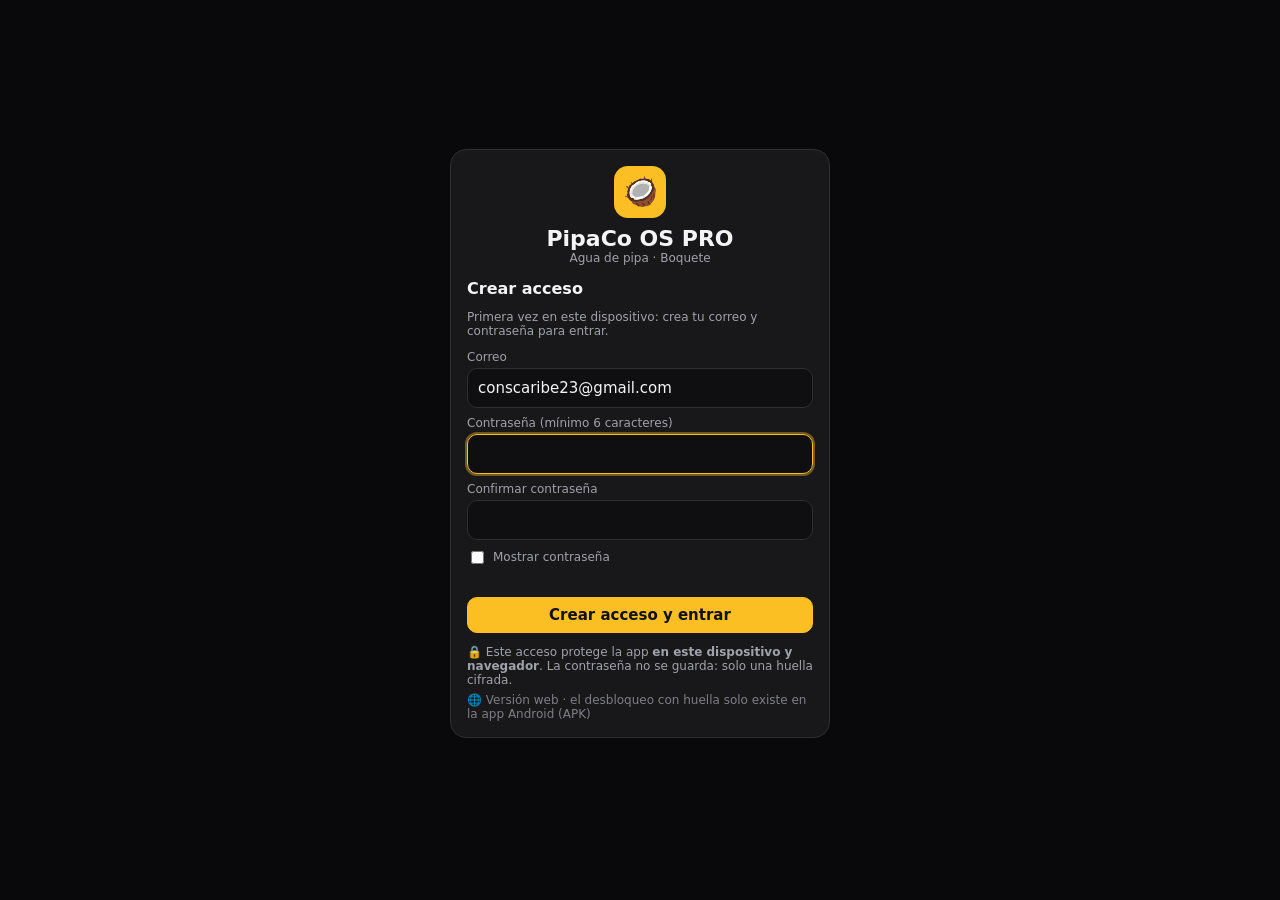
<file: index.html>
<!DOCTYPE html>
<html lang="es-PA">
<head>
<meta charset="UTF-8">
<meta name="viewport" content="width=device-width, initial-scale=1, viewport-fit=cover">
<meta name="theme-color" content="#09090b">
<meta name="apple-mobile-web-app-capable" content="yes">
<meta name="mobile-web-app-capable" content="yes">
<meta name="apple-mobile-web-app-status-bar-style" content="black-translucent">
<meta name="apple-mobile-web-app-title" content="PipaCo">
<meta name="application-name" content="PipaCo">
<meta name="description" content="PipaCo OS PRO: ventas, inventario, compras, depósitos y contabilidad para tu negocio de agua de pipa.">
<meta name="format-detection" content="telephone=no">
<link rel="manifest" href="manifest.webmanifest">
<link rel="apple-touch-icon" sizes="180x180" href="icons/apple-touch-icon.png">
<title>PipaCo OS PRO</title>
<link rel="icon" type="image/png" sizes="64x64" href="icons/favicon-64.png">
<link rel="icon" type="image/png" sizes="192x192" href="icons/icon-192.png">
<style>:root{--bg:#09090b;--card:#18181b;--card2:#202024;--bd:#2e2e33;--tx:#f4f4f5;--mu:#a1a1aa;--ac:#fbbf24;--ac2:#f59e0b;--ok:#22c55e;--bad:#ef4444;--warn:#f97316;--info:#38bdf8}
*{box-sizing:border-box}html,body{margin:0;background:var(--bg);color:var(--tx);font-family:system-ui,-apple-system,"Segoe UI",Roboto,sans-serif;font-size:15px}
a{color:var(--ac)}button,input,select,textarea{font:inherit;color:inherit}
.app{display:flex;min-height:100vh}
.side{width:240px;flex-shrink:0;background:var(--card);border-right:1px solid var(--bd);position:sticky;top:0;height:100vh;overflow-y:auto;display:flex;flex-direction:column}
.brand{padding:18px;border-bottom:1px solid var(--bd);display:flex;gap:10px;align-items:center}
.logo{width:36px;height:36px;border-radius:10px;background:var(--ac);color:#111;display:flex;align-items:center;justify-content:center;font-size:20px}
.brand b{display:block;font-size:17px}.brand small{color:var(--mu);font-size:11px}
.nav{padding:10px;display:flex;flex-direction:column;gap:2px}
.nav button{background:none;border:0;text-align:left;padding:10px 12px;border-radius:10px;cursor:pointer;color:var(--mu);display:flex;gap:10px;align-items:center}
.nav button:hover{background:var(--card2);color:var(--tx)}.nav button.on{background:rgba(251,191,36,.12);color:var(--ac);font-weight:600}
.nav .badge{margin-left:auto}
main{flex:1;min-width:0;padding:20px 24px 90px}
.top{display:flex;align-items:center;gap:10px;flex-wrap:wrap;margin-bottom:16px}
.top h1{font-size:22px;margin:0;flex:1}
.card{background:var(--card);border:1px solid var(--bd);border-radius:16px;padding:16px;margin-bottom:14px}
.card h2{font-size:16px;margin:0 0 12px;display:flex;align-items:center;gap:8px;flex-wrap:wrap}
.card h2 .sp{flex:1}
.grid{display:grid;gap:12px}.g2{grid-template-columns:repeat(2,minmax(0,1fr))}.g3{grid-template-columns:repeat(3,minmax(0,1fr))}.g4{grid-template-columns:repeat(4,minmax(0,1fr))}
.kpi{background:var(--card);border:1px solid var(--bd);border-radius:14px;padding:14px}
.kpi .l{color:var(--mu);font-size:12px}.kpi .v{font-size:22px;font-weight:700;margin-top:4px}.kpi .s{color:var(--mu);font-size:12px;margin-top:2px}
.pos{color:var(--ok)}.neg{color:var(--bad)}.mu{color:var(--mu)}.ac{color:var(--ac)}.sm{font-size:12px}.r{text-align:right}.b{font-weight:700}
.btn{background:var(--card2);border:1px solid var(--bd);border-radius:10px;padding:8px 12px;cursor:pointer;white-space:nowrap;display:inline-flex;align-items:center;gap:6px;text-decoration:none;color:var(--tx)}
.btn:hover{border-color:#52525b}.btn.p{background:var(--ac);color:#111;border-color:var(--ac);font-weight:600}.btn.d{color:#fca5a5;border-color:#7f1d1d}.btn.ok{background:#14532d;border-color:#166534;color:#bbf7d0}
.btn.xs{padding:4px 8px;font-size:12px;border-radius:8px}.btn.lg{padding:14px 16px;font-size:16px;border-radius:12px}
.seg{display:inline-flex;background:var(--card2);border:1px solid var(--bd);border-radius:10px;padding:3px;gap:2px;flex-wrap:wrap}
.seg button{border:0;background:none;padding:6px 10px;border-radius:8px;cursor:pointer;color:var(--mu)}.seg button.on{background:var(--ac);color:#111;font-weight:600}
.badge{background:var(--bad);color:#fff;border-radius:999px;font-size:11px;padding:1px 7px;font-weight:700}
.tag{display:inline-block;border-radius:999px;font-size:11px;padding:2px 8px;border:1px solid var(--bd);white-space:nowrap}
.tag.ok{background:rgba(34,197,94,.12);color:#86efac;border-color:#166534}.tag.bad{background:rgba(239,68,68,.12);color:#fca5a5;border-color:#7f1d1d}.tag.warn{background:rgba(249,115,22,.12);color:#fdba74;border-color:#9a3412}.tag.info{background:rgba(56,189,248,.12);color:#7dd3fc;border-color:#075985}
.tbl{width:100%;overflow-x:auto}
table.rt{width:100%;border-collapse:collapse;font-size:14px}
table.rt th{text-align:left;color:var(--mu);font-weight:500;font-size:12px;padding:8px;border-bottom:1px solid var(--bd);white-space:nowrap}
table.rt td{padding:8px;border-bottom:1px solid #222226;vertical-align:middle}
table.rt td.num,table.rt th.num{text-align:right;white-space:nowrap}
table.rt tr.tot td{font-weight:700;border-top:2px solid var(--bd)}
.acts{display:flex;gap:4px;justify-content:flex-end;flex-wrap:wrap}
.alert{display:flex;gap:10px;align-items:flex-start;padding:10px 12px;border-radius:12px;margin-bottom:8px;border:1px solid}
.alert.bad{background:rgba(239,68,68,.08);border-color:#7f1d1d}.alert.warn{background:rgba(249,115,22,.08);border-color:#9a3412}.alert.info{background:rgba(56,189,248,.08);border-color:#075985}.alert.ok{background:rgba(34,197,94,.08);border-color:#166534}
.alert .t{flex:1}
.bar{height:12px;background:var(--card2);border-radius:999px;overflow:hidden;border:1px solid var(--bd)}.bar>div{height:100%;background:linear-gradient(90deg,var(--ac2),var(--ac))}
.empty{color:var(--mu);text-align:center;padding:24px 10px}
.fld{display:flex;flex-direction:column;gap:4px}.fld label{font-size:12px;color:var(--mu)}
.fld input,.fld select,.fld textarea,.inp{background:#0f0f12;border:1px solid var(--bd);border-radius:10px;padding:10px;width:100%;min-width:0}
.fld input:focus,.fld select:focus,.fld textarea:focus,.inp:focus{outline:2px solid rgba(251,191,36,.4);border-color:var(--ac)}
.fld.full{grid-column:1/-1}
.chk{display:flex!important;flex-direction:row!important;gap:8px;align-items:center;color:var(--tx)!important;font-size:14px!important;padding:8px 0}
.chk input{width:20px;height:20px}
.days{display:flex;gap:4px;flex-wrap:wrap}.days label{display:flex;align-items:center;gap:3px;background:var(--card2);border:1px solid var(--bd);border-radius:8px;padding:6px 8px;color:var(--tx);font-size:13px}
.modal-bg{position:fixed;inset:0;background:rgba(0,0,0,.7);z-index:50;display:flex;align-items:flex-start;justify-content:center;padding:20px;overflow-y:auto}
.modal{background:var(--card);border:1px solid var(--bd);border-radius:18px;width:100%;max-width:640px;padding:18px;margin:auto 0}
.modal h3{margin:0 0 14px;display:flex;align-items:center}.modal h3 span{flex:1}
.mgrid{display:grid;grid-template-columns:1fr 1fr;gap:12px}
.prev{background:#0f0f12;border:1px dashed var(--bd);border-radius:12px;padding:10px 12px;font-size:14px}
.mfoot{display:flex;gap:8px;justify-content:flex-end;margin-top:16px;flex-wrap:wrap}
.itrow{display:grid;grid-template-columns:2fr 1.4fr .8fr .9fr .9fr auto;gap:6px;align-items:center;margin-bottom:6px}
.itrow input,.itrow select{background:#0f0f12;border:1px solid var(--bd);border-radius:8px;padding:8px;min-width:0;width:100%}
.ithead{font-size:11px;color:var(--mu)}
.toast{position:fixed;left:50%;bottom:90px;transform:translateX(-50%);background:#14532d;color:#dcfce7;border:1px solid #166534;padding:10px 16px;border-radius:12px;z-index:80;box-shadow:0 10px 30px rgba(0,0,0,.5);max-width:90vw}
.toast.bad{background:#7f1d1d;border-color:#991b1b;color:#fee2e2}
.bnav{display:none}
.demo{background:#422006;border:1px solid #a16207;color:#fde68a;padding:10px 14px;border-radius:12px;margin-bottom:14px;display:flex;gap:10px;align-items:center;flex-wrap:wrap}
.chips{display:flex;gap:6px;flex-wrap:wrap}
.chip{border:1px solid var(--bd);background:var(--card2);border-radius:12px;padding:10px 14px;cursor:pointer;font-size:15px}
.chip.on{border-color:var(--ac);background:rgba(251,191,36,.15);color:var(--ac);font-weight:600}
.qty{display:flex;align-items:center;gap:8px}.qty button{width:48px;height:48px;border-radius:12px;border:1px solid var(--bd);background:var(--card2);font-size:22px;cursor:pointer}
.qty input{width:90px;text-align:center;font-size:22px;font-weight:700;background:#0f0f12;border:1px solid var(--bd);border-radius:12px;padding:8px}
.big{font-size:28px;font-weight:800}
.chart svg{width:100%;height:auto;display:block}
.legend{display:flex;gap:12px;flex-wrap:wrap;font-size:12px;color:var(--mu);margin-top:6px}.legend i{display:inline-block;width:10px;height:10px;border-radius:3px;margin-right:4px;vertical-align:middle}
.subtabs{display:flex;gap:6px;margin-bottom:12px;overflow-x:auto}
.row{display:flex;gap:8px;align-items:center;flex-wrap:wrap}
.thumb{width:44px;height:44px;object-fit:cover;border-radius:8px;border:1px solid var(--bd);cursor:pointer}
.sheet{position:fixed;inset:0;background:rgba(0,0,0,.6);z-index:40;display:flex;align-items:flex-end}
.sheet>div{background:var(--card);width:100%;border-radius:18px 18px 0 0;padding:14px;display:grid;grid-template-columns:repeat(3,1fr);gap:8px;padding-bottom:28px}
.sheet button{background:var(--card2);border:1px solid var(--bd);border-radius:12px;padding:14px 6px;cursor:pointer;display:flex;flex-direction:column;align-items:center;gap:4px;font-size:13px}
.sheet button span{font-size:22px}
@media(max-width:900px){.g4{grid-template-columns:repeat(2,minmax(0,1fr))}.g3{grid-template-columns:1fr 1fr}}
@media(max-width:760px){
 .side{display:none}main{padding:14px 12px 96px}
 .bnav{display:flex;position:fixed;bottom:0;left:0;right:0;background:var(--card);border-top:1px solid var(--bd);z-index:30;padding:6px 4px calc(6px + env(safe-area-inset-bottom))}
 .bnav button{flex:1;background:none;border:0;color:var(--mu);display:flex;flex-direction:column;align-items:center;font-size:11px;gap:2px;padding:4px 0;position:relative}
 .bnav button span{font-size:20px}.bnav button.on{color:var(--ac)}
 .bnav .badge{position:absolute;top:0;right:18%;font-size:10px}
 .g2,.g3{grid-template-columns:1fr}.mgrid{grid-template-columns:1fr}
 .top h1{font-size:19px}
 table.rt thead{display:none}
 table.rt,table.rt tbody,table.rt tr,table.rt td{display:block;width:100%}
 table.rt tr{background:var(--card2);border:1px solid var(--bd);border-radius:12px;margin-bottom:8px;padding:6px 10px}
 table.rt td{display:flex;justify-content:space-between;gap:10px;border:0;padding:4px 0;text-align:right}
 table.rt td::before{content:attr(data-l);color:var(--mu);font-size:12px;text-align:left}
 table.rt td.num{text-align:right}
 table.rt td.acts-td::before{content:""}
 table.rt tr.tot{background:rgba(251,191,36,.08)}
 .itrow{grid-template-columns:1fr 1fr;background:#0f0f12;border:1px solid var(--bd);border-radius:10px;padding:8px}
 .ithead{display:none}
 .modal-bg{padding:0}.modal{border-radius:0;min-height:100vh;max-width:none}
}
/* ---- App instalada: zonas seguras (notch / isla / barra de gestos) ---- */
body{padding-left:env(safe-area-inset-left);padding-right:env(safe-area-inset-right)}
main{padding-top:calc(20px + env(safe-area-inset-top))}
.side{padding-top:env(safe-area-inset-top)}
#authov{padding-top:calc(16px + env(safe-area-inset-top))!important;padding-bottom:calc(16px + env(safe-area-inset-bottom))!important}
.modal-bg{padding-top:calc(20px + env(safe-area-inset-top))}
.sheet>div{padding-bottom:calc(28px + env(safe-area-inset-bottom))}
.toast{bottom:calc(90px + env(safe-area-inset-bottom))}
@media(max-width:760px){main{padding-top:calc(14px + env(safe-area-inset-top))}.modal-bg{padding:env(safe-area-inset-top) 0 0}.modal{padding-bottom:calc(18px + env(safe-area-inset-bottom))}}
#pwa-inst{position:fixed;right:calc(14px + env(safe-area-inset-right));bottom:calc(18px + env(safe-area-inset-bottom));z-index:10001;display:flex;align-items:center;gap:2px;background:var(--ac);color:#111;border-radius:999px;box-shadow:0 8px 24px rgba(0,0,0,.55);font-weight:700}
#pwa-inst button{background:none;border:0;color:#111;cursor:pointer;font-weight:700;padding:10px 6px 10px 14px;font-size:14px}
#pwa-inst button.x{padding:10px 12px 10px 4px;font-weight:400;opacity:.7}
@media(max-width:760px){#pwa-inst{bottom:calc(76px + env(safe-area-inset-bottom))}}
#pwa-upd,#apk-upd{position:fixed;left:50%;transform:translateX(-50%);top:calc(10px + env(safe-area-inset-top));z-index:10002;background:#1e3a8a;color:#dbeafe;border:1px solid #3b82f6;border-radius:12px;padding:12px 16px;cursor:pointer;box-shadow:0 10px 30px rgba(0,0,0,.6);font-weight:600;max-width:92vw;text-align:center}
.ios-steps{margin:10px 0 0;padding-left:20px;line-height:1.7}
.ios-steps b{color:var(--ac)}
@media print{.side,.bnav,.btn,.seg{display:none!important}main{padding:0}body{background:#fff;color:#000}.card{border-color:#ccc;background:#fff}}
</style>
</head>
<body>
<div class="app" style="display:none">
 <aside class="side"><div class="brand"><div class="logo">🥥</div><div><b id="bname">PipaCo</b><small>OS PRO v2 · Agua de pipa · Boquete</small></div></div><nav class="nav" id="nav"></nav>
 <div style="margin-top:auto;padding:12px 16px;font-size:11px;color:#71717a">Funciona sin internet. Datos guardados en este navegador.<br><button class="btn xs" style="margin-top:8px" onclick="AUTH.cerrarSesion()">🔒 Cerrar sesión</button></div></aside>
 <main id="main"></main>
</div>
<nav class="bnav" id="bnav" style="display:none"></nav>
<div id="modal"></div>
<noscript>Activa JavaScript para usar PipaCo OS.</noscript>
<script>
'use strict';
/* ===================== PipaCo OS PRO v2 — núcleo ===================== */
const KEY='pipaco_os_v2';
const CANALES={carrito:'Carrito / carro',distribucion:'Distribución',embotellado:'Embotellado'};
const CANAL_ICO={carrito:'🛒',distribucion:'🚚',embotellado:'🧴'};
const CANAL_COLOR={carrito:'#f59e0b',distribucion:'#22c55e',embotellado:'#38bdf8'};
const METODOS=['Efectivo','Yappy','Transferencia','Tarjeta','Crédito'];
const METODOS_PAGO=['Efectivo','Yappy','Transferencia','Tarjeta'];
const TIPOS_PROD={compra:'Se compra y se vende (ej. pipa)',insumo:'Insumo (solo para producir)',producido:'Se produce con receta (ej. embotellado)'};
const ORIGEN_DEP=['Efectivo de ventas','Cobro a cliente (efectivo)','Aporte del dueño','Préstamo','Otro ingreso'];
const DIAS=['D','L','M','X','J','V','S'];
const DIAS_L=['domingo','lunes','martes','miércoles','jueves','viernes','sábado'];
const cuentaDe=m=>m==='Efectivo'?'Caja':m==='Crédito'?'Cuentas por cobrar':'Banco';

function hoy(d=new Date()){const z=new Date(d.getTime()-d.getTimezoneOffset()*60000);return z.toISOString().slice(0,10)} // fecha LOCAL (Panamá), no UTC
function addDays(s,n){const d=new Date(s+'T12:00:00');d.setDate(d.getDate()+n);return hoy(d)}
function diasEntre(a,b){return Math.round((new Date(b+'T12:00:00')-new Date(a+'T12:00:00'))/864e5)}
function uid(){return Date.now().toString(36)+Math.random().toString(36).slice(2,7)}
const num=v=>{if(typeof v==='number')return isFinite(v)?v:0;const n=parseFloat(String(v??'').replace(',','.'));return isFinite(n)?n:0};
const r2=n=>Math.round((n+Number.EPSILON)*100)/100;
const $f=n=>(n<-0.004?'-':'')+'$'+Math.abs(n).toLocaleString('es-PA',{minimumFractionDigits:2,maximumFractionDigits:2});
const nf=n=>(Math.round(n*100)/100).toLocaleString('es-PA',{maximumFractionDigits:2});
const pct=n=>isFinite(n)?(n*100).toFixed(1)+'%':'—';
const esc=s=>String(s??'').replace(/[&<>"']/g,c=>({'&':'&amp;','<':'&lt;','>':'&gt;','"':'&quot;',"'":'&#39;'}[c]));
const fmtF=s=>{if(!s)return'';const[y,m,d]=s.split('-');return `${d}/${m}/${y}`};
const MESES=['enero','febrero','marzo','abril','mayo','junio','julio','agosto','septiembre','octubre','noviembre','diciembre'];
const fmtMes=m=>{const[y,mm]=m.split('-');return MESES[+mm-1]+' '+y};
const lista=s=>String(s||'').split(',').map(x=>x.trim()).filter(Boolean);

function prodBase(o){return Object.assign({id:uid(),nombre:'',tipo:'compra',unidad:'unid.',stockInicial:0,stockMin:0,costoManual:0,precioCarrito:0,precioDistribucion:0,precioEmbotellado:0,itbms:0,costoExtra:0,r1p:'',r1c:0,r2p:'',r2c:0,r3p:'',r3c:0},o)}
const EMISOR_DEF={emisorNombre:'Pip & Co',emisorRazon:'Distribuidora Montaña Verde',emisorRuc:'4-769-1592',emisorDv:'36'};
const FAC_NOTA_DEF='Documento no fiscal: comprobante interno de venta. No sustituye la factura electrónica del Sistema de Factura Electrónica de Panamá (SFEP-DGI). Si necesita factura fiscal, solicítela y se le emitirá por el SFEP.';
function estadoInicial(){return{v:2,demo:false,creado:hoy(),config:{negocio:'PipaCo',propietario:'Luis Gabriel Delgado',telefono:'',ubicacion:'Boquete, Chiriquí',metaMensual:0,diasTrabajo:26,diasCreditoDef:15,fondoCaja:20,alertaEfectivo:150,saldoInicialCaja:0,saldoInicialBanco:0,fechaInicio:hoy(),itbmsCompraDef:7,horizonte:7,
 bancos:'Banco General, Banistmo, Caja de Ahorros, BAC, Banco Nacional',
 categoriasGasto:'Gasolina, Hielo, Sueldos y ayudantes, Alquiler, Permisos y trámites, Mantenimiento, Publicidad, Empaques y etiquetas, Machetes y herramientas, Otros',
 msgCobro:'Hola {cliente}, le saluda {negocio}. Le recordamos su saldo pendiente de {saldo} ({vencido} vencido). ¡Muchas gracias!',
 msgPedido:'Hola {cliente}, le confirma {negocio}: pedido de {cantidad} {producto} para el {fecha}. Total {total}. ¡Gracias!',
 ...EMISOR_DEF,emisorDir:'',emisorTel:'',emisorCorreo:'',facLogo:false,facTitulo:'Comprobante de venta',facPrefijo:'CV-',facInicio:1,facNota:FAC_NOTA_DEF},
 productos:[prodBase({id:'pipa',nombre:'Pipa (coco verde)',tipo:'compra',stockMin:30}),prodBase({id:'botella',nombre:'Botella vacía con tapa',tipo:'insumo',stockMin:50}),prodBase({id:'agua',nombre:'Agua de pipa embotellada',tipo:'producido',stockMin:12,r1p:'pipa',r1c:2,r2p:'botella',r2c:1})],
 ventas:[],produccion:[],ajustes:[],clientes:[],pedidos:[],recurrentes:[],cobros:[],gastos:[],facturas:[],depositos:[],fijos:[],comprobantes:[]}}

let S=cargar();
function cargar(){try{const raw=localStorage.getItem(KEY);if(raw){const d=JSON.parse(raw);const b=estadoInicial();const out=Object.assign(b,d);out.config=Object.assign(estadoInicial().config,d.config||{});
 ['ventas','produccion','ajustes','clientes','pedidos','recurrentes','cobros','gastos','facturas','depositos','fijos','productos','comprobantes'].forEach(k=>{if(!Array.isArray(out[k]))out[k]=[]});
 Object.entries(EMISOR_DEF).forEach(([k,v])=>{if(!String(out.config[k]??'').trim())out.config[k]=v});['facTitulo','facNota'].forEach(k=>{if(!String(out.config[k]??'').trim())out.config[k]=estadoInicial().config[k]});return out}}catch(e){console.warn('No se pudo leer',e)}return estadoInicial()}
let _calc=null;
function guardar(){_calc=null;S.actualizado=new Date().toISOString();try{localStorage.setItem(KEY,JSON.stringify(S))}catch(e){toast('⚠️ No se pudo guardar (memoria llena). Exporta un respaldo y borra fotos viejas.',1)}}

const P=id=>S.productos.find(p=>p.id===id);
const CL=id=>S.clientes.find(c=>c.id===id);
const nomP=id=>P(id)?.nombre||'(producto borrado)';
const nomC=id=>id?(CL(id)?.nombre||'(cliente borrado)'):'Público';
function receta(p){const r=[];[1,2,3].forEach(i=>{if(p['r'+i+'p']&&num(p['r'+i+'c'])>0)r.push({pid:p['r'+i+'p'],cant:num(p['r'+i+'c'])})});return r}
function precioCanal(p,canal){if(!p)return 0;return num(p[{carrito:'precioCarrito',distribucion:'precioDistribucion',embotellado:'precioEmbotellado'}[canal]])}
const vendibles=()=>S.productos.filter(p=>p.tipo!=='insumo');
function ajusteSigno(a){return a.tipoAj==='suma'?num(a.cant):-num(a.cant)}

/* ---------- Cálculo central: TODO se deriva de los registros ---------- */
function calc(){if(_calc)return _calc;const C=S.config,t=hoy();const PM={};S.productos.forEach(p=>PM[p.id]=p);
 const cQ={},cV={};
 S.facturas.forEach(f=>(f.items||[]).forEach(it=>{if(it.pid&&PM[it.pid]){cQ[it.pid]=(cQ[it.pid]||0)+num(it.cant);cV[it.pid]=(cV[it.pid]||0)+num(it.cant)*num(it.cu)}}));
 const costo={};const fuenteCosto={};
 const cost=(id,dep=0)=>{if(costo[id]!=null)return costo[id];const p=PM[id];if(!p||dep>6)return 0;let c;const rec=receta(p);
  if(p.tipo==='producido'&&rec.length){c=rec.reduce((a,r)=>a+cost(r.pid,dep+1)*r.cant,0)+num(p.costoExtra);fuenteCosto[id]='receta'}
  else if(cQ[id]>0){c=cV[id]/cQ[id];fuenteCosto[id]='facturas'}else{c=num(p.costoManual);fuenteCosto[id]='manual'}return costo[id]=c};
 S.productos.forEach(p=>cost(p.id));
 const stock={};S.productos.forEach(p=>stock[p.id]=num(p.stockInicial)+(cQ[p.id]||0));
 S.produccion.forEach(x=>{const p=PM[x.pid];if(!p)return;stock[p.id]+=num(x.cant);receta(p).forEach(r=>{if(stock[r.pid]!=null)stock[r.pid]-=r.cant*num(x.cant)})});
 const ajustes=S.ajustes.map(a=>{const s=ajusteSigno(a);if(stock[a.pid]!=null)stock[a.pid]+=s;return{...a,signo:s,valor:r2(s*(costo[a.pid]||0))}});
 const ventas=S.ventas.map(v=>{const total=r2(num(v.cant)*num(v.precio));const rate=num(v.itbms);const sub=r2(total/(1+rate/100));const c=r2(num(v.cant)*(costo[v.pid]||0));if(stock[v.pid]!=null)stock[v.pid]-=num(v.cant);
  return{...v,total,sub,itbmsM:r2(total-sub),costo:c,margen:r2(sub-c)}});
 // Cuentas por cobrar (FIFO: los cobros pagan primero las ventas más viejas)
 const cli={};S.clientes.forEach(c=>cli[c.id]={...c,credito:0,cobrado:0,saldo:0,vencido:0,compras:0,ultima:''});
 S.cobros.forEach(x=>{if(cli[x.cid])cli[x.cid].cobrado+=num(x.monto)});
 const resto={};Object.values(cli).forEach(c=>resto[c.id]=c.cobrado);
 ventas.forEach(v=>{const c=cli[v.cid];if(c){c.compras+=v.total;if(v.fecha>c.ultima)c.ultima=v.fecha}});
 ventas.filter(v=>v.metodo==='Crédito').sort((a,b)=>a.fecha<b.fecha?-1:1).forEach(v=>{const c=cli[v.cid];const dc=c&&c.diasCredito!==''&&c.diasCredito!=null?num(c.diasCredito):num(C.diasCreditoDef);v.venc=addDays(v.fecha,dc);let pag=0;if(c){pag=Math.min(v.total,resto[v.cid]);resto[v.cid]-=pag}v.pagado=r2(pag);v.pend=r2(v.total-pag);v.vencida=v.pend>0.004&&v.venc<t;if(c){c.credito+=v.total;c.saldo+=v.pend;if(v.vencida)c.vencido+=v.pend}});
 Object.values(cli).forEach(c=>{c.saldo=r2(c.saldo);c.vencido=r2(c.vencido);c.aFavor=r2(Math.max(0,resto[c.id]))});
 const facturas=S.facturas.map(f=>{const items=f.items||[];const sub=r2(items.reduce((a,i)=>a+num(i.cant)*num(i.cu),0));const inv=r2(items.filter(i=>i.pid&&PM[i.pid]).reduce((a,i)=>a+num(i.cant)*num(i.cu),0));const itb=r2(sub*num(f.itbms)/100);const total=r2(sub+itb);
  const vencida=!f.pagada&&f.venc&&f.venc<t;const porVencer=!f.pagada&&f.venc&&!vencida&&diasEntre(t,f.venc)<=3;return{...f,sub,inv,gastoM:r2(sub-inv),itbmsM:itb,total,vencida,porVencer}});
 const r={t,PM,costo,fuenteCosto,stock,ventas,ajustes,cli,facturas};
 r.libro=libroDiario(r);r.saldos=saldosCuentas(r.libro);_calc=r;return r}

/* ---------- Libro diario automático (partida doble) ---------- */
function libroDiario(r){const C=S.config,L=[];const add=(fecha,tipo,desc,lineas,ref)=>{lineas=lineas.filter(l=>Math.abs(l.d||0)>0.004||Math.abs(l.h||0)>0.004);if(lineas.length)L.push({fecha,tipo,desc,ref,lineas})};
 const invIni=S.productos.reduce((a,p)=>a+num(p.stockInicial)*(r.costo[p.id]||0),0);
 const cap=num(C.saldoInicialCaja)+num(C.saldoInicialBanco)+invIni;
 if(cap>0)add(C.fechaInicio||S.creado,'Apertura','Saldos iniciales',[{c:'Caja',d:num(C.saldoInicialCaja)},{c:'Banco',d:num(C.saldoInicialBanco)},{c:'Inventario',d:r2(invIni)},{c:'Capital',h:r2(cap)}]);
 r.ventas.forEach(v=>add(v.fecha,'Venta',`Venta ${CANALES[v.canal]||v.canal}: ${nf(num(v.cant))} ${nomV(v)}${v.cid?' — '+nomC(v.cid):''} (${v.metodo})`,[{c:cuentaDe(v.metodo),d:v.total},{c:'Ventas — '+(CANALES[v.canal]||v.canal),h:v.sub},{c:'ITBMS por pagar',h:v.itbmsM},{c:'Costo de ventas',d:v.costo},{c:'Inventario',h:v.costo}],v.id));
 r.ajustes.forEach(a=>{if(a.valor<0)add(a.fecha,'Ajuste',`Merma/salida: ${nf(-a.signo)} ${nomP(a.pid)} (${a.motivo||''})`,[{c:'Mermas',d:-a.valor},{c:'Inventario',h:-a.valor}],a.id);else if(a.valor>0)add(a.fecha,'Ajuste',`Ajuste a favor: ${nf(a.signo)} ${nomP(a.pid)}`,[{c:'Inventario',d:a.valor},{c:'Otros ingresos',h:a.valor}],a.id)});
 S.cobros.forEach(x=>add(x.fecha,'Cobro',`Cobro a ${nomC(x.cid)} (${x.metodo})${x.referencia?' ref '+x.referencia:''}`,[{c:cuentaDe(x.metodo),d:num(x.monto)},{c:'Cuentas por cobrar',h:num(x.monto)}],x.id));
 r.facturas.forEach(f=>{add(f.fecha,'Compra',`Factura ${f.numero||''} — ${f.proveedor}`,[{c:'Inventario',d:f.inv},{c:'Gastos — Compras varias',d:f.gastoM},{c:'ITBMS crédito fiscal',d:f.itbmsM},{c:'Cuentas por pagar',h:f.total}],f.id);
  if(f.pagada)add(f.fechaPago||f.fecha,'Pago',`Pago factura ${f.numero||''} — ${f.proveedor} (${f.metodoPago||'Efectivo'})`,[{c:'Cuentas por pagar',d:f.total},{c:cuentaDe(f.metodoPago||'Efectivo'),h:f.total}],f.id)});
 S.gastos.forEach(g=>add(g.fecha,'Gasto',`${g.categoria}: ${g.descripcion||''} (${g.metodo})`,[{c:'Gastos — '+(g.categoria||'Otros'),d:num(g.monto)},{c:cuentaDe(g.metodo),h:num(g.monto)}],g.id));
 S.depositos.forEach(d=>{const o=d.origen||ORIGEN_DEP[0];const cr=o.startsWith('Efectivo')||o.startsWith('Cobro')?'Caja':o==='Aporte del dueño'?'Capital':o==='Préstamo'?'Préstamos por pagar':'Otros ingresos';add(d.fecha,'Depósito',`Depósito ${d.banco||''} ${d.referencia?'ref '+d.referencia:''} (${o})`,[{c:'Banco',d:num(d.monto)},{c:cr,h:num(d.monto)}],d.id)});
 L.sort((a,b)=>a.fecha<b.fecha?-1:a.fecha>b.fecha?1:0);return L}
function saldosCuentas(L,hasta,desde){const s={};L.forEach(e=>{if(hasta&&e.fecha>hasta)return;if(desde&&e.fecha<desde)return;e.lineas.forEach(l=>{s[l.c]=s[l.c]||{d:0,h:0};s[l.c].d+=l.d||0;s[l.c].h+=l.h||0})});return s}
const saldoDeudor=(s,c)=>s[c]?r2(s[c].d-s[c].h):0;

function estadoResultados(desde,hasta){const k=calc();const s=saldosCuentas(k.libro,hasta,desde);const R={ingresos:{},gastos:{},ventas:0,costo:0,mermas:0,otros:0,gastoT:0};
 Object.keys(s).forEach(c=>{const v=s[c];if(c.startsWith('Ventas — ')){R.ingresos[c.slice(9)]=r2(v.h-v.d);R.ventas+=v.h-v.d}else if(c==='Costo de ventas')R.costo+=v.d-v.h;else if(c==='Mermas')R.mermas+=v.d-v.h;else if(c==='Otros ingresos')R.otros+=v.h-v.d;else if(c.startsWith('Gastos — ')){R.gastos[c.slice(9)]=r2(v.d-v.h);R.gastoT+=v.d-v.h}});
 R.bruta=R.ventas-R.costo-R.mermas;R.neta=R.bruta-R.gastoT+R.otros;R.itbmsCobrado=s['ITBMS por pagar']?s['ITBMS por pagar'].h-s['ITBMS por pagar'].d:0;R.itbmsPagado=s['ITBMS crédito fiscal']?s['ITBMS crédito fiscal'].d-s['ITBMS crédito fiscal'].h:0;return R}
function flujoCaja(desde,hasta){const k=calc();const ent={},sal={};let E=0,Sa=0;k.libro.forEach(e=>{if(e.fecha<desde||e.fecha>hasta||e.tipo==='Apertura')return;let n=0;e.lineas.forEach(l=>{if(l.c==='Caja'||l.c==='Banco')n+=(l.d||0)-(l.h||0)});n=r2(n);if(Math.abs(n)<0.005)return;const cat=e.tipo==='Gasto'?'Gasto — '+(e.desc.split(':')[0]):e.tipo==='Depósito'?'Depósito (aporte/préstamo/otro)':e.tipo==='Venta'?'Ventas de contado':e.tipo==='Cobro'?'Cobros a clientes':e.tipo==='Pago'?'Pagos a proveedores':e.tipo;if(n>0){ent[cat]=(ent[cat]||0)+n;E+=n}else{sal[cat]=(sal[cat]||0)-n;Sa-=n}});return{ent,sal,E:r2(E),S:r2(Sa),neto:r2(E-Sa)}}

function rango(p){const t=hoy();if(p==='hoy')return[t,t];if(p==='ayer'){const y=addDays(t,-1);return[y,y]}if(p==='semana'){const d=new Date(t+'T12:00:00');const dow=(d.getDay()+6)%7;return[addDays(t,-dow),t]}if(p==='mes')return[t.slice(0,8)+'01',t];if(p==='30')return[addDays(t,-29),t];if(p==='anio')return[t.slice(0,5)+'01-01',t];return['0000-00-00','9999-99-99']}
function finMes(m){const[y,mm]=m.split('-').map(Number);return hoy(new Date(y,mm,0,12))}
function resumen(a,b){const k=calc();const vs=k.ventas.filter(v=>v.fecha>=a&&v.fecha<=b);const R={total:0,sub:0,costo:0,margen:0,cant:0,n:vs.length,itbms:0,canal:{}};
 Object.keys(CANALES).forEach(c=>R.canal[c]={total:0,sub:0,costo:0,margen:0,cant:0,gastos:0});
 vs.forEach(v=>{R.total+=v.total;R.sub+=v.sub;R.costo+=v.costo;R.margen+=v.margen;R.cant+=num(v.cant);R.itbms+=v.itbmsM;const c=R.canal[v.canal];if(c){c.total+=v.total;c.sub+=v.sub;c.costo+=v.costo;c.margen+=v.margen;c.cant+=num(v.cant)}});
 const gs=S.gastos.filter(g=>g.fecha>=a&&g.fecha<=b);R.gastos=gs.reduce((s,g)=>s+num(g.monto),0);gs.forEach(g=>{if(R.canal[g.canal])R.canal[g.canal].gastos+=num(g.monto)});
 R.gastos+=k.facturas.filter(f=>f.fecha>=a&&f.fecha<=b).reduce((s,f)=>s+f.gastoM,0);
 R.mermas=-k.ajustes.filter(x=>x.fecha>=a&&x.fecha<=b&&x.valor<0).reduce((s,x)=>s+x.valor,0);
 R.utilidad=R.margen-R.gastos-R.mermas;return R}
function puntoEquilibrio(){const k=calc();const fijos=S.fijos.reduce((a,f)=>a+num(f.monto),0);const[a,b]=rango('30');const vs=k.ventas.filter(v=>v.fecha>=a&&v.fecha<=b);let cu,precio,fuente;
 const q=vs.reduce((s,v)=>s+num(v.cant),0);
 if(q>0){precio=vs.reduce((s,v)=>s+v.sub,0)/q;cu=vs.reduce((s,v)=>s+v.costo,0)/q;fuente='mezcla real de ventas de los últimos 30 días'}
 else{const p=P('pipa')||vendibles()[0];precio=precioCanal(p,'carrito');cu=p?k.costo[p.id]||0:0;fuente='precio de carrito de la pipa (aún no hay ventas)'}
 const contrib=precio-cu;const unidades=contrib>0?Math.ceil(fijos/contrib):Infinity;const dinero=contrib>0&&precio>0?fijos/(contrib/precio):Infinity;const dt=num(S.config.diasTrabajo)||26;
 return{fijos,precio,cu,contrib,unidades,dinero,porDia:isFinite(unidades)?Math.ceil(unidades/dt):Infinity,fuente,dt}}

function alertas(){const k=calc(),t=k.t,A=[];
 S.productos.forEach(p=>{const s=k.stock[p.id];if(s<0)A.push(['bad',`Stock negativo de <b>${esc(p.nombre)}</b>: ${nf(s)}. Revisa compras/ventas o registra la factura que falta.`,'inventario']);else if(s<=num(p.stockMin))A.push(['warn',`Stock bajo de <b>${esc(p.nombre)}</b>: quedan ${nf(s)} (mínimo ${nf(num(p.stockMin))}).`,'inventario'])});
 Object.values(k.cli).filter(c=>c.vencido>0).forEach(c=>A.push(['bad',`<b>${esc(c.nombre)}</b> tiene ${$f(c.vencido)} vencido (saldo total ${$f(c.saldo)}).`,'clientes:cobros']));
 k.facturas.filter(f=>f.vencida).forEach(f=>A.push(['bad',`Factura vencida de <b>${esc(f.proveedor)}</b> ${esc(f.numero||'')}: ${$f(f.total)} (venció ${fmtF(f.venc)}).`,'compras']));
 k.facturas.filter(f=>f.porVencer).forEach(f=>A.push(['warn',`Factura de <b>${esc(f.proveedor)}</b> vence el ${fmtF(f.venc)}: ${$f(f.total)}.`,'compras']));
 const pa=S.pedidos.filter(p=>p.estado==='Pendiente'&&p.fecha<t).length;if(pa)A.push(['bad',`${pa} pedido(s) atrasado(s) sin entregar.`,'clientes:pedidos']);
 const ph=S.pedidos.filter(p=>p.estado==='Pendiente'&&p.fecha===t);if(ph.length)A.push(['info',`Hoy toca entregar ${ph.length} pedido(s): ${ph.reduce((a,p)=>a+num(p.cant),0)} unidades.`,'clientes:pedidos']);
 const caja=saldoDeudor(k.saldos,'Caja');const pend=caja-num(S.config.fondoCaja);if(pend>=num(S.config.alertaEfectivo)&&num(S.config.alertaEfectivo)>0)A.push(['warn',`Tienes ${$f(pend)} en efectivo pendiente por depositar.`,'depositos']);
 vendibles().forEach(p=>{if(!precioCanal(p,'carrito')&&!precioCanal(p,'distribucion')&&!precioCanal(p,'embotellado'))A.push(['info',`Falta poner el precio de <b>${esc(p.nombre)}</b> en Configuración.`,'config'])});
 if(!S.fijos.length)A.push(['info','Agrega tus gastos fijos mensuales (Configuración) para calcular el punto de equilibrio.','config']);
 const meta=num(S.config.metaMensual);if(meta>0){const[a,b]=rango('mes');const v=resumen(a,b).total;const d=+t.slice(8);const dm=+finMes(t.slice(0,7)).slice(8);if(v<meta*d/dm*0.9)A.push(['warn',`Vas atrasado con la meta del mes: ${$f(v)} de ${$f(meta)} (${pct(v/meta)}). Esperado a hoy: ${$f(meta*d/dm)}.`,'inicio'])}
 return A}

/* ---------- Pedidos recurrentes: se generan solos ---------- */
function generarRecurrentes(){const t=hoy();const lim=addDays(t,num(S.config.horizonte)||7);let n=0;
 S.recurrentes.forEach(r=>{if(!r.activo)return;let d=r.generadoHasta?addDays(r.generadoHasta,1):t;if(r.desde&&d<r.desde)d=r.desde;if(d<t)d=t;
  while(d<=lim){const dow=new Date(d+'T12:00:00').getDay();if((r.dias||[]).includes(dow)&&!S.pedidos.some(p=>p.recId===r.id&&p.fecha===d)){S.pedidos.push({id:uid(),cid:r.cid,pid:r.pid,cant:num(r.cant),precio:r.precio,fecha:d,estado:'Pendiente',recId:r.id,notas:'Automático (pedido recurrente)'});n++}r.generadoHasta=d;d=addDays(d,1)}});
 return n}

/* ===================== Formularios, Editar / Eliminar ===================== */
const optProd=(filtro)=>()=>(filtro?S.productos.filter(filtro):S.productos).map(p=>[p.id,p.nombre]);
const optCli=(vacio)=>()=>[...(vacio?[['',vacio]]:[]),...S.clientes.map(c=>[c.id,c.nombre])];
const optCanal=()=>Object.entries(CANALES);
const ITB_V=[[0,'0% (exento)'],[7,'7%'],[10,'10%']];
const ITB_C=[[7,'7% (general)'],[0,'0% (exento)'],[10,'10%'],[15,'15%']];
const optCat=()=>lista(S.config.categoriasGasto);
const optBanco=()=>lista(S.config.bancos);

const SCHEMAS={
 ventas:{titulo:'Venta',campos:[
  {k:'fecha',label:'Fecha',type:'date',req:1,def:()=>hoy()},
  {k:'canal',label:'Canal',type:'select',options:optCanal,def:'carrito'},
  {k:'pid',label:'Producto',type:'select',options:optProd(p=>p.tipo!=='insumo'),req:1,def:()=>vendibles()[0]?.id},
  {k:'cant',label:'Cantidad',type:'number',req:1,def:1},
  {k:'precio',label:'Precio unitario $ (incluye ITBMS)',type:'number',req:1,def:v=>precioCanal(P(v.pid),v.canal)},
  {k:'metodo',label:'Forma de pago',type:'select',options:METODOS,def:'Efectivo'},
  {k:'cid',label:'Cliente',type:'select',options:optCli('Público / sin cliente'),def:''},
  {k:'itbms',label:'ITBMS',type:'select',options:ITB_V,def:v=>num(P(v.pid)?.itbms)},
  {k:'notas',label:'Notas',type:'text',full:1}],
  auto(k,v,set){if(k==='canal'||k==='pid'){set('precio',precioCanal(P(v.pid),v.canal));set('itbms',num(P(v.pid)?.itbms))}if(k==='cid'&&v.cid&&v.canal==='carrito')set('canal','distribucion')},
  preview(v,old){const k=calc();const tot=num(v.cant)*num(v.precio);const sub=tot/(1+num(v.itbms)/100);const c=num(v.cant)*(k.costo[v.pid]||0);const disp=(k.stock[v.pid]??0)+(old&&old.pid===v.pid?num(old.cant):0);
   return `Total <b>${$f(tot)}</b> · Costo ${$f(c)} · Ganancia <b class="${sub-c>=0?'pos':'neg'}">${$f(sub-c)}</b> (${pct(sub?(sub-c)/sub:NaN)})<br><span class="mu">Stock disponible de ${esc(nomV(v))}: ${nf(disp)} → queda ${nf(disp-num(v.cant))}</span>`},
  validar(v,old){const cv=compDeVenta(old);if(cv&&['fecha','pid','cant','precio','itbms','cid','metodo','canal'].some(k=>String(v[k]??'')!==String(old[k]??'')))return`Esta venta está en el comprobante ${cv.numero}. Para cambiar montos, cliente o forma de pago, anula ese comprobante (o quítale la línea) primero. Las notas sí se pueden cambiar.`;if(num(v.cant)<=0)return'La cantidad debe ser mayor que 0';if(num(v.precio)<0)return'Precio inválido';if(v.metodo==='Crédito'&&!v.cid)return'Para vender a crédito elige el cliente (para poder cobrarle después).'},
  avisar(v,old){const k=calc();const disp=(k.stock[v.pid]??0)+(old&&old.pid===v.pid?num(old.cant):0);if(num(v.cant)>disp)return`Solo hay ${nf(disp)} de ${nomV(v)} en inventario. ¿Registrar la venta igual? (el stock quedará negativo)`;if(!num(v.precio))return'El precio está en $0. ¿Guardar igual?'},
  despues(v){if(v.pedidoId){const p=S.pedidos.find(x=>x.id===v.pedidoId);if(p)Object.assign(p,{cant:v.cant,precio:v.precio,cid:v.cid,pid:v.pid})}},
  puedeBorrar(v){const cv=compDeVenta(v);if(cv)return`No se puede eliminar: la venta está en el comprobante ${cv.numero}. Anula el comprobante o quítale esta línea primero.`},
  alBorrar(v){if(v.pedidoId){const p=S.pedidos.find(x=>x.id===v.pedidoId);if(p){p.estado='Pendiente';p.ventaId=null}}},
  msgBorrar:v=>`¿Eliminar la venta de ${nf(num(v.cant))} ${nomV(v)} (${$f(num(v.cant)*num(v.precio))}) del ${fmtF(v.fecha)}?${v.pedidoId?' El pedido vinculado volverá a "Pendiente".':''} El inventario se repone solo.`},
 productos:{titulo:'Producto',campos:[
  {k:'nombre',label:'Nombre',type:'text',req:1,full:1},
  {k:'tipo',label:'Tipo',type:'select',options:()=>Object.entries(TIPOS_PROD),def:'compra',full:1},
  {k:'unidad',label:'Unidad',type:'text',def:'unid.'},
  {k:'stockInicial',label:'Stock inicial (lo que ya tenías)',type:'number',def:0},
  {k:'stockMin',label:'Stock mínimo (alerta)',type:'number',def:0},
  {k:'costoManual',label:'Costo unitario $ (si aún no hay facturas)',type:'number',def:0,show:v=>v.tipo!=='producido'},
  {k:'precioCarrito',label:'Precio carrito $',type:'number',def:0,show:v=>v.tipo!=='insumo'},
  {k:'precioDistribucion',label:'Precio distribución $',type:'number',def:0,show:v=>v.tipo!=='insumo'},
  {k:'precioEmbotellado',label:'Precio canal embotellado $',type:'number',def:0,show:v=>v.tipo!=='insumo'},
  {k:'itbms',label:'ITBMS en ventas',type:'select',options:ITB_V,def:0,show:v=>v.tipo!=='insumo'},
  {k:'r1p',label:'Receta: insumo 1',type:'select',options:()=>[['','—'],...S.productos.map(p=>[p.id,p.nombre])],show:v=>v.tipo==='producido'},{k:'r1c',label:'Cantidad por unidad',type:'number',show:v=>v.tipo==='producido'},
  {k:'r2p',label:'Receta: insumo 2',type:'select',options:()=>[['','—'],...S.productos.map(p=>[p.id,p.nombre])],show:v=>v.tipo==='producido'},{k:'r2c',label:'Cantidad por unidad',type:'number',show:v=>v.tipo==='producido'},
  {k:'r3p',label:'Receta: insumo 3',type:'select',options:()=>[['','—'],...S.productos.map(p=>[p.id,p.nombre])],show:v=>v.tipo==='producido'},{k:'r3c',label:'Cantidad por unidad',type:'number',show:v=>v.tipo==='producido'},
  {k:'costoExtra',label:'Costo extra por unidad $ (etiqueta, hielo, sello…)',type:'number',def:0,show:v=>v.tipo==='producido'}],
  preview(v,old){const k=calc();let c;if(v.tipo==='producido'){c=receta(v).reduce((a,r)=>a+(k.costo[r.pid]||0)*r.cant,0)+num(v.costoExtra)}else c=old&&k.fuenteCosto[old.id]==='facturas'?k.costo[old.id]:num(v.costoManual);
   const m=c2=>{const p=num(v[c2]);return p?`${$f(p-c)} (${pct((p-c)/p)})`:'—'};
   return `Costo unitario: <b>${$f(c)}</b>${old&&k.fuenteCosto[old.id]==='facturas'?' <span class="mu">(promedio de tus facturas)</span>':''}${v.tipo!=='insumo'?`<br>Ganancia por unidad — carrito: ${m('precioCarrito')} · distribución: ${m('precioDistribucion')} · embotellado: ${m('precioEmbotellado')}`:''}`},
  validar(v,old){if(v.tipo==='producido'&&!receta(v).length)return'Un producto producido necesita al menos un insumo en la receta.';if(old&&receta(v).some(r=>r.pid===old.id))return'La receta no puede usar el mismo producto.'},
  puedeBorrar(p){const n=S.ventas.filter(v=>v.pid===p.id).length+S.facturas.filter(f=>(f.items||[]).some(i=>i.pid===p.id)).length+S.produccion.filter(x=>x.pid===p.id).length+S.ajustes.filter(x=>x.pid===p.id).length+S.pedidos.filter(x=>x.pid===p.id).length+S.recurrentes.filter(x=>x.pid===p.id).length;const enReceta=S.productos.some(q=>q.id!==p.id&&receta(q).some(r=>r.pid===p.id));
   if(n||enReceta)return`No se puede eliminar "${p.nombre}": está usado en ${n} registro(s)${enReceta?' y en una receta':''}. Puedes editarlo (cambiarle el nombre) en su lugar.`}},
 produccion:{titulo:'Producción (embotellado)',campos:[
  {k:'fecha',label:'Fecha',type:'date',req:1,def:()=>hoy()},
  {k:'pid',label:'Producto producido',type:'select',options:optProd(p=>p.tipo==='producido'),req:1,def:()=>S.productos.find(p=>p.tipo==='producido')?.id},
  {k:'cant',label:'Unidades producidas',type:'number',req:1,def:1},{k:'notas',label:'Notas / lote',type:'text'}],
  preview(v,old){const p=P(v.pid);if(!p)return'';const k=calc();return'Descuenta del inventario: '+receta(p).map(r=>{const disp=(k.stock[r.pid]??0)+(old&&old.pid===v.pid?r.cant*num(old.cant):0);const need=r.cant*num(v.cant);return`${nf(need)} ${esc(nomP(r.pid))} <span class="${need>disp?'neg':'mu'}">(hay ${nf(disp)})</span>`}).join(' · ')+`<br>Costo por unidad: ${$f(k.costo[v.pid]||0)}`},
  validar(v){if(num(v.cant)<=0)return'Cantidad inválida'}},
 ajustes:{titulo:'Ajuste de inventario / merma',campos:[
  {k:'fecha',label:'Fecha',type:'date',req:1,def:()=>hoy()},{k:'pid',label:'Producto',type:'select',options:optProd(),req:1,def:'pipa'},
  {k:'tipoAj',label:'Tipo',type:'select',options:[['resta','Resta (merma, dañada, regalo, degustación)'],['suma','Suma (corrección / conteo)']],def:'resta'},
  {k:'cant',label:'Cantidad',type:'number',req:1,def:1},{k:'motivo',label:'Motivo',type:'select',options:['Merma / dañada','Regalo / degustación','Conteo físico','Robo / pérdida','Otro'],def:'Merma / dañada'},{k:'notas',label:'Notas',type:'text'}],
  validar(v){if(num(v.cant)<=0)return'Cantidad inválida'}},
 clientes:{titulo:'Cliente de distribución',campos:[
  {k:'nombre',label:'Nombre del negocio',type:'text',req:1,full:1},{k:'tipo',label:'Tipo',type:'select',options:['Restaurante','Hotel','Tienda / minisúper','Cafetería','Juguería','Evento','Otro'],def:'Restaurante'},
  {k:'contacto',label:'Persona de contacto',type:'text'},{k:'telefono',label:'Teléfono / WhatsApp',type:'text'},{k:'direccion',label:'Dirección',type:'text'},
  {k:'razon',label:'Razón social (para comprobantes)',type:'text'},{k:'ruc',label:'RUC / cédula',type:'text'},{k:'dv',label:'DV',type:'text'},{k:'correo',label:'Correo',type:'text'},
  {k:'diasCredito',label:'Días de crédito',type:'number',def:()=>num(S.config.diasCreditoDef)},{k:'metodoDef',label:'Forma de pago habitual',type:'select',options:METODOS,def:'Crédito'},{k:'notas',label:'Notas',type:'text',full:1}],
  puedeBorrar(c){const n=S.ventas.filter(v=>v.cid===c.id).length+S.cobros.filter(x=>x.cid===c.id).length;if(n)return`No se puede eliminar "${c.nombre}": tiene ${n} venta(s)/cobro(s) registrados (se perdería la contabilidad). Puedes editarlo.`},
  alBorrar(c){S.pedidos=S.pedidos.filter(p=>p.cid!==c.id);S.recurrentes=S.recurrentes.filter(r=>r.cid!==c.id)},msgBorrar:c=>`¿Eliminar el cliente "${c.nombre}" y sus pedidos pendientes/recurrentes?`},
 pedidos:{titulo:'Pedido',campos:[
  {k:'fecha',label:'Fecha de entrega',type:'date',req:1,def:()=>hoy()},{k:'cid',label:'Cliente',type:'select',options:optCli(),req:1,def:()=>S.clientes[0]?.id},
  {k:'pid',label:'Producto',type:'select',options:optProd(p=>p.tipo!=='insumo'),req:1,def:'pipa'},{k:'cant',label:'Cantidad',type:'number',req:1,def:10},
  {k:'precio',label:'Precio unitario $ (vacío = precio de distribución)',type:'number'},
  {k:'estado',label:'Estado',type:'select',options:['Pendiente','Entregado','Cancelado'],def:'Pendiente'},{k:'notas',label:'Notas',type:'text',full:1}],
  preview(v){const pr=v.precio!==''&&v.precio!=null?num(v.precio):precioCanal(P(v.pid),'distribucion');return`Total del pedido: <b>${$f(num(v.cant)*pr)}</b> (${$f(pr)} c/u)`},
  validar(v,old){const cv=old&&old.ventaId&&compDeVenta(S.ventas.find(x=>x.id===old.ventaId));if(cv&&['cid','pid','cant','precio','estado'].some(k=>String(v[k]??'')!==String(old[k]??'')))return`Este pedido ya está en el comprobante ${cv.numero}. Anúlalo primero para cambiarlo.`;if(num(v.cant)<=0)return'Cantidad inválida'},
  puedeBorrar(p){const cv=p.ventaId&&compDeVenta(S.ventas.find(x=>x.id===p.ventaId));if(cv)return`No se puede eliminar: su venta está en el comprobante ${cv.numero}. Anula el comprobante primero.`},
  despues(p,old){if(p.estado==='Entregado'&&!p.ventaId)entregarPedido(p.id,true);else if(p.ventaId){const v=S.ventas.find(x=>x.id===p.ventaId);if(p.estado!=='Entregado'){S.ventas=S.ventas.filter(x=>x.id!==p.ventaId);p.ventaId=null}else if(v)Object.assign(v,{cant:p.cant,precio:p.precio!==''&&p.precio!=null?num(p.precio):v.precio,cid:p.cid,pid:p.pid})}},
  alBorrar(p){if(p.ventaId)S.ventas=S.ventas.filter(x=>x.id!==p.ventaId)},msgBorrar:p=>`¿Eliminar el pedido de ${nomC(p.cid)} (${nf(num(p.cant))} ${nomP(p.pid)}, ${fmtF(p.fecha)})?${p.ventaId?' También se eliminará la venta que generó y el inventario se repone.':''}`},
 recurrentes:{titulo:'Pedido recurrente',campos:[
  {k:'cid',label:'Cliente',type:'select',options:optCli(),req:1,def:()=>S.clientes[0]?.id},{k:'pid',label:'Producto',type:'select',options:optProd(p=>p.tipo!=='insumo'),req:1,def:'pipa'},
  {k:'cant',label:'Cantidad cada vez',type:'number',req:1,def:10},{k:'precio',label:'Precio unitario $ (vacío = precio de distribución)',type:'number'},
  {k:'dias',label:'Días de entrega',type:'days',req:1,full:1,def:[2]},{k:'desde',label:'Empieza',type:'date',def:()=>hoy()},{k:'activo',label:'Activo (generar pedidos automáticamente)',type:'check',def:true},{k:'notas',label:'Notas',type:'text',full:1}],
  preview(v){return`Se crearán pedidos automáticos los <b>${(v.dias||[]).map(d=>DIAS_L[d]).join(', ')||'—'}</b>, con ${num(S.config.horizonte)||7} días de anticipación.`},
  validar(v){if(!(v.dias||[]).length)return'Elige al menos un día';if(num(v.cant)<=0)return'Cantidad inválida'},
  despues(r){const t=hoy();S.pedidos=S.pedidos.filter(p=>!(p.recId===r.id&&p.estado==='Pendiente'&&p.fecha>=t));r.generadoHasta=addDays(t,-1);generarRecurrentes()},
  alBorrar(r){const t=hoy();S.pedidos=S.pedidos.filter(p=>!(p.recId===r.id&&p.estado==='Pendiente'&&p.fecha>=t))},msgBorrar:r=>`¿Eliminar el pedido recurrente de ${nomC(r.cid)}? Se borran también sus pedidos pendientes futuros.`},
 cobros:{titulo:'Cobro a cliente',campos:[
  {k:'fecha',label:'Fecha',type:'date',req:1,def:()=>hoy()},{k:'cid',label:'Cliente',type:'select',options:optCli(),req:1,def:()=>S.clientes[0]?.id},
  {k:'monto',label:'Monto $',type:'number',req:1},{k:'metodo',label:'Forma de pago',type:'select',options:METODOS_PAGO,def:'Efectivo'},{k:'referencia',label:'Referencia / # Yappy',type:'text'},{k:'notas',label:'Notas',type:'text'}],
  preview(v,old){const c=calc().cli[v.cid];if(!c)return'';const s=c.saldo+(old&&old.cid===v.cid?num(old.monto):0);return`Saldo del cliente antes de este cobro: <b>${$f(s)}</b> → queda ${$f(s-num(v.monto))}`},
  validar(v){if(num(v.monto)<=0)return'Monto inválido'}},
 gastos:{titulo:'Gasto',campos:[
  {k:'fecha',label:'Fecha',type:'date',req:1,def:()=>hoy()},{k:'categoria',label:'Categoría',type:'select',options:optCat,def:()=>optCat()[0]},
  {k:'descripcion',label:'Descripción',type:'text'},{k:'monto',label:'Monto $',type:'number',req:1},
  {k:'metodo',label:'Pagado con',type:'select',options:METODOS_PAGO,def:'Efectivo'},{k:'canal',label:'Canal (para margen por canal)',type:'select',options:()=>[['general','General (todo el negocio)'],...optCanal()],def:'general'},{k:'notas',label:'Notas',type:'text',full:1}],
  validar(v){if(num(v.monto)<=0)return'Monto inválido'}},
 facturas:{titulo:'Factura de compra',campos:[
  {k:'proveedor',label:'Proveedor',type:'text',req:1},{k:'numero',label:'Número de factura',type:'text'},
  {k:'fecha',label:'Fecha de factura',type:'date',req:1,def:()=>hoy()},{k:'venc',label:'Fecha de vencimiento',type:'date',def:()=>hoy()},
  {k:'itbms',label:'ITBMS',type:'select',options:ITB_C,def:()=>num(S.config.itbmsCompraDef)},
  {k:'items',label:'Detalle (lo que es pipa/botella suma al inventario; lo demás va a gastos)',type:'items',full:1},
  {k:'pagada',label:'Factura pagada',type:'check',def:false},{k:'fechaPago',label:'Fecha de pago',type:'date',def:()=>hoy(),show:v=>v.pagada},
  {k:'metodoPago',label:'Pagada con',type:'select',options:METODOS_PAGO,def:'Efectivo',show:v=>v.pagada},
  {k:'foto',label:'Foto de la factura',type:'foto',full:1},{k:'notas',label:'Notas',type:'text',full:1}],
  preview(v){const it=v.items||[];const sub=it.reduce((a,i)=>a+num(i.cant)*num(i.cu),0);const itb=sub*num(v.itbms)/100;const inv=it.filter(i=>i.pid).map(i=>`+${nf(num(i.cant))} ${esc(nomP(i.pid))}`);
   return`Subtotal ${$f(sub)} · ITBMS ${$f(itb)} · <b>Total ${$f(sub+itb)}</b>${inv.length?'<br><span class="pos">Inventario: '+inv.join(', ')+'</span>':''}`},
  validar(v){if(!(v.items||[]).some(i=>num(i.cant)>0))return'Agrega al menos una línea con cantidad'},
  alBorrar(f){if(f.foto)IDB.del(f.id)},msgBorrar:f=>`¿Eliminar la factura ${f.numero||''} de ${f.proveedor}? Lo que sumó al inventario se descuenta.`},
 depositos:{titulo:'Depósito bancario',campos:[
  {k:'fecha',label:'Fecha',type:'date',req:1,def:()=>hoy()},{k:'banco',label:'Banco / cuenta',type:'select',options:optBanco,def:()=>optBanco()[0]},
  {k:'monto',label:'Monto $',type:'number',req:1},{k:'referencia',label:'Referencia / # comprobante',type:'text'},
  {k:'origen',label:'Origen del dinero',type:'select',options:ORIGEN_DEP,def:ORIGEN_DEP[0]},{k:'notas',label:'Notas',type:'text'}],
  preview(v,old){const k=calc();const caja=saldoDeudor(k.saldos,'Caja')+(old&&ORIGEN_DEP.indexOf(old.origen)<2?num(old.monto):0);const p=r2(caja-num(S.config.fondoCaja));return`Efectivo en caja: ${$f(caja)} (fondo de cambio ${$f(num(S.config.fondoCaja))}) → <b>por depositar ${$f(p)}</b> <button type="button" class="btn xs" onclick="A.setVal('monto',${Math.max(0,p)})">Usar</button>`},
  validar(v){if(num(v.monto)<=0)return'Monto inválido'}},
 fijos:{titulo:'Gasto fijo mensual',campos:[{k:'concepto',label:'Concepto (alquiler, sueldo, permiso…)',type:'text',req:1},{k:'monto',label:'Monto mensual $',type:'number',req:1}]}
};

/* ---------- Modal de formulario genérico ---------- */
let FORM=null;
function abrirForm(col,id,pre){const sc=SCHEMAS[col];const old=id?S[col].find(x=>x.id===id):null;const v={};
 sc.campos.forEach(f=>{let val=old?old[f.k]:(pre&&f.k in pre?pre[f.k]:(typeof f.def==='function'?f.def(v):f.def));if(val===undefined)val=f.type==='check'?false:f.type==='items'?[]:f.type==='days'?[]:'';v[f.k]=val});
 if(col==='facturas'&&!old&&!(pre&&pre.items))v.items=[{pid:'pipa',desc:'',cant:'',cu:''}];
 FORM={col,id,old,foto:null,quitarFoto:false};
 const h=`<div class="modal-bg" id="mbg"><form class="modal" id="mform" autocomplete="off"><h3><span>${old?'Editar':'Nuevo'}: ${esc(sc.titulo)}</span><button type="button" class="btn xs" onclick="A.cerrar()">✕</button></h3>
 <div class="mgrid">${sc.campos.map(f=>campoHTML(f,v[f.k],old)).join('')}</div>${sc.preview?'<div class="prev" id="mprev" style="margin-top:12px"></div>':''}
 <div class="mfoot">${old?`<button type="button" class="btn d" onclick="A.borrar('${col}','${old.id}')">🗑 Eliminar</button><span style="flex:1"></span>`:''}<button type="button" class="btn" onclick="A.cerrar()">Cancelar</button><button type="submit" class="btn p">💾 Guardar</button></div></form></div>`;
 document.getElementById('modal').innerHTML=h;const fm=document.getElementById('mform');
 fm.addEventListener('input',e=>formCambio(e));fm.addEventListener('change',e=>formCambio(e));fm.addEventListener('submit',e=>{e.preventDefault();guardarForm()});
 formCambio();if(col==='facturas'&&old&&old.foto)IDB.get(old.id).then(d=>{const el=document.getElementById('fotoPrev');if(d&&el)el.innerHTML=`<img src="${d}" class="thumb" style="width:90px;height:90px" onclick="A.verFoto('${old.id}')"> <label class="chk"><input type="checkbox" id="quitarFoto"> Quitar foto</label>`})}
function campoHTML(f,val,old){const id='f_'+f.k;const lab=`<label for="${id}">${esc(f.label)}${f.req?' *':''}</label>`;let inp;
 const opts=()=>{const o=typeof f.options==='function'?f.options():f.options;return o.map(x=>Array.isArray(x)?x:[x,x]).map(([a,b])=>`<option value="${esc(a)}"${String(a)===String(val)?' selected':''}>${esc(b)}</option>`).join('')};
 switch(f.type){
  case'select':inp=`<select id="${id}" name="${f.k}">${opts()}</select>`;break;
  case'check':return`<div class="fld ${f.full?'full':''}" data-k="${f.k}"><label class="chk"><input type="checkbox" id="${id}" name="${f.k}"${val?' checked':''}> ${esc(f.label)}</label></div>`;
  case'days':inp=`<div class="days">${[1,2,3,4,5,6,0].map(d=>`<label><input type="checkbox" name="dias" value="${d}"${(val||[]).includes(d)?' checked':''}>${DIAS_L[d].slice(0,3)}</label>`).join('')}</div>`;break;
  case'textarea':inp=`<textarea id="${id}" name="${f.k}" rows="3">${esc(val)}</textarea>`;break;
  case'foto':inp=`<div class="row"><label class="btn">📷 Tomar foto<input type="file" id="${id}" accept="image/*" capture="environment" style="display:none" onchange="A.fotoSel(this)"></label><label class="btn">🖼️ Subir de galería<input type="file" accept="image/*" style="display:none" onchange="A.fotoSel(this)"></label></div><div id="fotoPrev" class="row" style="margin-top:6px"></div>`;break;
  case'items':inp=`<div id="itemsBox"><div class="itrow ithead"><span>Producto / concepto</span><span>Descripción</span><span>Cant.</span><span>Costo unit. $</span><span>Total</span><span></span></div>${(val||[]).map(itemRow).join('')}</div><button type="button" class="btn xs" onclick="A.addItem()">+ Agregar línea</button>`;break;
  case'number':inp=`<input type="number" step="any" inputmode="decimal" id="${id}" name="${f.k}" value="${esc(val)}">`;break;
  default:inp=`<input type="${f.type==='date'?'date':'text'}" id="${id}" name="${f.k}" value="${esc(val)}">`}
 return`<div class="fld ${f.full?'full':''}" data-k="${f.k}">${lab}${inp}</div>`}
function itemRow(i){const ops=`<option value="">— Otro (gasto: hielo, gas, etc.) —</option>`+S.productos.map(p=>`<option value="${p.id}"${p.id===i.pid?' selected':''}>${esc(p.nombre)} (inventario)</option>`).join('');
 return`<div class="itrow"><select class="it-pid">${ops}</select><input class="it-desc" placeholder="Descripción" value="${esc(i.desc||'')}"><input class="it-cant" type="number" step="any" inputmode="decimal" placeholder="Cant." value="${esc(i.cant)}"><input class="it-cu" type="number" step="any" inputmode="decimal" placeholder="Costo c/u" value="${esc(i.cu)}"><span class="it-tot r sm"></span><button type="button" class="btn xs d" onclick="this.parentNode.remove();formCambio()">✕ Quitar</button></div>`}
function leerForm(){const sc=SCHEMAS[FORM.col];const fm=document.getElementById('mform');const v={};
 sc.campos.forEach(f=>{if(f.type==='check')v[f.k]=fm.querySelector('#f_'+f.k).checked;else if(f.type==='days')v[f.k]=[...fm.querySelectorAll('input[name=dias]:checked')].map(x=>+x.value);
  else if(f.type==='items')v[f.k]=[...fm.querySelectorAll('#itemsBox .itrow:not(.ithead)')].map(r=>({pid:r.querySelector('.it-pid').value,desc:r.querySelector('.it-desc').value.trim(),cant:r.querySelector('.it-cant').value===''?'':num(r.querySelector('.it-cant').value),cu:r.querySelector('.it-cu').value===''?'':num(r.querySelector('.it-cu').value)}));
  else if(f.type==='foto'){}else{const el=fm.querySelector('#f_'+f.k);let x=el.value;if(f.type==='number')x=x===''?'':num(x);else if(f.type==='select'&&f.options===ITB_V||f.options===ITB_C)x=num(x);v[f.k]=x}});return v}
function formCambio(e){if(!FORM)return;const sc=SCHEMAS[FORM.col];const fm=document.getElementById('mform');let v=leerForm();
 if(e&&e.target&&e.target.name&&sc.auto&&e.type==='change'){sc.auto(e.target.name,v,(k,val)=>{const el=fm.querySelector('#f_'+k);if(el)el.value=val});v=leerForm()}
 sc.campos.forEach(f=>{if(f.show){const d=fm.querySelector(`.fld[data-k="${f.k}"]`);if(d)d.style.display=f.show(v)?'':'none'}});
 fm.querySelectorAll('#itemsBox .itrow:not(.ithead)').forEach(r=>{const t=num(r.querySelector('.it-cant').value)*num(r.querySelector('.it-cu').value);r.querySelector('.it-tot').textContent=$f(t);r.querySelector('.it-desc').style.display=r.querySelector('.it-pid').value?'none':''});
 const pv=document.getElementById('mprev');if(pv&&sc.preview)pv.innerHTML=sc.preview(v,FORM.old)}
async function guardarForm(){const sc=SCHEMAS[FORM.col];const v=leerForm();
 for(const f of sc.campos){if(f.req&&f.type!=='days'&&(v[f.k]===''||v[f.k]==null)){toast('Falta: '+f.label,1);return}}
 if(v.items)v.items=v.items.filter(i=>i.pid||i.desc||num(i.cant));
 const err=sc.validar&&sc.validar(v,FORM.old);if(err){toast(err,1);return}
 const w=sc.avisar&&sc.avisar(v,FORM.old);if(w&&!confirm(w))return;
 let rec;if(FORM.old){rec=Object.assign(FORM.old,v)}else{rec=Object.assign({id:uid(),creado:new Date().toISOString()},v);S[FORM.col].push(rec)}
 if(FORM.col==='facturas'){const q=document.getElementById('quitarFoto');if(q&&q.checked){await IDB.del(rec.id);rec.foto=false}if(FORM.foto){try{await IDB.put(rec.id,FORM.foto);rec.foto=true}catch(e){toast('No se pudo guardar la foto',1)}}}
 if(sc.despues)sc.despues(rec,FORM.old);guardar();cerrarModal();render();toast(`✅ ${sc.titulo} guardado`)}
function cerrarModal(){document.getElementById('modal').innerHTML='';FORM=null}
function borrarReg(col,id){const sc=SCHEMAS[col];const rec=S[col].find(x=>x.id===id);if(!rec)return;const no=sc.puedeBorrar&&sc.puedeBorrar(rec);if(no){alert(no);return}
 if(!confirm(sc.msgBorrar?sc.msgBorrar(rec):`¿Eliminar este registro (${sc.titulo})? Esta acción no se puede deshacer.`))return;
 if(sc.alBorrar)sc.alBorrar(rec);S[col]=S[col].filter(x=>x.id!==id);guardar();cerrarModal();render();toast('🗑 Eliminado')}

/* ---------- Acciones de negocio ---------- */
function entregarPedido(id,silencioso){const p=S.pedidos.find(x=>x.id===id);if(!p)return;const c=CL(p.cid);const pr=p.precio!==''&&p.precio!=null?num(p.precio):precioCanal(P(p.pid),'distribucion');
 const v={id:uid(),creado:new Date().toISOString(),fecha:hoy(),canal:'distribucion',pid:p.pid,cant:num(p.cant),precio:pr,metodo:c?.metodoDef||'Crédito',cid:p.cid,itbms:num(P(p.pid)?.itbms),notas:'Pedido entregado',pedidoId:p.id};
 S.ventas.push(v);p.estado='Entregado';p.ventaId=v.id;p.entregado=hoy();if(!silencioso){guardar();render();toast(`🚚 Entregado: venta de ${$f(v.cant*v.precio)} registrada (${v.metodo})`)}}

/* ---------- Fotos en IndexedDB (no llenan localStorage) ---------- */
const IDB={db:null,open(){return new Promise((res,rej)=>{if(this.db)return res(this.db);if(!window.indexedDB)return rej('sin IDB');const r=indexedDB.open('pipaco_fotos',1);r.onupgradeneeded=()=>r.result.createObjectStore('fotos');r.onsuccess=()=>{this.db=r.result;res(this.db)};r.onerror=()=>rej(r.error)})},
 async tx(mode,fn){const db=await this.open();return new Promise((res,rej)=>{const t=db.transaction('fotos',mode);const st=t.objectStore('fotos');const q=fn(st);t.oncomplete=()=>res(q&&q.result);t.onerror=()=>rej(t.error)})},
 put(k,v){return this.tx('readwrite',s=>s.put(v,k))},get(k){return this.tx('readonly',s=>s.get(k)).catch(()=>null)},del(k){return this.tx('readwrite',s=>s.delete(k)).catch(()=>null)},
 async all(){const keys=await this.tx('readonly',s=>s.getAllKeys()).catch(()=>[]);const out={};for(const k of keys||[])out[k]=await this.get(k);return out}};
function comprimir(file){return new Promise((res,rej)=>{const fr=new FileReader();fr.onload=()=>{const im=new Image();im.onload=()=>{const m=1400;let{width:w,height:h}=im;if(w>m||h>m){const s=m/Math.max(w,h);w=Math.round(w*s);h=Math.round(h*s)}const c=document.createElement('canvas');c.width=w;c.height=h;c.getContext('2d').drawImage(im,0,0,w,h);res(c.toDataURL('image/jpeg',0.72))};im.onerror=rej;im.src=fr.result};fr.onerror=rej;fr.readAsDataURL(file)})}

/* ---------- Exportar ---------- */
function descargar(nombre,contenido,tipo){const b=new Blob([contenido],{type:tipo});
 if(window.PipaCoAndroid&&PipaCoAndroid.saveFile){const fr=new FileReader();fr.onload=()=>{try{const r=PipaCoAndroid.saveFile(nombre,tipo||'application/octet-stream',String(fr.result).split(',')[1]||'');toast(r&&r.indexOf('ERROR')!==0?'💾 Guardado en Descargas: '+esc(nombre):'No se pudo guardar el archivo'+(r?': '+esc(r):''),!(r&&r.indexOf('ERROR')!==0))}catch(e){toast('No se pudo guardar el archivo',1)}};fr.readAsDataURL(b);return}
 const a=document.createElement('a');a.href=URL.createObjectURL(b);a.download=nombre;document.body.appendChild(a);a.click();setTimeout(()=>{URL.revokeObjectURL(a.href);a.remove()},1500)}
function csv(rows){return'\ufeff'+rows.map(r=>r.map(c=>{c=c==null?'':String(c);return/[",;\n]/.test(c)?'"'+c.replace(/"/g,'""')+'"':c}).join(',')).join('\r\n')}
function xls(hojas){const x=s=>String(s??'').replace(/&/g,'&amp;').replace(/</g,'&lt;').replace(/>/g,'&gt;').replace(/"/g,'&quot;');
 return`<?xml version="1.0" encoding="UTF-8"?><?mso-application progid="Excel.Sheet"?><Workbook xmlns="urn:schemas-microsoft-com:office:spreadsheet" xmlns:ss="urn:schemas-microsoft-com:office:spreadsheet"><Styles><Style ss:ID="h"><Font ss:Bold="1"/><Interior ss:Color="#FBBF24" ss:Pattern="Solid"/></Style><Style ss:ID="m"><NumberFormat ss:Format="#,##0.00"/></Style></Styles>`+
 hojas.map(h=>`<Worksheet ss:Name="${x(h.nombre.slice(0,31))}"><Table>`+h.filas.map((r,i)=>'<Row>'+r.map(c=>typeof c==='number'?`<Cell ss:StyleID="m"><Data ss:Type="Number">${r2(c)}</Data></Cell>`:`<Cell${i===0?' ss:StyleID="h"':''}><Data ss:Type="String">${x(c)}</Data></Cell>`).join('')+'</Row>').join('')+'</Table></Worksheet>').join('')+'</Workbook>'}
function tablasExport(desde='0000-00-00',hasta='9999-99-99'){const k=calc();const en=f=>f>=desde&&f<=hasta;const H=[];
 H.push({nombre:'Ventas',filas:[['Fecha','Canal','Producto','Cantidad','Precio unit.','Total','Subtotal sin ITBMS','ITBMS','Costo','Ganancia','Forma de pago','Cliente','Vence','Pendiente','Notas'],...k.ventas.filter(v=>en(v.fecha)).sort((a,b)=>a.fecha<b.fecha?-1:1).map(v=>[v.fecha,CANALES[v.canal],nomV(v),num(v.cant),num(v.precio),v.total,v.sub,v.itbmsM,v.costo,v.margen,v.metodo,nomC(v.cid),v.venc||'',v.pend??'',v.notas||''])]});
 H.push({nombre:'Facturas compra',filas:[['Fecha','Proveedor','N° factura','Vence','Producto/concepto','Cantidad','Costo unit.','Total línea','Subtotal factura','ITBMS %','ITBMS','Total factura','Estado','Fecha pago','Pagada con'],...k.facturas.filter(f=>en(f.fecha)).flatMap(f=>(f.items||[]).map((i,j)=>[f.fecha,f.proveedor,f.numero||'',f.venc||'',i.pid?nomP(i.pid):(i.desc||'Otro'),num(i.cant),num(i.cu),num(i.cant)*num(i.cu),j?'':f.sub,j?'':num(f.itbms),j?'':f.itbmsM,j?'':f.total,f.pagada?'Pagada':(f.vencida?'VENCIDA':'Pendiente'),f.fechaPago&&f.pagada?f.fechaPago:'',f.pagada?f.metodoPago:'']))]});
 H.push({nombre:'Comprobantes clientes',filas:[['Número','Fecha','Estado','Cliente','RUC/Cédula','DV','Subtotal','ITBMS','Total','N° FE DGI','CUFE','Motivo anulación'],...S.comprobantes.filter(c=>en(c.fecha)).sort((a,b)=>num(a.seq)-num(b.seq)).map(c=>{const T=compTot(c);return[c.numero,c.fecha,compActivo(c)?'Emitido':'ANULADO',c.cliente?.nombre||'',c.cliente?.ruc||'',c.cliente?.dv||'',T.sub,T.itb,T.total,c.numFiscal||'',c.cufe||'',c.motivoAnulacion||'']})]});
 H.push({nombre:'Gastos',filas:[['Fecha','Categoría','Descripción','Monto','Pagado con','Canal'],...S.gastos.filter(g=>en(g.fecha)).map(g=>[g.fecha,g.categoria,g.descripcion||'',num(g.monto),g.metodo,g.canal==='general'?'General':CANALES[g.canal]||''])]});
 H.push({nombre:'Cobros',filas:[['Fecha','Cliente','Monto','Forma de pago','Referencia'],...S.cobros.filter(x=>en(x.fecha)).map(x=>[x.fecha,nomC(x.cid),num(x.monto),x.metodo,x.referencia||''])]});
 H.push({nombre:'Depósitos',filas:[['Fecha','Banco','Monto','Referencia','Origen'],...S.depositos.filter(x=>en(x.fecha)).map(x=>[x.fecha,x.banco,num(x.monto),x.referencia||'',x.origen])]});
 H.push({nombre:'Libro diario',filas:[['Fecha','Tipo','Descripción','Cuenta','Debe','Haber'],...k.libro.filter(e=>en(e.fecha)).flatMap(e=>e.lineas.map(l=>[e.fecha,e.tipo,e.desc,l.c,l.d||0,l.h||0]))]});
 const s=saldosCuentas(k.libro,hasta);H.push({nombre:'Balance comprobación',filas:[['Cuenta','Debe','Haber','Saldo deudor','Saldo acreedor'],...Object.keys(s).sort().map(c=>{const n=s[c].d-s[c].h;return[c,s[c].d,s[c].h,n>0?n:0,n<0?-n:0]})]});
 const er=estadoResultados(desde,hasta);H.push({nombre:'Estado de resultados',filas:[['Concepto','Monto'],...Object.entries(er.ingresos).map(([c,v])=>['Ventas — '+c,v]),['TOTAL VENTAS NETAS',er.ventas],['Costo de ventas',-er.costo],['Mermas',-er.mermas],['UTILIDAD BRUTA',er.bruta],...Object.entries(er.gastos).map(([c,v])=>['Gasto — '+c,-v]),['Otros ingresos',er.otros],['UTILIDAD NETA',er.neta],['',''],['ITBMS cobrado en ventas',er.itbmsCobrado],['ITBMS pagado en compras',er.itbmsPagado],['ITBMS neto a pagar (DGI)',er.itbmsCobrado-er.itbmsPagado]]});
 H.push({nombre:'Inventario',filas:[['Producto','Tipo','Stock','Stock mínimo','Costo unit.','Valor','Precio carrito','Precio distribución','Precio embotellado'],...S.productos.map(p=>[p.nombre,TIPOS_PROD[p.tipo],k.stock[p.id],num(p.stockMin),k.costo[p.id],k.stock[p.id]*k.costo[p.id],num(p.precioCarrito),num(p.precioDistribucion),num(p.precioEmbotellado)])]});
 H.push({nombre:'Clientes CxC',filas:[['Cliente','Tipo','Teléfono','Comprado total','Saldo por cobrar','Vencido','Días crédito'],...Object.values(k.cli).map(c=>[c.nombre,c.tipo,c.telefono||'',c.compras,c.saldo,c.vencido,num(c.diasCredito)])]});
 H.push({nombre:'Cuentas por pagar',filas:[['Proveedor','N° factura','Fecha','Vence','Total','Estado'],...k.facturas.filter(f=>!f.pagada).map(f=>[f.proveedor,f.numero||'',f.fecha,f.venc||'',f.total,f.vencida?'VENCIDA':'Pendiente'])]});
 return H}

/* ===================== Vistas ===================== */
const UI={view:'inicio',periodo:'hoy',mes:hoy().slice(0,7),sub:{clientes:'pedidos',inventario:'productos'},vf:{desde:addDays(hoy(),-29),hasta:hoy(),canal:''},venta:{canal:'carrito',pid:'pipa',cant:1,metodo:'Efectivo',cid:'',precio:null},pedFiltro:'pendientes',cf:{desde:addDays(hoy(),-89),hasta:hoy(),estado:'emitidos',cid:'',q:''},comp:null};
const VIEWS=[['inicio','🏠','Inicio'],['vender','⚡','Vender'],['ventas','🧾','Ventas'],['facturar','📄','Facturas a clientes'],['inventario','📦','Inventario'],['clientes','🤝','Clientes y pedidos'],['compras','📥','Facturas de compra'],['gastos','💸','Gastos'],['depositos','🏦','Depósitos'],['contabilidad','📒','Contabilidad'],['config','⚙️','Configuración']];
const BNAV=[['inicio','🏠','Inicio'],['vender','⚡','Vender'],['clientes','🤝','Pedidos'],['contabilidad','📒','Contab.'],['mas','☰','Más']];

function tabla(cols,filas,opts={}){if(!filas.length)return`<div class="empty">${opts.vacio||'Sin registros todavía.'}</div>`;
 return`<div class="tbl"><table class="rt"><thead><tr>${cols.map(c=>`<th class="${c.n?'num':''}">${esc(c.l)}</th>`).join('')}${opts.acc?'<th></th>':''}</tr></thead><tbody>${filas.map(f=>`<tr class="${f._cls||''}">${cols.map(c=>`<td data-l="${esc(c.l)}" class="${c.n?'num':''}">${f[c.k]??''}</td>`).join('')}${opts.acc?`<td class="acts-td"><div class="acts">${opts.acc(f._r)}</div></td>`:''}</tr>`).join('')}${opts.tot?`<tr class="tot">${cols.map((c,i)=>`<td data-l="${esc(c.l)}" class="${c.n?'num':''}">${opts.tot[c.k]??(i===0?'TOTAL':'')}</td>`).join('')}${opts.acc?'<td></td>':''}</tr>`:''}</tbody></table></div>`}
const btnE=(col,id)=>`<button class="btn xs" onclick="A.editar('${col}','${id}')">✏️ Editar</button>`;
const btnB=(col,id)=>`<button class="btn xs d" onclick="A.borrar('${col}','${id}')">🗑</button>`;
const ED=(col)=>r=>btnE(col,r.id)+btnB(col,r.id);
function segH(val,opts,fn){return`<div class="seg">${opts.map(([k,l])=>`<button class="${k===val?'on':''}" onclick="${fn}('${k}')">${l}</button>`).join('')}</div>`}
function wa(tel,txt){let d=String(tel||'').replace(/\D/g,'');if(d.length===8||d.length===7)d='507'+d;return`https://wa.me/${d}?text=${encodeURIComponent(txt)}`}
function plantilla(s,o){return String(s||'').replace(/\{(\w+)\}/g,(m,k)=>o[k]??m)}

function barras(datos,series,opt={}){const H=opt.h||170,bw=opt.bw||22,gap=opt.gap||10,pad=28;const grouped=opt.grouped;
 const vals=d=>series.map(s=>d.v[s.k]||0);const max=Math.max(1,...datos.map(d=>grouped?Math.max(...vals(d).map(Math.abs)):vals(d).reduce((a,b)=>a+Math.max(0,b),0)));
 const gw=grouped?series.length*bw+gap:bw+gap;const W=pad+datos.length*gw+10;let g='';
 for(let i=0;i<=4;i++){const y=10+(H-10)*i/4;g+=`<line x1="${pad}" x2="${W}" y1="${y}" y2="${y}" stroke="#27272a"/><text x="${pad-4}" y="${y+4}" fill="#71717a" font-size="9" text-anchor="end">${nf(max*(1-i/4))}</text>`}
 datos.forEach((d,i)=>{const x0=pad+i*gw+gap/2;if(grouped){series.forEach((s,j)=>{const v=d.v[s.k]||0;const h=Math.abs(v)/max*(H-10);g+=`<rect x="${x0+j*bw}" y="${H-h}" width="${bw-3}" height="${h}" rx="3" fill="${v<0?'#ef4444':s.c}"><title>${esc(d.l)} ${s.l}: ${$f(v)}</title></rect>`})}
  else{let y=H;series.forEach(s=>{const v=Math.max(0,d.v[s.k]||0);const h=v/max*(H-10);y-=h;g+=`<rect x="${x0}" y="${y}" width="${bw}" height="${h}" rx="3" fill="${s.c}"><title>${esc(d.l)} ${s.l}: ${opt.money===false?nf(v):$f(v)}</title></rect>`})}
  g+=`<text x="${x0+(grouped?series.length*bw:bw)/2}" y="${H+14}" fill="#a1a1aa" font-size="9" text-anchor="middle">${esc(d.l)}</text>`});
 return`<div class="chart"><svg viewBox="0 0 ${W} ${H+20}" preserveAspectRatio="xMinYMin meet">${g}</svg><div class="legend">${series.map(s=>`<span><i style="background:${s.c}"></i>${s.l}</span>`).join('')}</div></div>`}

const V={};
V.inicio=()=>{const[a,b]=rango(UI.periodo);const R=resumen(a,b);const k=calc();const al=alertas();const meta=num(S.config.metaMensual);const[ma,mb]=rango('mes');const RM=resumen(ma,mb);const dm=+finMes(k.t.slice(0,7)).slice(8),d=+k.t.slice(8);
 const pe=puntoEquilibrio();const dias=[];for(let i=13;i>=0;i--){const f=addDays(k.t,-i);const r=resumen(f,f);const v={};Object.keys(CANALES).forEach(c=>v[c]=r.canal[c].total);dias.push({l:f.slice(8)+'/'+f.slice(5,7),v})}
 const caja=saldoDeudor(k.saldos,'Caja'),banco=saldoDeudor(k.saldos,'Banco');const cxc=Object.values(k.cli).reduce((s,c)=>s+c.saldo,0);const cxp=k.facturas.filter(f=>!f.pagada).reduce((s,f)=>s+f.total,0);
 const rh=resumen(k.t,k.t);const txt=`*${S.config.negocio} — Resumen ${fmtF(k.t)}*\n`+Object.keys(CANALES).map(c=>`${CANAL_ICO[c]} ${CANALES[c]}: ${nf(rh.canal[c].cant)} unid. = ${$f(rh.canal[c].total)}`).join('\n')+`\n*Total ventas: ${$f(rh.total)}*\nGanancia bruta: ${$f(rh.margen)}\nGastos del día: ${$f(rh.gastos)}\n*Utilidad: ${$f(rh.utilidad)}*`;
 return`<div class="top"><h1>Hola${S.config.propietario?', '+esc(S.config.propietario.split(' ')[0]):''} 👋</h1>${segH(UI.periodo,[['hoy','Hoy'],['ayer','Ayer'],['semana','Semana'],['mes','Mes'],['30','30 días'],['anio','Año']],'A.periodo')}</div>
 <div class="grid g4"><div class="kpi"><div class="l">Ventas</div><div class="v">${$f(R.total)}</div><div class="s">${nf(R.cant)} unidades · ${R.n} ventas</div></div>
 <div class="kpi"><div class="l">Ganancia bruta</div><div class="v ${R.margen>=0?'pos':'neg'}">${$f(R.margen)}</div><div class="s">Margen ${pct(R.sub?R.margen/R.sub:NaN)}</div></div>
 <div class="kpi"><div class="l">Gastos + mermas</div><div class="v">${$f(R.gastos+R.mermas)}</div><div class="s">Mermas ${$f(R.mermas)}</div></div>
 <div class="kpi"><div class="l">Utilidad neta</div><div class="v ${R.utilidad>=0?'pos':'neg'}">${$f(R.utilidad)}</div><div class="s">${fmtF(a)}${a!==b?' – '+fmtF(b):''}</div></div></div>
 <div class="grid g2" style="margin-top:14px"><div class="card"><h2>🎯 Meta del mes <span class="sp"></span><button class="btn xs" onclick="A.ir('config')">Cambiar</button></h2>${meta>0?`<div class="row" style="justify-content:space-between"><span class="big">${$f(RM.total)}</span><span class="mu">de ${$f(meta)}</span></div><div class="bar" style="margin:8px 0"><div style="width:${Math.min(100,RM.total/meta*100)}%"></div></div><div class="sm mu">${pct(RM.total/meta)} logrado · Proyección al ritmo actual: <b class="${RM.total/d*dm>=meta?'pos':'neg'}">${$f(RM.total/d*dm)}</b><br>Te falta ${$f(Math.max(0,meta-RM.total))} → ${$f(Math.max(0,meta-RM.total)/Math.max(1,dm-d+1))} por día los ${dm-d+1} días que quedan.</div>`:'<div class="empty">Define tu meta mensual de ventas en Configuración.</div>'}</div>
 <div class="card"><h2>⚖️ Punto de equilibrio</h2>${pe.fijos>0?(isFinite(pe.unidades)?`<div>Gastos fijos: <b>${$f(pe.fijos)}</b>/mes · Precio prom. ${$f(pe.precio)} · costo ${$f(pe.cu)} · aporte <b>${$f(pe.contrib)}</b> por unidad</div><div class="big ac" style="margin:6px 0">${nf(pe.unidades)} unidades/mes</div><div class="sm mu">= ${$f(pe.dinero)} en ventas · ≈ ${nf(pe.porDia)} unidades por día (${pe.dt} días de trabajo). Este mes llevas ${nf(RM.cant)} (${pct(RM.cant/pe.unidades)}).<br>Calculado con ${pe.fuente}.</div>`:'<div class="alert bad">Con los precios y costos actuales cada unidad deja $0 o pérdida. Revisa precios en Configuración.</div>'):'<div class="empty">Agrega tus gastos fijos mensuales en Configuración para calcularlo.</div>'}</div></div>
 <div class="card"><h2>🔔 Alertas automáticas <span class="badge">${al.length}</span></h2>${al.length?al.map(x=>`<div class="alert ${x[0]}"><div class="t">${x[1]}</div><button class="btn xs" onclick="A.ir('${x[2]}')">Ver</button></div>`).join(''):'<div class="alert ok">Todo en orden ✅</div>'}</div>
 <div class="card"><h2>📈 Ventas últimos 14 días por canal</h2>${barras(dias,Object.keys(CANALES).map(c=>({k:c,l:CANALES[c],c:CANAL_COLOR[c]})))}</div>
 <div class="card"><h2>🧭 Margen por canal (${UI.periodo==='hoy'?'hoy':fmtF(a)+' – '+fmtF(b)})</h2>${tabla([{k:'c',l:'Canal'},{k:'q',l:'Unid.',n:1},{k:'v',l:'Ventas',n:1},{k:'co',l:'Costo',n:1},{k:'m',l:'Ganancia bruta',n:1},{k:'g',l:'Gastos directos',n:1},{k:'ne',l:'Neto canal',n:1},{k:'p',l:'Margen %',n:1},{k:'u',l:'Gan./unid.',n:1}],Object.keys(CANALES).map(c=>{const x=R.canal[c];return{c:CANAL_ICO[c]+' '+CANALES[c],q:nf(x.cant),v:$f(x.total),co:$f(x.costo),m:$f(x.margen),g:$f(x.gastos),ne:`<b class="${x.margen-x.gastos>=0?'pos':'neg'}">${$f(x.margen-x.gastos)}</b>`,p:pct(x.sub?x.margen/x.sub:NaN),u:x.cant?$f(x.margen/x.cant):'—'}}),{tot:{q:nf(R.cant),v:$f(R.total),co:$f(R.costo),m:$f(R.margen),g:$f(Object.values(R.canal).reduce((s,x)=>s+x.gastos,0)),ne:'',p:pct(R.sub?R.margen/R.sub:NaN),u:R.cant?$f(R.margen/R.cant):'—'}})}<div class="sm mu">Los gastos "generales" (no asignados a un canal) se restan en la utilidad neta total.</div></div>
 <div class="grid g4"><div class="kpi"><div class="l">💵 Caja (efectivo)</div><div class="v">${$f(caja)}</div></div><div class="kpi"><div class="l">🏦 Banco</div><div class="v">${$f(banco)}</div></div><div class="kpi"><div class="l">Por cobrar</div><div class="v">${$f(cxc)}</div></div><div class="kpi"><div class="l">Por pagar</div><div class="v">${$f(cxp)}</div></div></div>
 <div class="card" style="margin-top:14px"><h2>📲 Resumen del día para WhatsApp</h2><pre style="white-space:pre-wrap;background:#0f0f12;padding:10px;border-radius:10px;font-size:13px">${esc(txt)}</pre><div class="row"><a class="btn p" target="_blank" href="${wa(S.config.telefono,txt)}">Enviar por WhatsApp</a><button class="btn" onclick="A.copiar(${esc(JSON.stringify(txt))})">Copiar</button></div></div>`};

V.vender=()=>{const u=UI.venta;const k=calc();const prods=vendibles();if(!P(u.pid))u.pid=prods[0]?.id;const p=P(u.pid);if(u.precio==null)u.precio=precioCanal(p,u.canal);const tot=num(u.cant)*num(u.precio);const c=num(u.cant)*(k.costo[u.pid]||0);const sub=tot/(1+num(p?.itbms)/100);
 const rh=resumen(k.t,k.t);const ult=k.ventas.filter(v=>v.fecha===k.t).sort((a,b)=>(b.creado||'')>(a.creado||'')?1:-1).slice(0,10);
 return`<div class="top"><h1>⚡ Registro rápido de venta</h1></div>
 <div class="card"><div class="fld"><label>Canal</label><div class="chips">${Object.keys(CANALES).map(cn=>`<button class="chip ${u.canal===cn?'on':''}" onclick="A.qv('canal','${cn}')">${CANAL_ICO[cn]} ${CANALES[cn]}</button>`).join('')}</div></div>
 <div class="fld" style="margin-top:12px"><label>Producto</label><div class="chips">${prods.map(x=>`<button class="chip ${u.pid===x.id?'on':''}" onclick="A.qv('pid','${x.id}')">${esc(x.nombre)} <span class="mu sm">(${nf(k.stock[x.id])})</span></button>`).join('')}</div></div>
 <div class="grid g2" style="margin-top:12px"><div class="fld"><label>Cantidad</label><div class="qty"><button onclick="A.qv('cant',Math.max(1,${num(u.cant)}-1))">−</button><input id="qcant" type="number" inputmode="decimal" value="${u.cant}" onchange="A.qv('cant',this.value)"><button onclick="A.qv('cant',${num(u.cant)}+1)">+</button><button onclick="A.qv('cant',${num(u.cant)}+10)" style="width:auto;padding:0 10px;font-size:15px">+10</button></div></div>
 <div class="fld"><label>Precio unitario $ (automático por canal, puedes cambiarlo)</label><input id="qprecio" type="number" step="any" inputmode="decimal" value="${u.precio}" onchange="A.qv('precio',this.value)"></div></div>
 <div class="fld" style="margin-top:12px"><label>Forma de pago</label><div class="chips">${METODOS.map(m=>`<button class="chip ${u.metodo===m?'on':''}" onclick="A.qv('metodo','${m}')">${m}</button>`).join('')}</div></div>
 ${u.canal!=='carrito'||u.metodo==='Crédito'?`<div class="fld" style="margin-top:12px"><label>Cliente ${u.metodo==='Crédito'?'* (obligatorio para crédito)':''}</label><select id="qcid" class="inp" onchange="A.qv('cid',this.value)"><option value="">Público / sin cliente</option>${S.clientes.map(c=>`<option value="${c.id}"${c.id===u.cid?' selected':''}>${esc(c.nombre)}</option>`).join('')}</select></div>`:''}
 <div class="prev" style="margin-top:14px"><span class="big">${$f(tot)}</span> &nbsp; Ganancia <b class="${sub-c>=0?'pos':'neg'}">${$f(sub-c)}</b> · Queda en inventario: ${nf((k.stock[u.pid]||0)-num(u.cant))}${!num(u.precio)?'<br><span class="neg">⚠️ Precio en $0 — configúralo en Configuración.</span>':''}</div>
 <button class="btn p lg" id="btnVender" style="width:100%;margin-top:12px;justify-content:center" onclick="A.vender()">✅ Registrar venta</button></div>
 <div class="grid g3">${Object.keys(CANALES).map(cn=>`<div class="kpi"><div class="l">${CANAL_ICO[cn]} ${CANALES[cn]} hoy</div><div class="v">${$f(rh.canal[cn].total)}</div><div class="s">${nf(rh.canal[cn].cant)} unid. · ganancia ${$f(rh.canal[cn].margen)}</div></div>`).join('')}</div>
 <div class="card" style="margin-top:14px"><h2>Ventas de hoy <span class="sp"></span><b>${$f(rh.total)}</b></h2>${tabla([{k:'h',l:'Canal'},{k:'p',l:'Producto'},{k:'q',l:'Cant.',n:1},{k:'t',l:'Total',n:1},{k:'m',l:'Pago'}],ult.map(v=>({_r:v,h:CANAL_ICO[v.canal]+' '+CANALES[v.canal],p:esc(nomV(v))+(v.cid?` <span class="mu sm">· ${esc(nomC(v.cid))}</span>`:''),q:nf(num(v.cant)),t:$f(v.total),m:v.metodo})),{acc:ED('ventas'),vacio:'Aún no hay ventas hoy.'})}</div>`};

V.ventas=()=>{const k=calc();const f=UI.vf;const vs=k.ventas.filter(v=>v.fecha>=f.desde&&v.fecha<=f.hasta&&(!f.canal||v.canal===f.canal)).sort((a,b)=>a.fecha<b.fecha?1:a.fecha>b.fecha?-1:0);const T=vs.reduce((t,v)=>(t.q+=num(v.cant),t.t+=v.total,t.c+=v.costo,t.m+=v.margen,t),{q:0,t:0,c:0,m:0});
 const meses=[];for(let i=5;i>=0;i--){const d=new Date(k.t+'T12:00:00');d.setDate(1);d.setMonth(d.getMonth()-i);const m=hoy(d).slice(0,7);const r=resumen(m+'-01',finMes(m));const v={};Object.keys(CANALES).forEach(c=>v[c]=r.canal[c].total);meses.push({l:MESES[+m.slice(5)-1].slice(0,3),v})}
 return`<div class="top"><h1>🧾 Ventas</h1><button class="btn p" onclick="A.nuevo('ventas')">+ Nueva venta</button><button class="btn" onclick="A.csvVentas()">⬇️ CSV</button></div>
 <div class="card"><div class="row"><div class="fld"><label>Desde</label><input type="date" class="inp" value="${f.desde}" onchange="A.vf('desde',this.value)"></div><div class="fld"><label>Hasta</label><input type="date" class="inp" value="${f.hasta}" onchange="A.vf('hasta',this.value)"></div><div class="fld"><label>Canal</label><select class="inp" onchange="A.vf('canal',this.value)"><option value="">Todos</option>${optCanal().map(([a,b])=>`<option value="${a}"${a===f.canal?' selected':''}>${b}</option>`).join('')}</select></div></div></div>
 <div class="grid g4"><div class="kpi"><div class="l">Ventas</div><div class="v">${$f(T.t)}</div></div><div class="kpi"><div class="l">Unidades</div><div class="v">${nf(T.q)}</div></div><div class="kpi"><div class="l">Costo</div><div class="v">${$f(T.c)}</div></div><div class="kpi"><div class="l">Ganancia bruta</div><div class="v pos">${$f(T.m)}</div></div></div>
 <div class="card" style="margin-top:14px"><h2>Ventas por mes</h2>${barras(meses,Object.keys(CANALES).map(c=>({k:c,l:CANALES[c],c:CANAL_COLOR[c]})),{bw:34})}</div>
 <div class="card">${tabla([{k:'f',l:'Fecha'},{k:'c',l:'Canal'},{k:'p',l:'Producto'},{k:'cl',l:'Cliente'},{k:'q',l:'Cant.',n:1},{k:'pr',l:'Precio',n:1},{k:'t',l:'Total',n:1},{k:'g',l:'Ganancia',n:1},{k:'m',l:'Pago'}],vs.map(v=>({_r:v,f:fmtF(v.fecha),c:CANAL_ICO[v.canal]+' '+CANALES[v.canal],p:esc(nomV(v)),cl:esc(nomC(v.cid)),q:nf(num(v.cant)),pr:$f(num(v.precio)),t:$f(v.total),g:$f(v.margen),m:v.metodo+(v.metodo==='Crédito'?(v.pend>0.004?` <span class="tag ${v.vencida?'bad':'warn'}">${v.vencida?'vencida':'debe '+$f(v.pend)}</span>`:' <span class="tag ok">cobrada</span>'):'')})),{acc:r=>compBtnVenta(r.id)+ED('ventas')(r),tot:{q:nf(T.q),t:$f(T.t),g:$f(T.m)},vacio:'No hay ventas en este rango.'})}</div>`};

V.inventario=()=>{const k=calc();const sub=UI.sub.inventario;const val=S.productos.reduce((a,p)=>a+Math.max(0,k.stock[p.id])*(k.costo[p.id]||0),0);
 let body='';if(sub==='productos'){body=`<div class="card"><h2>Productos e inventario <span class="sp"></span><button class="btn p" onclick="A.nuevo('productos')">+ Producto</button></h2>${tabla([{k:'n',l:'Producto'},{k:'s',l:'Stock',n:1},{k:'mi',l:'Mínimo',n:1},{k:'e',l:'Estado'},{k:'c',l:'Costo unit.',n:1},{k:'v',l:'Valor',n:1},{k:'m',l:'Ganancia/unid. (carrito · distrib. · embot.)'}],S.productos.map(p=>{const s=k.stock[p.id],c=k.costo[p.id];const mg=cn=>{const pr=precioCanal(p,cn);return pr?`${$f(pr-c)} <span class="mu">(${pct((pr-c)/pr)})</span>`:'—'};return{_r:p,n:`<b>${esc(p.nombre)}</b><br><span class="sm mu">${TIPOS_PROD[p.tipo]}</span>`,s:`<b>${nf(s)}</b> ${esc(p.unidad||'')}`,mi:nf(num(p.stockMin)),e:s<0?'<span class="tag bad">Negativo</span>':s<=num(p.stockMin)?'<span class="tag warn">Bajo</span>':'<span class="tag ok">OK</span>',c:$f(c)+`<br><span class="sm mu">${{receta:'por receta',facturas:'prom. facturas',manual:'manual'}[k.fuenteCosto[p.id]]}</span>`,v:$f(Math.max(0,s)*c),m:p.tipo==='insumo'?'<span class="mu">insumo</span>':[mg('carrito'),mg('distribucion'),mg('embotellado')].join(' · ')}}),{acc:r=>`<button class="btn xs" onclick="A.contar('${r.id}')">🔢 Contar</button>`+ED('productos')(r),tot:{v:$f(val)}})}
  <div class="sm mu">El stock se calcula solo: stock inicial + facturas de compra + producción − ventas − insumos usados ± ajustes. "Contar" crea el ajuste automático después de un conteo físico.</div></div>`}
 else if(sub==='produccion'){body=`<div class="card"><h2>Producción de agua embotellada <span class="sp"></span><button class="btn p" onclick="A.nuevo('produccion')">+ Registrar producción</button></h2>${tabla([{k:'f',l:'Fecha'},{k:'p',l:'Producto'},{k:'q',l:'Unidades',n:1},{k:'u',l:'Insumos usados'},{k:'c',l:'Costo',n:1},{k:'n',l:'Notas'}],[...S.produccion].sort((a,b)=>a.fecha<b.fecha?1:-1).map(x=>{const p=P(x.pid);return{_r:x,f:fmtF(x.fecha),p:esc(nomP(x.pid)),q:nf(num(x.cant)),u:p?receta(p).map(r=>nf(r.cant*num(x.cant))+' '+esc(nomP(r.pid))).join(', '):'',c:$f(num(x.cant)*(k.costo[x.pid]||0)),n:esc(x.notas||'')}}),{acc:ED('produccion'),vacio:'Cuando embotelles, registra aquí cuántas botellas hiciste: se descuentan pipas y botellas vacías automáticamente.'})}</div>`}
 else{body=`<div class="card"><h2>Ajustes y mermas <span class="sp"></span><button class="btn p" onclick="A.nuevo('ajustes')">+ Ajuste / merma</button></h2>${tabla([{k:'f',l:'Fecha'},{k:'p',l:'Producto'},{k:'q',l:'Cantidad',n:1},{k:'m',l:'Motivo'},{k:'v',l:'Valor',n:1}],[...k.ajustes].sort((a,b)=>a.fecha<b.fecha?1:-1).map(x=>({_r:x,f:fmtF(x.fecha),p:esc(nomP(x.pid)),q:(x.signo>0?'+':'')+nf(x.signo),m:esc(x.motivo||''),v:$f(x.valor)})),{acc:ED('ajustes'),vacio:'Registra aquí las pipas dañadas, regaladas o diferencias de conteo.'})}</div>`}
 return`<div class="top"><h1>📦 Inventario</h1><span class="mu">Valor del inventario: <b>${$f(val)}</b></span></div><div class="subtabs">${segH(sub,[['productos','Productos'],['produccion','Producción'],['ajustes','Ajustes / mermas']],'A.subInv')}</div>${body}`};

V.clientes=()=>{const k=calc();const sub=UI.sub.clientes;let body='';
 if(sub==='clientes'){body=`<div class="card"><h2>Clientes de distribución <span class="sp"></span><button class="btn p" onclick="A.nuevo('clientes')">+ Cliente</button></h2>${tabla([{k:'n',l:'Cliente'},{k:'t',l:'Teléfono'},{k:'cr',l:'Crédito'},{k:'co',l:'Comprado',n:1},{k:'s',l:'Saldo',n:1},{k:'u',l:'Última compra'}],Object.values(k.cli).map(c=>({_r:c,n:`<b>${esc(c.nombre)}</b><br><span class="sm mu">${esc(c.tipo||'')} ${c.direccion?'· '+esc(c.direccion):''}</span>`,t:c.telefono?`<a href="${wa(c.telefono,'')}" target="_blank">${esc(c.telefono)}</a>`:'',cr:`${nf(num(c.diasCredito))} días · ${esc(c.metodoDef||'')}`,co:$f(c.compras),s:c.saldo>0.004?`<b class="${c.vencido>0?'neg':''}">${$f(c.saldo)}</b>${c.vencido>0?'<br><span class="tag bad">'+$f(c.vencido)+' vencido</span>':''}`:'<span class="tag ok">al día</span>',u:fmtF(c.ultima)})),{acc:ED('clientes'),vacio:'Agrega tus restaurantes, hoteles y tiendas.'})}</div>`}
 else if(sub==='pedidos'){const t=k.t;let ps=[...S.pedidos];if(UI.pedFiltro==='pendientes')ps=ps.filter(p=>p.estado==='Pendiente');else if(UI.pedFiltro==='hoy')ps=ps.filter(p=>p.fecha===t);ps.sort((a,b)=>a.fecha<b.fecha?-1:a.fecha>b.fecha?1:0);
  const hoyP=S.pedidos.filter(p=>p.estado==='Pendiente'&&p.fecha<=t);const dirs=hoyP.map(p=>CL(p.cid)?.direccion).filter(Boolean);const ruta=dirs.length?'https://www.google.com/maps/dir/'+dirs.map(d=>encodeURIComponent(d+', Chiriquí, Panamá')).join('/'):'';
  body=`<div class="card"><h2>Pedidos <span class="sp"></span>${segH(UI.pedFiltro,[['pendientes','Pendientes'],['hoy','Hoy'],['todos','Todos']],'A.pedFiltro')}<button class="btn p" onclick="A.nuevo('pedidos')">+ Pedido</button></h2>
  ${hoyP.length?`<div class="alert info"><div class="t">🚚 Ruta de hoy: ${hoyP.length} entrega(s), ${nf(hoyP.reduce((a,p)=>a+num(p.cant),0))} unidades. Carga ${hoyP.filter(p=>p.pid==='pipa').reduce((a,p)=>a+num(p.cant),0)} pipas.</div>${ruta?`<a class="btn xs" target="_blank" href="${ruta}">🗺️ Abrir ruta en Maps</a>`:''}</div>`:''}
  ${tabla([{k:'f',l:'Entrega'},{k:'c',l:'Cliente'},{k:'p',l:'Producto'},{k:'q',l:'Cant.',n:1},{k:'t',l:'Total',n:1},{k:'e',l:'Estado'}],ps.map(p=>{const pr=p.precio!==''&&p.precio!=null?num(p.precio):precioCanal(P(p.pid),'distribucion');return{_r:p,f:fmtF(p.fecha)+(p.recId?' <span class="tag info">auto</span>':''),c:esc(nomC(p.cid)),p:esc(nomP(p.pid)),q:nf(num(p.cant)),t:$f(num(p.cant)*pr),e:p.estado==='Pendiente'?(p.fecha<t?'<span class="tag bad">Atrasado</span>':'<span class="tag warn">Pendiente</span>'):p.estado==='Entregado'?'<span class="tag ok">Entregado</span>':'<span class="tag">Cancelado</span>'}}),{acc:r=>{const c=CL(r.cid);const pr=r.precio!==''&&r.precio!=null?num(r.precio):precioCanal(P(r.pid),'distribucion');return(r.estado==='Pendiente'?`<button class="btn xs ok" onclick="A.entregar('${r.id}')">✔ Entregar</button>`:'')+(r.estado==='Entregado'&&r.ventaId?compBtnVenta(r.ventaId):'')+(c&&c.telefono?`<a class="btn xs" target="_blank" href="${wa(c.telefono,plantilla(S.config.msgPedido,{cliente:c.nombre,negocio:S.config.negocio,cantidad:nf(num(r.cant)),producto:nomP(r.pid),fecha:fmtF(r.fecha),total:$f(num(r.cant)*pr)}))}">💬</a>`:'')+ED('pedidos')(r)},vacio:'No hay pedidos en este filtro.'})}
  <div class="sm mu">Al marcar "Entregar" se crea la venta automáticamente (canal distribución, con la forma de pago habitual del cliente) y se descuenta el inventario.</div></div>`}
 else if(sub==='recurrentes'){body=`<div class="card"><h2>Pedidos recurrentes (automáticos) <span class="sp"></span><button class="btn p" onclick="A.nuevo('recurrentes')">+ Recurrente</button></h2>${tabla([{k:'c',l:'Cliente'},{k:'p',l:'Producto'},{k:'q',l:'Cant.',n:1},{k:'d',l:'Días'},{k:'e',l:'Estado'},{k:'s',l:'Semana estimada',n:1}],S.recurrentes.map(r=>{const pr=r.precio!==''&&r.precio!=null?num(r.precio):precioCanal(P(r.pid),'distribucion');return{_r:r,c:esc(nomC(r.cid)),p:esc(nomP(r.pid)),q:nf(num(r.cant)),d:(r.dias||[]).map(d=>DIAS_L[d].slice(0,3)).join(', '),e:r.activo?'<span class="tag ok">Activo</span>':'<span class="tag">Pausado</span>',s:$f(num(r.cant)*pr*(r.dias||[]).length)}}),{acc:ED('recurrentes'),vacio:'Ej.: "Hotel X pide 40 pipas cada martes y viernes" → el sistema crea los pedidos solo.'})}<div class="sm mu">Los pedidos se generan automáticamente cada vez que abres la app, con ${num(S.config.horizonte)||7} días de anticipación.</div></div>`}
 else{const deud=Object.values(k.cli).filter(c=>c.saldo>0.004).sort((a,b)=>b.vencido-a.vencido||b.saldo-a.saldo);const tot=deud.reduce((a,c)=>a+c.saldo,0),venc=deud.reduce((a,c)=>a+c.vencido,0);
  body=`<div class="grid g2"><div class="kpi"><div class="l">Total por cobrar</div><div class="v">${$f(tot)}</div></div><div class="kpi"><div class="l">Vencido</div><div class="v neg">${$f(venc)}</div></div></div>
  <div class="card" style="margin-top:14px"><h2>Cuentas por cobrar</h2>${tabla([{k:'c',l:'Cliente'},{k:'s',l:'Saldo',n:1},{k:'v',l:'Vencido',n:1},{k:'f',l:'Factura más vieja'}],deud.map(c=>{const vv=k.ventas.filter(v=>v.cid===c.id&&v.pend>0.004).sort((a,b)=>a.fecha<b.fecha?-1:1)[0];return{_r:c,c:`<b>${esc(c.nombre)}</b>`,s:$f(c.saldo),v:c.vencido>0?`<b class="neg">${$f(c.vencido)}</b>`:'—',f:vv?`${fmtF(vv.fecha)} (vence ${fmtF(vv.venc)})`:''}}),{acc:c=>`<button class="btn xs ok" onclick="A.nuevo('cobros',{cid:'${c.id}',monto:${c.saldo}})">💵 Cobrar</button>${c.telefono?`<a class="btn xs" target="_blank" href="${wa(c.telefono,plantilla(S.config.msgCobro,{cliente:c.nombre,negocio:S.config.negocio,saldo:$f(c.saldo),vencido:$f(c.vencido)}))}">💬 Recordar</a>`:''}`,vacio:'Nadie te debe 🎉'})}</div>
  <div class="card"><h2>Cobros recibidos <span class="sp"></span><button class="btn p" onclick="A.nuevo('cobros')">+ Cobro</button></h2>${tabla([{k:'f',l:'Fecha'},{k:'c',l:'Cliente'},{k:'m',l:'Monto',n:1},{k:'me',l:'Forma'},{k:'r',l:'Referencia'}],[...S.cobros].sort((a,b)=>a.fecha<b.fecha?1:-1).map(x=>({_r:x,f:fmtF(x.fecha),c:esc(nomC(x.cid)),m:$f(num(x.monto)),me:x.metodo,r:esc(x.referencia||'')})),{acc:ED('cobros')})}</div>`}
 return`<div class="top"><h1>🤝 Clientes y pedidos</h1></div><div class="subtabs">${segH(sub,[['pedidos','Pedidos'],['recurrentes','Recurrentes'],['cobros','Cobros / CxC'],['clientes','Clientes']],'A.subCli')}</div>${body}`};

V.compras=()=>{const k=calc();const fs=[...k.facturas].sort((a,b)=>a.fecha<b.fecha?1:-1);const pend=k.facturas.filter(f=>!f.pagada);const tp=pend.reduce((a,f)=>a+f.total,0),tv=pend.filter(f=>f.vencida).reduce((a,f)=>a+f.total,0);const[a,b]=rango('mes');const mes=k.facturas.filter(f=>f.fecha>=a&&f.fecha<=b);
 return`<div class="top"><h1>📥 Facturas de compra</h1><button class="btn p" onclick="A.nuevo('facturas')">+ Factura</button></div>
 <div class="grid g4"><div class="kpi"><div class="l">Compras del mes</div><div class="v">${$f(mes.reduce((s,f)=>s+f.total,0))}</div><div class="s">ITBMS pagado ${$f(mes.reduce((s,f)=>s+f.itbmsM,0))}</div></div><div class="kpi"><div class="l">Por pagar</div><div class="v">${$f(tp)}</div><div class="s">${pend.length} factura(s)</div></div><div class="kpi"><div class="l">Vencido</div><div class="v neg">${$f(tv)}</div></div><div class="kpi"><div class="l">Costo prom. pipa</div><div class="v">${$f(k.costo.pipa||0)}</div><div class="s">${k.fuenteCosto.pipa==='facturas'?'según facturas':'manual'}</div></div></div>
 <div class="card" style="margin-top:14px"><h2>Cuentas por pagar</h2>${tabla([{k:'p',l:'Proveedor'},{k:'n',l:'N°'},{k:'v',l:'Vence'},{k:'t',l:'Total',n:1}],pend.sort((a,b)=>(a.venc||'')<(b.venc||'')?-1:1).map(f=>({_r:f,p:esc(f.proveedor),n:esc(f.numero||''),v:fmtF(f.venc)+(f.vencida?' <span class="tag bad">vencida</span>':f.porVencer?' <span class="tag warn">por vencer</span>':''),t:$f(f.total)})),{acc:f=>`<button class="btn xs ok" onclick="A.pagarFactura('${f.id}')">✔ Pagar</button>`,vacio:'No debes nada a proveedores 🎉'})}</div>
 <div class="card"><h2>Todas las facturas</h2>${tabla([{k:'f',l:'Fecha'},{k:'p',l:'Proveedor'},{k:'n',l:'N° factura'},{k:'d',l:'Detalle'},{k:'s',l:'Subtotal',n:1},{k:'i',l:'ITBMS',n:1},{k:'t',l:'Total',n:1},{k:'e',l:'Estado'},{k:'fo',l:'Foto'}],fs.map(f=>({_r:f,f:fmtF(f.fecha),p:esc(f.proveedor),n:esc(f.numero||''),d:(f.items||[]).map(i=>`${nf(num(i.cant))} ${esc(i.pid?nomP(i.pid):(i.desc||'otro'))}`).join(', '),s:$f(f.sub),i:$f(f.itbmsM)+` <span class="mu sm">${num(f.itbms)}%</span>`,t:`<b>${$f(f.total)}</b>`,e:f.pagada?`<span class="tag ok">Pagada ${fmtF(f.fechaPago)}</span>`:f.vencida?'<span class="tag bad">Vencida</span>':'<span class="tag warn">Pendiente</span>',fo:f.foto?`<button class="btn xs" onclick="A.verFoto('${f.id}')">📷 Ver</button>`:''})),{acc:ED('facturas'),vacio:'Registra aquí tus facturas: compras de pipas y botellas suman solas al inventario y actualizan el costo promedio.'})}</div>`};

V.gastos=()=>{const[a,b]=rango('mes');const gs=[...S.gastos].sort((x,y)=>x.fecha<y.fecha?1:-1);const mes=S.gastos.filter(g=>g.fecha>=a&&g.fecha<=b);const porCat={};mes.forEach(g=>porCat[g.categoria]=(porCat[g.categoria]||0)+num(g.monto));const fijos=S.fijos.reduce((s,f)=>s+num(f.monto),0);
 return`<div class="top"><h1>💸 Gastos</h1><button class="btn p" onclick="A.nuevo('gastos')">+ Gasto</button></div>
 <div class="grid g2"><div class="card"><h2>Este mes: ${$f(mes.reduce((s,g)=>s+num(g.monto),0))}</h2>${Object.keys(porCat).length?Object.entries(porCat).sort((x,y)=>y[1]-x[1]).map(([c,v])=>`<div class="row" style="justify-content:space-between"><span>${esc(c)}</span><b>${$f(v)}</b></div>`).join(''):'<div class="empty">Sin gastos este mes.</div>'}</div>
 <div class="card"><h2>Gastos fijos mensuales: ${$f(fijos)} <span class="sp"></span><button class="btn xs p" onclick="A.nuevo('fijos')">+ Fijo</button></h2>${tabla([{k:'c',l:'Concepto'},{k:'m',l:'Monto',n:1}],S.fijos.map(f=>({_r:f,c:esc(f.concepto),m:$f(num(f.monto))})),{acc:ED('fijos'),vacio:'Ej.: alquiler, sueldo de ayudante, permisos. Se usan para el punto de equilibrio.'})}</div></div>
 <div class="card">${tabla([{k:'f',l:'Fecha'},{k:'c',l:'Categoría'},{k:'d',l:'Descripción'},{k:'ca',l:'Canal'},{k:'me',l:'Pagado con'},{k:'m',l:'Monto',n:1}],gs.map(g=>({_r:g,f:fmtF(g.fecha),c:esc(g.categoria),d:esc(g.descripcion||''),ca:g.canal==='general'||!g.canal?'General':CANAL_ICO[g.canal]+' '+CANALES[g.canal],me:g.metodo,m:$f(num(g.monto))})),{acc:ED('gastos'),vacio:'Registra gasolina, hielo, ayudantes, etc.'})}</div>`};

V.depositos=()=>{const k=calc();const m=UI.mes;const a=m+'-01',b=finMes(m);const caja=saldoDeudor(k.saldos,'Caja'),banco=saldoDeudor(k.saldos,'Banco');const pend=r2(caja-num(S.config.fondoCaja));
 const efV=k.ventas.filter(v=>v.metodo==='Efectivo'&&v.fecha>=a&&v.fecha<=b).reduce((s,v)=>s+v.total,0);const efC=S.cobros.filter(x=>x.metodo==='Efectivo'&&x.fecha>=a&&x.fecha<=b).reduce((s,x)=>s+num(x.monto),0);
 const efG=S.gastos.filter(g=>g.metodo==='Efectivo'&&g.fecha>=a&&g.fecha<=b).reduce((s,g)=>s+num(g.monto),0)+k.facturas.filter(f=>f.pagada&&(f.metodoPago||'Efectivo')==='Efectivo'&&(f.fechaPago||f.fecha)>=a&&(f.fechaPago||f.fecha)<=b).reduce((s,f)=>s+f.total,0);
 const dep=S.depositos.filter(d=>d.fecha>=a&&d.fecha<=b);const depEf=dep.filter(d=>ORIGEN_DEP.indexOf(d.origen)<2).reduce((s,d)=>s+num(d.monto),0);const depOt=dep.reduce((s,d)=>s+num(d.monto),0)-depEf;
 const bancoIn=k.ventas.filter(v=>['Yappy','Transferencia','Tarjeta'].includes(v.metodo)&&v.fecha>=a&&v.fecha<=b).reduce((s,v)=>s+v.total,0)+S.cobros.filter(x=>x.metodo!=='Efectivo'&&x.fecha>=a&&x.fecha<=b).reduce((s,x)=>s+num(x.monto),0);
 return`<div class="top"><h1>🏦 Depósitos y conciliación</h1><input type="month" class="inp" style="width:auto" value="${m}" onchange="A.mes(this.value)"><button class="btn p" onclick="A.nuevo('depositos')">+ Depósito</button></div>
 <div class="grid g3"><div class="kpi"><div class="l">💵 Efectivo en caja (hoy)</div><div class="v">${$f(caja)}</div><div class="s">Fondo de cambio ${$f(num(S.config.fondoCaja))}</div></div><div class="kpi"><div class="l">Pendiente por depositar</div><div class="v ${pend>0?'ac':''}">${$f(Math.max(0,pend))}</div><div class="s"><button class="btn xs p" onclick="A.nuevo('depositos',{monto:${Math.max(0,pend)}})">Depositar ahora</button></div></div><div class="kpi"><div class="l">🏦 Saldo banco (según sistema)</div><div class="v">${$f(banco)}</div><div class="s">Compáralo con tu estado de cuenta</div></div></div>
 <div class="card" style="margin-top:14px"><h2>Conciliación de efectivo — ${fmtMes(m)}</h2>${tabla([{k:'c',l:'Concepto'},{k:'m',l:'Monto',n:1}],[{c:'+ Ventas en efectivo',m:$f(efV)},{c:'+ Cobros a clientes en efectivo',m:$f(efC)},{c:'− Gastos y facturas pagados en efectivo',m:$f(-efG)},{c:'− Efectivo depositado al banco',m:$f(-depEf)},{c:'<b>= Diferencia del mes (queda en caja)</b>',m:`<b>${$f(efV+efC-efG-depEf)}</b>`},{c:'Depósitos de otro origen (aporte, préstamo…)',m:$f(depOt)},{c:'Entradas directas al banco (Yappy, transferencia, tarjeta)',m:$f(bancoIn)}])}<div class="sm mu">Si la caja física no cuadra con "Efectivo en caja", registra el faltante como gasto u otro ingreso.</div></div>
 <div class="card"><h2>Depósitos</h2>${tabla([{k:'f',l:'Fecha'},{k:'b',l:'Banco'},{k:'r',l:'Referencia'},{k:'o',l:'Origen'},{k:'m',l:'Monto',n:1}],[...S.depositos].sort((x,y)=>x.fecha<y.fecha?1:-1).map(d=>({_r:d,f:fmtF(d.fecha),b:esc(d.banco||''),r:esc(d.referencia||''),o:esc(d.origen||''),m:$f(num(d.monto))})),{acc:ED('depositos'),vacio:'Registra tus depósitos para saber cuánto efectivo falta por depositar.'})}</div>`};

V.contabilidad=()=>{const k=calc();const m=UI.mes;const a=m+'-01',b=finMes(m);const er=estadoResultados(a,b);const fc=flujoCaja(a,b);const s=saldosCuentas(k.libro,b);const sd=c=>saldoDeudor(s,c);
 const inv=S.productos.reduce((x,p)=>x+Math.max(0,k.stock[p.id])*(k.costo[p.id]||0),0);const act={Caja:sd('Caja'),Banco:sd('Banco'),'Cuentas por cobrar':sd('Cuentas por cobrar'),'Inventario (costo promedio actual)':inv,'ITBMS crédito fiscal':sd('ITBMS crédito fiscal')};const pas={'Cuentas por pagar':-sd('Cuentas por pagar'),'ITBMS por pagar':-sd('ITBMS por pagar'),'Préstamos por pagar':-sd('Préstamos por pagar')};
 const tA=Object.values(act).reduce((x,y)=>x+y,0),tP=Object.values(pas).reduce((x,y)=>x+y,0);
 const meses=[];for(let i=5;i>=0;i--){const d=new Date(m+'-15T12:00:00');d.setMonth(d.getMonth()-i);const mm=hoy(d).slice(0,7);const e=estadoResultados(mm+'-01',finMes(mm));const f=flujoCaja(mm+'-01',finMes(mm));meses.push({l:MESES[+mm.slice(5)-1].slice(0,3),v:{i:e.ventas,g:e.costo+e.mermas+e.gastoT,u:e.neta,f:f.neto}})}
 const lib=k.libro.filter(e=>e.fecha>=a&&e.fecha<=b);let D=0,Hh=0;lib.forEach(e=>e.lineas.forEach(l=>{D+=l.d||0;Hh+=l.h||0}));
 const fila=(c,v,cls='')=>`<tr class="${cls}"><td data-l="Concepto">${c}</td><td data-l="Monto" class="num">${$f(v)}</td></tr>`;
 return`<div class="top"><h1>📒 Contabilidad</h1><input type="month" class="inp" style="width:auto" value="${m}" onchange="A.mes(this.value)"><button class="btn p" onclick="A.excel('mes')">⬇️ Excel del mes (contador)</button><button class="btn" onclick="A.excel('todo')">⬇️ Excel todo</button><button class="btn" onclick="A.csvLibro()">⬇️ CSV libro diario</button></div>
 <div class="grid g4"><div class="kpi"><div class="l">Ventas netas</div><div class="v">${$f(er.ventas)}</div></div><div class="kpi"><div class="l">Utilidad bruta</div><div class="v">${$f(er.bruta)}</div></div><div class="kpi"><div class="l">Utilidad neta</div><div class="v ${er.neta>=0?'pos':'neg'}">${$f(er.neta)}</div><div class="s">Margen ${pct(er.ventas?er.neta/er.ventas:NaN)}</div></div><div class="kpi"><div class="l">Flujo de caja neto</div><div class="v ${fc.neto>=0?'pos':'neg'}">${$f(fc.neto)}</div></div></div>
 <div class="grid g2" style="margin-top:14px"><div class="card"><h2>Estado de resultados — ${fmtMes(m)}</h2><div class="tbl"><table class="rt"><tbody>${Object.entries(er.ingresos).map(([c,v])=>fila('Ventas — '+esc(c),v)).join('')}${fila('<b>Total ventas netas (sin ITBMS)</b>',er.ventas,'tot')}${fila('− Costo de ventas',-er.costo)}${fila('− Mermas',-er.mermas)}${fila('<b>Utilidad bruta</b>',er.bruta,'tot')}${Object.entries(er.gastos).map(([c,v])=>fila('− '+esc(c),-v)).join('')}${er.otros?fila('+ Otros ingresos',er.otros):''}${fila('<b>UTILIDAD NETA</b>',er.neta,'tot')}</tbody></table></div></div>
 <div class="card"><h2>Balance al ${fmtF(b)}</h2><div class="tbl"><table class="rt"><tbody>${Object.entries(act).map(([c,v])=>fila(c,v)).join('')}${fila('<b>Total activos</b>',tA,'tot')}${Object.entries(pas).map(([c,v])=>fila(c,v)).join('')}${fila('<b>Total pasivos</b>',tP,'tot')}${fila('<b>Patrimonio (activos − pasivos)</b>',tA-tP,'tot')}</tbody></table></div>
 <h2 style="margin-top:16px">ITBMS del mes</h2><div class="tbl"><table class="rt"><tbody>${fila('ITBMS cobrado en ventas',er.itbmsCobrado)}${fila('− ITBMS pagado en compras (crédito fiscal)',-er.itbmsPagado)}${fila(`<b>${er.itbmsCobrado-er.itbmsPagado>=0?'ITBMS a pagar a la DGI':'Crédito fiscal a favor'}</b>`,Math.abs(er.itbmsCobrado-er.itbmsPagado),'tot')}</tbody></table></div></div></div>
 <div class="card"><h2>Últimos 6 meses</h2>${barras(meses,[{k:'i',l:'Ventas',c:'#fbbf24'},{k:'g',l:'Costos y gastos',c:'#f97316'},{k:'u',l:'Utilidad neta',c:'#22c55e'},{k:'f',l:'Flujo de caja',c:'#38bdf8'}],{grouped:1,bw:14})}</div>
 <div class="card"><h2>Flujo de caja — ${fmtMes(m)} (caja + banco)</h2><div class="grid g2"><div><b class="pos">Entradas ${$f(fc.E)}</b>${Object.entries(fc.ent).map(([c,v])=>`<div class="row" style="justify-content:space-between"><span>${esc(c)}</span><span>${$f(v)}</span></div>`).join('')||'<div class="mu">—</div>'}</div><div><b class="neg">Salidas ${$f(fc.S)}</b>${Object.entries(fc.sal).map(([c,v])=>`<div class="row" style="justify-content:space-between"><span>${esc(c)}</span><span>${$f(v)}</span></div>`).join('')||'<div class="mu">—</div>'}</div></div></div>
 <details class="card"${lib.length<=40?' open':''}><summary style="cursor:pointer"><b>📖 Libro diario — ${fmtMes(m)}</b> (${lib.length} asientos, toca para ver)</summary><h2 style="margin-top:10px"><span class="sp"></span><span class="sm ${Math.abs(D-Hh)<0.02?'pos':'neg'}">Debe ${$f(D)} = Haber ${$f(Hh)} ${Math.abs(D-Hh)<0.02?'✔ cuadra':'✖ no cuadra'}</span></h2>${lib.length?`<div class="tbl"><table class="rt"><thead><tr><th>Fecha</th><th>Descripción</th><th>Cuenta</th><th class="num">Debe</th><th class="num">Haber</th></tr></thead><tbody>${lib.slice(-300).map(e=>e.lineas.map((l,i)=>`<tr><td data-l="Fecha">${i?'':fmtF(e.fecha)}</td><td data-l="Descripción">${i?'':esc(e.desc)}</td><td data-l="Cuenta">${l.h?'&nbsp;&nbsp;&nbsp;':''}${esc(l.c)}</td><td data-l="Debe" class="num">${l.d?$f(l.d):''}</td><td data-l="Haber" class="num">${l.h?$f(l.h):''}</td></tr>`).join('')).join('')}</tbody></table></div>${lib.length>300?'<div class="sm mu">Mostrando los últimos 300 asientos; el Excel trae todos.</div>':''}`:'<div class="empty">Sin movimientos este mes. Se llena solo con ventas, compras, gastos, cobros y depósitos.</div>'}</details>
 ${compResumenConta(m)}
 <details class="card"><summary style="cursor:pointer"><b>🧮 Balance de comprobación (acumulado al ${fmtF(b)})</b></summary><div style="margin-top:10px"></div>${tabla([{k:'c',l:'Cuenta'},{k:'d',l:'Debe',n:1},{k:'h',l:'Haber',n:1},{k:'s',l:'Saldo',n:1}],Object.keys(s).sort().map(c=>({c:esc(c),d:$f(s[c].d),h:$f(s[c].h),s:$f(s[c].d-s[c].h)})))}</details>`};

V.config=()=>{const C=S.config;const k=calc();const inp=(key,label,type='text',extra='')=>`<div class="fld"><label>${label}</label><input class="inp" type="${type}" ${type==='number'?'step="any" inputmode="decimal"':''} value="${esc(C[key])}" onchange="A.cfg('${key}',this.value,'${type}')" ${extra}></div>`;
 const pin=(p,key)=>`<input class="inp" style="min-width:80px" type="number" step="any" inputmode="decimal" value="${esc(p[key])}" onchange="A.prod('${p.id}','${key}',this.value)">`;
 return`<div class="top"><h1>⚙️ Configuración</h1><span class="mu sm">Todo se guarda automáticamente en este navegador.</span></div>
 <div class="card"><h2>Negocio</h2><div class="grid g3">${inp('negocio','Nombre del negocio')}${inp('propietario','Propietario')}${inp('telefono','Tu WhatsApp (para resúmenes)')}${inp('ubicacion','Ubicación')}${inp('metaMensual','🎯 Meta de ventas mensual $','number')}${inp('diasTrabajo','Días de trabajo al mes','number')}</div></div>
 <div class="card" id="cfg-emisor"><h2>🧾 Datos del emisor y comprobantes</h2><div class="sm mu" style="margin-bottom:8px">Aparecen en el encabezado de cada comprobante. El nombre comercial va grande; debajo la razón social y el RUC con DV.</div>
 <div class="grid g3">${inp('emisorNombre','Nombre comercial')}${inp('emisorRazon','Razón social')}<div class="row" style="gap:8px">${inp('emisorRuc','RUC')}${inp('emisorDv','DV','text','style="max-width:80px"')}</div>${inp('emisorDir','Dirección (vacío = ubicación)')}${inp('emisorTel','Teléfono (vacío = tu WhatsApp)')}${inp('emisorCorreo','Correo','email')}</div>
 <div class="grid g3" style="margin-top:12px">${inp('facTitulo','Título del documento')}${inp('facPrefijo','Prefijo de numeración')}${inp('facInicio','Número inicial','number','min="1"')}</div>
 <div class="sm mu">Próximo número: <b>${esc(compNumero(compSiguiente()))}</b>. Los números emitidos nunca se reutilizan (un anulado conserva su número).</div>
 <div class="fld" style="margin-top:10px"><label>Nota al pie (aviso legal)</label><textarea class="inp" rows="3" onchange="A.cfg('facNota',this.value)">${esc(C.facNota)}</textarea></div>
 <div class="row" style="margin-top:10px"><label class="btn">🖼 ${C.facLogo?'Cambiar':'Subir'} logo<input type="file" accept="image/*" style="display:none" onchange="COMP.logo(this)"></label>${C.facLogo?'<button class="btn d" onclick="COMP.quitarLogo()">Quitar logo</button><span class="tag ok">Logo cargado</span>':'<span class="sm mu">Opcional (se guarda en este dispositivo).</span>'}</div></div>
 <div class="card"><h2>Precios, costos y stock mínimo por producto <span class="sp"></span><button class="btn xs p" onclick="A.nuevo('productos')">+ Producto</button></h2>${tabla([{k:'n',l:'Producto'},{k:'pc',l:'Precio carrito'},{k:'pd',l:'Precio distribución'},{k:'pe',l:'Precio embotellado'},{k:'c',l:'Costo unit.'},{k:'mi',l:'Stock mínimo'},{k:'si',l:'Stock inicial'}],S.productos.map(p=>({_r:p,n:`<b>${esc(p.nombre)}</b>`,pc:p.tipo==='insumo'?'—':pin(p,'precioCarrito'),pd:p.tipo==='insumo'?'—':pin(p,'precioDistribucion'),pe:p.tipo==='insumo'?'—':pin(p,'precioEmbotellado'),c:p.tipo==='producido'?`${$f(k.costo[p.id])} <span class="sm mu">(receta)</span>`:k.fuenteCosto[p.id]==='facturas'?`${$f(k.costo[p.id])} <span class="sm mu">(facturas)</span>`:pin(p,'costoManual'),mi:pin(p,'stockMin'),si:pin(p,'stockInicial')})),{acc:ED('productos')})}<div class="sm mu">Cuando registres facturas de compra, el costo se calcula solo (promedio ponderado). El costo del embotellado sale de su receta (Editar producto).</div></div>
 <div class="card"><h2>Gastos fijos mensuales (punto de equilibrio) <span class="sp"></span><button class="btn xs p" onclick="A.nuevo('fijos')">+ Fijo</button></h2>${tabla([{k:'c',l:'Concepto'},{k:'m',l:'Monto',n:1}],S.fijos.map(f=>({_r:f,c:esc(f.concepto),m:$f(num(f.monto))})),{acc:ED('fijos'),tot:{m:$f(S.fijos.reduce((s,f)=>s+num(f.monto),0))}})}</div>
 <div class="card"><h2>Cobros, caja y contabilidad</h2><div class="grid g3">${inp('diasCreditoDef','Días de crédito por defecto','number')}${inp('fondoCaja','Fondo de cambio en caja $','number')}${inp('alertaEfectivo','Avisar depositar desde $','number')}${inp('saldoInicialCaja','Saldo inicial caja $','number')}${inp('saldoInicialBanco','Saldo inicial banco $','number')}${inp('fechaInicio','Fecha de inicio','date')}
 <div class="fld"><label>ITBMS compras por defecto</label><select class="inp" onchange="A.cfg('itbmsCompraDef',this.value,'number')">${ITB_C.map(([v,l])=>`<option value="${v}"${num(C.itbmsCompraDef)===v?' selected':''}>${l}</option>`).join('')}</select></div>${inp('horizonte','Generar pedidos recurrentes con (días) de anticipación','number')}</div>
 <div class="grid g2" style="margin-top:12px">${inp('bancos','Bancos / cuentas (separados por coma)')}${inp('categoriasGasto','Categorías de gasto (separadas por coma)')}</div></div>
 <div class="card"><h2>Mensajes de WhatsApp</h2><div class="grid g2"><div class="fld"><label>Recordatorio de cobro ({cliente} {saldo} {vencido} {negocio})</label><textarea class="inp" rows="3" onchange="A.cfg('msgCobro',this.value)">${esc(C.msgCobro)}</textarea></div><div class="fld"><label>Confirmación de pedido ({cliente} {cantidad} {producto} {fecha} {total} {negocio})</label><textarea class="inp" rows="3" onchange="A.cfg('msgPedido',this.value)">${esc(C.msgPedido)}</textarea></div></div></div>
 ${AUTH.card()}
 ${PWA.card()}
 <div class="card"><h2>💾 Datos y respaldo</h2><div class="row"><button class="btn p" onclick="A.exportJSON()">⬇️ Respaldo completo (JSON + fotos)</button><label class="btn">⬆️ Importar respaldo<input type="file" accept=".json,application/json" style="display:none" onchange="A.importJSON(this)"></label><button class="btn" onclick="A.excel('todo')">⬇️ Excel completo</button><button class="btn" onclick="A.csvVentas(true)">⬇️ CSV ventas</button><button class="btn" onclick="A.csvGastos()">⬇️ CSV gastos</button></div>
 <div class="row" style="margin-top:12px"><button class="btn" onclick="A.demo()">🧪 Cargar datos de ejemplo</button><button class="btn d" onclick="A.reset()">🗑 Borrar todos los datos</button></div>
 <div class="sm mu" style="margin-top:10px">Último guardado: ${S.actualizado?new Date(S.actualizado).toLocaleString('es-PA'):'—'} · Registros: ${S.ventas.length} ventas, ${S.facturas.length} facturas, ${S.gastos.length} gastos, ${S.clientes.length} clientes. Los datos viven solo en este navegador/dispositivo: haz respaldo semanal.</div></div>`};

/* ---------- Render ---------- */
/* ===================== Comprobantes de venta a clientes (2.3.0) =====================
   Documento comercial NO fiscal (no reemplaza la Factura Electrónica del SFEP-DGI).
   Los montos salen de VENTAS: un comprobante creado desde ventas no crea ventas nuevas
   (no hay doble conteo); uno manual crea sus ventas y queda vinculado a ellas. */
const ITB_F=[['ex','Exento'],['0','0%'],['7','7%'],['10','10%'],['15','15%']];
const nomV=v=>v.pid?nomP(v.pid):(v.desc||'Concepto');
function lineaCalc(l){const g=r2(num(l.cant)*num(l.precio));const t=l.ex?0:num(l.itbms);const n=r2(g/(1+t/100));return{g,n,i:r2(g-n),t,u:num(l.cant)?n/num(l.cant):0}}
function compTot(c){const T={sub:0,itb:0,total:0,exento:0,grav:0,tasas:{}};(c.lineas||[]).forEach(l=>{const x=lineaCalc(l);T.sub+=x.n;T.itb+=x.i;T.total+=x.g;if(!x.t)T.exento+=x.n;else{T.grav+=x.n;T.tasas[x.t]=(T.tasas[x.t]||0)+x.i}});
 ['sub','itb','total','exento','grav'].forEach(k=>T[k]=r2(T[k]));Object.keys(T.tasas).forEach(k=>T.tasas[k]=r2(T.tasas[k]));return T}
const itbL=l=>l.ex?'Exento':num(l.itbms)+'%';
const compActivo=c=>c&&c.estado!=='anulada';
const compDeVenta=v=>v&&v.compId?S.comprobantes.find(c=>c.id===v.compId&&compActivo(c)):null;
function compSiguiente(){const max=S.comprobantes.reduce((m,c)=>Math.max(m,num(c.seq)),0);return Math.max(max+1,Math.floor(num(S.config.facInicio))||1)}
function compNumero(seq){return String(S.config.facPrefijo??'')+String(seq).padStart(6,'0')}
function compEstado(c,k){k=k||calc();if(!compActivo(c))return{anulada:true,pend:0,txt:'<span class="tag bad">ANULADO</span>',plano:'ANULADO'};
 const vs=(c.lineas||[]).map(l=>k.ventas.find(v=>v.id===l.ventaId));const falt=vs.filter(v=>!v).length;
 const pend=r2(vs.filter(Boolean).reduce((a,v)=>a+(v.metodo==='Crédito'?num(v.pend):0),0));const venc=vs.some(v=>v&&v.vencida);const metodos=[...new Set(vs.filter(Boolean).map(v=>v.metodo))];
 const txt=(pend>0.004?`<span class="tag ${venc?'bad':'warn'}">${venc?'Vencido':'Pendiente'} ${$f(pend)}</span>`:'<span class="tag ok">Pagado</span>')+(falt?` <span class="tag bad" title="Se borró una venta vinculada">⚠ ${falt} venta(s) faltan</span>`:'');
 return{pend,venc,falt,metodos,txt,plano:pend>0.004?(venc?'Vencido':'Pendiente')+' '+$f(pend):'Pagado'}}

/* ---------- Editor ---------- */
function compNuevoEstado(pre={}){const C=S.config;return Object.assign({id:null,fecha:hoy(),cid:'',cli:{nombre:'',razon:'',ruc:'',dv:'',direccion:'',correo:'',telefono:''},guardarCli:true,metodo:'Efectivo',canal:'distribucion',venc:'',notas:'',cufe:'',numFiscal:'',lineas:[],picker:false},pre)}
function cliDeRegistro(c){return{nombre:c.razon||c.nombre||'',razon:c.razon||'',ruc:c.ruc||'',dv:c.dv||'',direccion:c.direccion||'',correo:c.correo||'',telefono:c.telefono||''}}
function lineaDeVenta(v){return{ventaId:v.id,origen:'venta',pid:v.pid||'',desc:nomV(v),cant:num(v.cant),precio:num(v.precio),itbms:num(v.itbms),ex:!num(v.itbms),fechaV:v.fecha}}
const COMP={
 abrir(id,pre){let st;if(id){const c=S.comprobantes.find(x=>x.id===id);if(!c)return;if(!compActivo(c)){toast('Un comprobante anulado no se puede editar',1);return}
   st=compNuevoEstado({id:c.id,fecha:c.fecha,cid:c.cid||'',cli:Object.assign(compNuevoEstado().cli,c.cliente||{}),guardarCli:false,metodo:c.metodo||'Efectivo',canal:c.canal||'distribucion',venc:c.venc||'',notas:c.notas||'',cufe:c.cufe||'',numFiscal:c.numFiscal||'',
    lineas:(c.lineas||[]).map(l=>Object.assign({},l))})}
  else{st=compNuevoEstado(pre||{});if(st.cid&&CL(st.cid))st.cli=cliDeRegistro(CL(st.cid));const m=st.cid&&CL(st.cid)?.metodoDef;if(m&&!pre?.metodo)st.metodo=m;
   (pre?.ventaIds||[]).forEach(vid=>{const v=S.ventas.find(x=>x.id===vid);if(v&&!compDeVenta(v))st.lineas.push(lineaDeVenta(v))});
   if(!st.lineas.length&&!pre?.picker)st.lineas.push(COMP.lineaManual(st))}
  UI.comp=st;COMP.render()},
 lineaManual(st){const p=vendibles()[0];const canal=st&&st.cid?'distribucion':'carrito';const t=num(p?.itbms);return{origen:'manual',pid:p?.id||'',desc:p?.nombre||'',cant:1,pn:r2(precioCanal(p,canal)/(1+t/100)),itbms:t,ex:!t,precio:precioCanal(p,canal)}},
 sinFacturar(st){const k=calc();return k.ventas.filter(v=>{if(st.lineas.some(l=>l.ventaId===v.id))return false;const c=compDeVenta(v);if(c&&c.id!==st.id)return false;if(st.cid&&st.cid!=='__nuevo')return v.cid===st.cid;return true}).sort((a,b)=>a.fecha<b.fecha?1:-1).slice(0,60)},
 render(){const st=UI.comp;if(!st)return;const C=S.config;const ed=!!st.id;const c0=ed?S.comprobantes.find(x=>x.id===st.id):null;
  const numero=ed?c0.numero:compNumero(compSiguiente());
  const optC=`<option value="">Consumidor final / sin cliente registrado</option><option value="__nuevo"${st.cid==='__nuevo'?' selected':''}>➕ Cliente nuevo…</option>`+S.clientes.map(c=>`<option value="${c.id}"${c.id===st.cid?' selected':''}>${esc(c.nombre)}</option>`).join('');
  const f=(k,l,type='text',extra='')=>`<div class="fld"><label>${l}</label><input class="inp" type="${type}" value="${esc(st.cli[k])}" oninput="COMP.cli('${k}',this.value)" ${extra}></div>`;
  const hayManual=st.lineas.some(l=>l.origen==='manual');
  const filas=st.lineas.map((l,i)=>{const x=lineaCalc(l);const venta=l.origen==='venta';
   return`<div class="card" style="padding:10px;margin-bottom:8px;background:var(--card2)"><div class="row" style="justify-content:space-between"><b>${i+1}.</b>${venta?`<span class="tag info">Venta del ${fmtF(l.fechaV||'')}</span>`:'<span class="tag">Línea manual (crea la venta)</span>'}<span class="sp" style="flex:1"></span><button type="button" class="btn xs d" onclick="COMP.quitar(${i})">✕ Quitar</button></div>
    <div class="grid g2" style="margin-top:8px">${venta?'':`<div class="fld"><label>Producto</label><select class="inp" onchange="COMP.lin(${i},'pid',this.value)"><option value="">— Otro concepto (servicio, envío…) —</option>${vendibles().map(p=>`<option value="${p.id}"${p.id===l.pid?' selected':''}>${esc(p.nombre)}</option>`).join('')}</select></div>`}
    <div class="fld ${venta?'full':''}"><label>Descripción en el documento</label><input class="inp" value="${esc(l.desc)}" oninput="COMP.lin(${i},'desc',this.value,1)"></div>
    <div class="fld"><label>Cantidad</label><input class="inp" type="number" step="any" inputmode="decimal" value="${esc(l.cant)}" ${venta?'disabled':''} oninput="COMP.lin(${i},'cant',this.value,1)"></div>
    <div class="fld"><label>Precio unitario sin ITBMS $</label><input class="inp" type="number" step="any" inputmode="decimal" value="${venta?r2(x.u):esc(l.pn)}" ${venta?'disabled':''} oninput="COMP.lin(${i},'pn',this.value,1)"></div>
    <div class="fld"><label>ITBMS</label><select class="inp" ${venta?'disabled':''} onchange="COMP.lin(${i},'itb',this.value)">${ITB_F.map(([v,t])=>`<option value="${v}"${(l.ex?'ex':String(num(l.itbms)))===v?' selected':''}>${t}</option>`).join('')}</select></div>
    <div class="fld"><label>Total línea (con ITBMS)</label><div class="inp" id="clt${i}" style="background:none">${$f(x.g)}</div></div></div>
    ${venta?'<div class="sm mu" style="margin-top:4px">Cantidad y precio vienen de la venta (para cambiarlos, quita la línea y corrige la venta).</div>':''}</div>`}).join('');
  let picker='';if(st.picker){const vs=COMP.sinFacturar(st);const peds=S.pedidos.filter(p=>p.estado==='Pendiente'&&(!st.cid||st.cid==='__nuevo'||p.cid===st.cid));
   picker=`<div class="card" style="border-color:var(--ac)"><h2>Agregar ventas ya registradas <span class="sp"></span><button type="button" class="btn xs" onclick="COMP.picker(false)">Cerrar</button></h2>
    ${vs.length?`<div style="max-height:260px;overflow:auto">${vs.map(v=>`<label class="chk" style="border-bottom:1px solid var(--bd)"><input type="checkbox" class="cpick" value="${v.id}"> ${fmtF(v.fecha)} · ${esc(nomV(v))} · ${nf(num(v.cant))} × ${$f(num(v.precio))} = <b>${$f(v.total)}</b> · ${esc(nomC(v.cid))} · ${v.metodo}</label>`).join('')}</div><button type="button" class="btn p" style="margin-top:8px" onclick="COMP.agregarVentas()">Agregar seleccionadas</button>`:'<div class="empty">No hay ventas sin comprobante'+(st.cid?' de este cliente':'')+'.</div>'}
    ${peds.length?`<h2 style="margin-top:12px">Pedidos pendientes</h2>${peds.map(p=>`<div class="row" style="justify-content:space-between;border-bottom:1px solid var(--bd);padding:6px 0"><span>${fmtF(p.fecha)} · ${esc(nomC(p.cid))} · ${nf(num(p.cant))} ${esc(nomP(p.pid))}</span><button type="button" class="btn xs ok" onclick="COMP.entregarYAgregar('${p.id}')">🚚 Entregar y agregar</button></div>`).join('')}`:''}</div>`}
  document.getElementById('modal').innerHTML=`<div class="modal-bg"><form class="modal" id="cform" style="max-width:760px" onsubmit="event.preventDefault();COMP.guardar()"><h3><span>${ed?'Editar':'Nuevo'} ${esc(C.facTitulo||'Comprobante')} <span class="ac">${esc(numero)}</span></span><button type="button" class="btn xs" onclick="COMP.cerrar()">✕</button></h3>
   <div class="grid g3"><div class="fld"><label>Fecha</label><input class="inp" type="date" value="${st.fecha}" onchange="UI.comp.fecha=this.value"></div>
    <div class="fld" style="grid-column:span 2"><label>Cliente</label><select class="inp" onchange="COMP.cliente(this.value)">${optC}</select></div></div>
   <div class="grid g3" style="margin-top:8px">${f('nombre','Nombre o razón social *')}${f('ruc','RUC / cédula')}${f('dv','DV','text','style="max-width:90px"')}${f('direccion','Dirección')}${f('correo','Correo','email')}${f('telefono','Teléfono / WhatsApp','tel')}</div>
   ${st.cid?`<label class="chk"><input type="checkbox" ${st.guardarCli?'checked':''} onchange="UI.comp.guardarCli=this.checked"> ${st.cid==='__nuevo'?'Crear este cliente en Clientes':'Actualizar estos datos en la ficha del cliente'}</label>`:''}
   <h3 style="margin-top:14px"><span>Detalle</span></h3>${filas||'<div class="empty">Agrega ventas o líneas.</div>'}
   <div class="row"><button type="button" class="btn" onclick="COMP.picker(true)">🧾 Agregar ventas / pedidos</button><button type="button" class="btn" onclick="COMP.agregarManual()">➕ Línea manual</button></div>
   ${picker}
   ${hayManual?`<div class="grid g3" style="margin-top:12px"><div class="fld"><label>Forma de pago (líneas manuales)</label><select class="inp" onchange="UI.comp.metodo=this.value;COMP.render()">${METODOS.map(m=>`<option${m===st.metodo?' selected':''}>${m}</option>`).join('')}</select></div>
    <div class="fld"><label>Canal (líneas manuales)</label><select class="inp" onchange="UI.comp.canal=this.value">${optCanal().map(([a,b])=>`<option value="${a}"${a===st.canal?' selected':''}>${b}</option>`).join('')}</select></div>
    <div class="fld"><label>Vence (si es a crédito)</label><input class="inp" type="date" value="${st.venc}" onchange="UI.comp.venc=this.value"></div></div>`:''}
   <div class="fld" style="margin-top:8px"><label>Notas en el documento</label><input class="inp" value="${esc(st.notas)}" oninput="UI.comp.notas=this.value"></div>
   <details style="margin-top:10px"${st.cufe||st.numFiscal?' open':''}><summary class="sm mu" style="cursor:pointer">Factura electrónica DGI (si la emitiste aparte en el SFEP)</summary><div class="grid g2" style="margin-top:6px"><div class="fld"><label>N° factura electrónica</label><input class="inp" value="${esc(st.numFiscal)}" oninput="UI.comp.numFiscal=this.value"></div><div class="fld"><label>CUFE</label><input class="inp" value="${esc(st.cufe)}" oninput="UI.comp.cufe=this.value"></div></div></details>
   <div class="prev" id="ctot" style="margin-top:12px"></div>
   <div class="row" style="margin-top:12px;justify-content:flex-end"><button type="button" class="btn" onclick="COMP.cerrar()">Cancelar</button><button class="btn p" type="submit">💾 ${ed?'Guardar cambios':'Emitir '+esc(numero)}</button></div></form></div>`;
  COMP.totales()},
 totales(){const st=UI.comp;const T=compTot(st);const el=document.getElementById('ctot');if(!el)return;
  el.innerHTML=`Subtotal ${$f(T.sub)} · ${Object.entries(T.tasas).map(([t,v])=>`ITBMS ${t}% ${$f(v)}`).join(' · ')||'ITBMS $0.00'}${T.exento?` · Exento ${$f(T.exento)}`:''} · <b>Total ${$f(T.total)}</b>`;
  st.lineas.forEach((l,i)=>{const e=document.getElementById('clt'+i);if(e)e.textContent=$f(lineaCalc(l).g)})},
 cli(k,v){UI.comp.cli[k]=v},
 cliente(id){const st=UI.comp;st.cid=id;st.guardarCli=true;if(id&&id!=='__nuevo'&&CL(id)){st.cli=cliDeRegistro(CL(id));if(CL(id).metodoDef)st.metodo=CL(id).metodoDef}else if(!id)st.cli=compNuevoEstado().cli;COMP.render()},
 lin(i,k,v,suave){const l=UI.comp.lineas[i];if(!l)return;
  if(k==='pid'){const p=P(v);l.pid=v;if(p){l.desc=p.nombre;const t=num(p.itbms);l.itbms=t;l.ex=!t;l.pn=r2(precioCanal(p,UI.comp.cid?'distribucion':'carrito')/(1+t/100))}}
  else if(k==='itb'){l.ex=v==='ex';l.itbms=v==='ex'?0:num(v)}else l[k]=v;
  if(l.origen==='manual')l.precio=num(l.pn)*(1+(l.ex?0:num(l.itbms))/100);
  if(suave)COMP.totales();else COMP.render()},
 quitar(i){UI.comp.lineas.splice(i,1);COMP.render()},
 agregarManual(){UI.comp.lineas.push(COMP.lineaManual(UI.comp));COMP.render()},
 picker(on){UI.comp.picker=on;COMP.render()},
 agregarVentas(){const ids=[...document.querySelectorAll('.cpick:checked')].map(x=>x.value);const st=UI.comp;
  ids.forEach(id=>{const v=calc().ventas.find(x=>x.id===id);if(v){st.lineas.push(lineaDeVenta(v));if(!st.cid&&v.cid&&CL(v.cid)){st.cid=v.cid;st.cli=cliDeRegistro(CL(v.cid))}}});
  st.lineas=st.lineas.filter(l=>l.origen!=='manual'||num(l.cant)>0&&(l.pid||l.desc));st.picker=false;COMP.render();if(ids.length)toast(`Agregadas ${ids.length} venta(s)`)},
 entregarYAgregar(pid){const p=S.pedidos.find(x=>x.id===pid);if(!p)return;entregarPedido(pid,true);guardar();const v=S.ventas.find(x=>x.id===p.ventaId);const st=UI.comp;
  if(v){st.lineas.push(lineaDeVenta(calc().ventas.find(x=>x.id===v.id)||v));if(!st.cid&&CL(v.cid)){st.cid=v.cid;st.cli=cliDeRegistro(CL(v.cid))}}st.lineas=st.lineas.filter(l=>l.origen!=='manual'||num(l.cant)>0&&(l.pid||l.desc));COMP.render();toast('🚚 Pedido entregado y agregado')},
 cerrar(){UI.comp=null;cerrarModal()},
 guardar(){const st=UI.comp;const C=S.config;
  st.lineas=st.lineas.filter(l=>l.origen==='venta'||num(l.cant)>0&&(l.pid||String(l.desc).trim()));
  if(!st.lineas.length){toast('Agrega al menos una línea con cantidad',1);return}
  for(const l of st.lineas){if(l.origen==='manual'){if(num(l.cant)<=0)return toast('Cantidad inválida en una línea',1);if(num(l.pn)<0)return toast('Precio inválido',1);if(!String(l.desc||'').trim())return toast('Falta la descripción de una línea',1)}}
  const hayManual=st.lineas.some(l=>l.origen==='manual');
  if(compTot(st).total<=0&&!confirm('El total es $0.00. ¿Emitir igual?'))return;
  if(st.cid==='__nuevo'&&!String(st.cli.nombre).trim())return toast('Escribe el nombre del cliente nuevo',1);
  if(hayManual&&st.metodo==='Crédito'&&(!st.cid||(st.cid==='__nuevo'&&!st.guardarCli)))return toast('Para vender a crédito el cliente debe estar registrado (elige o crea el cliente).',1);
  if(st.cli.ruc&&!/^[0-9A-Za-z\-\s]{3,25}$/.test(st.cli.ruc))return toast('RUC / cédula con formato inválido',1);
  if(st.cli.correo&&!/^[^\s@]+@[^\s@]+\.[^\s@]+$/.test(st.cli.correo))return toast('Correo del cliente inválido',1);
  // Cliente
  let cid=st.cid;if(cid==='__nuevo'){if(st.guardarCli){const nc={id:uid(),creado:new Date().toISOString(),nombre:st.cli.nombre.trim(),razon:st.cli.nombre.trim(),ruc:st.cli.ruc,dv:st.cli.dv,direccion:st.cli.direccion,correo:st.cli.correo,telefono:st.cli.telefono,tipo:'Otro',contacto:'',diasCredito:num(C.diasCreditoDef),metodoDef:st.metodo||'Crédito',notas:''};S.clientes.push(nc);cid=nc.id}else cid=''}
  else if(cid&&st.guardarCli&&CL(cid)){const c=CL(cid);['ruc','dv','direccion','correo','telefono'].forEach(k=>{if(String(st.cli[k]||'').trim())c[k]=st.cli[k].trim()});const nm=String(st.cli.nombre||'').trim();if(nm&&nm!==c.nombre)c.razon=nm}
  const nuevo=!st.id;let c=nuevo?{id:uid(),seq:compSiguiente(),creado:new Date().toISOString(),estado:'emitida',version:1}:S.comprobantes.find(x=>x.id===st.id);
  if(nuevo){c.numero=compNumero(c.seq);if(S.comprobantes.some(x=>x.numero===c.numero)){toast('Número repetido: revisa prefijo/número inicial en Configuración',1);return}}
  const prev=(c.lineas||[]).map(l=>l.ventaId).filter(Boolean);
  const lineas=st.lineas.map(l=>{if(l.origen==='venta'){const v=S.ventas.find(x=>x.id===l.ventaId);if(v)v.compId=c.id;return{ventaId:l.ventaId,origen:'venta',pid:l.pid,desc:String(l.desc||'').trim()||(v?nomV(v):'Venta'),cant:num(l.cant),precio:num(l.precio),itbms:num(l.itbms),ex:!!l.ex,fechaV:l.fechaV}}
   const t=l.ex?0:num(l.itbms);const precio=Math.round(num(l.pn)*(1+t/100)*1e6)/1e6;let v=l.ventaId&&S.ventas.find(x=>x.id===l.ventaId);
   const datos={fecha:st.fecha,canal:st.canal||'distribucion',pid:l.pid||'',desc:String(l.desc).trim(),cant:num(l.cant),precio,metodo:st.metodo||'Efectivo',cid:cid||'',itbms:t,notas:'Comprobante '+c.numero,compId:c.id,compCreada:true};
   if(v)Object.assign(v,datos);else{v=Object.assign({id:uid(),creado:new Date().toISOString()},datos);S.ventas.push(v)}
   return{ventaId:v.id,origen:'manual',pid:l.pid||'',desc:datos.desc,cant:datos.cant,precio,pn:num(l.pn),itbms:t,ex:!!l.ex}});
  const ahora=lineas.map(l=>l.ventaId);prev.filter(id=>!ahora.includes(id)).forEach(id=>{const v=S.ventas.find(x=>x.id===id);if(!v)return;if(v.compCreada)S.ventas=S.ventas.filter(x=>x.id!==id);else delete v.compId});
  Object.assign(c,{fecha:st.fecha,cid:cid||'',cliente:{nombre:String(st.cli.nombre||'').trim()||'Consumidor final',ruc:st.cli.ruc.trim(),dv:st.cli.dv.trim(),direccion:st.cli.direccion.trim(),correo:st.cli.correo.trim(),telefono:st.cli.telefono.trim()},lineas,metodo:st.metodo,canal:st.canal,venc:st.venc,notas:st.notas,cufe:st.cufe.trim(),numFiscal:st.numFiscal.trim(),
   titulo:c.titulo||C.facTitulo||'Comprobante de venta',nota:c.nota||C.facNota||FAC_NOTA_DEF,emisor:c.emisor||COMP.emisor()});
  if(!nuevo){c.editado=new Date().toISOString();c.version=(c.version||1)+1}else S.comprobantes.push(c);
  guardar();UI.comp=null;cerrarModal();UI.view='facturar';location.hash='facturar';render();toast(`✅ ${nuevo?'Emitido':'Actualizado'} ${c.numero}`);if(nuevo)COMP.ver(c.id)},
 emisor(){const C=S.config;return{nombre:C.emisorNombre,razon:C.emisorRazon,ruc:C.emisorRuc,dv:C.emisorDv,direccion:C.emisorDir||C.ubicacion||'',telefono:C.emisorTel||C.telefono||'',correo:C.emisorCorreo||''}},
 anular(id){const c=S.comprobantes.find(x=>x.id===id);if(!c||!compActivo(c))return;
  const motivo=prompt(`Anular ${c.numero}. El número queda registrado como ANULADO y no se vuelve a usar.\n\nMotivo de la anulación:`,'Error en datos');if(motivo===null)return;
  const creadas=(c.lineas||[]).filter(l=>l.origen==='manual').map(l=>S.ventas.find(v=>v.id===l.ventaId)).filter(Boolean);
  let borrar=false;if(creadas.length)borrar=confirm(`Este comprobante creó ${creadas.length} venta(s) por ${$f(creadas.reduce((a,v)=>a+r2(num(v.cant)*num(v.precio)),0))}.\n\nAceptar = ELIMINAR esas ventas (la venta no ocurrió).\nCancelar = CONSERVARLAS como ventas normales (la venta sí ocurrió, solo el documento estaba mal).`);
  (c.lineas||[]).forEach(l=>{const v=S.ventas.find(x=>x.id===l.ventaId);if(!v)return;if(l.origen==='manual'&&borrar)S.ventas=S.ventas.filter(x=>x.id!==v.id);else{delete v.compId;delete v.compCreada}});
  Object.assign(c,{estado:'anulada',anuladaEl:new Date().toISOString(),motivoAnulacion:motivo||'',ventasEliminadas:borrar});guardar();cerrarModal();render();toast(`🚫 ${c.numero} anulado`)},
 ver(id){const c=S.comprobantes.find(x=>x.id===id);if(!c)return;const k=calc();const T=compTot(c);const es=compEstado(c,k);const E=c.emisor||COMP.emisor();
  document.getElementById('modal').innerHTML=`<div class="modal-bg" onclick="if(event.target===this)A.cerrar()"><div class="modal" style="max-width:720px"><h3><span>${esc(c.titulo||'Comprobante')} ${esc(c.numero)}</span><button class="btn xs" onclick="A.cerrar()">✕</button></h3>
   <div class="row" style="justify-content:space-between;align-items:flex-start"><div><div style="font-size:22px;font-weight:800;color:var(--ac)">${esc(E.nombre)}</div><div>${esc(E.razon)}</div><div class="sm mu">RUC ${esc(E.ruc)} DV ${esc(E.dv)}</div></div><div style="text-align:right">${es.txt}<div class="sm mu">Fecha ${fmtF(c.fecha)}</div>${c.numFiscal||c.cufe?`<div class="sm">FE DGI ${esc(c.numFiscal)}</div>`:''}</div></div>
   <div class="prev" style="margin:10px 0"><b>${esc(c.cliente?.nombre)}</b>${c.cliente?.ruc?` · RUC/Cédula ${esc(c.cliente.ruc)}${c.cliente.dv?' DV '+esc(c.cliente.dv):''}`:''}<br><span class="sm mu">${esc([c.cliente?.direccion,c.cliente?.telefono,c.cliente?.correo].filter(Boolean).join(' · '))}</span></div>
   ${tabla([{k:'q',l:'Cant.',n:1},{k:'d',l:'Descripción'},{k:'u',l:'P. unit. s/ITBMS',n:1},{k:'i',l:'ITBMS'},{k:'t',l:'Importe',n:1}],c.lineas.map(l=>{const x=lineaCalc(l);return{q:nf(num(l.cant)),d:esc(l.desc),u:$f(x.u),i:itbL(l),t:$f(x.n)}}),{tot:{d:'Subtotal '+$f(T.sub)+' · ITBMS '+$f(T.itb),t:'<b>'+$f(T.total)+'</b>'}})}
   ${c.notas?`<div class="sm" style="margin-top:6px">Notas: ${esc(c.notas)}</div>`:''}${!compActivo(c)?`<div class="alert bad" style="margin-top:8px"><div class="t">ANULADO el ${new Date(c.anuladaEl).toLocaleString('es-PA')}. Motivo: ${esc(c.motivoAnulacion||'—')}</div></div>`:''}
   <div class="row" style="margin-top:12px">${COMP.botones(c,true)}</div></div></div>`},
 botones(c,grande){const x=grande?'':'xs';const a=compActivo(c);const es=a?compEstado(c):null;
  return`<button class="btn ${x} p" onclick="COMP.pdf('${c.id}','descargar')">📄 PDF</button><button class="btn ${x}" onclick="COMP.pdf('${c.id}','whatsapp')">📲 WhatsApp</button><button class="btn ${x}" onclick="COMP.pdf('${c.id}','correo')">✉️ Correo</button><button class="btn ${x}" onclick="COMP.pdf('${c.id}','compartir')">↗️ Compartir</button>`+
   (a?`${es&&es.pend>0.004&&c.cid?`<button class="btn ${x} ok" onclick="A.nuevo('cobros',{cid:'${c.cid}',monto:${es.pend},referencia:'${esc(c.numero)}'})">💵 Cobrar</button>`:''}${grande?`<button class="btn ${x}" onclick="COMP.copiarDGI('${c.id}')">📋 Datos para DGI</button>`:''}<button class="btn ${x}" onclick="COMP.abrir('${c.id}')">✏️ Editar</button><button class="btn ${x} d" onclick="COMP.anular('${c.id}')">🚫 Anular</button>`:'')},
 copiarDGI(id){const c=S.comprobantes.find(x=>x.id===id);const T=compTot(c);
  const t=`Datos para el Facturador Gratuito DGI (dgi-fep.mef.gob.pa) — ${c.numero}\nFecha: ${fmtF(c.fecha)}\nReceptor: ${c.cliente.nombre}${c.cliente.ruc?`\nRUC/Cédula: ${c.cliente.ruc}${c.cliente.dv?' DV '+c.cliente.dv:''}`:'\n(Consumidor final)'}${c.cliente.direccion?'\nDirección: '+c.cliente.direccion:''}${c.cliente.correo?'\nCorreo: '+c.cliente.correo:''}\n\nÍtems:\n`+c.lineas.map(l=>{const x=lineaCalc(l);return`- ${l.desc} | Cant ${nf(num(l.cant))} | P.unit ${x.u.toFixed(4)} | ITBMS ${itbL(l)} | Importe ${x.n.toFixed(2)}`}).join('\n')+`\n\nSubtotal ${T.sub.toFixed(2)} · ITBMS ${T.itb.toFixed(2)} · Total ${T.total.toFixed(2)}\nForma de pago: ${compEstado(c).metodos.join(', ')||c.metodo}`;
  A.copiar(t)},
 nombreArchivo(c){return`${(c.numero||'comprobante').replace(/[^\w\-]+/g,'_')}_${String(c.cliente?.nombre||'').replace(/[^\wÁÉÍÓÚÑáéíóúñ]+/g,'_').slice(0,30)}.pdf`},
 async pdf(id,modo){const c=S.comprobantes.find(x=>x.id===id);if(!c)return;let logo=null;if(S.config.facLogo){try{logo=await IDB.get('logo')}catch(e){}}
  const bytes=PDFC.comprobante(c,logo);const nombre=COMP.nombreArchivo(c);const T=compTot(c);const E=c.emisor||COMP.emisor();
  const texto=`${c.titulo||'Comprobante'} ${c.numero} de ${E.nombre}: total ${$f(T.total)}. ¡Gracias por su compra!`;const asunto=`${c.titulo||'Comprobante'} ${c.numero} — ${E.nombre}`;
  if(modo==='descargar'){descargar(nombre,bytes,'application/pdf');return}
  if(window.PipaCoAndroid&&PipaCoAndroid.shareFile){try{const r=PipaCoAndroid.shareFile(nombre,'application/pdf',PDFC.b64(bytes),asunto,texto,modo==='correo'?(c.cliente?.correo||''):'',modo==='whatsapp'?'whatsapp':modo==='correo'?'correo':'');if(r&&r.indexOf('ERROR')===0)toast(esc(r),1)}catch(e){toast('No se pudo compartir',1)}return}
  const file=new File([bytes],nombre,{type:'application/pdf'});
  if(navigator.canShare&&navigator.canShare({files:[file]})){try{await navigator.share({files:[file],title:asunto,text:texto});return}catch(e){if(e&&e.name==='AbortError')return}}
  descargar(nombre,bytes,'application/pdf');
  if(modo==='whatsapp'){const u=wa(c.cliente?.telefono,texto+' (te envío el PDF adjunto)');toast('PDF descargado: adjúntalo en WhatsApp 📎');setTimeout(()=>{if(!window.open(u,'_blank'))location.href=u},600)}
  else if(modo==='correo')location.href=`mailto:${encodeURIComponent(c.cliente?.correo||'')}?subject=${encodeURIComponent(asunto)}&body=${encodeURIComponent(texto+'\n\nAdjunto el PDF.')}`;
  else toast('PDF descargado: adjúntalo donde quieras')},
 excel(){const k=calc();const f=UI.cf;const cs=COMP.filtrar(k);const H=[{nombre:'Comprobantes',filas:[['Número','Fecha','Estado','Cliente','RUC/Cédula','DV','Subtotal','ITBMS','Exento','Total','Pendiente','Forma de pago','N° FE DGI','CUFE','Notas','Motivo anulación'],...cs.map(c=>{const T=compTot(c);const e=compEstado(c,k);return[c.numero,c.fecha,compActivo(c)?e.plano:'ANULADO',c.cliente?.nombre||'',c.cliente?.ruc||'',c.cliente?.dv||'',T.sub,T.itb,T.exento,T.total,compActivo(c)?e.pend:0,(e.metodos||[]).join(', ')||c.metodo||'',c.numFiscal||'',c.cufe||'',c.notas||'',c.motivoAnulacion||'']})]},
  {nombre:'Detalle',filas:[['Número','Fecha','Estado','Cliente','Descripción','Cantidad','P. unit. sin ITBMS','ITBMS','Importe sin ITBMS','ITBMS $','Total línea','Origen'],...cs.flatMap(c=>c.lineas.map(l=>{const x=lineaCalc(l);return[c.numero,c.fecha,compActivo(c)?'Emitido':'ANULADO',c.cliente?.nombre||'',l.desc,num(l.cant),x.u,itbL(l),x.n,x.i,x.g,l.origen==='venta'?'Venta existente':'Manual']}))]}];
  descargar(`comprobantes_${f.desde}_a_${f.hasta}.xls`,xls(H),'application/vnd.ms-excel')},
 filtrar(k){const f=UI.cf;const q=String(f.q||'').toLowerCase();return [...S.comprobantes].filter(c=>c.fecha>=f.desde&&c.fecha<=f.hasta&&(!f.cid||c.cid===f.cid)&&(f.estado==='todos'||(f.estado==='anulados'?!compActivo(c):f.estado==='pendientes'?compActivo(c)&&compEstado(c,k).pend>0.004:compActivo(c)))&&(!q||(c.numero+' '+(c.cliente?.nombre||'')+' '+(c.cliente?.ruc||'')).toLowerCase().includes(q))).sort((a,b)=>num(b.seq)-num(a.seq))},
 async logo(inp){const f=inp.files&&inp.files[0];if(!f)return;try{const d=await comprimirLogo(f);await IDB.put('logo',d);S.config.facLogo=true;guardar();render();toast('Logo guardado')}catch(e){toast('No se pudo leer la imagen',1)}inp.value=''},
 async quitarLogo(){await IDB.del('logo');S.config.facLogo=false;guardar();render();toast('Logo quitado')}
};
function comprimirLogo(file){return new Promise((res,rej)=>{const fr=new FileReader();fr.onload=()=>{const im=new Image();im.onload=()=>{const m=400;let w=im.width,h=im.height;const s=Math.min(1,m/Math.max(w,h));w=Math.round(w*s);h=Math.round(h*s);const c=document.createElement('canvas');c.width=w;c.height=h;const x=c.getContext('2d');x.fillStyle='#fff';x.fillRect(0,0,w,h);x.drawImage(im,0,0,w,h);res(c.toDataURL('image/jpeg',0.9))};im.onerror=rej;im.src=fr.result};fr.onerror=rej;fr.readAsDataURL(file)})}

/* ---------- Generador de PDF propio (sin librerías externas) ---------- */
const HELV={r:[278,278,355,556,556,889,667,191,333,333,389,584,278,333,278,278,556,556,556,556,556,556,556,556,556,556,278,278,584,584,584,556,1015,667,667,722,722,667,611,778,722,278,500,667,556,833,722,778,667,778,722,667,611,722,667,944,667,667,611,278,278,278,469,556,333,556,556,500,556,556,278,556,556,222,222,500,222,833,556,556,556,556,333,500,278,556,500,722,500,500,500,334,260,334,584,761,556,0,222,556,333,1000,556,556,333,1000,667,333,1000,0,611,0,0,222,222,333,333,350,556,1000,333,1000,500,333,944,0,500,667,278,333,556,556,556,556,260,556,333,737,370,556,584,333,737,333,400,584,333,333,333,556,537,278,333,333,365,556,834,834,834,611,667,667,667,667,667,667,1000,722,667,667,667,667,278,278,278,278,722,722,778,778,778,778,778,584,778,722,722,722,722,667,667,611,556,556,556,556,556,556,889,500,556,556,556,556,278,278,278,278,556,556,556,556,556,556,556,584,611,556,556,556,556,500,556,500],b:[278,333,474,556,556,889,722,238,333,333,389,584,278,333,278,278,556,556,556,556,556,556,556,556,556,556,333,333,584,584,584,611,975,722,722,722,722,667,611,778,722,278,556,722,611,833,722,778,667,778,722,667,611,722,667,944,667,667,611,333,278,333,584,556,333,556,611,556,611,556,333,611,611,278,278,556,278,889,611,611,611,611,389,556,333,611,556,778,556,556,500,389,280,389,584,761,556,0,278,556,500,1000,556,556,333,1000,667,333,1000,0,611,0,0,278,278,500,500,350,556,1000,333,1000,556,333,944,0,500,667,278,333,556,556,556,556,280,556,333,737,370,556,584,333,737,333,400,584,333,333,333,611,556,278,333,333,365,556,834,834,834,611,722,722,722,722,722,722,1000,722,667,667,667,667,278,278,278,278,722,722,778,778,778,778,778,584,778,722,722,722,722,667,667,611,556,556,556,556,556,556,889,556,556,556,556,556,278,278,278,278,611,611,611,611,611,611,611,584,611,611,611,611,611,556,611,556]};
const PDFC={
 enc(s){const m={'€':128,'‚':130,'ƒ':131,'„':132,'…':133,'†':134,'‡':135,'ˆ':136,'‰':137,'Š':138,'‹':139,'Œ':140,'Ž':142,'‘':145,'’':146,'“':147,'”':148,'•':149,'–':150,'—':151,'˜':152,'™':153,'š':154,'›':155,'œ':156,'ž':158,'Ÿ':159};let o='';
  for(const ch of String(s??'')){let c=ch.charCodeAt(0);if(m[ch])c=m[ch];else if(c>255||(c>=128&&c<160)||c<32)c=ch==='\t'?32:63;o+=String.fromCharCode(c)}return o},
 w(s,size,bold){const t=PDFC.enc(s);const W=bold?HELV.b:HELV.r;let n=0;for(let i=0;i<t.length;i++){const c=t.charCodeAt(i);n+=(c>=32?W[c-32]:556)||556}return n*size/1000},
 esc(t){return t.replace(/\\/g,'\\\\').replace(/\(/g,'\\(').replace(/\)/g,'\\)')},
 wrap(s,size,bold,max){const out=[];String(s??'').split('\n').forEach(par=>{let line='';par.split(/\s+/).forEach(wd=>{const t=line?line+' '+wd:wd;if(PDFC.w(t,size,bold)<=max||!line)line=t;else{out.push(line);line=wd}
   while(PDFC.w(line,size,bold)>max&&line.length>1){let k=line.length-1;while(k>1&&PDFC.w(line.slice(0,k),size,bold)>max)k--;out.push(line.slice(0,k));line=line.slice(k)}});out.push(line)});return out},
 b64(u8){let s='';for(let i=0;i<u8.length;i+=0x8000)s+=String.fromCharCode.apply(null,u8.subarray(i,i+0x8000));return btoa(s)},
 doc(){const W=612,H=792;const pages=[];let cur=null;const D={W,H,img:null,
  page(){cur=[];pages.push(cur);return D},
  rgb(h){return[1,3,5].map(i=>(parseInt(h.slice(i,i+2),16)/255).toFixed(3)).join(' ')},
  text(x,y,s,o={}){const size=o.size||10,bold=!!o.bold;let tx=x;if(o.align==='right')tx=x-PDFC.w(s,size,bold);else if(o.align==='center')tx=x-PDFC.w(s,size,bold)/2;
   cur.push(`BT /${bold?'F2':'F1'} ${size} Tf ${D.rgb(o.color||'#18181b')} rg ${tx.toFixed(2)} ${(H-y).toFixed(2)} Td (${PDFC.esc(PDFC.enc(s))}) Tj ET`);return D},
  rect(x,y,w,h,o={}){cur.push(`${o.fill?D.rgb(o.fill)+' rg ':''}${o.stroke?D.rgb(o.stroke)+' RG '+(o.lw||0.6)+' w ':''}${x.toFixed(2)} ${(H-y-h).toFixed(2)} ${w.toFixed(2)} ${h.toFixed(2)} re ${o.fill&&o.stroke?'B':o.fill?'f':'S'}`);return D},
  line(x1,y1,x2,y2,o={}){cur.push(`${D.rgb(o.color||'#d4d4d8')} RG ${o.lw||0.6} w ${x1.toFixed(2)} ${(H-y1).toFixed(2)} m ${x2.toFixed(2)} ${(H-y2).toFixed(2)} l S`);return D},
  image(dataUrl,x,y,w,h){const m=/^data:image\/jpe?g;base64,(.+)$/.exec(dataUrl||'');if(!m)return D;const bin=atob(m[1]);let iw=0,ih=0;
   for(let i=2;i<bin.length-9;){if(bin.charCodeAt(i)!==0xFF){i++;continue}const mk=bin.charCodeAt(i+1);const len=(bin.charCodeAt(i+2)<<8)+bin.charCodeAt(i+3);if(mk>=0xC0&&mk<=0xCF&&mk!==0xC4&&mk!==0xC8&&mk!==0xCC){ih=(bin.charCodeAt(i+5)<<8)+bin.charCodeAt(i+6);iw=(bin.charCodeAt(i+7)<<8)+bin.charCodeAt(i+8);break}i+=2+len}
   if(!iw||!ih)return D;D.img={bin,iw,ih};const s=Math.min(w/iw,h/ih);const dw=iw*s,dh=ih*s;cur.push(`q ${dw.toFixed(2)} 0 0 ${dh.toFixed(2)} ${x.toFixed(2)} ${(H-y-dh).toFixed(2)} cm /Im1 Do Q`);return D},
  watermark(s,color){cur.push(`q ${D.rgb(color)} rg 0.92 0.39 -0.39 0.92 120 230 cm BT /F2 90 Tf 0 0 Td (${PDFC.esc(PDFC.enc(s))}) Tj ET Q`);return D},
  build(){const objs=[];const add=s=>{objs.push(s);return objs.length};
   const f1=add('<< /Type /Font /Subtype /Type1 /BaseFont /Helvetica /Encoding /WinAnsiEncoding >>'),f2=add('<< /Type /Font /Subtype /Type1 /BaseFont /Helvetica-Bold /Encoding /WinAnsiEncoding >>');
   let im=0;if(D.img)im=add(`<< /Type /XObject /Subtype /Image /Width ${D.img.iw} /Height ${D.img.ih} /ColorSpace /DeviceRGB /BitsPerComponent 8 /Filter /DCTDecode /Length ${D.img.bin.length} >>\nstream\n${D.img.bin}\nendstream`);
   const pagesId=objs.length+pages.length*2+1;const kids=[];
   pages.forEach(p=>{const body=p.join('\n');const cid=add(`<< /Length ${body.length} >>\nstream\n${body}\nendstream`);kids.push(add(`<< /Type /Page /Parent ${pagesId} 0 R /MediaBox [0 0 ${W} ${H}] /Resources << /Font << /F1 ${f1} 0 R /F2 ${f2} 0 R >>${im?` /XObject << /Im1 ${im} 0 R >>`:''} >> /Contents ${cid} 0 R >>`))});
   const pid=add(`<< /Type /Pages /Kids [${kids.map(k=>k+' 0 R').join(' ')}] /Count ${kids.length} >>`);if(pid!==pagesId)throw new Error('pdf ids');
   const cat=add(`<< /Type /Catalog /Pages ${pid} 0 R >>`);const info=add(`<< /Producer (PipaCo OS) /Title (${PDFC.esc(PDFC.enc(D.titulo||'Comprobante'))}) /CreationDate (D:${new Date().toISOString().replace(/[-:T]/g,'').slice(0,14)}) >>`);
   let out='%PDF-1.4\n%\xE2\xE3\xCF\xD3\n';const off=[];objs.forEach((o,i)=>{off.push(out.length);out+=`${i+1} 0 obj\n${o}\nendobj\n`});
   const xref=out.length;out+=`xref\n0 ${objs.length+1}\n0000000000 65535 f \n`+off.map(o=>String(o).padStart(10,'0')+' 00000 n \n').join('')+`trailer\n<< /Size ${objs.length+1} /Root ${cat} 0 R /Info ${info} 0 R >>\nstartxref\n${xref}\n%%EOF`;
   const u8=new Uint8Array(out.length);for(let i=0;i<out.length;i++)u8[i]=out.charCodeAt(i)&255;return u8}};return D},
 comprobante(c,logo){const D=PDFC.doc();D.titulo=`${c.titulo||'Comprobante'} ${c.numero}`;const E=c.emisor||COMP.emisor();const T=compTot(c);const es=compEstado(c);const L=40,R=572,AC='#d97706',MU='#71717a';
  const ejemplo=S.demo||c.ejemplo;
  const cab=(primera)=>{D.page();D.rect(0,0,612,8,{fill:'#fbbf24'});if(!compActivo(c))D.watermark('ANULADO','#fecaca');else if(ejemplo)D.watermark('EJEMPLO','#e4e4e7');
   let x=L;if(logo&&primera){D.image(logo,L,30,70,70);if(D.img)x=L+82}
   D.text(x,52,E.nombre||'',{size:22,bold:true,color:AC});D.text(x,70,E.razon||'',{size:11,bold:true});D.text(x,84,`RUC ${E.ruc||'—'} DV ${E.dv||'—'}`,{size:10});
   const extra=[E.direccion,E.telefono&&'Tel. '+E.telefono,E.correo].filter(Boolean).join(' · ');if(extra)D.text(x,97,extra,{size:8.5,color:MU});
   D.rect(372,26,200,74,{stroke:'#fbbf24',lw:1.2});D.text(472,44,(c.titulo||'Comprobante de venta').toUpperCase(),{size:10.5,bold:true,align:'center'});D.text(472,64,'N° '+c.numero,{size:15,bold:true,align:'center',color:AC});D.text(472,80,'Fecha: '+fmtF(c.fecha),{size:9.5,align:'center'});
   D.text(472,93,compActivo(c)?es.plano:'ANULADO',{size:8.5,bold:true,align:'center',color:!compActivo(c)?'#dc2626':es.pend>0.004?'#c2410c':'#15803d'})};
  cab(true);let y=118;
  const cl=c.cliente||{};D.rect(L,y,R-L,58,{fill:'#fafafa',stroke:'#e4e4e7'});D.text(L+10,y+15,'CLIENTE',{size:8,bold:true,color:MU});D.text(L+10,y+30,cl.nombre||'Consumidor final',{size:11,bold:true});
  D.text(L+10,y+44,cl.ruc?`RUC / Cédula: ${cl.ruc}${cl.dv?'   DV '+cl.dv:''}`:'Consumidor final',{size:9});const ce=[cl.direccion,cl.telefono&&'Tel. '+cl.telefono,cl.correo].filter(Boolean).join(' · ');if(ce)D.text(L+10,y+55,PDFC.wrap(ce,8.5,false,R-L-20)[0],{size:8.5,color:MU});
  y+=74;const cols=[{x:L+8,l:'Cant.',a:'left'},{x:L+50,l:'Descripción',a:'left'},{x:420,l:'P. unit.',a:'right'},{x:470,l:'ITBMS',a:'right'},{x:R-8,l:'Importe',a:'right'}];
  const th=()=>{D.rect(L,y,R-L,20,{fill:'#18181b'});cols.forEach(k=>D.text(k.x,y+13.5,k.l,{size:9,bold:true,color:'#ffffff',align:k.a}));y+=20};th();
  c.lineas.forEach((l,i)=>{const x=lineaCalc(l);const ls=PDFC.wrap(l.desc||'',9.5,false,300);const h=Math.max(20,8+ls.length*12);if(y+h>700){cab(false);y=118;th()}
   if(i%2)D.rect(L,y,R-L,h,{fill:'#f4f4f5'});D.text(cols[0].x,y+13.5,nf(num(l.cant)),{size:9.5});ls.forEach((t,j)=>D.text(cols[1].x,y+13.5+j*12,t,{size:9.5}));
   D.text(cols[2].x,y+13.5,'$'+(Math.abs(x.u*100-Math.round(x.u*100))>1e-6?x.u.toFixed(4):x.u.toFixed(2)),{size:9.5,align:'right'});D.text(cols[3].x,y+13.5,itbL(l),{size:9,align:'right',color:MU});D.text(cols[4].x,y+13.5,$f(x.n),{size:9.5,align:'right'});y+=h});
  D.line(L,y,R,y,{color:'#a1a1aa'});y+=10;if(y>620){cab(false);y=118}
  const tot=[['Subtotal',T.sub],...Object.entries(T.tasas).map(([t,v])=>[`ITBMS ${t}%`,v])];if(T.exento)tot.push(['Exento (incluido en subtotal)',T.exento]);if(!Object.keys(T.tasas).length)tot.push(['ITBMS',0]);
  tot.forEach(([l,v])=>{D.text(470,y+10,l,{size:9.5,align:'right',color:MU});D.text(R-8,y+10,$f(v),{size:9.5,align:'right'});y+=15});
  D.rect(360,y+2,R-360,24,{fill:'#fbbf24'});D.text(470,y+18,'TOTAL',{size:12,bold:true,align:'right'});D.text(R-8,y+18,$f(T.total),{size:13,bold:true,align:'right'});
  let yl=y-15*tot.length;const pago=(es.metodos&&es.metodos.length?es.metodos.join(', '):c.metodo)||'';D.text(L,yl+10,'Forma de pago: '+pago,{size:9.5});if(compActivo(c)&&es.pend>0.004)D.text(L,yl+24,`Saldo pendiente: ${$f(es.pend)}${c.venc?' · vence '+fmtF(c.venc):''}`,{size:9.5,bold:true,color:'#c2410c'});
  y+=40;if(c.notas){PDFC.wrap('Notas: '+c.notas,9,false,R-L).forEach(t=>{D.text(L,y,t,{size:9});y+=12});y+=4}
  if(c.numFiscal||c.cufe){D.text(L,y,`Factura electrónica DGI N° ${c.numFiscal||'—'}`,{size:8.5,bold:true});y+=11;if(c.cufe){PDFC.wrap('CUFE: '+c.cufe,7.5,false,R-L).forEach(t=>{D.text(L,y,t,{size:7.5,color:MU});y+=10})}y+=4}
  if(!compActivo(c)){D.text(L,y,`ANULADO el ${fmtF(String(c.anuladaEl||'').slice(0,10))}. Motivo: ${c.motivoAnulacion||'—'}`,{size:9,bold:true,color:'#dc2626'});y+=14}
  const nota=PDFC.wrap(c.nota||S.config.facNota||FAC_NOTA_DEF,8,false,R-L-20);const nh=12+nota.length*10;const ny=Math.max(y+6,742-nh);D.rect(L,ny,R-L,nh,{stroke:'#e4e4e7'});nota.forEach((t,j)=>D.text(L+10,ny+13+j*10,t,{size:8,color:MU}));
  D.text(306,772,`${E.nombre||''} · ${c.numero} · Generado con PipaCo OS`,{size:7,align:'center',color:'#a1a1aa'});
  return D.build()}
};

V.facturar=()=>{const k=calc();const f=UI.cf;const cs=COMP.filtrar(k);const act=cs.filter(compActivo);const T=act.reduce((t,c)=>{const x=compTot(c);t.n++;t.t+=x.total;t.i+=x.itb;t.p+=compEstado(c,k).pend;return t},{n:0,t:0,i:0,p:0});const C=S.config;
 const sinEmisor=!C.emisorRuc||!C.emisorNombre;
 return`<div class="top"><h1>📄 Facturas a clientes</h1><button class="btn p" onclick="COMP.abrir()">+ Nuevo</button><button class="btn" onclick="COMP.abrir(null,{picker:true})">🧾 Desde ventas</button><button class="btn" onclick="COMP.excel()">⬇️ Excel</button></div>
 <details class="card"><summary style="cursor:pointer"><b>⚖️ ¿Esto es una factura fiscal?</b> <span class="mu sm">No. Toca para ver qué hacer si el cliente pide factura fiscal.</span></summary><div class="sm" style="margin-top:8px;line-height:1.6">
  Este documento es un <b>${esc(C.facTitulo||'comprobante de venta')} no fiscal</b>: sirve como constancia y para cobrar, pero <b>no tiene validez fiscal</b> (no da crédito de ITBMS ni sustenta gastos ante la DGI).<br>
  En Panamá la factura válida es la del <b>Sistema de Factura Electrónica (SFEP)</b>: si tus ingresos son de hasta B/.36,000 al año y emites hasta 100 documentos al mes puedes usar gratis el <a href="https://dgi-fep.mef.gob.pa/" target="_blank">Facturador Gratuito de la DGI</a> (entras con tu RUC y NIT de e-Tax 2.0); si superas eso, necesitas un PAC (proveedor autorizado, de pago).<br>
  Flujo recomendado: haz el comprobante aquí → botón <b>📋 Datos para DGI</b> → pégalos en el Facturador Gratuito → anota el <b>N° y CUFE</b> en el comprobante (Editar) para que quede vinculado.</div></details>
 ${sinEmisor?`<div class="alert warn"><div class="t">Completa los datos del emisor (nombre, RUC, DV) en Configuración.</div><button class="btn xs" onclick="A.ir('config')">Ir</button></div>`:''}
 <div class="card"><div class="row"><div class="fld"><label>Desde</label><input type="date" class="inp" value="${f.desde}" onchange="A.cf('desde',this.value)"></div><div class="fld"><label>Hasta</label><input type="date" class="inp" value="${f.hasta}" onchange="A.cf('hasta',this.value)"></div>
  <div class="fld"><label>Estado</label><select class="inp" onchange="A.cf('estado',this.value)">${[['emitidos','Emitidos (vigentes)'],['pendientes','Pendientes de cobro'],['anulados','Anulados'],['todos','Todos']].map(([a,b])=>`<option value="${a}"${a===f.estado?' selected':''}>${b}</option>`).join('')}</select></div>
  <div class="fld"><label>Cliente</label><select class="inp" onchange="A.cf('cid',this.value)"><option value="">Todos</option>${S.clientes.map(c=>`<option value="${c.id}"${c.id===f.cid?' selected':''}>${esc(c.nombre)}</option>`).join('')}</select></div>
  <div class="fld"><label>Buscar</label><input class="inp" placeholder="N°, cliente o RUC" value="${esc(f.q||'')}" onchange="A.cf('q',this.value)"></div></div></div>
 <div class="grid g4"><div class="kpi"><div class="l">Emitidos</div><div class="v">${T.n}</div></div><div class="kpi"><div class="l">Total</div><div class="v">${$f(T.t)}</div></div><div class="kpi"><div class="l">ITBMS</div><div class="v">${$f(T.i)}</div></div><div class="kpi"><div class="l">Pendiente de cobro</div><div class="v ${T.p>0.004?'neg':''}">${$f(T.p)}</div></div></div>
 <div class="card" style="margin-top:14px">${tabla([{k:'n',l:'N°'},{k:'f',l:'Fecha'},{k:'c',l:'Cliente'},{k:'t',l:'Total',n:1},{k:'e',l:'Estado'}],cs.map(c=>{const x=compTot(c);const e=compEstado(c,k);return{_r:c,_cls:compActivo(c)?'':'mu',n:`<a href="#" onclick="event.preventDefault();COMP.ver('${c.id}')"><b>${esc(c.numero)}</b></a>${c.numFiscal||c.cufe?' <span class="tag info">FE DGI</span>':''}`,f:fmtF(c.fecha),c:esc(c.cliente?.nombre||'')+(c.cliente?.ruc?`<br><span class="sm mu">RUC ${esc(c.cliente.ruc)}${c.cliente.dv?' DV '+esc(c.cliente.dv):''}</span>`:''),t:compActivo(c)?$f(x.total):`<s>${$f(x.total)}</s>`,e:e.txt}}),{acc:c=>`<button class="btn xs" onclick="COMP.ver('${c.id}')">👁 Ver</button>`+COMP.botones(c,false),vacio:'Todavía no hay comprobantes en este rango. Usa “+ Nuevo” o el botón 🧾 en una venta.'})}</div>`};

function compResumenConta(m){const a=m+'-01',b=finMes(m);const k=calc();const cs=S.comprobantes.filter(c=>c.fecha>=a&&c.fecha<=b);const act=cs.filter(compActivo);
 let tot=0,dif=[];act.forEach(c=>{const T=compTot(c);tot+=T.total;const vs=c.lineas.map(l=>k.ventas.find(v=>v.id===l.ventaId));const sv=r2(vs.filter(Boolean).reduce((x,v)=>x+v.total,0));if(vs.some(v=>!v)||Math.abs(sv-T.total)>0.02)dif.push(c.numero)});
 const vm=k.ventas.filter(v=>v.fecha>=a&&v.fecha<=b);const conC=r2(vm.filter(v=>compDeVenta(v)).reduce((x,v)=>x+v.total,0));const totV=r2(vm.reduce((x,v)=>x+v.total,0));
 return`<div class="card"><h2>📄 Comprobantes a clientes — ${fmtMes(m)} <span class="sp"></span><button class="btn xs" onclick="A.ir('facturar')">Ver</button></h2><div class="sm">Emitidos: <b>${act.length}</b> por ${$f(r2(tot))}${cs.length-act.length?` · anulados: ${cs.length-act.length}`:''}. Ventas del mes: ${$f(totV)}, de ellas ${$f(conC)} con comprobante.<br><span class="mu">Los comprobantes no generan asientos propios: el ingreso ya está en el libro por sus ventas (sin doble conteo). Anular un comprobante no borra la venta salvo que lo elijas.</span>${dif.length?`<div class="alert bad" style="margin-top:6px"><div class="t">No cuadran con sus ventas: ${esc(dif.join(', '))}. Revisa si se borró o cambió alguna venta.</div></div>`:act.length?' <span class="tag ok">✔ cuadran con las ventas</span>':''}</div></div>`}

function compBtnVenta(vid,cid){const v=S.ventas.find(x=>x.id===vid);if(!v)return'';const c=compDeVenta(v);return c?`<button class="btn xs" title="Ver comprobante" onclick="COMP.ver('${c.id}')">🧾 ${esc(c.numero)}</button>`:`<button class="btn xs" title="Hacer comprobante/factura" onclick="COMP.abrir(null,{ventaIds:['${v.id}'],cid:'${v.cid||''}'})">🧾 Facturar</button>`}

function render(){const v=UI.view;const al=alertas().filter(x=>x[0]==='bad').length;
 document.getElementById('nav').innerHTML=VIEWS.map(([k,i,l])=>`<button class="${k===v?'on':''}" onclick="A.ir('${k}')"><span>${i}</span>${l}${k==='inicio'&&al?`<span class="badge">${al}</span>`:''}</button>`).join('');
 document.getElementById('bnav').innerHTML=BNAV.map(([k,i,l])=>`<button class="${k===v||(k==='mas'&&!BNAV.some(b=>b[0]===v))?'on':''}" onclick="A.${k==='mas'?'mas()':`ir('${k}')`}"><span>${i}</span>${l}${k==='inicio'&&al?`<span class="badge">${al}</span>`:''}</button>`).join('');
 document.getElementById('bname').textContent=S.config.negocio||'PipaCo';document.title=(S.config.negocio||'PipaCo')+' OS PRO';
 const demo=S.demo?`<div class="demo">🧪 <b>Estás viendo DATOS DE EJEMPLO</b> (no son reales). <span style="flex:1"></span><button class="btn xs" onclick="A.reset()">Borrar ejemplo y empezar</button></div>`:'';
 document.getElementById('main').innerHTML=demo+(V[v]||V.inicio)()}
function toast(msg,bad){document.querySelectorAll('.toast').forEach(x=>x.remove());const t=document.createElement('div');t.className='toast'+(bad?' bad':'');t.innerHTML=msg;document.body.appendChild(t);setTimeout(()=>t.remove(),bad?4500:2200)}

/* ===================== Acciones ===================== */
const A={
 ir(v){const[view,sub]=v.split(':');UI.view=view;if(sub)UI.sub[view]=sub;location.hash=view;document.getElementById('modal').innerHTML='';render();window.scrollTo(0,0)},
 mas(){document.getElementById('modal').innerHTML=`<div class="sheet" onclick="if(event.target===this)A.cerrar()"><div>${VIEWS.map(([k,i,l])=>`<button onclick="A.ir('${k}')"><span>${i}</span>${l}</button>`).join('')}<button onclick="AUTH.cerrarSesion()"><span>🔒</span>Cerrar sesión</button></div></div>`},
 cerrar(){cerrarModal()},periodo(p){UI.periodo=p;render()},mes(m){if(m){UI.mes=m;render()}},
 subInv(s){UI.sub.inventario=s;render()},subCli(s){UI.sub.clientes=s;render()},pedFiltro(f){UI.pedFiltro=f;render()},
 vf(k,v){UI.vf[k]=v;render()},cf(k,v){UI.cf[k]=v;render()},
 nuevo(col,pre){abrirForm(col,null,pre)},editar(col,id){abrirForm(col,id)},borrar(col,id){borrarReg(col,id)},
 setVal(k,v){const el=document.getElementById('f_'+k);if(el){el.value=v;formCambio()}},
 addItem(){document.getElementById('itemsBox').insertAdjacentHTML('beforeend',itemRow({pid:'',desc:'',cant:'',cu:''}));formCambio()},
 async fotoSel(inp){const f=inp.files[0];if(!f)return;try{FORM.foto=await comprimir(f);document.getElementById('fotoPrev').innerHTML=`<img src="${FORM.foto}" class="thumb" style="width:90px;height:90px"> <span class="sm mu">Lista para guardar (${Math.round(FORM.foto.length*0.75/1024)} KB)</span>`}catch(e){toast('No se pudo leer la imagen',1)}},
 async verFoto(id){const d=await IDB.get(id);if(!d){toast('Foto no encontrada en este dispositivo',1);return}const w=window.open();if(w){w.document.write(`<title>Factura</title><body style="margin:0;background:#111"><img src="${d}" style="max-width:100%">`)}else{document.getElementById('modal').innerHTML=`<div class="modal-bg" onclick="A.cerrar()"><img src="${d}" style="max-width:100%;margin:auto"></div>`}},
 qv(k,v){const u=UI.venta;if(k==='cant')v=Math.max(0,num(v));if(k==='precio')v=num(v);u[k]=v;if(k==='canal'||k==='pid'){u.precio=precioCanal(P(u.pid),u.canal)}if(k==='cid'&&v){const c=CL(v);if(c&&c.metodoDef&&u.canal!=='carrito')u.metodo=c.metodoDef}render()},
 vender(){const u=UI.venta;const p=P(u.pid);if(!p){toast('Elige un producto',1);return}const cant=num(u.cant);if(cant<=0){toast('Cantidad inválida',1);return}
  if(u.metodo==='Crédito'&&!u.cid){toast('Para crédito elige el cliente',1);return}const k=calc();if(cant>(k.stock[p.id]||0)&&!confirm(`Solo hay ${nf(k.stock[p.id]||0)} de ${p.nombre}. ¿Registrar igual?`))return;
  S.ventas.push({id:uid(),creado:new Date().toISOString(),fecha:hoy(),canal:u.canal,pid:p.id,cant,precio:num(u.precio),metodo:u.metodo,cid:u.canal==='carrito'&&u.metodo!=='Crédito'?'':u.cid,itbms:num(p.itbms),notas:''});
  guardar();u.cant=1;render();toast(`✅ Venta registrada: ${$f(cant*num(u.precio))}`)},
 entregar(id){entregarPedido(id)},
 pagarFactura(id){const f=S.facturas.find(x=>x.id===id);if(!f)return;const m=prompt('¿Con qué la pagaste? Escribe: Efectivo, Yappy, Transferencia o Tarjeta','Transferencia');if(m===null)return;const mm=METODOS_PAGO.find(x=>x.toLowerCase()===m.trim().toLowerCase())||'Efectivo';f.pagada=true;f.fechaPago=hoy();f.metodoPago=mm;guardar();render();toast('✔ Factura marcada como pagada')},
 contar(id){const p=P(id);const k=calc();const s=k.stock[id];const r=prompt(`Conteo físico de "${p.nombre}". El sistema dice ${nf(s)}. ¿Cuántas hay realmente?`,nf(s));if(r===null||r.trim()==='')return;const real=num(r);const dif=r2(real-s);if(Math.abs(dif)<0.0001){toast('Cuadra perfecto ✅');return}
  S.ajustes.push({id:uid(),fecha:hoy(),pid:id,tipoAj:dif>0?'suma':'resta',cant:Math.abs(dif),motivo:'Conteo físico',notas:`Sistema ${nf(s)} → real ${nf(real)}`});guardar();render();toast(`Ajuste creado: ${dif>0?'+':''}${nf(dif)}`)},
 cfg(k,v,t){S.config[k]=t==='number'?num(v):v;if(k==='horizonte')generarRecurrentes();guardar();render();toast('Guardado')},
 prod(id,k,v){const p=P(id);if(p){p[k]=num(v);guardar();render();toast('Guardado')}},
 copiar(t){(navigator.clipboard?navigator.clipboard.writeText(t):Promise.reject()).then(()=>toast('Copiado 📋')).catch(()=>prompt('Copia el texto:',t))},
 csvVentas(todo){const k=calc();const f=UI.vf;const vs=k.ventas.filter(v=>todo||(v.fecha>=f.desde&&v.fecha<=f.hasta&&(!f.canal||v.canal===f.canal)));descargar(`ventas_${hoy()}.csv`,csv([['Fecha','Canal','Producto','Cantidad','Precio','Total','Sin ITBMS','ITBMS','Costo','Ganancia','Pago','Cliente','Notas'],...vs.map(v=>[v.fecha,CANALES[v.canal],nomV(v),num(v.cant),num(v.precio),v.total,v.sub,v.itbmsM,v.costo,v.margen,v.metodo,nomC(v.cid),v.notas||''])]),'text/csv;charset=utf-8')},
 csvGastos(){descargar(`gastos_${hoy()}.csv`,csv([['Fecha','Categoría','Descripción','Monto','Pagado con','Canal'],...S.gastos.map(g=>[g.fecha,g.categoria,g.descripcion||'',num(g.monto),g.metodo,g.canal])]),'text/csv;charset=utf-8')},
 csvLibro(){const m=UI.mes;const a=m+'-01',b=finMes(m);descargar(`libro_diario_${m}.csv`,csv([['Fecha','Tipo','Descripción','Cuenta','Debe','Haber'],...calc().libro.filter(e=>e.fecha>=a&&e.fecha<=b).flatMap(e=>e.lineas.map(l=>[e.fecha,e.tipo,e.desc,l.c,r2(l.d||0),r2(l.h||0)]))]),'text/csv;charset=utf-8')},
 excel(q){const m=UI.mes;const[a,b]=q==='mes'?[m+'-01',finMes(m)]:['0000-00-00','9999-99-99'];descargar(`${(S.config.negocio||'PipaCo').replace(/\W+/g,'_')}_contabilidad_${q==='mes'?m:'completo_'+hoy()}.xls`,xls(tablasExport(a,b)),'application/vnd.ms-excel');toast('Excel generado ⬇️')},
 async exportJSON(){const fotos=await IDB.all().catch(()=>({}));descargar(`pipaco_respaldo_${hoy()}.json`,JSON.stringify({app:'PipaCo OS PRO',version:2,exportado:new Date().toISOString(),datos:S,fotos},null,1),'application/json');toast('Respaldo descargado')},
 importJSON(inp){const f=inp.files[0];if(!f)return;const fr=new FileReader();fr.onload=async()=>{try{const j=JSON.parse(fr.result);const d=j.datos||j;if(!d||!Array.isArray(d.ventas)||!d.config)throw 0;if(!confirm(`¿Reemplazar TODOS los datos actuales por el respaldo (${d.ventas.length} ventas, ${(d.facturas||[]).length} facturas)?`))return;
  localStorage.setItem(KEY,JSON.stringify(d));S=cargar();for(const[k,v]of Object.entries(j.fotos||{}))await IDB.put(k,v).catch(()=>{});guardar();render();toast('✅ Respaldo importado')}catch(e){toast('Archivo inválido: no es un respaldo de PipaCo',1)}};fr.readAsText(f);inp.value=''},
 reset(){if(!confirm('¿Borrar TODOS los datos de este navegador? Haz un respaldo antes si los necesitas.'))return;S=estadoInicial();IDB.open().then(db=>{const t=db.transaction('fotos','readwrite');t.objectStore('fotos').clear()}).catch(()=>{});guardar();UI.view='inicio';render();toast('Datos borrados')},
 demo(){if((S.ventas.length||S.facturas.length)&&!confirm('Esto REEMPLAZA tus datos actuales por datos de ejemplo. ¿Continuar?'))return;S=datosEjemplo();guardar();render();toast('🧪 Datos de ejemplo cargados')}
};
window.A=A;window.formCambio=formCambio;

/* ---------- Datos de ejemplo (claramente marcados) ---------- */
function datosEjemplo(){const s=estadoInicial();s.demo=true;let seed=7;const rnd=()=>(seed=(seed*16807)%2147483647)/2147483647;const t=hoy();
 Object.assign(s.config,{metaMensual:2500,saldoInicialCaja:50,saldoInicialBanco:300,fechaInicio:addDays(t,-45)});
 Object.assign(s.productos[0],{precioCarrito:1.25,precioDistribucion:0.85,precioEmbotellado:1.25,costoManual:0.35,stockInicial:100});
 Object.assign(s.productos[1],{costoManual:0.22,stockInicial:60});
 Object.assign(s.productos[2],{precioCarrito:2.5,precioDistribucion:1.75,precioEmbotellado:2.5,costoExtra:0.15,stockInicial:0});
 s.fijos=[{id:uid(),concepto:'Ayudante (medio tiempo)',monto:300},{id:uid(),concepto:'Permisos y aviso de operación (prorrateo)',monto:25},{id:uid(),concepto:'Mantenimiento carrito',monto:20}];
 s.clientes=[{id:'cE1',nombre:'Restaurante El Ejemplo',tipo:'Restaurante',contacto:'Ana',telefono:'6000-0001',direccion:'Bajo Boquete',diasCredito:15,metodoDef:'Crédito',notas:'EJEMPLO'},{id:'cE2',nombre:'Hotel Demo',tipo:'Hotel',contacto:'Recepción',telefono:'6000-0002',direccion:'Alto Boquete',diasCredito:30,metodoDef:'Crédito',notas:'EJEMPLO'},{id:'cE3',nombre:'Minisúper Prueba',tipo:'Tienda / minisúper',telefono:'6000-0003',direccion:'Boquete centro',diasCredito:0,metodoDef:'Yappy',notas:'EJEMPLO'}];
 for(let i=40;i>=0;i-=4){const f=addDays(t,-i);s.facturas.push({id:uid(),proveedor:'Finca de cocos (ejemplo)',numero:'EJ-'+(100+i),fecha:f,venc:addDays(f,15),itbms:0,items:[{pid:'pipa',desc:'',cant:300,cu:0.33+rnd()*0.06},{pid:'',desc:'Hielo',cant:4,cu:2.5}],pagada:i>12,fechaPago:addDays(f,10),metodoPago:'Transferencia',foto:false})}
 s.facturas.push({id:uid(),proveedor:'Envases Panamá (ejemplo)',numero:'EP-2150',fecha:addDays(t,-44),venc:addDays(t,-30),itbms:7,items:[{pid:'botella',desc:'',cant:300,cu:0.22}],pagada:true,fechaPago:addDays(t,-31),metodoPago:'Transferencia',foto:false});
 s.facturas.push({id:uid(),proveedor:'Envases Panamá (ejemplo)',numero:'EP-2201',fecha:addDays(t,-30),venc:addDays(t,-2),itbms:7,items:[{pid:'botella',desc:'',cant:300,cu:0.22}],pagada:false,foto:false});
 for(let i=40;i>=0;i--){const f=addDays(t,-i);const dow=new Date(f+'T12:00:00').getDay();const n=dow===0?0:Math.round(25+rnd()*35+(dow===6?25:0));if(n)s.ventas.push({id:uid(),creado:f+'T10:00',fecha:f,canal:'carrito',pid:'pipa',cant:n,precio:1.25,metodo:rnd()<0.6?'Efectivo':'Yappy',cid:'',itbms:0,notas:''});
  if(rnd()<0.5)s.ventas.push({id:uid(),creado:f+'T11:00',fecha:f,canal:'carrito',pid:'agua',cant:Math.round(3+rnd()*8),precio:2.5,metodo:'Efectivo',cid:'',itbms:0,notas:''});
  if(i%7===3)s.produccion.push({id:uid(),fecha:f,pid:'agua',cant:60,notas:'Lote ejemplo'});
  if(rnd()<0.6)s.gastos.push({id:uid(),fecha:f,categoria:'Gasolina',descripcion:'Carro (ejemplo)',monto:r2(5+rnd()*6),metodo:'Efectivo',canal:rnd()<0.5?'carrito':'distribucion'});
  if(i%7===0&&i)s.depositos.push({id:uid(),fecha:f,banco:'Banco General',monto:Math.round(150+rnd()*80),referencia:'DEP-'+i,origen:'Efectivo de ventas'});
  if(i%10===5)s.ajustes.push({id:uid(),fecha:f,pid:'pipa',tipoAj:'resta',cant:Math.round(3+rnd()*5),motivo:'Merma / dañada',notas:''})}
 s.recurrentes=[{id:'rE1',cid:'cE1',pid:'pipa',cant:40,precio:'',dias:[2,5],desde:addDays(t,-35),activo:true,notas:'EJEMPLO'},{id:'rE2',cid:'cE2',pid:'agua',cant:24,precio:'',dias:[1],desde:addDays(t,-35),activo:true,notas:'EJEMPLO'}];
 for(let i=35;i>0;i--){const f=addDays(t,-i);const dow=new Date(f+'T12:00:00').getDay();s.recurrentes.forEach(r=>{if(r.dias.includes(dow)){const pid=r.pid;const pr=pid==='pipa'?0.85:1.75;const v={id:uid(),creado:f+'T08:00',fecha:f,canal:'distribucion',pid,cant:r.cant,precio:pr,metodo:'Crédito',cid:r.cid,itbms:0,notas:'Pedido entregado'};const pe={id:uid(),cid:r.cid,pid,cant:r.cant,precio:'',fecha:f,estado:'Entregado',recId:r.id,ventaId:v.id};v.pedidoId=pe.id;s.ventas.push(v);s.pedidos.push(pe)}})}
 s.recurrentes.forEach(r=>r.generadoHasta=addDays(t,-1));
 s.cobros=[{id:uid(),fecha:addDays(t,-20),cid:'cE1',monto:200,metodo:'Transferencia',referencia:'EJ-1'},{id:uid(),fecha:addDays(t,-8),cid:'cE2',monto:150,metodo:'Yappy',referencia:'EJ-2'},{id:uid(),fecha:addDays(t,-5),cid:'cE1',monto:100,metodo:'Efectivo'}];
 s.ventas.push({id:uid(),creado:t+'T09:00',fecha:addDays(t,-3),canal:'distribucion',pid:'pipa',cant:30,precio:0.85,metodo:'Yappy',cid:'cE3',itbms:0,notas:''});
 const S0=S;S=s;generarRecurrentes();S=S0;return s}

/* ---------- Inicio ---------- */
function iniciar(){const n=generarRecurrentes();guardar();const h=location.hash.slice(1);if(VIEWS.some(v=>v[0]===h))UI.view=h;render();if(n)toast(`🔁 Se generaron ${n} pedido(s) recurrente(s) automáticamente`);
 window.addEventListener('hashchange',()=>{const h=location.hash.slice(1);if(h!==UI.view&&VIEWS.some(v=>v[0]===h)){UI.view=h;render()}});
 document.addEventListener('keydown',e=>{if(e.key==='Escape'&&FORM)cerrarModal()});
 // Revisión automática cada 10 minutos y al volver a la app (cambio de día, recurrentes, alertas)
 let dia=hoy();const tick=()=>{const g=generarRecurrentes();if(g||dia!==hoy()){dia=hoy();guardar();if(!FORM)render();if(g)toast(`🔁 ${g} pedido(s) recurrente(s) nuevos`)}};setInterval(tick,600000);document.addEventListener('visibilitychange',()=>{if(!document.hidden)tick()});
 window.addEventListener('storage',e=>{if(e.key===KEY){S=cargar();_calc=null;if(!FORM)render()}})}
/* ===================== Acceso (correo + contraseña) =====================
   Candado LOCAL del dispositivo: guarda solo correo + sal + hash PBKDF2-SHA256.
   No es autenticación en servidor. Nunca se guarda la contraseña. */
const AUTH_KEY='pipaco_auth_v1',SES_KEY='pipaco_ses_v1',AUTH_IT=150000,AUTH_EMAIL_DEF='conscaribe23@gmail.com';
const AUTH={
 cfg(){try{return JSON.parse(localStorage.getItem(AUTH_KEY)||'null')}catch(e){return null}},
 b64(u8){return btoa(String.fromCharCode(...u8))},ub64(s){return Uint8Array.from(atob(s),c=>c.charCodeAt(0))},
 async hash(pass,saltB64,it){if(!(window.crypto&&crypto.subtle))throw new Error('nocrypto');const k=await crypto.subtle.importKey('raw',new TextEncoder().encode(pass),'PBKDF2',false,['deriveBits']);const bits=await crypto.subtle.deriveBits({name:'PBKDF2',hash:'SHA-256',salt:AUTH.ub64(saltB64),iterations:it},k,256);return AUTH.b64(new Uint8Array(bits))},
 eq(a,b){if(a.length!==b.length)return false;let r=0;for(let i=0;i<a.length;i++)r|=a.charCodeAt(i)^b.charCodeAt(i);return r===0},
 normEmail(e){return String(e||'').trim().toLowerCase()},
 okEmail(e){return /^[^\s@]+@[^\s@]+\.[^\s@]+$/.test(e)},
 async crear(email,pass){const salt=AUTH.b64(crypto.getRandomValues(new Uint8Array(16)));const h=await AUTH.hash(pass,salt,AUTH_IT);localStorage.setItem(AUTH_KEY,JSON.stringify({v:1,email:AUTH.normEmail(email),salt,it:AUTH_IT,hash:h,creado:new Date().toISOString()}))},
 async verificar(email,pass){const c=AUTH.cfg();if(!c)return false;const h=await AUTH.hash(pass,c.salt,c.it||AUTH_IT);return AUTH.eq(AUTH.normEmail(email),c.email)&AUTH.eq(h,c.hash)},
 hoyStr(){const d=new Date();return d.getFullYear()+'-'+(d.getMonth()+1)+'-'+d.getDate()},
 sesionOK(){try{const s=JSON.parse(sessionStorage.getItem(SES_KEY)||'null');const c=AUTH.cfg();return !!(s&&c&&s.email===c.email&&s.dia===AUTH.hoyStr())}catch(e){return false}},
 abrirSesion(){sessionStorage.setItem(SES_KEY,JSON.stringify({email:AUTH.cfg().email,dia:AUTH.hoyStr()}))},
 _fails:0,_ini:null,_iniciado:false,
 apk(){return !!(window.PipaCoAndroid&&PipaCoAndroid.consumeUnlock&&PipaCoAndroid.lock)},
 /* App Android: el teléfono ya verificó huella/PIN y entrega un token de un solo uso. En un navegador normal no existe PipaCoAndroid. */
 tokenNativo(){try{const t=AUTH.apk()?String(PipaCoAndroid.consumeUnlock()||''):'';return /^[0-9a-f]{64}$/.test(t)}catch(e){return false}},
 nativo(){if(!AUTH.tokenNativo())return;if(AUTH.cfg()){AUTH.abrirSesion();AUTH.entrar()}else AUTH.pantalla()},
 gate(ini){AUTH._ini=ini;if(AUTH.cfg()&&AUTH.sesionOK())return AUTH.entrar();if(AUTH.tokenNativo()&&AUTH.cfg()){AUTH.abrirSesion();return AUTH.entrar()}AUTH.pantalla()},
 expirar(){if(AUTH.apk()){sessionStorage.removeItem(SES_KEY);try{PipaCoAndroid.lock()}catch(e){AUTH.pantalla()}}else AUTH.pantalla()},
 entrar(){const o=document.getElementById('authov');if(o)o.remove();document.querySelector('.app').style.display='';document.getElementById('bnav').style.display='';if(!AUTH._iniciado){AUTH._iniciado=true;AUTH._ini()}else{render()}
  if(!AUTH._timer)AUTH._timer=setInterval(()=>{if(AUTH.cfg()&&!AUTH.sesionOK()&&!document.getElementById('authov'))AUTH.expirar()},60000)},
 pantalla(msg){document.querySelector('.app').style.display='none';document.getElementById('bnav').style.display='none';document.getElementById('modal').innerHTML='';
  const c=AUTH.cfg();let o=document.getElementById('authov');if(!o){o=document.createElement('div');o.id='authov';document.body.appendChild(o)}
  o.style.cssText='position:fixed;inset:0;z-index:9999;background:var(--bg);display:flex;align-items:center;justify-content:center;padding:16px;overflow:auto';
  const head=`<div style="text-align:center;margin-bottom:14px"><div class="logo" style="margin:0 auto 8px;width:52px;height:52px;font-size:28px;border-radius:14px">🥥</div><h1 style="margin:0;font-size:22px">PipaCo OS PRO</h1><div class="mu sm">Agua de pipa · Boquete</div></div>`;
  const nota=`<div class="sm mu" style="margin-top:12px">🔒 Este acceso protege la app <b>en este dispositivo y navegador</b>. La contraseña no se guarda: solo una huella cifrada.</div><div class="sm mu" style="margin-top:6px;opacity:.75">${(()=>{try{return window.PipaCoAndroid?'📱 App Android '+esc(PipaCoAndroid.version())+' · normalmente entras con tu huella; esta contraseña es el respaldo':'🌐 Versión web · el desbloqueo con huella solo existe en la app Android (APK)'}catch(e){return ''}})()}</div>`;
  if(!c){o.innerHTML=`<form id="authf" class="card" style="width:100%;max-width:380px" autocomplete="on">${head}<h2>Crear acceso</h2><p class="sm mu">Primera vez en este dispositivo: crea tu correo y contraseña para entrar.</p>
   <div class="fld"><label>Correo</label><input class="inp" id="au_e" type="email" autocomplete="username" value="${AUTH_EMAIL_DEF}" required></div>
   <div class="fld" style="margin-top:8px"><label>Contraseña (mínimo 6 caracteres)</label><input class="inp" id="au_p" type="password" autocomplete="new-password" minlength="6" required></div>
   <div class="fld" style="margin-top:8px"><label>Confirmar contraseña</label><input class="inp" id="au_p2" type="password" autocomplete="new-password" minlength="6" required></div>
   <label class="sm mu" style="display:flex;gap:6px;align-items:center;margin-top:8px"><input type="checkbox" onchange="document.querySelectorAll('#authf input[type=password],#authf input[data-pw]').forEach(i=>{i.dataset.pw=1;i.type=this.checked?'text':'password'})"> Mostrar contraseña</label>
   <div id="au_msg" class="sm neg" style="min-height:18px;margin-top:6px">${msg||''}</div>
   <button class="btn p" style="width:100%;justify-content:center;margin-top:6px" type="submit">Crear acceso y entrar</button>${nota}</form>`;
   document.getElementById('authf').onsubmit=async ev=>{ev.preventDefault();const e=AUTH.normEmail(au_e.value),p=au_p.value,p2=au_p2.value,m=document.getElementById('au_msg');
    if(!AUTH.okEmail(e))return m.textContent='Escribe un correo válido.';if(p.length<6)return m.textContent='La contraseña debe tener al menos 6 caracteres.';if(p!==p2)return m.textContent='Las contraseñas no coinciden.';
    try{await AUTH.crear(e,p);AUTH.abrirSesion();AUTH.entrar();toast('🔐 Acceso creado. Usa este correo y contraseña para entrar.')}catch(err){m.textContent=err.message==='nocrypto'?'Este navegador no permite cifrado aquí. Abre la app desde el enlace https.':'Error: '+err.message}};
   setTimeout(()=>au_p.focus(),50);return}
  o.innerHTML=`<form id="authf" class="card" style="width:100%;max-width:380px" autocomplete="on">${head}<h2>Iniciar sesión</h2>
   <div class="fld"><label>Correo</label><input class="inp" id="au_e" type="email" autocomplete="username" value="${esc(c.email)}" required></div>
   <div class="fld" style="margin-top:8px"><label>Contraseña</label><input class="inp" id="au_p" type="password" autocomplete="current-password" required></div>
   <div id="au_msg" class="sm neg" style="min-height:18px;margin-top:6px">${msg||''}</div>
   <button class="btn p" id="au_btn" style="width:100%;justify-content:center;margin-top:6px" type="submit">Entrar</button>
   <details style="margin-top:14px"><summary class="sm mu" style="cursor:pointer">¿Olvidaste tu contraseña?</summary><div class="sm mu" style="margin-top:8px">La contraseña no se puede recuperar porque no se guarda en ningún lado. La única opción es borrar el acceso <b>y todos los datos</b> de este dispositivo (luego puedes importar tu último respaldo JSON).<br><button type="button" class="btn d xs" style="margin-top:8px" onclick="AUTH.olvido()">Borrar acceso y datos</button></div></details>${nota}</form>`;
  document.getElementById('authf').onsubmit=async ev=>{ev.preventDefault();const m=document.getElementById('au_msg'),b=document.getElementById('au_btn');b.disabled=true;m.textContent='';
   try{const ok=await AUTH.verificar(au_e.value,au_p.value);if(ok){AUTH._fails=0;AUTH.abrirSesion();AUTH.entrar()}else{AUTH._fails++;const w=Math.min(30,AUTH._fails>=3?(AUTH._fails-2)*5:0);m.textContent='Correo o contraseña incorrectos.'+(w?` Espera ${w} s.`:'');au_p.value='';setTimeout(()=>{b.disabled=false},w*1000);return}}catch(err){m.textContent='Error: '+err.message}b.disabled=false};
  setTimeout(()=>au_p.focus(),50)},
 cerrarSesion(){sessionStorage.removeItem(SES_KEY);if(AUTH.apk()&&AUTH.cfg()){try{PipaCoAndroid.lock();return}catch(e){}}AUTH.pantalla()},
 olvido(){const t=prompt('Esto borra el acceso y TODOS los datos de este dispositivo. Escribe BORRAR para confirmar.');if(t!=='BORRAR')return;localStorage.removeItem(AUTH_KEY);localStorage.removeItem(KEY);sessionStorage.removeItem(SES_KEY);try{indexedDB.deleteDatabase&&IDB.open().then(db=>{const tr=db.transaction('fotos','readwrite');tr.objectStore('fotos').clear()}).catch(()=>{})}catch(e){}S=cargar();_calc=null;AUTH.pantalla()},
 async cambiar(){const g=id=>document.getElementById(id);const a=g('cp_a').value,p=g('cp_n').value,p2=g('cp_n2').value,ne=AUTH.normEmail(g('cp_e').value),c=AUTH.cfg();
  if(!(await AUTH.verificar(c.email,a)))return toast('La contraseña actual no es correcta.',1);if(!AUTH.okEmail(ne))return toast('Correo no válido.',1);if(p.length<6)return toast('La nueva contraseña debe tener al menos 6 caracteres.',1);if(p!==p2)return toast('Las contraseñas nuevas no coinciden.',1);
  await AUTH.crear(ne,p);AUTH.abrirSesion();render();toast('🔐 Acceso actualizado')},
 card(){const c=AUTH.cfg()||{};return`<div class="card"><h2>🔐 Acceso y seguridad <span class="sp"></span><button class="btn xs d" onclick="AUTH.cerrarSesion()">Cerrar sesión</button></h2>
  <div class="sm mu" style="margin-bottom:8px">Entras con <b>${esc(c.email||'')}</b>. La sesión dura mientras la pestaña esté abierta y como máximo hasta que termine el día. Este candado protege la app en este dispositivo; no es una cuenta en internet.</div>
  <div class="grid g2"><div class="fld"><label>Correo de acceso</label><input class="inp" id="cp_e" type="email" value="${esc(c.email||'')}"></div><div class="fld"><label>Contraseña actual</label><input class="inp" id="cp_a" type="password" autocomplete="current-password"></div>
  <div class="fld"><label>Nueva contraseña (mín. 6)</label><input class="inp" id="cp_n" type="password" autocomplete="new-password"></div><div class="fld"><label>Confirmar nueva contraseña</label><input class="inp" id="cp_n2" type="password" autocomplete="new-password"></div></div>
  <div class="row" style="margin-top:10px"><button class="btn p" onclick="AUTH.cambiar()">Cambiar contraseña / correo</button></div></div>`}
};

/* ===================== App instalable (PWA) =====================
   Android/Chrome: beforeinstallprompt. iPhone/iPad Safari: instrucciones (Compartir → Agregar a pantalla de inicio).
   No toca los datos (localStorage / IndexedDB) ni el acceso. */
const PWA={
 deferred:null,reg:null,_recargando:false,
 standalone(){return !!window.PipaCoAndroid||(window.matchMedia&&matchMedia('(display-mode: standalone)').matches)||window.navigator.standalone===true},
 ios(){const ua=navigator.userAgent||'';return /iPad|iPhone|iPod/.test(ua)||(navigator.platform==='MacIntel'&&navigator.maxTouchPoints>1)},
 iosNoSafari(){const ua=navigator.userAgent||'';return PWA.ios()&&/CriOS|FxiOS|EdgiOS|OPiOS|GSA|Instagram|FBAN|FBAV/.test(ua)},
 puede(){return !PWA.standalone()&&(!!PWA.deferred||PWA.ios())},
 oculto(){try{return sessionStorage.getItem('pipaco_pwa_x')==='1'}catch(e){return false}},
 boton(){let b=document.getElementById('pwa-inst');
  if(!PWA.puede()||PWA.oculto()){if(b)b.remove();return}
  if(!b){b=document.createElement('div');b.id='pwa-inst';b.innerHTML='<button type="button" onclick="PWA.instalar()">📲 Instalar app</button><button type="button" class="x" aria-label="Ocultar" onclick="PWA.ocultar()">✕</button>';document.body.appendChild(b)}},
 ocultar(){try{sessionStorage.setItem('pipaco_pwa_x','1')}catch(e){}PWA.boton()},
 async instalar(){
  if(PWA.deferred){const ev=PWA.deferred;PWA.deferred=null;ev.prompt();try{const r=await ev.userChoice;if(r&&r.outcome==='accepted')toast('✅ Instalando PipaCo en tu pantalla de inicio')}catch(e){}PWA.boton();PWA.refrescarCard();return}
  if(PWA.ios())return PWA.instruccionesIOS();
  toast('Abre el menú ⋮ del navegador y elige “Instalar app” o “Agregar a pantalla de inicio”.')},
 instruccionesIOS(){const m=document.createElement('div');m.className='modal-bg';m.id='pwa-ios';m.style.zIndex='10003';m.onclick=e=>{if(e.target===m)m.remove()};
  m.innerHTML=`<div class="modal" style="max-width:420px"><h3><span>📲 Instalar en iPhone / iPad</span><button class="btn xs" onclick="document.getElementById('pwa-ios').remove()">✕</button></h3>
  ${PWA.iosNoSafari()?'<div class="alert warn"><div class="t">Primero abre este enlace en <b>Safari</b> (en otros navegadores del iPhone no siempre aparece la opción).</div></div>':''}
  <ol class="ios-steps"><li>Toca <b>Compartir</b> <span style="font-size:18px">⎋</span> (el cuadrito con la flecha ↑, abajo o arriba en Safari).</li><li>Baja y toca <b>Agregar a pantalla de inicio</b> ➕.</li><li>Toca <b>Agregar</b>. El ícono 🥥 PipaCo aparece en tu pantalla.</li></ol>
  <div class="sm mu" style="margin-top:10px">Ábrela siempre desde ese ícono. La primera vez te pedirá crear tu acceso en la app instalada (en iPhone la app guarda sus datos aparte de Safari; si ya tenías datos en Safari, haz un respaldo y luego impórtalo en la app).</div>
  <button class="btn p" style="width:100%;justify-content:center;margin-top:12px" onclick="document.getElementById('pwa-ios').remove()">Entendido</button></div>`;
  document.body.appendChild(m)},
 card(){const inst=PWA.standalone();if(window.PipaCoAndroid&&PipaCoAndroid.checkUpdate){let v='';try{v=PipaCoAndroid.version()}catch(e){}
  return`<div class="card" id="pwa-card"><h2>📲 App Android</h2><div class="sm" style="margin-bottom:10px"><span class="tag ok">Instalada</span> Versión <b>${esc(v)}</b>. Entras con tu <b>huella o PIN del teléfono</b>; la contraseña de PipaCo queda como respaldo y para la versión web. Funciona sin internet; con internet revisa una vez al día si hay versión nueva.</div><div class="row"><button class="btn p" onclick="PipaCoAndroid.checkUpdate(false)">🔄 Buscar actualización</button></div>${PipaCoAndroid.diag?`<details style="margin-top:12px"><summary class="sm mu" style="cursor:pointer">🩺 Diagnóstico del desbloqueo con huella</summary><pre style="white-space:pre-wrap;font-size:11px;background:#0f0f12;padding:8px;border-radius:8px;margin-top:6px">${esc((()=>{try{return PipaCoAndroid.diag()}catch(e){return 'no disponible'}})())}</pre><div class="sm mu">Si la huella falla, manda una captura de esto.</div></details>`:''}</div>`}
  return`<div class="card" id="pwa-card"><h2>📲 App en el teléfono</h2>${inst?'<div class="sm"><span class="tag ok">Instalada</span> Estás usando PipaCo como app. Funciona sin internet.</div>':
  `<div class="sm mu" style="margin-bottom:10px">Instala PipaCo en tu pantalla de inicio: se abre como app, a pantalla completa y sin internet.</div><div class="row"><button class="btn p" onclick="PWA.instalar()">📲 Instalar app</button></div>
  <div class="sm mu" style="margin-top:10px"><b>Android:</b> botón “Instalar app” o menú ⋮ → Instalar app. <b>iPhone:</b> en Safari, Compartir → Agregar a pantalla de inicio.</div>`}${/Android/i.test(navigator.userAgent)?`<div class="sm mu" style="margin-top:10px">🔐 ¿Quieres entrar con tu <b>huella</b>? Eso solo está en la app Android (APK): <a href="https://github.com/conscaribe23-debug/pipaco-os/releases/latest/download/PipaCo.apk">descargar PipaCo.apk</a>.</div>`:''}</div>`},
 avisoApk(v){if(document.getElementById('apk-upd'))return;const d=document.createElement('div');d.id='apk-upd';d.setAttribute('role','button');
  d.textContent='⬇️ Hay una actualización disponible ('+v+'), toca para ver';d.onclick=()=>{d.remove();PipaCoAndroid.checkUpdate(false)};document.body.appendChild(d)},
 refrescarCard(){const c=document.getElementById('pwa-card');if(c)c.outerHTML=PWA.card()},
 aviso(w){if(document.getElementById('pwa-upd'))return;const d=document.createElement('div');d.id='pwa-upd';d.setAttribute('role','button');d.textContent='🔄 Hay una nueva versión, toca para actualizar';
  d.onclick=()=>{d.textContent='Actualizando…';PWA._recargando=true;const t=(PWA.reg&&PWA.reg.waiting)||w;if(t)t.postMessage({type:'SKIP_WAITING'});else location.reload()};document.body.appendChild(d)},
 registrar(){
  if(window.PipaCoAndroid||!('serviceWorker' in navigator)||!/^https?:$/.test(location.protocol))return;
  navigator.serviceWorker.addEventListener('controllerchange',()=>{if(PWA._recargando){PWA._recargando=false;location.reload()}});
  navigator.serviceWorker.register('sw.js').then(reg=>{PWA.reg=reg;
   const vigilar=w=>{if(!w)return;w.addEventListener('statechange',()=>{if(w.state==='installed'&&navigator.serviceWorker.controller)PWA.aviso(w)})};
   if(reg.waiting&&navigator.serviceWorker.controller)PWA.aviso(reg.waiting);
   vigilar(reg.installing);reg.addEventListener('updatefound',()=>vigilar(reg.installing));
   const buscar=()=>reg.update().catch(()=>{});setInterval(buscar,30*60000);document.addEventListener('visibilitychange',()=>{if(!document.hidden)buscar()})
  }).catch(e=>console.warn('SW no registrado:',e&&e.message))},
 init(){
  window.addEventListener('beforeinstallprompt',e=>{e.preventDefault();PWA.deferred=e;PWA.boton();PWA.refrescarCard()});
  window.addEventListener('appinstalled',()=>{PWA.deferred=null;PWA.boton();PWA.refrescarCard()});
  if(window.matchMedia){const mq=matchMedia('(display-mode: standalone)');mq.addEventListener&&mq.addEventListener('change',()=>{PWA.boton();PWA.refrescarCard()})}
  PWA.boton();
  if(document.readyState==='complete')PWA.registrar();else window.addEventListener('load',PWA.registrar)}
};

document.addEventListener('DOMContentLoaded',()=>{AUTH.gate(iniciar);try{PWA.init()}catch(e){console.warn(e)}});

</script>
</body>
</html>
</file>
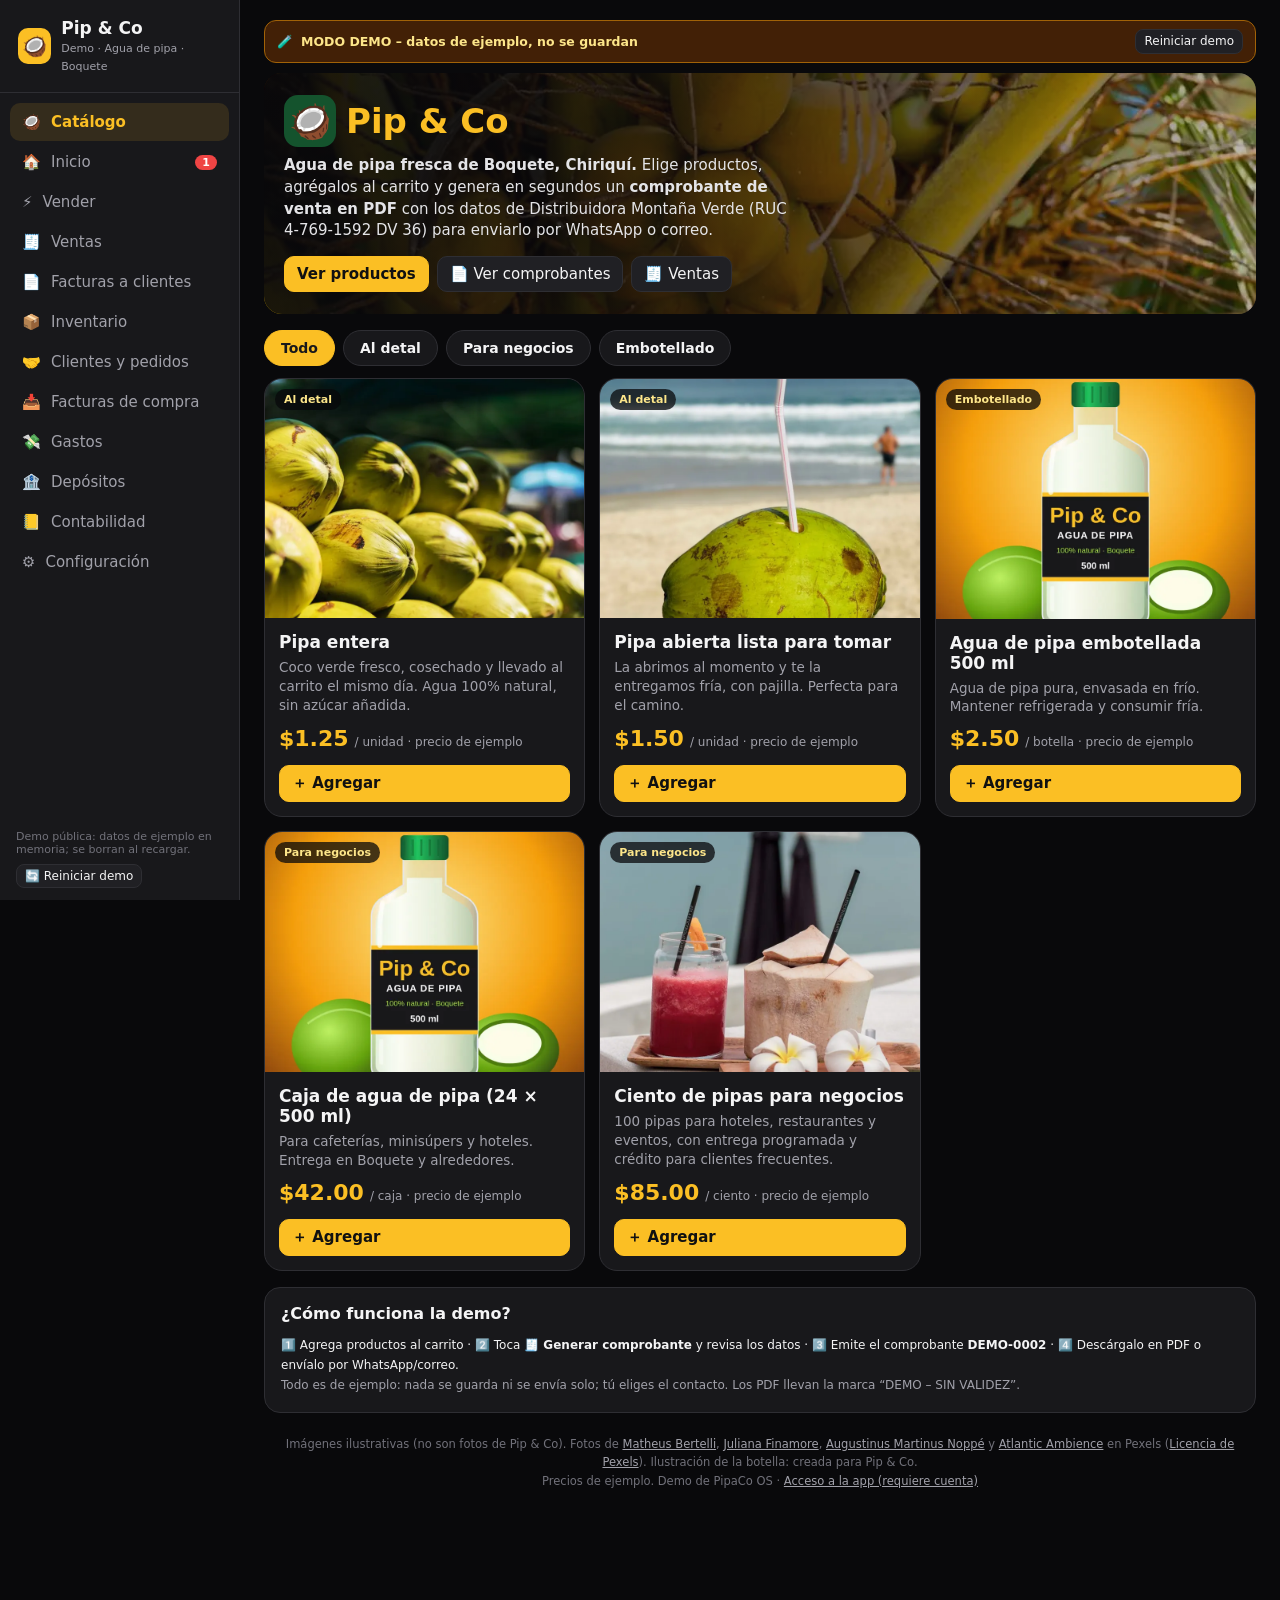
<file: demo/index.html>
<!DOCTYPE html>
<html lang="es-PA">
<head>
<meta charset="UTF-8">
<meta name="viewport" content="width=device-width, initial-scale=1, viewport-fit=cover">
<meta name="theme-color" content="#09090b">
<meta name="apple-mobile-web-app-capable" content="yes">
<meta name="mobile-web-app-capable" content="yes">
<meta name="apple-mobile-web-app-status-bar-style" content="black-translucent">
<meta name="apple-mobile-web-app-title" content="PipaCo">
<meta name="application-name" content="PipaCo">
<meta name="description" content="PipaCo OS PRO: ventas, inventario, compras, depósitos y contabilidad para tu negocio de agua de pipa.">
<meta name="format-detection" content="telephone=no">
<link rel="apple-touch-icon" sizes="180x180" href="../icons/apple-touch-icon.png">
<title>Pip & Co – Catálogo y demo de comprobantes</title>
<meta name="description" content="Demo pública de Pip & Co: catálogo de pipas (agua de pipa) de Boquete y generación de comprobantes de venta en PDF para enviar por WhatsApp o correo. Sin registro.">
<link rel="canonical" href="https://conscaribe23-debug.github.io/pipaco-os/demo/">
<meta property="og:type" content="website">
<meta property="og:site_name" content="Pip & Co">
<meta property="og:locale" content="es_PA">
<meta property="og:title" content="Pip & Co – Catálogo y demo de comprobantes">
<meta property="og:description" content="Demo pública de Pip & Co: catálogo de pipas (agua de pipa) de Boquete y generación de comprobantes de venta en PDF para enviar por WhatsApp o correo. Sin registro.">
<meta property="og:url" content="https://conscaribe23-debug.github.io/pipaco-os/demo/">
<meta property="og:image" content="https://conscaribe23-debug.github.io/pipaco-os/demo/img/og.jpg">
<meta property="og:image:width" content="1200">
<meta property="og:image:height" content="630">
<meta property="og:image:alt" content="Pip & Co – agua de pipa de Boquete. Catálogo y demo de comprobantes">
<meta name="twitter:card" content="summary_large_image">
<meta name="twitter:title" content="Pip & Co – Catálogo y demo de comprobantes">
<meta name="twitter:description" content="Demo pública de Pip & Co: catálogo de pipas (agua de pipa) de Boquete y generación de comprobantes de venta en PDF para enviar por WhatsApp o correo. Sin registro.">
<meta name="twitter:image" content="https://conscaribe23-debug.github.io/pipaco-os/demo/img/og.jpg">
<link rel="icon" type="image/png" sizes="64x64" href="../icons/favicon-64.png">
<link rel="icon" type="image/png" sizes="192x192" href="../icons/icon-192.png">
<style>:root{--bg:#09090b;--card:#18181b;--card2:#202024;--bd:#2e2e33;--tx:#f4f4f5;--mu:#a1a1aa;--ac:#fbbf24;--ac2:#f59e0b;--ok:#22c55e;--bad:#ef4444;--warn:#f97316;--info:#38bdf8}
*{box-sizing:border-box}html,body{margin:0;background:var(--bg);color:var(--tx);font-family:system-ui,-apple-system,"Segoe UI",Roboto,sans-serif;font-size:15px}
a{color:var(--ac)}button,input,select,textarea{font:inherit;color:inherit}
.app{display:flex;min-height:100vh}
.side{width:240px;flex-shrink:0;background:var(--card);border-right:1px solid var(--bd);position:sticky;top:0;height:100vh;overflow-y:auto;display:flex;flex-direction:column}
.brand{padding:18px;border-bottom:1px solid var(--bd);display:flex;gap:10px;align-items:center}
.logo{width:36px;height:36px;border-radius:10px;background:var(--ac);color:#111;display:flex;align-items:center;justify-content:center;font-size:20px}
.brand b{display:block;font-size:17px}.brand small{color:var(--mu);font-size:11px}
.nav{padding:10px;display:flex;flex-direction:column;gap:2px}
.nav button{background:none;border:0;text-align:left;padding:10px 12px;border-radius:10px;cursor:pointer;color:var(--mu);display:flex;gap:10px;align-items:center}
.nav button:hover{background:var(--card2);color:var(--tx)}.nav button.on{background:rgba(251,191,36,.12);color:var(--ac);font-weight:600}
.nav .badge{margin-left:auto}
main{flex:1;min-width:0;padding:20px 24px 90px}
.top{display:flex;align-items:center;gap:10px;flex-wrap:wrap;margin-bottom:16px}
.top h1{font-size:22px;margin:0;flex:1}
.card{background:var(--card);border:1px solid var(--bd);border-radius:16px;padding:16px;margin-bottom:14px}
.card h2{font-size:16px;margin:0 0 12px;display:flex;align-items:center;gap:8px;flex-wrap:wrap}
.card h2 .sp{flex:1}
.grid{display:grid;gap:12px}.g2{grid-template-columns:repeat(2,minmax(0,1fr))}.g3{grid-template-columns:repeat(3,minmax(0,1fr))}.g4{grid-template-columns:repeat(4,minmax(0,1fr))}
.kpi{background:var(--card);border:1px solid var(--bd);border-radius:14px;padding:14px}
.kpi .l{color:var(--mu);font-size:12px}.kpi .v{font-size:22px;font-weight:700;margin-top:4px}.kpi .s{color:var(--mu);font-size:12px;margin-top:2px}
.pos{color:var(--ok)}.neg{color:var(--bad)}.mu{color:var(--mu)}.ac{color:var(--ac)}.sm{font-size:12px}.r{text-align:right}.b{font-weight:700}
.btn{background:var(--card2);border:1px solid var(--bd);border-radius:10px;padding:8px 12px;cursor:pointer;white-space:nowrap;display:inline-flex;align-items:center;gap:6px;text-decoration:none;color:var(--tx)}
.btn:hover{border-color:#52525b}.btn.p{background:var(--ac);color:#111;border-color:var(--ac);font-weight:600}.btn.d{color:#fca5a5;border-color:#7f1d1d}.btn.ok{background:#14532d;border-color:#166534;color:#bbf7d0}
.btn.xs{padding:4px 8px;font-size:12px;border-radius:8px}.btn.lg{padding:14px 16px;font-size:16px;border-radius:12px}
.seg{display:inline-flex;background:var(--card2);border:1px solid var(--bd);border-radius:10px;padding:3px;gap:2px;flex-wrap:wrap}
.seg button{border:0;background:none;padding:6px 10px;border-radius:8px;cursor:pointer;color:var(--mu)}.seg button.on{background:var(--ac);color:#111;font-weight:600}
.badge{background:var(--bad);color:#fff;border-radius:999px;font-size:11px;padding:1px 7px;font-weight:700}
.tag{display:inline-block;border-radius:999px;font-size:11px;padding:2px 8px;border:1px solid var(--bd);white-space:nowrap}
.tag.ok{background:rgba(34,197,94,.12);color:#86efac;border-color:#166534}.tag.bad{background:rgba(239,68,68,.12);color:#fca5a5;border-color:#7f1d1d}.tag.warn{background:rgba(249,115,22,.12);color:#fdba74;border-color:#9a3412}.tag.info{background:rgba(56,189,248,.12);color:#7dd3fc;border-color:#075985}
.tbl{width:100%;overflow-x:auto}
table.rt{width:100%;border-collapse:collapse;font-size:14px}
table.rt th{text-align:left;color:var(--mu);font-weight:500;font-size:12px;padding:8px;border-bottom:1px solid var(--bd);white-space:nowrap}
table.rt td{padding:8px;border-bottom:1px solid #222226;vertical-align:middle}
table.rt td.num,table.rt th.num{text-align:right;white-space:nowrap}
table.rt tr.tot td{font-weight:700;border-top:2px solid var(--bd)}
.acts{display:flex;gap:4px;justify-content:flex-end;flex-wrap:wrap}
.alert{display:flex;gap:10px;align-items:flex-start;padding:10px 12px;border-radius:12px;margin-bottom:8px;border:1px solid}
.alert.bad{background:rgba(239,68,68,.08);border-color:#7f1d1d}.alert.warn{background:rgba(249,115,22,.08);border-color:#9a3412}.alert.info{background:rgba(56,189,248,.08);border-color:#075985}.alert.ok{background:rgba(34,197,94,.08);border-color:#166534}
.alert .t{flex:1}
.bar{height:12px;background:var(--card2);border-radius:999px;overflow:hidden;border:1px solid var(--bd)}.bar>div{height:100%;background:linear-gradient(90deg,var(--ac2),var(--ac))}
.empty{color:var(--mu);text-align:center;padding:24px 10px}
.fld{display:flex;flex-direction:column;gap:4px}.fld label{font-size:12px;color:var(--mu)}
.fld input,.fld select,.fld textarea,.inp{background:#0f0f12;border:1px solid var(--bd);border-radius:10px;padding:10px;width:100%;min-width:0}
.fld input:focus,.fld select:focus,.fld textarea:focus,.inp:focus{outline:2px solid rgba(251,191,36,.4);border-color:var(--ac)}
.fld.full{grid-column:1/-1}
.chk{display:flex!important;flex-direction:row!important;gap:8px;align-items:center;color:var(--tx)!important;font-size:14px!important;padding:8px 0}
.chk input{width:20px;height:20px}
.days{display:flex;gap:4px;flex-wrap:wrap}.days label{display:flex;align-items:center;gap:3px;background:var(--card2);border:1px solid var(--bd);border-radius:8px;padding:6px 8px;color:var(--tx);font-size:13px}
.modal-bg{position:fixed;inset:0;background:rgba(0,0,0,.7);z-index:50;display:flex;align-items:flex-start;justify-content:center;padding:20px;overflow-y:auto}
.modal{background:var(--card);border:1px solid var(--bd);border-radius:18px;width:100%;max-width:640px;padding:18px;margin:auto 0}
.modal h3{margin:0 0 14px;display:flex;align-items:center}.modal h3 span{flex:1}
.mgrid{display:grid;grid-template-columns:1fr 1fr;gap:12px}
.prev{background:#0f0f12;border:1px dashed var(--bd);border-radius:12px;padding:10px 12px;font-size:14px}
.mfoot{display:flex;gap:8px;justify-content:flex-end;margin-top:16px;flex-wrap:wrap}
.itrow{display:grid;grid-template-columns:2fr 1.4fr .8fr .9fr .9fr auto;gap:6px;align-items:center;margin-bottom:6px}
.itrow input,.itrow select{background:#0f0f12;border:1px solid var(--bd);border-radius:8px;padding:8px;min-width:0;width:100%}
.ithead{font-size:11px;color:var(--mu)}
.toast{position:fixed;left:50%;bottom:90px;transform:translateX(-50%);background:#14532d;color:#dcfce7;border:1px solid #166534;padding:10px 16px;border-radius:12px;z-index:80;box-shadow:0 10px 30px rgba(0,0,0,.5);max-width:90vw}
.toast.bad{background:#7f1d1d;border-color:#991b1b;color:#fee2e2}
.bnav{display:none}
.demo{background:#422006;border:1px solid #a16207;color:#fde68a;padding:10px 14px;border-radius:12px;margin-bottom:14px;display:flex;gap:10px;align-items:center;flex-wrap:wrap}
.chips{display:flex;gap:6px;flex-wrap:wrap}
.chip{border:1px solid var(--bd);background:var(--card2);border-radius:12px;padding:10px 14px;cursor:pointer;font-size:15px}
.chip.on{border-color:var(--ac);background:rgba(251,191,36,.15);color:var(--ac);font-weight:600}
.qty{display:flex;align-items:center;gap:8px}.qty button{width:48px;height:48px;border-radius:12px;border:1px solid var(--bd);background:var(--card2);font-size:22px;cursor:pointer}
.qty input{width:90px;text-align:center;font-size:22px;font-weight:700;background:#0f0f12;border:1px solid var(--bd);border-radius:12px;padding:8px}
.big{font-size:28px;font-weight:800}
.chart svg{width:100%;height:auto;display:block}
.legend{display:flex;gap:12px;flex-wrap:wrap;font-size:12px;color:var(--mu);margin-top:6px}.legend i{display:inline-block;width:10px;height:10px;border-radius:3px;margin-right:4px;vertical-align:middle}
.subtabs{display:flex;gap:6px;margin-bottom:12px;overflow-x:auto}
.row{display:flex;gap:8px;align-items:center;flex-wrap:wrap}
.thumb{width:44px;height:44px;object-fit:cover;border-radius:8px;border:1px solid var(--bd);cursor:pointer}
.sheet{position:fixed;inset:0;background:rgba(0,0,0,.6);z-index:40;display:flex;align-items:flex-end}
.sheet>div{background:var(--card);width:100%;border-radius:18px 18px 0 0;padding:14px;display:grid;grid-template-columns:repeat(3,1fr);gap:8px;padding-bottom:28px}
.sheet button{background:var(--card2);border:1px solid var(--bd);border-radius:12px;padding:14px 6px;cursor:pointer;display:flex;flex-direction:column;align-items:center;gap:4px;font-size:13px}
.sheet button span{font-size:22px}
@media(max-width:900px){.g4{grid-template-columns:repeat(2,minmax(0,1fr))}.g3{grid-template-columns:1fr 1fr}}
@media(max-width:760px){
 .side{display:none}main{padding:14px 12px 96px}
 .bnav{display:flex;position:fixed;bottom:0;left:0;right:0;background:var(--card);border-top:1px solid var(--bd);z-index:30;padding:6px 4px calc(6px + env(safe-area-inset-bottom))}
 .bnav button{flex:1;background:none;border:0;color:var(--mu);display:flex;flex-direction:column;align-items:center;font-size:11px;gap:2px;padding:4px 0;position:relative}
 .bnav button span{font-size:20px}.bnav button.on{color:var(--ac)}
 .bnav .badge{position:absolute;top:0;right:18%;font-size:10px}
 .g2,.g3{grid-template-columns:1fr}.mgrid{grid-template-columns:1fr}
 .top h1{font-size:19px}
 table.rt thead{display:none}
 table.rt,table.rt tbody,table.rt tr,table.rt td{display:block;width:100%}
 table.rt tr{background:var(--card2);border:1px solid var(--bd);border-radius:12px;margin-bottom:8px;padding:6px 10px}
 table.rt td{display:flex;justify-content:space-between;gap:10px;border:0;padding:4px 0;text-align:right}
 table.rt td::before{content:attr(data-l);color:var(--mu);font-size:12px;text-align:left}
 table.rt td.num{text-align:right}
 table.rt td.acts-td::before{content:""}
 table.rt tr.tot{background:rgba(251,191,36,.08)}
 .itrow{grid-template-columns:1fr 1fr;background:#0f0f12;border:1px solid var(--bd);border-radius:10px;padding:8px}
 .ithead{display:none}
 .modal-bg{padding:0}.modal{border-radius:0;min-height:100vh;max-width:none}
}
/* ---- App instalada: zonas seguras (notch / isla / barra de gestos) ---- */
body{padding-left:env(safe-area-inset-left);padding-right:env(safe-area-inset-right)}
main{padding-top:calc(20px + env(safe-area-inset-top))}
.side{padding-top:env(safe-area-inset-top)}
#authov{padding-top:calc(16px + env(safe-area-inset-top))!important;padding-bottom:calc(16px + env(safe-area-inset-bottom))!important}
.modal-bg{padding-top:calc(20px + env(safe-area-inset-top))}
.sheet>div{padding-bottom:calc(28px + env(safe-area-inset-bottom))}
.toast{bottom:calc(90px + env(safe-area-inset-bottom))}
@media(max-width:760px){main{padding-top:calc(14px + env(safe-area-inset-top))}.modal-bg{padding:env(safe-area-inset-top) 0 0}.modal{padding-bottom:calc(18px + env(safe-area-inset-bottom))}}
#pwa-inst{position:fixed;right:calc(14px + env(safe-area-inset-right));bottom:calc(18px + env(safe-area-inset-bottom));z-index:10001;display:flex;align-items:center;gap:2px;background:var(--ac);color:#111;border-radius:999px;box-shadow:0 8px 24px rgba(0,0,0,.55);font-weight:700}
#pwa-inst button{background:none;border:0;color:#111;cursor:pointer;font-weight:700;padding:10px 6px 10px 14px;font-size:14px}
#pwa-inst button.x{padding:10px 12px 10px 4px;font-weight:400;opacity:.7}
@media(max-width:760px){#pwa-inst{bottom:calc(76px + env(safe-area-inset-bottom))}}
#pwa-upd,#apk-upd{position:fixed;left:50%;transform:translateX(-50%);top:calc(10px + env(safe-area-inset-top));z-index:10002;background:#1e3a8a;color:#dbeafe;border:1px solid #3b82f6;border-radius:12px;padding:12px 16px;cursor:pointer;box-shadow:0 10px 30px rgba(0,0,0,.6);font-weight:600;max-width:92vw;text-align:center}
.ios-steps{margin:10px 0 0;padding-left:20px;line-height:1.7}
.ios-steps b{color:var(--ac)}
@media print{.side,.bnav,.btn,.seg{display:none!important}main{padding:0}body{background:#fff;color:#000}.card{border-color:#ccc;background:#fff}}
/* ===== Demo pública: catálogo ===== */
.demo{position:sticky;top:0;z-index:50}
.hero{position:relative;border-radius:18px;overflow:hidden;margin-bottom:14px;min-height:200px;background:#18181b center/cover no-repeat}
.hero::after{content:"";position:absolute;inset:0;background:linear-gradient(90deg,rgba(9,9,11,.92) 0%,rgba(9,9,11,.65) 55%,rgba(9,9,11,.25) 100%)}
.hero .in{position:relative;z-index:1;padding:22px 20px}
.hero h1{margin:0;font-size:34px;color:var(--ac);display:flex;align-items:center;gap:10px}
.hero h1 .coco{font-size:34px;background:#14532d;border-radius:14px;width:52px;height:52px;display:grid;place-items:center}
.hero p{margin:8px 0 0;color:#e4e4e7;max-width:520px;line-height:1.45}
.hero .cta{margin-top:14px;display:flex;gap:8px;flex-wrap:wrap}
.tabs{display:flex;gap:8px;overflow-x:auto;padding:2px 0 12px;scrollbar-width:none;position:sticky;top:44px;z-index:5;background:var(--bg)}
.tabs::-webkit-scrollbar{display:none}
.tabs button{flex:0 0 auto;border:1px solid var(--bd);background:var(--card);color:var(--tx);border-radius:999px;padding:9px 16px;font-weight:600;font-size:14px;cursor:pointer}
.tabs button.on{background:var(--ac);color:#18181b;border-color:var(--ac)}
.cat-grid{display:grid;grid-template-columns:repeat(auto-fill,minmax(250px,1fr));gap:14px}
.pcard{background:var(--card);border:1px solid var(--bd);border-radius:18px;overflow:hidden;display:flex;flex-direction:column;transition:transform .15s,border-color .15s}
.pcard:hover{transform:translateY(-2px);border-color:#3f3f46}
.pcard .img{position:relative;aspect-ratio:4/3;background:#27272a}
.pcard .img img{width:100%;height:100%;object-fit:cover;display:block}
.pcard .img .badge2{position:absolute;left:10px;top:10px;background:rgba(9,9,11,.75);color:#fde68a;font-size:11px;font-weight:700;padding:4px 9px;border-radius:999px;backdrop-filter:blur(4px)}
.pcard .body{padding:14px;display:flex;flex-direction:column;gap:6px;flex:1}
.pcard h3{margin:0;font-size:17px}
.pcard .d{color:#a1a1aa;font-size:13.5px;line-height:1.4;flex:1}
.pcard .pr{display:flex;align-items:baseline;gap:6px;margin-top:4px}
.pcard .pr b{font-size:22px;color:var(--ac)}
.pcard .pr span{font-size:12px;color:#a1a1aa}
.pcard .act{display:flex;gap:8px;align-items:center;margin-top:8px}
.qty{display:flex;align-items:center;border:1px solid var(--bd);border-radius:12px;overflow:hidden}
.qty button{background:#27272a;border:0;color:var(--tx);width:38px;height:38px;font-size:20px;cursor:pointer}
.qty span{min-width:38px;text-align:center;font-weight:700}
.cartbar{position:fixed;left:50%;transform:translateX(-50%);bottom:calc(76px + env(safe-area-inset-bottom));z-index:40;width:min(560px,calc(100% - 20px));background:#fbbf24;color:#18181b;border-radius:16px;padding:10px 12px 10px 16px;display:flex;align-items:center;gap:10px;box-shadow:0 12px 30px rgba(0,0,0,.55);font-weight:700}
.cartbar .btn{background:#18181b;color:#fbbf24;border-color:#18181b}
@media(min-width:900px){.cartbar{bottom:20px}}
.credits{font-size:11.5px;color:#71717a;line-height:1.6;margin:22px 0 90px;text-align:center}
.credits a{color:#a1a1aa}
.demo{display:flex!important;align-items:center;gap:8px;flex-wrap:nowrap!important;padding:8px 12px!important;font-size:12.5px;line-height:1.25;border-radius:12px;margin-bottom:10px}
.demo b{white-space:normal}
.demo .btn{flex:0 0 auto}
@media(max-width:560px){
 .hero{min-height:0}.hero .in{padding:16px 14px}.hero h1{font-size:28px}.hero h1 .coco{width:42px;height:42px;font-size:26px}
 .hero p{font-size:13.5px}.hero .cta .btn{padding:8px 12px;font-size:13px}
 .cat-grid{grid-template-columns:1fr 1fr;gap:10px}
 .pcard{border-radius:14px}.pcard .body{padding:10px;gap:4px}.pcard h3{font-size:14.5px;line-height:1.25}
 .pcard .d{font-size:12px;display:-webkit-box;-webkit-line-clamp:3;-webkit-box-orient:vertical;overflow:hidden}
 .pcard .pr b{font-size:18px}.pcard .pr{flex-wrap:wrap;gap:2px 6px}.pcard .pr span{font-size:10.5px}
 .pcard .act .btn{padding:9px 6px;font-size:13.5px}.qty button{width:34px;height:34px}.qty span{min-width:28px}
 .pcard .act{flex-wrap:wrap}.pcard .act .sm{font-size:11px}
 .cartbar{font-size:13px;padding:8px 8px 8px 12px;gap:6px}.cartbar .btn{padding:8px 10px;font-size:13px}
}
</style>
</head>
<body>
<div class="app" style="display:none">
 <aside class="side"><div class="brand"><div class="logo">🥥</div><div><b id="bname">PipaCo</b><small>Demo · Agua de pipa · Boquete</small></div></div><nav class="nav" id="nav"></nav>
 <div style="margin-top:auto;padding:12px 16px;font-size:11px;color:#71717a">Demo pública: datos de ejemplo en memoria; se borran al recargar.<br><button class="btn xs" style="margin-top:8px" onclick="DEMO.reiniciar()">🔄 Reiniciar demo</button></div></aside>
 <main id="main"></main>
</div>
<nav class="bnav" id="bnav" style="display:none"></nav>
<div id="modal"></div>
<noscript>Activa JavaScript para usar PipaCo OS.</noscript>
<script>
/* DEMO: almacenamiento solo en memoria (nunca toca localStorage/sessionStorage reales) */
function memStore(){const m=new Map();return{getItem:k=>m.has(k)?m.get(k):null,setItem:(k,v)=>{m.set(k,String(v))},removeItem:k=>{m.delete(k)},clear:()=>m.clear(),key:i=>[...m.keys()][i]??null,get length(){return m.size}}}
const DEMO_LS=memStore(),DEMO_SS=memStore();
'use strict';
/* ===================== PipaCo OS PRO v2 — núcleo ===================== */
const KEY='pipaco_demo_v1';
const CANALES={carrito:'Carrito / carro',distribucion:'Distribución',embotellado:'Embotellado'};
const CANAL_ICO={carrito:'🛒',distribucion:'🚚',embotellado:'🧴'};
const CANAL_COLOR={carrito:'#f59e0b',distribucion:'#22c55e',embotellado:'#38bdf8'};
const METODOS=['Efectivo','Yappy','Transferencia','Tarjeta','Crédito'];
const METODOS_PAGO=['Efectivo','Yappy','Transferencia','Tarjeta'];
const TIPOS_PROD={compra:'Se compra y se vende (ej. pipa)',insumo:'Insumo (solo para producir)',producido:'Se produce con receta (ej. embotellado)'};
const ORIGEN_DEP=['Efectivo de ventas','Cobro a cliente (efectivo)','Aporte del dueño','Préstamo','Otro ingreso'];
const DIAS=['D','L','M','X','J','V','S'];
const DIAS_L=['domingo','lunes','martes','miércoles','jueves','viernes','sábado'];
const cuentaDe=m=>m==='Efectivo'?'Caja':m==='Crédito'?'Cuentas por cobrar':'Banco';

function hoy(d=new Date()){const z=new Date(d.getTime()-d.getTimezoneOffset()*60000);return z.toISOString().slice(0,10)} // fecha LOCAL (Panamá), no UTC
function addDays(s,n){const d=new Date(s+'T12:00:00');d.setDate(d.getDate()+n);return hoy(d)}
function diasEntre(a,b){return Math.round((new Date(b+'T12:00:00')-new Date(a+'T12:00:00'))/864e5)}
function uid(){return Date.now().toString(36)+Math.random().toString(36).slice(2,7)}
const num=v=>{if(typeof v==='number')return isFinite(v)?v:0;const n=parseFloat(String(v??'').replace(',','.'));return isFinite(n)?n:0};
const r2=n=>Math.round((n+Number.EPSILON)*100)/100;
const $f=n=>(n<-0.004?'-':'')+'$'+Math.abs(n).toLocaleString('es-PA',{minimumFractionDigits:2,maximumFractionDigits:2});
const nf=n=>(Math.round(n*100)/100).toLocaleString('es-PA',{maximumFractionDigits:2});
const pct=n=>isFinite(n)?(n*100).toFixed(1)+'%':'—';
const esc=s=>String(s??'').replace(/[&<>"']/g,c=>({'&':'&amp;','<':'&lt;','>':'&gt;','"':'&quot;',"'":'&#39;'}[c]));
const fmtF=s=>{if(!s)return'';const[y,m,d]=s.split('-');return `${d}/${m}/${y}`};
const MESES=['enero','febrero','marzo','abril','mayo','junio','julio','agosto','septiembre','octubre','noviembre','diciembre'];
const fmtMes=m=>{const[y,mm]=m.split('-');return MESES[+mm-1]+' '+y};
const lista=s=>String(s||'').split(',').map(x=>x.trim()).filter(Boolean);

function prodBase(o){return Object.assign({id:uid(),nombre:'',tipo:'compra',unidad:'unid.',stockInicial:0,stockMin:0,costoManual:0,precioCarrito:0,precioDistribucion:0,precioEmbotellado:0,itbms:0,costoExtra:0,r1p:'',r1c:0,r2p:'',r2c:0,r3p:'',r3c:0},o)}
const EMISOR_DEF={emisorNombre:'Pip & Co',emisorRazon:'Distribuidora Montaña Verde',emisorRuc:'4-769-1592',emisorDv:'36'};
const FAC_NOTA_DEF='Documento no fiscal: comprobante interno de venta. No sustituye la factura electrónica del Sistema de Factura Electrónica de Panamá (SFEP-DGI). Si necesita factura fiscal, solicítela y se le emitirá por el SFEP.';
function estadoInicial(){return{v:2,demo:false,creado:hoy(),config:{negocio:'PipaCo',propietario:'Luis Gabriel Delgado',telefono:'',ubicacion:'Boquete, Chiriquí',metaMensual:0,diasTrabajo:26,diasCreditoDef:15,fondoCaja:20,alertaEfectivo:150,saldoInicialCaja:0,saldoInicialBanco:0,fechaInicio:hoy(),itbmsCompraDef:7,horizonte:7,
 bancos:'Banco General, Banistmo, Caja de Ahorros, BAC, Banco Nacional',
 categoriasGasto:'Gasolina, Hielo, Sueldos y ayudantes, Alquiler, Permisos y trámites, Mantenimiento, Publicidad, Empaques y etiquetas, Machetes y herramientas, Otros',
 msgCobro:'Hola {cliente}, le saluda {negocio}. Le recordamos su saldo pendiente de {saldo} ({vencido} vencido). ¡Muchas gracias!',
 msgPedido:'Hola {cliente}, le confirma {negocio}: pedido de {cantidad} {producto} para el {fecha}. Total {total}. ¡Gracias!',
 ...EMISOR_DEF,emisorDir:'',emisorTel:'',emisorCorreo:'',facLogo:false,facTitulo:'Comprobante de venta',facPrefijo:'CV-',facInicio:1,facNota:FAC_NOTA_DEF},
 productos:[prodBase({id:'pipa',nombre:'Pipa (coco verde)',tipo:'compra',stockMin:30}),prodBase({id:'botella',nombre:'Botella vacía con tapa',tipo:'insumo',stockMin:50}),prodBase({id:'agua',nombre:'Agua de pipa embotellada',tipo:'producido',stockMin:12,r1p:'pipa',r1c:2,r2p:'botella',r2c:1})],
 ventas:[],produccion:[],ajustes:[],clientes:[],pedidos:[],recurrentes:[],cobros:[],gastos:[],facturas:[],depositos:[],fijos:[],comprobantes:[]}}

let S=cargar();
function cargar(){try{const raw=DEMO_LS.getItem(KEY);if(raw){const d=JSON.parse(raw);const b=estadoInicial();const out=Object.assign(b,d);out.config=Object.assign(estadoInicial().config,d.config||{});
 ['ventas','produccion','ajustes','clientes','pedidos','recurrentes','cobros','gastos','facturas','depositos','fijos','productos','comprobantes'].forEach(k=>{if(!Array.isArray(out[k]))out[k]=[]});
 Object.entries(EMISOR_DEF).forEach(([k,v])=>{if(!String(out.config[k]??'').trim())out.config[k]=v});['facTitulo','facNota'].forEach(k=>{if(!String(out.config[k]??'').trim())out.config[k]=estadoInicial().config[k]});return out}}catch(e){console.warn('No se pudo leer',e)}return estadoInicial()}
let _calc=null;
function guardar(){_calc=null;S.actualizado=new Date().toISOString();try{DEMO_LS.setItem(KEY,JSON.stringify(S))}catch(e){toast('⚠️ No se pudo guardar (memoria llena). Exporta un respaldo y borra fotos viejas.',1)}}

const P=id=>S.productos.find(p=>p.id===id);
const CL=id=>S.clientes.find(c=>c.id===id);
const nomP=id=>P(id)?.nombre||'(producto borrado)';
const nomC=id=>id?(CL(id)?.nombre||'(cliente borrado)'):'Público';
function receta(p){const r=[];[1,2,3].forEach(i=>{if(p['r'+i+'p']&&num(p['r'+i+'c'])>0)r.push({pid:p['r'+i+'p'],cant:num(p['r'+i+'c'])})});return r}
function precioCanal(p,canal){if(!p)return 0;return num(p[{carrito:'precioCarrito',distribucion:'precioDistribucion',embotellado:'precioEmbotellado'}[canal]])}
const vendibles=()=>S.productos.filter(p=>p.tipo!=='insumo');
function ajusteSigno(a){return a.tipoAj==='suma'?num(a.cant):-num(a.cant)}

/* ---------- Cálculo central: TODO se deriva de los registros ---------- */
function calc(){if(_calc)return _calc;const C=S.config,t=hoy();const PM={};S.productos.forEach(p=>PM[p.id]=p);
 const cQ={},cV={};
 S.facturas.forEach(f=>(f.items||[]).forEach(it=>{if(it.pid&&PM[it.pid]){cQ[it.pid]=(cQ[it.pid]||0)+num(it.cant);cV[it.pid]=(cV[it.pid]||0)+num(it.cant)*num(it.cu)}}));
 const costo={};const fuenteCosto={};
 const cost=(id,dep=0)=>{if(costo[id]!=null)return costo[id];const p=PM[id];if(!p||dep>6)return 0;let c;const rec=receta(p);
  if(p.tipo==='producido'&&rec.length){c=rec.reduce((a,r)=>a+cost(r.pid,dep+1)*r.cant,0)+num(p.costoExtra);fuenteCosto[id]='receta'}
  else if(cQ[id]>0){c=cV[id]/cQ[id];fuenteCosto[id]='facturas'}else{c=num(p.costoManual);fuenteCosto[id]='manual'}return costo[id]=c};
 S.productos.forEach(p=>cost(p.id));
 const stock={};S.productos.forEach(p=>stock[p.id]=num(p.stockInicial)+(cQ[p.id]||0));
 S.produccion.forEach(x=>{const p=PM[x.pid];if(!p)return;stock[p.id]+=num(x.cant);receta(p).forEach(r=>{if(stock[r.pid]!=null)stock[r.pid]-=r.cant*num(x.cant)})});
 const ajustes=S.ajustes.map(a=>{const s=ajusteSigno(a);if(stock[a.pid]!=null)stock[a.pid]+=s;return{...a,signo:s,valor:r2(s*(costo[a.pid]||0))}});
 const ventas=S.ventas.map(v=>{const total=r2(num(v.cant)*num(v.precio));const rate=num(v.itbms);const sub=r2(total/(1+rate/100));const c=r2(num(v.cant)*(costo[v.pid]||0));if(stock[v.pid]!=null)stock[v.pid]-=num(v.cant);
  return{...v,total,sub,itbmsM:r2(total-sub),costo:c,margen:r2(sub-c)}});
 // Cuentas por cobrar (FIFO: los cobros pagan primero las ventas más viejas)
 const cli={};S.clientes.forEach(c=>cli[c.id]={...c,credito:0,cobrado:0,saldo:0,vencido:0,compras:0,ultima:''});
 S.cobros.forEach(x=>{if(cli[x.cid])cli[x.cid].cobrado+=num(x.monto)});
 const resto={};Object.values(cli).forEach(c=>resto[c.id]=c.cobrado);
 ventas.forEach(v=>{const c=cli[v.cid];if(c){c.compras+=v.total;if(v.fecha>c.ultima)c.ultima=v.fecha}});
 ventas.filter(v=>v.metodo==='Crédito').sort((a,b)=>a.fecha<b.fecha?-1:1).forEach(v=>{const c=cli[v.cid];const dc=c&&c.diasCredito!==''&&c.diasCredito!=null?num(c.diasCredito):num(C.diasCreditoDef);v.venc=addDays(v.fecha,dc);let pag=0;if(c){pag=Math.min(v.total,resto[v.cid]);resto[v.cid]-=pag}v.pagado=r2(pag);v.pend=r2(v.total-pag);v.vencida=v.pend>0.004&&v.venc<t;if(c){c.credito+=v.total;c.saldo+=v.pend;if(v.vencida)c.vencido+=v.pend}});
 Object.values(cli).forEach(c=>{c.saldo=r2(c.saldo);c.vencido=r2(c.vencido);c.aFavor=r2(Math.max(0,resto[c.id]))});
 const facturas=S.facturas.map(f=>{const items=f.items||[];const sub=r2(items.reduce((a,i)=>a+num(i.cant)*num(i.cu),0));const inv=r2(items.filter(i=>i.pid&&PM[i.pid]).reduce((a,i)=>a+num(i.cant)*num(i.cu),0));const itb=r2(sub*num(f.itbms)/100);const total=r2(sub+itb);
  const vencida=!f.pagada&&f.venc&&f.venc<t;const porVencer=!f.pagada&&f.venc&&!vencida&&diasEntre(t,f.venc)<=3;return{...f,sub,inv,gastoM:r2(sub-inv),itbmsM:itb,total,vencida,porVencer}});
 const r={t,PM,costo,fuenteCosto,stock,ventas,ajustes,cli,facturas};
 r.libro=libroDiario(r);r.saldos=saldosCuentas(r.libro);_calc=r;return r}

/* ---------- Libro diario automático (partida doble) ---------- */
function libroDiario(r){const C=S.config,L=[];const add=(fecha,tipo,desc,lineas,ref)=>{lineas=lineas.filter(l=>Math.abs(l.d||0)>0.004||Math.abs(l.h||0)>0.004);if(lineas.length)L.push({fecha,tipo,desc,ref,lineas})};
 const invIni=S.productos.reduce((a,p)=>a+num(p.stockInicial)*(r.costo[p.id]||0),0);
 const cap=num(C.saldoInicialCaja)+num(C.saldoInicialBanco)+invIni;
 if(cap>0)add(C.fechaInicio||S.creado,'Apertura','Saldos iniciales',[{c:'Caja',d:num(C.saldoInicialCaja)},{c:'Banco',d:num(C.saldoInicialBanco)},{c:'Inventario',d:r2(invIni)},{c:'Capital',h:r2(cap)}]);
 r.ventas.forEach(v=>add(v.fecha,'Venta',`Venta ${CANALES[v.canal]||v.canal}: ${nf(num(v.cant))} ${nomV(v)}${v.cid?' — '+nomC(v.cid):''} (${v.metodo})`,[{c:cuentaDe(v.metodo),d:v.total},{c:'Ventas — '+(CANALES[v.canal]||v.canal),h:v.sub},{c:'ITBMS por pagar',h:v.itbmsM},{c:'Costo de ventas',d:v.costo},{c:'Inventario',h:v.costo}],v.id));
 r.ajustes.forEach(a=>{if(a.valor<0)add(a.fecha,'Ajuste',`Merma/salida: ${nf(-a.signo)} ${nomP(a.pid)} (${a.motivo||''})`,[{c:'Mermas',d:-a.valor},{c:'Inventario',h:-a.valor}],a.id);else if(a.valor>0)add(a.fecha,'Ajuste',`Ajuste a favor: ${nf(a.signo)} ${nomP(a.pid)}`,[{c:'Inventario',d:a.valor},{c:'Otros ingresos',h:a.valor}],a.id)});
 S.cobros.forEach(x=>add(x.fecha,'Cobro',`Cobro a ${nomC(x.cid)} (${x.metodo})${x.referencia?' ref '+x.referencia:''}`,[{c:cuentaDe(x.metodo),d:num(x.monto)},{c:'Cuentas por cobrar',h:num(x.monto)}],x.id));
 r.facturas.forEach(f=>{add(f.fecha,'Compra',`Factura ${f.numero||''} — ${f.proveedor}`,[{c:'Inventario',d:f.inv},{c:'Gastos — Compras varias',d:f.gastoM},{c:'ITBMS crédito fiscal',d:f.itbmsM},{c:'Cuentas por pagar',h:f.total}],f.id);
  if(f.pagada)add(f.fechaPago||f.fecha,'Pago',`Pago factura ${f.numero||''} — ${f.proveedor} (${f.metodoPago||'Efectivo'})`,[{c:'Cuentas por pagar',d:f.total},{c:cuentaDe(f.metodoPago||'Efectivo'),h:f.total}],f.id)});
 S.gastos.forEach(g=>add(g.fecha,'Gasto',`${g.categoria}: ${g.descripcion||''} (${g.metodo})`,[{c:'Gastos — '+(g.categoria||'Otros'),d:num(g.monto)},{c:cuentaDe(g.metodo),h:num(g.monto)}],g.id));
 S.depositos.forEach(d=>{const o=d.origen||ORIGEN_DEP[0];const cr=o.startsWith('Efectivo')||o.startsWith('Cobro')?'Caja':o==='Aporte del dueño'?'Capital':o==='Préstamo'?'Préstamos por pagar':'Otros ingresos';add(d.fecha,'Depósito',`Depósito ${d.banco||''} ${d.referencia?'ref '+d.referencia:''} (${o})`,[{c:'Banco',d:num(d.monto)},{c:cr,h:num(d.monto)}],d.id)});
 L.sort((a,b)=>a.fecha<b.fecha?-1:a.fecha>b.fecha?1:0);return L}
function saldosCuentas(L,hasta,desde){const s={};L.forEach(e=>{if(hasta&&e.fecha>hasta)return;if(desde&&e.fecha<desde)return;e.lineas.forEach(l=>{s[l.c]=s[l.c]||{d:0,h:0};s[l.c].d+=l.d||0;s[l.c].h+=l.h||0})});return s}
const saldoDeudor=(s,c)=>s[c]?r2(s[c].d-s[c].h):0;

function estadoResultados(desde,hasta){const k=calc();const s=saldosCuentas(k.libro,hasta,desde);const R={ingresos:{},gastos:{},ventas:0,costo:0,mermas:0,otros:0,gastoT:0};
 Object.keys(s).forEach(c=>{const v=s[c];if(c.startsWith('Ventas — ')){R.ingresos[c.slice(9)]=r2(v.h-v.d);R.ventas+=v.h-v.d}else if(c==='Costo de ventas')R.costo+=v.d-v.h;else if(c==='Mermas')R.mermas+=v.d-v.h;else if(c==='Otros ingresos')R.otros+=v.h-v.d;else if(c.startsWith('Gastos — ')){R.gastos[c.slice(9)]=r2(v.d-v.h);R.gastoT+=v.d-v.h}});
 R.bruta=R.ventas-R.costo-R.mermas;R.neta=R.bruta-R.gastoT+R.otros;R.itbmsCobrado=s['ITBMS por pagar']?s['ITBMS por pagar'].h-s['ITBMS por pagar'].d:0;R.itbmsPagado=s['ITBMS crédito fiscal']?s['ITBMS crédito fiscal'].d-s['ITBMS crédito fiscal'].h:0;return R}
function flujoCaja(desde,hasta){const k=calc();const ent={},sal={};let E=0,Sa=0;k.libro.forEach(e=>{if(e.fecha<desde||e.fecha>hasta||e.tipo==='Apertura')return;let n=0;e.lineas.forEach(l=>{if(l.c==='Caja'||l.c==='Banco')n+=(l.d||0)-(l.h||0)});n=r2(n);if(Math.abs(n)<0.005)return;const cat=e.tipo==='Gasto'?'Gasto — '+(e.desc.split(':')[0]):e.tipo==='Depósito'?'Depósito (aporte/préstamo/otro)':e.tipo==='Venta'?'Ventas de contado':e.tipo==='Cobro'?'Cobros a clientes':e.tipo==='Pago'?'Pagos a proveedores':e.tipo;if(n>0){ent[cat]=(ent[cat]||0)+n;E+=n}else{sal[cat]=(sal[cat]||0)-n;Sa-=n}});return{ent,sal,E:r2(E),S:r2(Sa),neto:r2(E-Sa)}}

function rango(p){const t=hoy();if(p==='hoy')return[t,t];if(p==='ayer'){const y=addDays(t,-1);return[y,y]}if(p==='semana'){const d=new Date(t+'T12:00:00');const dow=(d.getDay()+6)%7;return[addDays(t,-dow),t]}if(p==='mes')return[t.slice(0,8)+'01',t];if(p==='30')return[addDays(t,-29),t];if(p==='anio')return[t.slice(0,5)+'01-01',t];return['0000-00-00','9999-99-99']}
function finMes(m){const[y,mm]=m.split('-').map(Number);return hoy(new Date(y,mm,0,12))}
function resumen(a,b){const k=calc();const vs=k.ventas.filter(v=>v.fecha>=a&&v.fecha<=b);const R={total:0,sub:0,costo:0,margen:0,cant:0,n:vs.length,itbms:0,canal:{}};
 Object.keys(CANALES).forEach(c=>R.canal[c]={total:0,sub:0,costo:0,margen:0,cant:0,gastos:0});
 vs.forEach(v=>{R.total+=v.total;R.sub+=v.sub;R.costo+=v.costo;R.margen+=v.margen;R.cant+=num(v.cant);R.itbms+=v.itbmsM;const c=R.canal[v.canal];if(c){c.total+=v.total;c.sub+=v.sub;c.costo+=v.costo;c.margen+=v.margen;c.cant+=num(v.cant)}});
 const gs=S.gastos.filter(g=>g.fecha>=a&&g.fecha<=b);R.gastos=gs.reduce((s,g)=>s+num(g.monto),0);gs.forEach(g=>{if(R.canal[g.canal])R.canal[g.canal].gastos+=num(g.monto)});
 R.gastos+=k.facturas.filter(f=>f.fecha>=a&&f.fecha<=b).reduce((s,f)=>s+f.gastoM,0);
 R.mermas=-k.ajustes.filter(x=>x.fecha>=a&&x.fecha<=b&&x.valor<0).reduce((s,x)=>s+x.valor,0);
 R.utilidad=R.margen-R.gastos-R.mermas;return R}
function puntoEquilibrio(){const k=calc();const fijos=S.fijos.reduce((a,f)=>a+num(f.monto),0);const[a,b]=rango('30');const vs=k.ventas.filter(v=>v.fecha>=a&&v.fecha<=b);let cu,precio,fuente;
 const q=vs.reduce((s,v)=>s+num(v.cant),0);
 if(q>0){precio=vs.reduce((s,v)=>s+v.sub,0)/q;cu=vs.reduce((s,v)=>s+v.costo,0)/q;fuente='mezcla real de ventas de los últimos 30 días'}
 else{const p=P('pipa')||vendibles()[0];precio=precioCanal(p,'carrito');cu=p?k.costo[p.id]||0:0;fuente='precio de carrito de la pipa (aún no hay ventas)'}
 const contrib=precio-cu;const unidades=contrib>0?Math.ceil(fijos/contrib):Infinity;const dinero=contrib>0&&precio>0?fijos/(contrib/precio):Infinity;const dt=num(S.config.diasTrabajo)||26;
 return{fijos,precio,cu,contrib,unidades,dinero,porDia:isFinite(unidades)?Math.ceil(unidades/dt):Infinity,fuente,dt}}

function alertas(){const k=calc(),t=k.t,A=[];
 S.productos.forEach(p=>{const s=k.stock[p.id];if(s<0)A.push(['bad',`Stock negativo de <b>${esc(p.nombre)}</b>: ${nf(s)}. Revisa compras/ventas o registra la factura que falta.`,'inventario']);else if(s<=num(p.stockMin))A.push(['warn',`Stock bajo de <b>${esc(p.nombre)}</b>: quedan ${nf(s)} (mínimo ${nf(num(p.stockMin))}).`,'inventario'])});
 Object.values(k.cli).filter(c=>c.vencido>0).forEach(c=>A.push(['bad',`<b>${esc(c.nombre)}</b> tiene ${$f(c.vencido)} vencido (saldo total ${$f(c.saldo)}).`,'clientes:cobros']));
 k.facturas.filter(f=>f.vencida).forEach(f=>A.push(['bad',`Factura vencida de <b>${esc(f.proveedor)}</b> ${esc(f.numero||'')}: ${$f(f.total)} (venció ${fmtF(f.venc)}).`,'compras']));
 k.facturas.filter(f=>f.porVencer).forEach(f=>A.push(['warn',`Factura de <b>${esc(f.proveedor)}</b> vence el ${fmtF(f.venc)}: ${$f(f.total)}.`,'compras']));
 const pa=S.pedidos.filter(p=>p.estado==='Pendiente'&&p.fecha<t).length;if(pa)A.push(['bad',`${pa} pedido(s) atrasado(s) sin entregar.`,'clientes:pedidos']);
 const ph=S.pedidos.filter(p=>p.estado==='Pendiente'&&p.fecha===t);if(ph.length)A.push(['info',`Hoy toca entregar ${ph.length} pedido(s): ${ph.reduce((a,p)=>a+num(p.cant),0)} unidades.`,'clientes:pedidos']);
 const caja=saldoDeudor(k.saldos,'Caja');const pend=caja-num(S.config.fondoCaja);if(pend>=num(S.config.alertaEfectivo)&&num(S.config.alertaEfectivo)>0)A.push(['warn',`Tienes ${$f(pend)} en efectivo pendiente por depositar.`,'depositos']);
 vendibles().forEach(p=>{if(!precioCanal(p,'carrito')&&!precioCanal(p,'distribucion')&&!precioCanal(p,'embotellado'))A.push(['info',`Falta poner el precio de <b>${esc(p.nombre)}</b> en Configuración.`,'config'])});
 if(!S.fijos.length)A.push(['info','Agrega tus gastos fijos mensuales (Configuración) para calcular el punto de equilibrio.','config']);
 const meta=num(S.config.metaMensual);if(meta>0){const[a,b]=rango('mes');const v=resumen(a,b).total;const d=+t.slice(8);const dm=+finMes(t.slice(0,7)).slice(8);if(v<meta*d/dm*0.9)A.push(['warn',`Vas atrasado con la meta del mes: ${$f(v)} de ${$f(meta)} (${pct(v/meta)}). Esperado a hoy: ${$f(meta*d/dm)}.`,'inicio'])}
 return A}

/* ---------- Pedidos recurrentes: se generan solos ---------- */
function generarRecurrentes(){const t=hoy();const lim=addDays(t,num(S.config.horizonte)||7);let n=0;
 S.recurrentes.forEach(r=>{if(!r.activo)return;let d=r.generadoHasta?addDays(r.generadoHasta,1):t;if(r.desde&&d<r.desde)d=r.desde;if(d<t)d=t;
  while(d<=lim){const dow=new Date(d+'T12:00:00').getDay();if((r.dias||[]).includes(dow)&&!S.pedidos.some(p=>p.recId===r.id&&p.fecha===d)){S.pedidos.push({id:uid(),cid:r.cid,pid:r.pid,cant:num(r.cant),precio:r.precio,fecha:d,estado:'Pendiente',recId:r.id,notas:'Automático (pedido recurrente)'});n++}r.generadoHasta=d;d=addDays(d,1)}});
 return n}

/* ===================== Formularios, Editar / Eliminar ===================== */
const optProd=(filtro)=>()=>(filtro?S.productos.filter(filtro):S.productos).map(p=>[p.id,p.nombre]);
const optCli=(vacio)=>()=>[...(vacio?[['',vacio]]:[]),...S.clientes.map(c=>[c.id,c.nombre])];
const optCanal=()=>Object.entries(CANALES);
const ITB_V=[[0,'0% (exento)'],[7,'7%'],[10,'10%']];
const ITB_C=[[7,'7% (general)'],[0,'0% (exento)'],[10,'10%'],[15,'15%']];
const optCat=()=>lista(S.config.categoriasGasto);
const optBanco=()=>lista(S.config.bancos);

const SCHEMAS={
 ventas:{titulo:'Venta',campos:[
  {k:'fecha',label:'Fecha',type:'date',req:1,def:()=>hoy()},
  {k:'canal',label:'Canal',type:'select',options:optCanal,def:'carrito'},
  {k:'pid',label:'Producto',type:'select',options:optProd(p=>p.tipo!=='insumo'),req:1,def:()=>vendibles()[0]?.id},
  {k:'cant',label:'Cantidad',type:'number',req:1,def:1},
  {k:'precio',label:'Precio unitario $ (incluye ITBMS)',type:'number',req:1,def:v=>precioCanal(P(v.pid),v.canal)},
  {k:'metodo',label:'Forma de pago',type:'select',options:METODOS,def:'Efectivo'},
  {k:'cid',label:'Cliente',type:'select',options:optCli('Público / sin cliente'),def:''},
  {k:'itbms',label:'ITBMS',type:'select',options:ITB_V,def:v=>num(P(v.pid)?.itbms)},
  {k:'notas',label:'Notas',type:'text',full:1}],
  auto(k,v,set){if(k==='canal'||k==='pid'){set('precio',precioCanal(P(v.pid),v.canal));set('itbms',num(P(v.pid)?.itbms))}if(k==='cid'&&v.cid&&v.canal==='carrito')set('canal','distribucion')},
  preview(v,old){const k=calc();const tot=num(v.cant)*num(v.precio);const sub=tot/(1+num(v.itbms)/100);const c=num(v.cant)*(k.costo[v.pid]||0);const disp=(k.stock[v.pid]??0)+(old&&old.pid===v.pid?num(old.cant):0);
   return `Total <b>${$f(tot)}</b> · Costo ${$f(c)} · Ganancia <b class="${sub-c>=0?'pos':'neg'}">${$f(sub-c)}</b> (${pct(sub?(sub-c)/sub:NaN)})<br><span class="mu">Stock disponible de ${esc(nomV(v))}: ${nf(disp)} → queda ${nf(disp-num(v.cant))}</span>`},
  validar(v,old){const cv=compDeVenta(old);if(cv&&['fecha','pid','cant','precio','itbms','cid','metodo','canal'].some(k=>String(v[k]??'')!==String(old[k]??'')))return`Esta venta está en el comprobante ${cv.numero}. Para cambiar montos, cliente o forma de pago, anula ese comprobante (o quítale la línea) primero. Las notas sí se pueden cambiar.`;if(num(v.cant)<=0)return'La cantidad debe ser mayor que 0';if(num(v.precio)<0)return'Precio inválido';if(v.metodo==='Crédito'&&!v.cid)return'Para vender a crédito elige el cliente (para poder cobrarle después).'},
  avisar(v,old){const k=calc();const disp=(k.stock[v.pid]??0)+(old&&old.pid===v.pid?num(old.cant):0);if(num(v.cant)>disp)return`Solo hay ${nf(disp)} de ${nomV(v)} en inventario. ¿Registrar la venta igual? (el stock quedará negativo)`;if(!num(v.precio))return'El precio está en $0. ¿Guardar igual?'},
  despues(v){if(v.pedidoId){const p=S.pedidos.find(x=>x.id===v.pedidoId);if(p)Object.assign(p,{cant:v.cant,precio:v.precio,cid:v.cid,pid:v.pid})}},
  puedeBorrar(v){const cv=compDeVenta(v);if(cv)return`No se puede eliminar: la venta está en el comprobante ${cv.numero}. Anula el comprobante o quítale esta línea primero.`},
  alBorrar(v){if(v.pedidoId){const p=S.pedidos.find(x=>x.id===v.pedidoId);if(p){p.estado='Pendiente';p.ventaId=null}}},
  msgBorrar:v=>`¿Eliminar la venta de ${nf(num(v.cant))} ${nomV(v)} (${$f(num(v.cant)*num(v.precio))}) del ${fmtF(v.fecha)}?${v.pedidoId?' El pedido vinculado volverá a "Pendiente".':''} El inventario se repone solo.`},
 productos:{titulo:'Producto',campos:[
  {k:'nombre',label:'Nombre',type:'text',req:1,full:1},
  {k:'tipo',label:'Tipo',type:'select',options:()=>Object.entries(TIPOS_PROD),def:'compra',full:1},
  {k:'unidad',label:'Unidad',type:'text',def:'unid.'},
  {k:'stockInicial',label:'Stock inicial (lo que ya tenías)',type:'number',def:0},
  {k:'stockMin',label:'Stock mínimo (alerta)',type:'number',def:0},
  {k:'costoManual',label:'Costo unitario $ (si aún no hay facturas)',type:'number',def:0,show:v=>v.tipo!=='producido'},
  {k:'precioCarrito',label:'Precio carrito $',type:'number',def:0,show:v=>v.tipo!=='insumo'},
  {k:'precioDistribucion',label:'Precio distribución $',type:'number',def:0,show:v=>v.tipo!=='insumo'},
  {k:'precioEmbotellado',label:'Precio canal embotellado $',type:'number',def:0,show:v=>v.tipo!=='insumo'},
  {k:'itbms',label:'ITBMS en ventas',type:'select',options:ITB_V,def:0,show:v=>v.tipo!=='insumo'},
  {k:'r1p',label:'Receta: insumo 1',type:'select',options:()=>[['','—'],...S.productos.map(p=>[p.id,p.nombre])],show:v=>v.tipo==='producido'},{k:'r1c',label:'Cantidad por unidad',type:'number',show:v=>v.tipo==='producido'},
  {k:'r2p',label:'Receta: insumo 2',type:'select',options:()=>[['','—'],...S.productos.map(p=>[p.id,p.nombre])],show:v=>v.tipo==='producido'},{k:'r2c',label:'Cantidad por unidad',type:'number',show:v=>v.tipo==='producido'},
  {k:'r3p',label:'Receta: insumo 3',type:'select',options:()=>[['','—'],...S.productos.map(p=>[p.id,p.nombre])],show:v=>v.tipo==='producido'},{k:'r3c',label:'Cantidad por unidad',type:'number',show:v=>v.tipo==='producido'},
  {k:'costoExtra',label:'Costo extra por unidad $ (etiqueta, hielo, sello…)',type:'number',def:0,show:v=>v.tipo==='producido'}],
  preview(v,old){const k=calc();let c;if(v.tipo==='producido'){c=receta(v).reduce((a,r)=>a+(k.costo[r.pid]||0)*r.cant,0)+num(v.costoExtra)}else c=old&&k.fuenteCosto[old.id]==='facturas'?k.costo[old.id]:num(v.costoManual);
   const m=c2=>{const p=num(v[c2]);return p?`${$f(p-c)} (${pct((p-c)/p)})`:'—'};
   return `Costo unitario: <b>${$f(c)}</b>${old&&k.fuenteCosto[old.id]==='facturas'?' <span class="mu">(promedio de tus facturas)</span>':''}${v.tipo!=='insumo'?`<br>Ganancia por unidad — carrito: ${m('precioCarrito')} · distribución: ${m('precioDistribucion')} · embotellado: ${m('precioEmbotellado')}`:''}`},
  validar(v,old){if(v.tipo==='producido'&&!receta(v).length)return'Un producto producido necesita al menos un insumo en la receta.';if(old&&receta(v).some(r=>r.pid===old.id))return'La receta no puede usar el mismo producto.'},
  puedeBorrar(p){const n=S.ventas.filter(v=>v.pid===p.id).length+S.facturas.filter(f=>(f.items||[]).some(i=>i.pid===p.id)).length+S.produccion.filter(x=>x.pid===p.id).length+S.ajustes.filter(x=>x.pid===p.id).length+S.pedidos.filter(x=>x.pid===p.id).length+S.recurrentes.filter(x=>x.pid===p.id).length;const enReceta=S.productos.some(q=>q.id!==p.id&&receta(q).some(r=>r.pid===p.id));
   if(n||enReceta)return`No se puede eliminar "${p.nombre}": está usado en ${n} registro(s)${enReceta?' y en una receta':''}. Puedes editarlo (cambiarle el nombre) en su lugar.`}},
 produccion:{titulo:'Producción (embotellado)',campos:[
  {k:'fecha',label:'Fecha',type:'date',req:1,def:()=>hoy()},
  {k:'pid',label:'Producto producido',type:'select',options:optProd(p=>p.tipo==='producido'),req:1,def:()=>S.productos.find(p=>p.tipo==='producido')?.id},
  {k:'cant',label:'Unidades producidas',type:'number',req:1,def:1},{k:'notas',label:'Notas / lote',type:'text'}],
  preview(v,old){const p=P(v.pid);if(!p)return'';const k=calc();return'Descuenta del inventario: '+receta(p).map(r=>{const disp=(k.stock[r.pid]??0)+(old&&old.pid===v.pid?r.cant*num(old.cant):0);const need=r.cant*num(v.cant);return`${nf(need)} ${esc(nomP(r.pid))} <span class="${need>disp?'neg':'mu'}">(hay ${nf(disp)})</span>`}).join(' · ')+`<br>Costo por unidad: ${$f(k.costo[v.pid]||0)}`},
  validar(v){if(num(v.cant)<=0)return'Cantidad inválida'}},
 ajustes:{titulo:'Ajuste de inventario / merma',campos:[
  {k:'fecha',label:'Fecha',type:'date',req:1,def:()=>hoy()},{k:'pid',label:'Producto',type:'select',options:optProd(),req:1,def:'pipa'},
  {k:'tipoAj',label:'Tipo',type:'select',options:[['resta','Resta (merma, dañada, regalo, degustación)'],['suma','Suma (corrección / conteo)']],def:'resta'},
  {k:'cant',label:'Cantidad',type:'number',req:1,def:1},{k:'motivo',label:'Motivo',type:'select',options:['Merma / dañada','Regalo / degustación','Conteo físico','Robo / pérdida','Otro'],def:'Merma / dañada'},{k:'notas',label:'Notas',type:'text'}],
  validar(v){if(num(v.cant)<=0)return'Cantidad inválida'}},
 clientes:{titulo:'Cliente de distribución',campos:[
  {k:'nombre',label:'Nombre del negocio',type:'text',req:1,full:1},{k:'tipo',label:'Tipo',type:'select',options:['Restaurante','Hotel','Tienda / minisúper','Cafetería','Juguería','Evento','Otro'],def:'Restaurante'},
  {k:'contacto',label:'Persona de contacto',type:'text'},{k:'telefono',label:'Teléfono / WhatsApp',type:'text'},{k:'direccion',label:'Dirección',type:'text'},
  {k:'razon',label:'Razón social (para comprobantes)',type:'text'},{k:'ruc',label:'RUC / cédula',type:'text'},{k:'dv',label:'DV',type:'text'},{k:'correo',label:'Correo',type:'text'},
  {k:'diasCredito',label:'Días de crédito',type:'number',def:()=>num(S.config.diasCreditoDef)},{k:'metodoDef',label:'Forma de pago habitual',type:'select',options:METODOS,def:'Crédito'},{k:'notas',label:'Notas',type:'text',full:1}],
  puedeBorrar(c){const n=S.ventas.filter(v=>v.cid===c.id).length+S.cobros.filter(x=>x.cid===c.id).length;if(n)return`No se puede eliminar "${c.nombre}": tiene ${n} venta(s)/cobro(s) registrados (se perdería la contabilidad). Puedes editarlo.`},
  alBorrar(c){S.pedidos=S.pedidos.filter(p=>p.cid!==c.id);S.recurrentes=S.recurrentes.filter(r=>r.cid!==c.id)},msgBorrar:c=>`¿Eliminar el cliente "${c.nombre}" y sus pedidos pendientes/recurrentes?`},
 pedidos:{titulo:'Pedido',campos:[
  {k:'fecha',label:'Fecha de entrega',type:'date',req:1,def:()=>hoy()},{k:'cid',label:'Cliente',type:'select',options:optCli(),req:1,def:()=>S.clientes[0]?.id},
  {k:'pid',label:'Producto',type:'select',options:optProd(p=>p.tipo!=='insumo'),req:1,def:'pipa'},{k:'cant',label:'Cantidad',type:'number',req:1,def:10},
  {k:'precio',label:'Precio unitario $ (vacío = precio de distribución)',type:'number'},
  {k:'estado',label:'Estado',type:'select',options:['Pendiente','Entregado','Cancelado'],def:'Pendiente'},{k:'notas',label:'Notas',type:'text',full:1}],
  preview(v){const pr=v.precio!==''&&v.precio!=null?num(v.precio):precioCanal(P(v.pid),'distribucion');return`Total del pedido: <b>${$f(num(v.cant)*pr)}</b> (${$f(pr)} c/u)`},
  validar(v,old){const cv=old&&old.ventaId&&compDeVenta(S.ventas.find(x=>x.id===old.ventaId));if(cv&&['cid','pid','cant','precio','estado'].some(k=>String(v[k]??'')!==String(old[k]??'')))return`Este pedido ya está en el comprobante ${cv.numero}. Anúlalo primero para cambiarlo.`;if(num(v.cant)<=0)return'Cantidad inválida'},
  puedeBorrar(p){const cv=p.ventaId&&compDeVenta(S.ventas.find(x=>x.id===p.ventaId));if(cv)return`No se puede eliminar: su venta está en el comprobante ${cv.numero}. Anula el comprobante primero.`},
  despues(p,old){if(p.estado==='Entregado'&&!p.ventaId)entregarPedido(p.id,true);else if(p.ventaId){const v=S.ventas.find(x=>x.id===p.ventaId);if(p.estado!=='Entregado'){S.ventas=S.ventas.filter(x=>x.id!==p.ventaId);p.ventaId=null}else if(v)Object.assign(v,{cant:p.cant,precio:p.precio!==''&&p.precio!=null?num(p.precio):v.precio,cid:p.cid,pid:p.pid})}},
  alBorrar(p){if(p.ventaId)S.ventas=S.ventas.filter(x=>x.id!==p.ventaId)},msgBorrar:p=>`¿Eliminar el pedido de ${nomC(p.cid)} (${nf(num(p.cant))} ${nomP(p.pid)}, ${fmtF(p.fecha)})?${p.ventaId?' También se eliminará la venta que generó y el inventario se repone.':''}`},
 recurrentes:{titulo:'Pedido recurrente',campos:[
  {k:'cid',label:'Cliente',type:'select',options:optCli(),req:1,def:()=>S.clientes[0]?.id},{k:'pid',label:'Producto',type:'select',options:optProd(p=>p.tipo!=='insumo'),req:1,def:'pipa'},
  {k:'cant',label:'Cantidad cada vez',type:'number',req:1,def:10},{k:'precio',label:'Precio unitario $ (vacío = precio de distribución)',type:'number'},
  {k:'dias',label:'Días de entrega',type:'days',req:1,full:1,def:[2]},{k:'desde',label:'Empieza',type:'date',def:()=>hoy()},{k:'activo',label:'Activo (generar pedidos automáticamente)',type:'check',def:true},{k:'notas',label:'Notas',type:'text',full:1}],
  preview(v){return`Se crearán pedidos automáticos los <b>${(v.dias||[]).map(d=>DIAS_L[d]).join(', ')||'—'}</b>, con ${num(S.config.horizonte)||7} días de anticipación.`},
  validar(v){if(!(v.dias||[]).length)return'Elige al menos un día';if(num(v.cant)<=0)return'Cantidad inválida'},
  despues(r){const t=hoy();S.pedidos=S.pedidos.filter(p=>!(p.recId===r.id&&p.estado==='Pendiente'&&p.fecha>=t));r.generadoHasta=addDays(t,-1);generarRecurrentes()},
  alBorrar(r){const t=hoy();S.pedidos=S.pedidos.filter(p=>!(p.recId===r.id&&p.estado==='Pendiente'&&p.fecha>=t))},msgBorrar:r=>`¿Eliminar el pedido recurrente de ${nomC(r.cid)}? Se borran también sus pedidos pendientes futuros.`},
 cobros:{titulo:'Cobro a cliente',campos:[
  {k:'fecha',label:'Fecha',type:'date',req:1,def:()=>hoy()},{k:'cid',label:'Cliente',type:'select',options:optCli(),req:1,def:()=>S.clientes[0]?.id},
  {k:'monto',label:'Monto $',type:'number',req:1},{k:'metodo',label:'Forma de pago',type:'select',options:METODOS_PAGO,def:'Efectivo'},{k:'referencia',label:'Referencia / # Yappy',type:'text'},{k:'notas',label:'Notas',type:'text'}],
  preview(v,old){const c=calc().cli[v.cid];if(!c)return'';const s=c.saldo+(old&&old.cid===v.cid?num(old.monto):0);return`Saldo del cliente antes de este cobro: <b>${$f(s)}</b> → queda ${$f(s-num(v.monto))}`},
  validar(v){if(num(v.monto)<=0)return'Monto inválido'}},
 gastos:{titulo:'Gasto',campos:[
  {k:'fecha',label:'Fecha',type:'date',req:1,def:()=>hoy()},{k:'categoria',label:'Categoría',type:'select',options:optCat,def:()=>optCat()[0]},
  {k:'descripcion',label:'Descripción',type:'text'},{k:'monto',label:'Monto $',type:'number',req:1},
  {k:'metodo',label:'Pagado con',type:'select',options:METODOS_PAGO,def:'Efectivo'},{k:'canal',label:'Canal (para margen por canal)',type:'select',options:()=>[['general','General (todo el negocio)'],...optCanal()],def:'general'},{k:'notas',label:'Notas',type:'text',full:1}],
  validar(v){if(num(v.monto)<=0)return'Monto inválido'}},
 facturas:{titulo:'Factura de compra',campos:[
  {k:'proveedor',label:'Proveedor',type:'text',req:1},{k:'numero',label:'Número de factura',type:'text'},
  {k:'fecha',label:'Fecha de factura',type:'date',req:1,def:()=>hoy()},{k:'venc',label:'Fecha de vencimiento',type:'date',def:()=>hoy()},
  {k:'itbms',label:'ITBMS',type:'select',options:ITB_C,def:()=>num(S.config.itbmsCompraDef)},
  {k:'items',label:'Detalle (lo que es pipa/botella suma al inventario; lo demás va a gastos)',type:'items',full:1},
  {k:'pagada',label:'Factura pagada',type:'check',def:false},{k:'fechaPago',label:'Fecha de pago',type:'date',def:()=>hoy(),show:v=>v.pagada},
  {k:'metodoPago',label:'Pagada con',type:'select',options:METODOS_PAGO,def:'Efectivo',show:v=>v.pagada},
  {k:'foto',label:'Foto de la factura',type:'foto',full:1},{k:'notas',label:'Notas',type:'text',full:1}],
  preview(v){const it=v.items||[];const sub=it.reduce((a,i)=>a+num(i.cant)*num(i.cu),0);const itb=sub*num(v.itbms)/100;const inv=it.filter(i=>i.pid).map(i=>`+${nf(num(i.cant))} ${esc(nomP(i.pid))}`);
   return`Subtotal ${$f(sub)} · ITBMS ${$f(itb)} · <b>Total ${$f(sub+itb)}</b>${inv.length?'<br><span class="pos">Inventario: '+inv.join(', ')+'</span>':''}`},
  validar(v){if(!(v.items||[]).some(i=>num(i.cant)>0))return'Agrega al menos una línea con cantidad'},
  alBorrar(f){if(f.foto)IDB.del(f.id)},msgBorrar:f=>`¿Eliminar la factura ${f.numero||''} de ${f.proveedor}? Lo que sumó al inventario se descuenta.`},
 depositos:{titulo:'Depósito bancario',campos:[
  {k:'fecha',label:'Fecha',type:'date',req:1,def:()=>hoy()},{k:'banco',label:'Banco / cuenta',type:'select',options:optBanco,def:()=>optBanco()[0]},
  {k:'monto',label:'Monto $',type:'number',req:1},{k:'referencia',label:'Referencia / # comprobante',type:'text'},
  {k:'origen',label:'Origen del dinero',type:'select',options:ORIGEN_DEP,def:ORIGEN_DEP[0]},{k:'notas',label:'Notas',type:'text'}],
  preview(v,old){const k=calc();const caja=saldoDeudor(k.saldos,'Caja')+(old&&ORIGEN_DEP.indexOf(old.origen)<2?num(old.monto):0);const p=r2(caja-num(S.config.fondoCaja));return`Efectivo en caja: ${$f(caja)} (fondo de cambio ${$f(num(S.config.fondoCaja))}) → <b>por depositar ${$f(p)}</b> <button type="button" class="btn xs" onclick="A.setVal('monto',${Math.max(0,p)})">Usar</button>`},
  validar(v){if(num(v.monto)<=0)return'Monto inválido'}},
 fijos:{titulo:'Gasto fijo mensual',campos:[{k:'concepto',label:'Concepto (alquiler, sueldo, permiso…)',type:'text',req:1},{k:'monto',label:'Monto mensual $',type:'number',req:1}]}
};

/* ---------- Modal de formulario genérico ---------- */
let FORM=null;
function abrirForm(col,id,pre){const sc=SCHEMAS[col];const old=id?S[col].find(x=>x.id===id):null;const v={};
 sc.campos.forEach(f=>{let val=old?old[f.k]:(pre&&f.k in pre?pre[f.k]:(typeof f.def==='function'?f.def(v):f.def));if(val===undefined)val=f.type==='check'?false:f.type==='items'?[]:f.type==='days'?[]:'';v[f.k]=val});
 if(col==='facturas'&&!old&&!(pre&&pre.items))v.items=[{pid:'pipa',desc:'',cant:'',cu:''}];
 FORM={col,id,old,foto:null,quitarFoto:false};
 const h=`<div class="modal-bg" id="mbg"><form class="modal" id="mform" autocomplete="off"><h3><span>${old?'Editar':'Nuevo'}: ${esc(sc.titulo)}</span><button type="button" class="btn xs" onclick="A.cerrar()">✕</button></h3>
 <div class="mgrid">${sc.campos.map(f=>campoHTML(f,v[f.k],old)).join('')}</div>${sc.preview?'<div class="prev" id="mprev" style="margin-top:12px"></div>':''}
 <div class="mfoot">${old?`<button type="button" class="btn d" onclick="A.borrar('${col}','${old.id}')">🗑 Eliminar</button><span style="flex:1"></span>`:''}<button type="button" class="btn" onclick="A.cerrar()">Cancelar</button><button type="submit" class="btn p">💾 Guardar</button></div></form></div>`;
 document.getElementById('modal').innerHTML=h;const fm=document.getElementById('mform');
 fm.addEventListener('input',e=>formCambio(e));fm.addEventListener('change',e=>formCambio(e));fm.addEventListener('submit',e=>{e.preventDefault();guardarForm()});
 formCambio();if(col==='facturas'&&old&&old.foto)IDB.get(old.id).then(d=>{const el=document.getElementById('fotoPrev');if(d&&el)el.innerHTML=`<img src="${d}" class="thumb" style="width:90px;height:90px" onclick="A.verFoto('${old.id}')"> <label class="chk"><input type="checkbox" id="quitarFoto"> Quitar foto</label>`})}
function campoHTML(f,val,old){const id='f_'+f.k;const lab=`<label for="${id}">${esc(f.label)}${f.req?' *':''}</label>`;let inp;
 const opts=()=>{const o=typeof f.options==='function'?f.options():f.options;return o.map(x=>Array.isArray(x)?x:[x,x]).map(([a,b])=>`<option value="${esc(a)}"${String(a)===String(val)?' selected':''}>${esc(b)}</option>`).join('')};
 switch(f.type){
  case'select':inp=`<select id="${id}" name="${f.k}">${opts()}</select>`;break;
  case'check':return`<div class="fld ${f.full?'full':''}" data-k="${f.k}"><label class="chk"><input type="checkbox" id="${id}" name="${f.k}"${val?' checked':''}> ${esc(f.label)}</label></div>`;
  case'days':inp=`<div class="days">${[1,2,3,4,5,6,0].map(d=>`<label><input type="checkbox" name="dias" value="${d}"${(val||[]).includes(d)?' checked':''}>${DIAS_L[d].slice(0,3)}</label>`).join('')}</div>`;break;
  case'textarea':inp=`<textarea id="${id}" name="${f.k}" rows="3">${esc(val)}</textarea>`;break;
  case'foto':inp=`<div class="row"><label class="btn">📷 Tomar foto<input type="file" id="${id}" accept="image/*" capture="environment" style="display:none" onchange="A.fotoSel(this)"></label><label class="btn">🖼️ Subir de galería<input type="file" accept="image/*" style="display:none" onchange="A.fotoSel(this)"></label></div><div id="fotoPrev" class="row" style="margin-top:6px"></div>`;break;
  case'items':inp=`<div id="itemsBox"><div class="itrow ithead"><span>Producto / concepto</span><span>Descripción</span><span>Cant.</span><span>Costo unit. $</span><span>Total</span><span></span></div>${(val||[]).map(itemRow).join('')}</div><button type="button" class="btn xs" onclick="A.addItem()">+ Agregar línea</button>`;break;
  case'number':inp=`<input type="number" step="any" inputmode="decimal" id="${id}" name="${f.k}" value="${esc(val)}">`;break;
  default:inp=`<input type="${f.type==='date'?'date':'text'}" id="${id}" name="${f.k}" value="${esc(val)}">`}
 return`<div class="fld ${f.full?'full':''}" data-k="${f.k}">${lab}${inp}</div>`}
function itemRow(i){const ops=`<option value="">— Otro (gasto: hielo, gas, etc.) —</option>`+S.productos.map(p=>`<option value="${p.id}"${p.id===i.pid?' selected':''}>${esc(p.nombre)} (inventario)</option>`).join('');
 return`<div class="itrow"><select class="it-pid">${ops}</select><input class="it-desc" placeholder="Descripción" value="${esc(i.desc||'')}"><input class="it-cant" type="number" step="any" inputmode="decimal" placeholder="Cant." value="${esc(i.cant)}"><input class="it-cu" type="number" step="any" inputmode="decimal" placeholder="Costo c/u" value="${esc(i.cu)}"><span class="it-tot r sm"></span><button type="button" class="btn xs d" onclick="this.parentNode.remove();formCambio()">✕ Quitar</button></div>`}
function leerForm(){const sc=SCHEMAS[FORM.col];const fm=document.getElementById('mform');const v={};
 sc.campos.forEach(f=>{if(f.type==='check')v[f.k]=fm.querySelector('#f_'+f.k).checked;else if(f.type==='days')v[f.k]=[...fm.querySelectorAll('input[name=dias]:checked')].map(x=>+x.value);
  else if(f.type==='items')v[f.k]=[...fm.querySelectorAll('#itemsBox .itrow:not(.ithead)')].map(r=>({pid:r.querySelector('.it-pid').value,desc:r.querySelector('.it-desc').value.trim(),cant:r.querySelector('.it-cant').value===''?'':num(r.querySelector('.it-cant').value),cu:r.querySelector('.it-cu').value===''?'':num(r.querySelector('.it-cu').value)}));
  else if(f.type==='foto'){}else{const el=fm.querySelector('#f_'+f.k);let x=el.value;if(f.type==='number')x=x===''?'':num(x);else if(f.type==='select'&&f.options===ITB_V||f.options===ITB_C)x=num(x);v[f.k]=x}});return v}
function formCambio(e){if(!FORM)return;const sc=SCHEMAS[FORM.col];const fm=document.getElementById('mform');let v=leerForm();
 if(e&&e.target&&e.target.name&&sc.auto&&e.type==='change'){sc.auto(e.target.name,v,(k,val)=>{const el=fm.querySelector('#f_'+k);if(el)el.value=val});v=leerForm()}
 sc.campos.forEach(f=>{if(f.show){const d=fm.querySelector(`.fld[data-k="${f.k}"]`);if(d)d.style.display=f.show(v)?'':'none'}});
 fm.querySelectorAll('#itemsBox .itrow:not(.ithead)').forEach(r=>{const t=num(r.querySelector('.it-cant').value)*num(r.querySelector('.it-cu').value);r.querySelector('.it-tot').textContent=$f(t);r.querySelector('.it-desc').style.display=r.querySelector('.it-pid').value?'none':''});
 const pv=document.getElementById('mprev');if(pv&&sc.preview)pv.innerHTML=sc.preview(v,FORM.old)}
async function guardarForm(){const sc=SCHEMAS[FORM.col];const v=leerForm();
 for(const f of sc.campos){if(f.req&&f.type!=='days'&&(v[f.k]===''||v[f.k]==null)){toast('Falta: '+f.label,1);return}}
 if(v.items)v.items=v.items.filter(i=>i.pid||i.desc||num(i.cant));
 const err=sc.validar&&sc.validar(v,FORM.old);if(err){toast(err,1);return}
 const w=sc.avisar&&sc.avisar(v,FORM.old);if(w&&!confirm(w))return;
 let rec;if(FORM.old){rec=Object.assign(FORM.old,v)}else{rec=Object.assign({id:uid(),creado:new Date().toISOString()},v);S[FORM.col].push(rec)}
 if(FORM.col==='facturas'){const q=document.getElementById('quitarFoto');if(q&&q.checked){await IDB.del(rec.id);rec.foto=false}if(FORM.foto){try{await IDB.put(rec.id,FORM.foto);rec.foto=true}catch(e){toast('No se pudo guardar la foto',1)}}}
 if(sc.despues)sc.despues(rec,FORM.old);guardar();cerrarModal();render();toast(`✅ ${sc.titulo} guardado`)}
function cerrarModal(){document.getElementById('modal').innerHTML='';FORM=null}
function borrarReg(col,id){const sc=SCHEMAS[col];const rec=S[col].find(x=>x.id===id);if(!rec)return;const no=sc.puedeBorrar&&sc.puedeBorrar(rec);if(no){alert(no);return}
 if(!confirm(sc.msgBorrar?sc.msgBorrar(rec):`¿Eliminar este registro (${sc.titulo})? Esta acción no se puede deshacer.`))return;
 if(sc.alBorrar)sc.alBorrar(rec);S[col]=S[col].filter(x=>x.id!==id);guardar();cerrarModal();render();toast('🗑 Eliminado')}

/* ---------- Acciones de negocio ---------- */
function entregarPedido(id,silencioso){const p=S.pedidos.find(x=>x.id===id);if(!p)return;const c=CL(p.cid);const pr=p.precio!==''&&p.precio!=null?num(p.precio):precioCanal(P(p.pid),'distribucion');
 const v={id:uid(),creado:new Date().toISOString(),fecha:hoy(),canal:'distribucion',pid:p.pid,cant:num(p.cant),precio:pr,metodo:c?.metodoDef||'Crédito',cid:p.cid,itbms:num(P(p.pid)?.itbms),notas:'Pedido entregado',pedidoId:p.id};
 S.ventas.push(v);p.estado='Entregado';p.ventaId=v.id;p.entregado=hoy();if(!silencioso){guardar();render();toast(`🚚 Entregado: venta de ${$f(v.cant*v.precio)} registrada (${v.metodo})`)}}

/* ---------- Fotos en IndexedDB (no llenan DEMO_LS) ---------- */
const IDB={db:null,open(){return new Promise((res,rej)=>{if(this.db)return res(this.db);if(!window.indexedDB)return rej('sin IDB');const r=indexedDB.open('pipaco_demo_fotos',1);r.onupgradeneeded=()=>r.result.createObjectStore('fotos');r.onsuccess=()=>{this.db=r.result;res(this.db)};r.onerror=()=>rej(r.error)})},
 async tx(mode,fn){const db=await this.open();return new Promise((res,rej)=>{const t=db.transaction('fotos',mode);const st=t.objectStore('fotos');const q=fn(st);t.oncomplete=()=>res(q&&q.result);t.onerror=()=>rej(t.error)})},
 put(k,v){return this.tx('readwrite',s=>s.put(v,k))},get(k){return this.tx('readonly',s=>s.get(k)).catch(()=>null)},del(k){return this.tx('readwrite',s=>s.delete(k)).catch(()=>null)},
 async all(){const keys=await this.tx('readonly',s=>s.getAllKeys()).catch(()=>[]);const out={};for(const k of keys||[])out[k]=await this.get(k);return out}};
function comprimir(file){return new Promise((res,rej)=>{const fr=new FileReader();fr.onload=()=>{const im=new Image();im.onload=()=>{const m=1400;let{width:w,height:h}=im;if(w>m||h>m){const s=m/Math.max(w,h);w=Math.round(w*s);h=Math.round(h*s)}const c=document.createElement('canvas');c.width=w;c.height=h;c.getContext('2d').drawImage(im,0,0,w,h);res(c.toDataURL('image/jpeg',0.72))};im.onerror=rej;im.src=fr.result};fr.onerror=rej;fr.readAsDataURL(file)})}

/* ---------- Exportar ---------- */
function descargar(nombre,contenido,tipo){const b=new Blob([contenido],{type:tipo});
 if(window.PipaCoAndroid&&PipaCoAndroid.saveFile){const fr=new FileReader();fr.onload=()=>{try{const r=PipaCoAndroid.saveFile(nombre,tipo||'application/octet-stream',String(fr.result).split(',')[1]||'');toast(r&&r.indexOf('ERROR')!==0?'💾 Guardado en Descargas: '+esc(nombre):'No se pudo guardar el archivo'+(r?': '+esc(r):''),!(r&&r.indexOf('ERROR')!==0))}catch(e){toast('No se pudo guardar el archivo',1)}};fr.readAsDataURL(b);return}
 const a=document.createElement('a');a.href=URL.createObjectURL(b);a.download=nombre;document.body.appendChild(a);a.click();setTimeout(()=>{URL.revokeObjectURL(a.href);a.remove()},1500)}
function csv(rows){return'\ufeff'+rows.map(r=>r.map(c=>{c=c==null?'':String(c);return/[",;\n]/.test(c)?'"'+c.replace(/"/g,'""')+'"':c}).join(',')).join('\r\n')}
function xls(hojas){const x=s=>String(s??'').replace(/&/g,'&amp;').replace(/</g,'&lt;').replace(/>/g,'&gt;').replace(/"/g,'&quot;');
 return`<?xml version="1.0" encoding="UTF-8"?><?mso-application progid="Excel.Sheet"?><Workbook xmlns="urn:schemas-microsoft-com:office:spreadsheet" xmlns:ss="urn:schemas-microsoft-com:office:spreadsheet"><Styles><Style ss:ID="h"><Font ss:Bold="1"/><Interior ss:Color="#FBBF24" ss:Pattern="Solid"/></Style><Style ss:ID="m"><NumberFormat ss:Format="#,##0.00"/></Style></Styles>`+
 hojas.map(h=>`<Worksheet ss:Name="${x(h.nombre.slice(0,31))}"><Table>`+h.filas.map((r,i)=>'<Row>'+r.map(c=>typeof c==='number'?`<Cell ss:StyleID="m"><Data ss:Type="Number">${r2(c)}</Data></Cell>`:`<Cell${i===0?' ss:StyleID="h"':''}><Data ss:Type="String">${x(c)}</Data></Cell>`).join('')+'</Row>').join('')+'</Table></Worksheet>').join('')+'</Workbook>'}
function tablasExport(desde='0000-00-00',hasta='9999-99-99'){const k=calc();const en=f=>f>=desde&&f<=hasta;const H=[];
 H.push({nombre:'Ventas',filas:[['Fecha','Canal','Producto','Cantidad','Precio unit.','Total','Subtotal sin ITBMS','ITBMS','Costo','Ganancia','Forma de pago','Cliente','Vence','Pendiente','Notas'],...k.ventas.filter(v=>en(v.fecha)).sort((a,b)=>a.fecha<b.fecha?-1:1).map(v=>[v.fecha,CANALES[v.canal],nomV(v),num(v.cant),num(v.precio),v.total,v.sub,v.itbmsM,v.costo,v.margen,v.metodo,nomC(v.cid),v.venc||'',v.pend??'',v.notas||''])]});
 H.push({nombre:'Facturas compra',filas:[['Fecha','Proveedor','N° factura','Vence','Producto/concepto','Cantidad','Costo unit.','Total línea','Subtotal factura','ITBMS %','ITBMS','Total factura','Estado','Fecha pago','Pagada con'],...k.facturas.filter(f=>en(f.fecha)).flatMap(f=>(f.items||[]).map((i,j)=>[f.fecha,f.proveedor,f.numero||'',f.venc||'',i.pid?nomP(i.pid):(i.desc||'Otro'),num(i.cant),num(i.cu),num(i.cant)*num(i.cu),j?'':f.sub,j?'':num(f.itbms),j?'':f.itbmsM,j?'':f.total,f.pagada?'Pagada':(f.vencida?'VENCIDA':'Pendiente'),f.fechaPago&&f.pagada?f.fechaPago:'',f.pagada?f.metodoPago:'']))]});
 H.push({nombre:'Comprobantes clientes',filas:[['Número','Fecha','Estado','Cliente','RUC/Cédula','DV','Subtotal','ITBMS','Total','N° FE DGI','CUFE','Motivo anulación'],...S.comprobantes.filter(c=>en(c.fecha)).sort((a,b)=>num(a.seq)-num(b.seq)).map(c=>{const T=compTot(c);return[c.numero,c.fecha,compActivo(c)?'Emitido':'ANULADO',c.cliente?.nombre||'',c.cliente?.ruc||'',c.cliente?.dv||'',T.sub,T.itb,T.total,c.numFiscal||'',c.cufe||'',c.motivoAnulacion||'']})]});
 H.push({nombre:'Gastos',filas:[['Fecha','Categoría','Descripción','Monto','Pagado con','Canal'],...S.gastos.filter(g=>en(g.fecha)).map(g=>[g.fecha,g.categoria,g.descripcion||'',num(g.monto),g.metodo,g.canal==='general'?'General':CANALES[g.canal]||''])]});
 H.push({nombre:'Cobros',filas:[['Fecha','Cliente','Monto','Forma de pago','Referencia'],...S.cobros.filter(x=>en(x.fecha)).map(x=>[x.fecha,nomC(x.cid),num(x.monto),x.metodo,x.referencia||''])]});
 H.push({nombre:'Depósitos',filas:[['Fecha','Banco','Monto','Referencia','Origen'],...S.depositos.filter(x=>en(x.fecha)).map(x=>[x.fecha,x.banco,num(x.monto),x.referencia||'',x.origen])]});
 H.push({nombre:'Libro diario',filas:[['Fecha','Tipo','Descripción','Cuenta','Debe','Haber'],...k.libro.filter(e=>en(e.fecha)).flatMap(e=>e.lineas.map(l=>[e.fecha,e.tipo,e.desc,l.c,l.d||0,l.h||0]))]});
 const s=saldosCuentas(k.libro,hasta);H.push({nombre:'Balance comprobación',filas:[['Cuenta','Debe','Haber','Saldo deudor','Saldo acreedor'],...Object.keys(s).sort().map(c=>{const n=s[c].d-s[c].h;return[c,s[c].d,s[c].h,n>0?n:0,n<0?-n:0]})]});
 const er=estadoResultados(desde,hasta);H.push({nombre:'Estado de resultados',filas:[['Concepto','Monto'],...Object.entries(er.ingresos).map(([c,v])=>['Ventas — '+c,v]),['TOTAL VENTAS NETAS',er.ventas],['Costo de ventas',-er.costo],['Mermas',-er.mermas],['UTILIDAD BRUTA',er.bruta],...Object.entries(er.gastos).map(([c,v])=>['Gasto — '+c,-v]),['Otros ingresos',er.otros],['UTILIDAD NETA',er.neta],['',''],['ITBMS cobrado en ventas',er.itbmsCobrado],['ITBMS pagado en compras',er.itbmsPagado],['ITBMS neto a pagar (DGI)',er.itbmsCobrado-er.itbmsPagado]]});
 H.push({nombre:'Inventario',filas:[['Producto','Tipo','Stock','Stock mínimo','Costo unit.','Valor','Precio carrito','Precio distribución','Precio embotellado'],...S.productos.map(p=>[p.nombre,TIPOS_PROD[p.tipo],k.stock[p.id],num(p.stockMin),k.costo[p.id],k.stock[p.id]*k.costo[p.id],num(p.precioCarrito),num(p.precioDistribucion),num(p.precioEmbotellado)])]});
 H.push({nombre:'Clientes CxC',filas:[['Cliente','Tipo','Teléfono','Comprado total','Saldo por cobrar','Vencido','Días crédito'],...Object.values(k.cli).map(c=>[c.nombre,c.tipo,c.telefono||'',c.compras,c.saldo,c.vencido,num(c.diasCredito)])]});
 H.push({nombre:'Cuentas por pagar',filas:[['Proveedor','N° factura','Fecha','Vence','Total','Estado'],...k.facturas.filter(f=>!f.pagada).map(f=>[f.proveedor,f.numero||'',f.fecha,f.venc||'',f.total,f.vencida?'VENCIDA':'Pendiente'])]});
 return H}

/* ===================== Vistas ===================== */
const UI={view:'catalogo',periodo:'hoy',mes:hoy().slice(0,7),sub:{clientes:'pedidos',inventario:'productos'},vf:{desde:addDays(hoy(),-29),hasta:hoy(),canal:''},venta:{canal:'carrito',pid:'pipa',cant:1,metodo:'Efectivo',cid:'',precio:null},pedFiltro:'pendientes',cf:{desde:addDays(hoy(),-89),hasta:hoy(),estado:'emitidos',cid:'',q:''},comp:null};
const VIEWS=[['catalogo','🥥','Catálogo'],['inicio','🏠','Inicio'],['vender','⚡','Vender'],['ventas','🧾','Ventas'],['facturar','📄','Facturas a clientes'],['inventario','📦','Inventario'],['clientes','🤝','Clientes y pedidos'],['compras','📥','Facturas de compra'],['gastos','💸','Gastos'],['depositos','🏦','Depósitos'],['contabilidad','📒','Contabilidad'],['config','⚙️','Configuración']];
const BNAV=[['catalogo','🥥','Catálogo'],['facturar','📄','Comprobantes'],['ventas','🧾','Ventas'],['inicio','🏠','Inicio'],['mas','☰','Más']];

function tabla(cols,filas,opts={}){if(!filas.length)return`<div class="empty">${opts.vacio||'Sin registros todavía.'}</div>`;
 return`<div class="tbl"><table class="rt"><thead><tr>${cols.map(c=>`<th class="${c.n?'num':''}">${esc(c.l)}</th>`).join('')}${opts.acc?'<th></th>':''}</tr></thead><tbody>${filas.map(f=>`<tr class="${f._cls||''}">${cols.map(c=>`<td data-l="${esc(c.l)}" class="${c.n?'num':''}">${f[c.k]??''}</td>`).join('')}${opts.acc?`<td class="acts-td"><div class="acts">${opts.acc(f._r)}</div></td>`:''}</tr>`).join('')}${opts.tot?`<tr class="tot">${cols.map((c,i)=>`<td data-l="${esc(c.l)}" class="${c.n?'num':''}">${opts.tot[c.k]??(i===0?'TOTAL':'')}</td>`).join('')}${opts.acc?'<td></td>':''}</tr>`:''}</tbody></table></div>`}
const btnE=(col,id)=>`<button class="btn xs" onclick="A.editar('${col}','${id}')">✏️ Editar</button>`;
const btnB=(col,id)=>`<button class="btn xs d" onclick="A.borrar('${col}','${id}')">🗑</button>`;
const ED=(col)=>r=>btnE(col,r.id)+btnB(col,r.id);
function segH(val,opts,fn){return`<div class="seg">${opts.map(([k,l])=>`<button class="${k===val?'on':''}" onclick="${fn}('${k}')">${l}</button>`).join('')}</div>`}
function wa(tel,txt){let d=String(tel||'').replace(/\D/g,'');if(d.length===8||d.length===7)d='507'+d;return`https://wa.me/${d}?text=${encodeURIComponent(txt)}`}
function plantilla(s,o){return String(s||'').replace(/\{(\w+)\}/g,(m,k)=>o[k]??m)}

function barras(datos,series,opt={}){const H=opt.h||170,bw=opt.bw||22,gap=opt.gap||10,pad=28;const grouped=opt.grouped;
 const vals=d=>series.map(s=>d.v[s.k]||0);const max=Math.max(1,...datos.map(d=>grouped?Math.max(...vals(d).map(Math.abs)):vals(d).reduce((a,b)=>a+Math.max(0,b),0)));
 const gw=grouped?series.length*bw+gap:bw+gap;const W=pad+datos.length*gw+10;let g='';
 for(let i=0;i<=4;i++){const y=10+(H-10)*i/4;g+=`<line x1="${pad}" x2="${W}" y1="${y}" y2="${y}" stroke="#27272a"/><text x="${pad-4}" y="${y+4}" fill="#71717a" font-size="9" text-anchor="end">${nf(max*(1-i/4))}</text>`}
 datos.forEach((d,i)=>{const x0=pad+i*gw+gap/2;if(grouped){series.forEach((s,j)=>{const v=d.v[s.k]||0;const h=Math.abs(v)/max*(H-10);g+=`<rect x="${x0+j*bw}" y="${H-h}" width="${bw-3}" height="${h}" rx="3" fill="${v<0?'#ef4444':s.c}"><title>${esc(d.l)} ${s.l}: ${$f(v)}</title></rect>`})}
  else{let y=H;series.forEach(s=>{const v=Math.max(0,d.v[s.k]||0);const h=v/max*(H-10);y-=h;g+=`<rect x="${x0}" y="${y}" width="${bw}" height="${h}" rx="3" fill="${s.c}"><title>${esc(d.l)} ${s.l}: ${opt.money===false?nf(v):$f(v)}</title></rect>`})}
  g+=`<text x="${x0+(grouped?series.length*bw:bw)/2}" y="${H+14}" fill="#a1a1aa" font-size="9" text-anchor="middle">${esc(d.l)}</text>`});
 return`<div class="chart"><svg viewBox="0 0 ${W} ${H+20}" preserveAspectRatio="xMinYMin meet">${g}</svg><div class="legend">${series.map(s=>`<span><i style="background:${s.c}"></i>${s.l}</span>`).join('')}</div></div>`}

const V={};
V.inicio=()=>{const[a,b]=rango(UI.periodo);const R=resumen(a,b);const k=calc();const al=alertas();const meta=num(S.config.metaMensual);const[ma,mb]=rango('mes');const RM=resumen(ma,mb);const dm=+finMes(k.t.slice(0,7)).slice(8),d=+k.t.slice(8);
 const pe=puntoEquilibrio();const dias=[];for(let i=13;i>=0;i--){const f=addDays(k.t,-i);const r=resumen(f,f);const v={};Object.keys(CANALES).forEach(c=>v[c]=r.canal[c].total);dias.push({l:f.slice(8)+'/'+f.slice(5,7),v})}
 const caja=saldoDeudor(k.saldos,'Caja'),banco=saldoDeudor(k.saldos,'Banco');const cxc=Object.values(k.cli).reduce((s,c)=>s+c.saldo,0);const cxp=k.facturas.filter(f=>!f.pagada).reduce((s,f)=>s+f.total,0);
 const rh=resumen(k.t,k.t);const txt=`*${S.config.negocio} — Resumen ${fmtF(k.t)}*\n`+Object.keys(CANALES).map(c=>`${CANAL_ICO[c]} ${CANALES[c]}: ${nf(rh.canal[c].cant)} unid. = ${$f(rh.canal[c].total)}`).join('\n')+`\n*Total ventas: ${$f(rh.total)}*\nGanancia bruta: ${$f(rh.margen)}\nGastos del día: ${$f(rh.gastos)}\n*Utilidad: ${$f(rh.utilidad)}*`;
 return`<div class="top"><h1>Hola${S.config.propietario?', '+esc(S.config.propietario.split(' ')[0]):''} 👋</h1>${segH(UI.periodo,[['hoy','Hoy'],['ayer','Ayer'],['semana','Semana'],['mes','Mes'],['30','30 días'],['anio','Año']],'A.periodo')}</div>
 <div class="grid g4"><div class="kpi"><div class="l">Ventas</div><div class="v">${$f(R.total)}</div><div class="s">${nf(R.cant)} unidades · ${R.n} ventas</div></div>
 <div class="kpi"><div class="l">Ganancia bruta</div><div class="v ${R.margen>=0?'pos':'neg'}">${$f(R.margen)}</div><div class="s">Margen ${pct(R.sub?R.margen/R.sub:NaN)}</div></div>
 <div class="kpi"><div class="l">Gastos + mermas</div><div class="v">${$f(R.gastos+R.mermas)}</div><div class="s">Mermas ${$f(R.mermas)}</div></div>
 <div class="kpi"><div class="l">Utilidad neta</div><div class="v ${R.utilidad>=0?'pos':'neg'}">${$f(R.utilidad)}</div><div class="s">${fmtF(a)}${a!==b?' – '+fmtF(b):''}</div></div></div>
 <div class="grid g2" style="margin-top:14px"><div class="card"><h2>🎯 Meta del mes <span class="sp"></span><button class="btn xs" onclick="A.ir('config')">Cambiar</button></h2>${meta>0?`<div class="row" style="justify-content:space-between"><span class="big">${$f(RM.total)}</span><span class="mu">de ${$f(meta)}</span></div><div class="bar" style="margin:8px 0"><div style="width:${Math.min(100,RM.total/meta*100)}%"></div></div><div class="sm mu">${pct(RM.total/meta)} logrado · Proyección al ritmo actual: <b class="${RM.total/d*dm>=meta?'pos':'neg'}">${$f(RM.total/d*dm)}</b><br>Te falta ${$f(Math.max(0,meta-RM.total))} → ${$f(Math.max(0,meta-RM.total)/Math.max(1,dm-d+1))} por día los ${dm-d+1} días que quedan.</div>`:'<div class="empty">Define tu meta mensual de ventas en Configuración.</div>'}</div>
 <div class="card"><h2>⚖️ Punto de equilibrio</h2>${pe.fijos>0?(isFinite(pe.unidades)?`<div>Gastos fijos: <b>${$f(pe.fijos)}</b>/mes · Precio prom. ${$f(pe.precio)} · costo ${$f(pe.cu)} · aporte <b>${$f(pe.contrib)}</b> por unidad</div><div class="big ac" style="margin:6px 0">${nf(pe.unidades)} unidades/mes</div><div class="sm mu">= ${$f(pe.dinero)} en ventas · ≈ ${nf(pe.porDia)} unidades por día (${pe.dt} días de trabajo). Este mes llevas ${nf(RM.cant)} (${pct(RM.cant/pe.unidades)}).<br>Calculado con ${pe.fuente}.</div>`:'<div class="alert bad">Con los precios y costos actuales cada unidad deja $0 o pérdida. Revisa precios en Configuración.</div>'):'<div class="empty">Agrega tus gastos fijos mensuales en Configuración para calcularlo.</div>'}</div></div>
 <div class="card"><h2>🔔 Alertas automáticas <span class="badge">${al.length}</span></h2>${al.length?al.map(x=>`<div class="alert ${x[0]}"><div class="t">${x[1]}</div><button class="btn xs" onclick="A.ir('${x[2]}')">Ver</button></div>`).join(''):'<div class="alert ok">Todo en orden ✅</div>'}</div>
 <div class="card"><h2>📈 Ventas últimos 14 días por canal</h2>${barras(dias,Object.keys(CANALES).map(c=>({k:c,l:CANALES[c],c:CANAL_COLOR[c]})))}</div>
 <div class="card"><h2>🧭 Margen por canal (${UI.periodo==='hoy'?'hoy':fmtF(a)+' – '+fmtF(b)})</h2>${tabla([{k:'c',l:'Canal'},{k:'q',l:'Unid.',n:1},{k:'v',l:'Ventas',n:1},{k:'co',l:'Costo',n:1},{k:'m',l:'Ganancia bruta',n:1},{k:'g',l:'Gastos directos',n:1},{k:'ne',l:'Neto canal',n:1},{k:'p',l:'Margen %',n:1},{k:'u',l:'Gan./unid.',n:1}],Object.keys(CANALES).map(c=>{const x=R.canal[c];return{c:CANAL_ICO[c]+' '+CANALES[c],q:nf(x.cant),v:$f(x.total),co:$f(x.costo),m:$f(x.margen),g:$f(x.gastos),ne:`<b class="${x.margen-x.gastos>=0?'pos':'neg'}">${$f(x.margen-x.gastos)}</b>`,p:pct(x.sub?x.margen/x.sub:NaN),u:x.cant?$f(x.margen/x.cant):'—'}}),{tot:{q:nf(R.cant),v:$f(R.total),co:$f(R.costo),m:$f(R.margen),g:$f(Object.values(R.canal).reduce((s,x)=>s+x.gastos,0)),ne:'',p:pct(R.sub?R.margen/R.sub:NaN),u:R.cant?$f(R.margen/R.cant):'—'}})}<div class="sm mu">Los gastos "generales" (no asignados a un canal) se restan en la utilidad neta total.</div></div>
 <div class="grid g4"><div class="kpi"><div class="l">💵 Caja (efectivo)</div><div class="v">${$f(caja)}</div></div><div class="kpi"><div class="l">🏦 Banco</div><div class="v">${$f(banco)}</div></div><div class="kpi"><div class="l">Por cobrar</div><div class="v">${$f(cxc)}</div></div><div class="kpi"><div class="l">Por pagar</div><div class="v">${$f(cxp)}</div></div></div>
 <div class="card" style="margin-top:14px"><h2>📲 Resumen del día para WhatsApp</h2><pre style="white-space:pre-wrap;background:#0f0f12;padding:10px;border-radius:10px;font-size:13px">${esc(txt)}</pre><div class="row"><a class="btn p" target="_blank" href="${wa(S.config.telefono,txt)}">Enviar por WhatsApp</a><button class="btn" onclick="A.copiar(${esc(JSON.stringify(txt))})">Copiar</button></div></div>`};

V.vender=()=>{const u=UI.venta;const k=calc();const prods=vendibles();if(!P(u.pid))u.pid=prods[0]?.id;const p=P(u.pid);if(u.precio==null)u.precio=precioCanal(p,u.canal);const tot=num(u.cant)*num(u.precio);const c=num(u.cant)*(k.costo[u.pid]||0);const sub=tot/(1+num(p?.itbms)/100);
 const rh=resumen(k.t,k.t);const ult=k.ventas.filter(v=>v.fecha===k.t).sort((a,b)=>(b.creado||'')>(a.creado||'')?1:-1).slice(0,10);
 return`<div class="top"><h1>⚡ Registro rápido de venta</h1></div>
 <div class="card"><div class="fld"><label>Canal</label><div class="chips">${Object.keys(CANALES).map(cn=>`<button class="chip ${u.canal===cn?'on':''}" onclick="A.qv('canal','${cn}')">${CANAL_ICO[cn]} ${CANALES[cn]}</button>`).join('')}</div></div>
 <div class="fld" style="margin-top:12px"><label>Producto</label><div class="chips">${prods.map(x=>`<button class="chip ${u.pid===x.id?'on':''}" onclick="A.qv('pid','${x.id}')">${esc(x.nombre)} <span class="mu sm">(${nf(k.stock[x.id])})</span></button>`).join('')}</div></div>
 <div class="grid g2" style="margin-top:12px"><div class="fld"><label>Cantidad</label><div class="qty"><button onclick="A.qv('cant',Math.max(1,${num(u.cant)}-1))">−</button><input id="qcant" type="number" inputmode="decimal" value="${u.cant}" onchange="A.qv('cant',this.value)"><button onclick="A.qv('cant',${num(u.cant)}+1)">+</button><button onclick="A.qv('cant',${num(u.cant)}+10)" style="width:auto;padding:0 10px;font-size:15px">+10</button></div></div>
 <div class="fld"><label>Precio unitario $ (automático por canal, puedes cambiarlo)</label><input id="qprecio" type="number" step="any" inputmode="decimal" value="${u.precio}" onchange="A.qv('precio',this.value)"></div></div>
 <div class="fld" style="margin-top:12px"><label>Forma de pago</label><div class="chips">${METODOS.map(m=>`<button class="chip ${u.metodo===m?'on':''}" onclick="A.qv('metodo','${m}')">${m}</button>`).join('')}</div></div>
 ${u.canal!=='carrito'||u.metodo==='Crédito'?`<div class="fld" style="margin-top:12px"><label>Cliente ${u.metodo==='Crédito'?'* (obligatorio para crédito)':''}</label><select id="qcid" class="inp" onchange="A.qv('cid',this.value)"><option value="">Público / sin cliente</option>${S.clientes.map(c=>`<option value="${c.id}"${c.id===u.cid?' selected':''}>${esc(c.nombre)}</option>`).join('')}</select></div>`:''}
 <div class="prev" style="margin-top:14px"><span class="big">${$f(tot)}</span> &nbsp; Ganancia <b class="${sub-c>=0?'pos':'neg'}">${$f(sub-c)}</b> · Queda en inventario: ${nf((k.stock[u.pid]||0)-num(u.cant))}${!num(u.precio)?'<br><span class="neg">⚠️ Precio en $0 — configúralo en Configuración.</span>':''}</div>
 <button class="btn p lg" id="btnVender" style="width:100%;margin-top:12px;justify-content:center" onclick="A.vender()">✅ Registrar venta</button></div>
 <div class="grid g3">${Object.keys(CANALES).map(cn=>`<div class="kpi"><div class="l">${CANAL_ICO[cn]} ${CANALES[cn]} hoy</div><div class="v">${$f(rh.canal[cn].total)}</div><div class="s">${nf(rh.canal[cn].cant)} unid. · ganancia ${$f(rh.canal[cn].margen)}</div></div>`).join('')}</div>
 <div class="card" style="margin-top:14px"><h2>Ventas de hoy <span class="sp"></span><b>${$f(rh.total)}</b></h2>${tabla([{k:'h',l:'Canal'},{k:'p',l:'Producto'},{k:'q',l:'Cant.',n:1},{k:'t',l:'Total',n:1},{k:'m',l:'Pago'}],ult.map(v=>({_r:v,h:CANAL_ICO[v.canal]+' '+CANALES[v.canal],p:esc(nomV(v))+(v.cid?` <span class="mu sm">· ${esc(nomC(v.cid))}</span>`:''),q:nf(num(v.cant)),t:$f(v.total),m:v.metodo})),{acc:ED('ventas'),vacio:'Aún no hay ventas hoy.'})}</div>`};

V.ventas=()=>{const k=calc();const f=UI.vf;const vs=k.ventas.filter(v=>v.fecha>=f.desde&&v.fecha<=f.hasta&&(!f.canal||v.canal===f.canal)).sort((a,b)=>a.fecha<b.fecha?1:a.fecha>b.fecha?-1:0);const T=vs.reduce((t,v)=>(t.q+=num(v.cant),t.t+=v.total,t.c+=v.costo,t.m+=v.margen,t),{q:0,t:0,c:0,m:0});
 const meses=[];for(let i=5;i>=0;i--){const d=new Date(k.t+'T12:00:00');d.setDate(1);d.setMonth(d.getMonth()-i);const m=hoy(d).slice(0,7);const r=resumen(m+'-01',finMes(m));const v={};Object.keys(CANALES).forEach(c=>v[c]=r.canal[c].total);meses.push({l:MESES[+m.slice(5)-1].slice(0,3),v})}
 return`<div class="top"><h1>🧾 Ventas</h1><button class="btn p" onclick="A.nuevo('ventas')">+ Nueva venta</button><button class="btn" onclick="A.csvVentas()">⬇️ CSV</button></div>
 <div class="card"><div class="row"><div class="fld"><label>Desde</label><input type="date" class="inp" value="${f.desde}" onchange="A.vf('desde',this.value)"></div><div class="fld"><label>Hasta</label><input type="date" class="inp" value="${f.hasta}" onchange="A.vf('hasta',this.value)"></div><div class="fld"><label>Canal</label><select class="inp" onchange="A.vf('canal',this.value)"><option value="">Todos</option>${optCanal().map(([a,b])=>`<option value="${a}"${a===f.canal?' selected':''}>${b}</option>`).join('')}</select></div></div></div>
 <div class="grid g4"><div class="kpi"><div class="l">Ventas</div><div class="v">${$f(T.t)}</div></div><div class="kpi"><div class="l">Unidades</div><div class="v">${nf(T.q)}</div></div><div class="kpi"><div class="l">Costo</div><div class="v">${$f(T.c)}</div></div><div class="kpi"><div class="l">Ganancia bruta</div><div class="v pos">${$f(T.m)}</div></div></div>
 <div class="card" style="margin-top:14px"><h2>Ventas por mes</h2>${barras(meses,Object.keys(CANALES).map(c=>({k:c,l:CANALES[c],c:CANAL_COLOR[c]})),{bw:34})}</div>
 <div class="card">${tabla([{k:'f',l:'Fecha'},{k:'c',l:'Canal'},{k:'p',l:'Producto'},{k:'cl',l:'Cliente'},{k:'q',l:'Cant.',n:1},{k:'pr',l:'Precio',n:1},{k:'t',l:'Total',n:1},{k:'g',l:'Ganancia',n:1},{k:'m',l:'Pago'}],vs.map(v=>({_r:v,f:fmtF(v.fecha),c:CANAL_ICO[v.canal]+' '+CANALES[v.canal],p:esc(nomV(v)),cl:esc(nomC(v.cid)),q:nf(num(v.cant)),pr:$f(num(v.precio)),t:$f(v.total),g:$f(v.margen),m:v.metodo+(v.metodo==='Crédito'?(v.pend>0.004?` <span class="tag ${v.vencida?'bad':'warn'}">${v.vencida?'vencida':'debe '+$f(v.pend)}</span>`:' <span class="tag ok">cobrada</span>'):'')})),{acc:r=>compBtnVenta(r.id)+ED('ventas')(r),tot:{q:nf(T.q),t:$f(T.t),g:$f(T.m)},vacio:'No hay ventas en este rango.'})}</div>`};

V.inventario=()=>{const k=calc();const sub=UI.sub.inventario;const val=S.productos.reduce((a,p)=>a+Math.max(0,k.stock[p.id])*(k.costo[p.id]||0),0);
 let body='';if(sub==='productos'){body=`<div class="card"><h2>Productos e inventario <span class="sp"></span><button class="btn p" onclick="A.nuevo('productos')">+ Producto</button></h2>${tabla([{k:'n',l:'Producto'},{k:'s',l:'Stock',n:1},{k:'mi',l:'Mínimo',n:1},{k:'e',l:'Estado'},{k:'c',l:'Costo unit.',n:1},{k:'v',l:'Valor',n:1},{k:'m',l:'Ganancia/unid. (carrito · distrib. · embot.)'}],S.productos.map(p=>{const s=k.stock[p.id],c=k.costo[p.id];const mg=cn=>{const pr=precioCanal(p,cn);return pr?`${$f(pr-c)} <span class="mu">(${pct((pr-c)/pr)})</span>`:'—'};return{_r:p,n:`<b>${esc(p.nombre)}</b><br><span class="sm mu">${TIPOS_PROD[p.tipo]}</span>`,s:`<b>${nf(s)}</b> ${esc(p.unidad||'')}`,mi:nf(num(p.stockMin)),e:s<0?'<span class="tag bad">Negativo</span>':s<=num(p.stockMin)?'<span class="tag warn">Bajo</span>':'<span class="tag ok">OK</span>',c:$f(c)+`<br><span class="sm mu">${{receta:'por receta',facturas:'prom. facturas',manual:'manual'}[k.fuenteCosto[p.id]]}</span>`,v:$f(Math.max(0,s)*c),m:p.tipo==='insumo'?'<span class="mu">insumo</span>':[mg('carrito'),mg('distribucion'),mg('embotellado')].join(' · ')}}),{acc:r=>`<button class="btn xs" onclick="A.contar('${r.id}')">🔢 Contar</button>`+ED('productos')(r),tot:{v:$f(val)}})}
  <div class="sm mu">El stock se calcula solo: stock inicial + facturas de compra + producción − ventas − insumos usados ± ajustes. "Contar" crea el ajuste automático después de un conteo físico.</div></div>`}
 else if(sub==='produccion'){body=`<div class="card"><h2>Producción de agua embotellada <span class="sp"></span><button class="btn p" onclick="A.nuevo('produccion')">+ Registrar producción</button></h2>${tabla([{k:'f',l:'Fecha'},{k:'p',l:'Producto'},{k:'q',l:'Unidades',n:1},{k:'u',l:'Insumos usados'},{k:'c',l:'Costo',n:1},{k:'n',l:'Notas'}],[...S.produccion].sort((a,b)=>a.fecha<b.fecha?1:-1).map(x=>{const p=P(x.pid);return{_r:x,f:fmtF(x.fecha),p:esc(nomP(x.pid)),q:nf(num(x.cant)),u:p?receta(p).map(r=>nf(r.cant*num(x.cant))+' '+esc(nomP(r.pid))).join(', '):'',c:$f(num(x.cant)*(k.costo[x.pid]||0)),n:esc(x.notas||'')}}),{acc:ED('produccion'),vacio:'Cuando embotelles, registra aquí cuántas botellas hiciste: se descuentan pipas y botellas vacías automáticamente.'})}</div>`}
 else{body=`<div class="card"><h2>Ajustes y mermas <span class="sp"></span><button class="btn p" onclick="A.nuevo('ajustes')">+ Ajuste / merma</button></h2>${tabla([{k:'f',l:'Fecha'},{k:'p',l:'Producto'},{k:'q',l:'Cantidad',n:1},{k:'m',l:'Motivo'},{k:'v',l:'Valor',n:1}],[...k.ajustes].sort((a,b)=>a.fecha<b.fecha?1:-1).map(x=>({_r:x,f:fmtF(x.fecha),p:esc(nomP(x.pid)),q:(x.signo>0?'+':'')+nf(x.signo),m:esc(x.motivo||''),v:$f(x.valor)})),{acc:ED('ajustes'),vacio:'Registra aquí las pipas dañadas, regaladas o diferencias de conteo.'})}</div>`}
 return`<div class="top"><h1>📦 Inventario</h1><span class="mu">Valor del inventario: <b>${$f(val)}</b></span></div><div class="subtabs">${segH(sub,[['productos','Productos'],['produccion','Producción'],['ajustes','Ajustes / mermas']],'A.subInv')}</div>${body}`};

V.clientes=()=>{const k=calc();const sub=UI.sub.clientes;let body='';
 if(sub==='clientes'){body=`<div class="card"><h2>Clientes de distribución <span class="sp"></span><button class="btn p" onclick="A.nuevo('clientes')">+ Cliente</button></h2>${tabla([{k:'n',l:'Cliente'},{k:'t',l:'Teléfono'},{k:'cr',l:'Crédito'},{k:'co',l:'Comprado',n:1},{k:'s',l:'Saldo',n:1},{k:'u',l:'Última compra'}],Object.values(k.cli).map(c=>({_r:c,n:`<b>${esc(c.nombre)}</b><br><span class="sm mu">${esc(c.tipo||'')} ${c.direccion?'· '+esc(c.direccion):''}</span>`,t:c.telefono?`<a href="${wa(c.telefono,'')}" target="_blank">${esc(c.telefono)}</a>`:'',cr:`${nf(num(c.diasCredito))} días · ${esc(c.metodoDef||'')}`,co:$f(c.compras),s:c.saldo>0.004?`<b class="${c.vencido>0?'neg':''}">${$f(c.saldo)}</b>${c.vencido>0?'<br><span class="tag bad">'+$f(c.vencido)+' vencido</span>':''}`:'<span class="tag ok">al día</span>',u:fmtF(c.ultima)})),{acc:ED('clientes'),vacio:'Agrega tus restaurantes, hoteles y tiendas.'})}</div>`}
 else if(sub==='pedidos'){const t=k.t;let ps=[...S.pedidos];if(UI.pedFiltro==='pendientes')ps=ps.filter(p=>p.estado==='Pendiente');else if(UI.pedFiltro==='hoy')ps=ps.filter(p=>p.fecha===t);ps.sort((a,b)=>a.fecha<b.fecha?-1:a.fecha>b.fecha?1:0);
  const hoyP=S.pedidos.filter(p=>p.estado==='Pendiente'&&p.fecha<=t);const dirs=hoyP.map(p=>CL(p.cid)?.direccion).filter(Boolean);const ruta=dirs.length?'https://www.google.com/maps/dir/'+dirs.map(d=>encodeURIComponent(d+', Chiriquí, Panamá')).join('/'):'';
  body=`<div class="card"><h2>Pedidos <span class="sp"></span>${segH(UI.pedFiltro,[['pendientes','Pendientes'],['hoy','Hoy'],['todos','Todos']],'A.pedFiltro')}<button class="btn p" onclick="A.nuevo('pedidos')">+ Pedido</button></h2>
  ${hoyP.length?`<div class="alert info"><div class="t">🚚 Ruta de hoy: ${hoyP.length} entrega(s), ${nf(hoyP.reduce((a,p)=>a+num(p.cant),0))} unidades. Carga ${hoyP.filter(p=>p.pid==='pipa').reduce((a,p)=>a+num(p.cant),0)} pipas.</div>${ruta?`<a class="btn xs" target="_blank" href="${ruta}">🗺️ Abrir ruta en Maps</a>`:''}</div>`:''}
  ${tabla([{k:'f',l:'Entrega'},{k:'c',l:'Cliente'},{k:'p',l:'Producto'},{k:'q',l:'Cant.',n:1},{k:'t',l:'Total',n:1},{k:'e',l:'Estado'}],ps.map(p=>{const pr=p.precio!==''&&p.precio!=null?num(p.precio):precioCanal(P(p.pid),'distribucion');return{_r:p,f:fmtF(p.fecha)+(p.recId?' <span class="tag info">auto</span>':''),c:esc(nomC(p.cid)),p:esc(nomP(p.pid)),q:nf(num(p.cant)),t:$f(num(p.cant)*pr),e:p.estado==='Pendiente'?(p.fecha<t?'<span class="tag bad">Atrasado</span>':'<span class="tag warn">Pendiente</span>'):p.estado==='Entregado'?'<span class="tag ok">Entregado</span>':'<span class="tag">Cancelado</span>'}}),{acc:r=>{const c=CL(r.cid);const pr=r.precio!==''&&r.precio!=null?num(r.precio):precioCanal(P(r.pid),'distribucion');return(r.estado==='Pendiente'?`<button class="btn xs ok" onclick="A.entregar('${r.id}')">✔ Entregar</button>`:'')+(r.estado==='Entregado'&&r.ventaId?compBtnVenta(r.ventaId):'')+(c&&c.telefono?`<a class="btn xs" target="_blank" href="${wa(c.telefono,plantilla(S.config.msgPedido,{cliente:c.nombre,negocio:S.config.negocio,cantidad:nf(num(r.cant)),producto:nomP(r.pid),fecha:fmtF(r.fecha),total:$f(num(r.cant)*pr)}))}">💬</a>`:'')+ED('pedidos')(r)},vacio:'No hay pedidos en este filtro.'})}
  <div class="sm mu">Al marcar "Entregar" se crea la venta automáticamente (canal distribución, con la forma de pago habitual del cliente) y se descuenta el inventario.</div></div>`}
 else if(sub==='recurrentes'){body=`<div class="card"><h2>Pedidos recurrentes (automáticos) <span class="sp"></span><button class="btn p" onclick="A.nuevo('recurrentes')">+ Recurrente</button></h2>${tabla([{k:'c',l:'Cliente'},{k:'p',l:'Producto'},{k:'q',l:'Cant.',n:1},{k:'d',l:'Días'},{k:'e',l:'Estado'},{k:'s',l:'Semana estimada',n:1}],S.recurrentes.map(r=>{const pr=r.precio!==''&&r.precio!=null?num(r.precio):precioCanal(P(r.pid),'distribucion');return{_r:r,c:esc(nomC(r.cid)),p:esc(nomP(r.pid)),q:nf(num(r.cant)),d:(r.dias||[]).map(d=>DIAS_L[d].slice(0,3)).join(', '),e:r.activo?'<span class="tag ok">Activo</span>':'<span class="tag">Pausado</span>',s:$f(num(r.cant)*pr*(r.dias||[]).length)}}),{acc:ED('recurrentes'),vacio:'Ej.: "Hotel X pide 40 pipas cada martes y viernes" → el sistema crea los pedidos solo.'})}<div class="sm mu">Los pedidos se generan automáticamente cada vez que abres la app, con ${num(S.config.horizonte)||7} días de anticipación.</div></div>`}
 else{const deud=Object.values(k.cli).filter(c=>c.saldo>0.004).sort((a,b)=>b.vencido-a.vencido||b.saldo-a.saldo);const tot=deud.reduce((a,c)=>a+c.saldo,0),venc=deud.reduce((a,c)=>a+c.vencido,0);
  body=`<div class="grid g2"><div class="kpi"><div class="l">Total por cobrar</div><div class="v">${$f(tot)}</div></div><div class="kpi"><div class="l">Vencido</div><div class="v neg">${$f(venc)}</div></div></div>
  <div class="card" style="margin-top:14px"><h2>Cuentas por cobrar</h2>${tabla([{k:'c',l:'Cliente'},{k:'s',l:'Saldo',n:1},{k:'v',l:'Vencido',n:1},{k:'f',l:'Factura más vieja'}],deud.map(c=>{const vv=k.ventas.filter(v=>v.cid===c.id&&v.pend>0.004).sort((a,b)=>a.fecha<b.fecha?-1:1)[0];return{_r:c,c:`<b>${esc(c.nombre)}</b>`,s:$f(c.saldo),v:c.vencido>0?`<b class="neg">${$f(c.vencido)}</b>`:'—',f:vv?`${fmtF(vv.fecha)} (vence ${fmtF(vv.venc)})`:''}}),{acc:c=>`<button class="btn xs ok" onclick="A.nuevo('cobros',{cid:'${c.id}',monto:${c.saldo}})">💵 Cobrar</button>${c.telefono?`<a class="btn xs" target="_blank" href="${wa(c.telefono,plantilla(S.config.msgCobro,{cliente:c.nombre,negocio:S.config.negocio,saldo:$f(c.saldo),vencido:$f(c.vencido)}))}">💬 Recordar</a>`:''}`,vacio:'Nadie te debe 🎉'})}</div>
  <div class="card"><h2>Cobros recibidos <span class="sp"></span><button class="btn p" onclick="A.nuevo('cobros')">+ Cobro</button></h2>${tabla([{k:'f',l:'Fecha'},{k:'c',l:'Cliente'},{k:'m',l:'Monto',n:1},{k:'me',l:'Forma'},{k:'r',l:'Referencia'}],[...S.cobros].sort((a,b)=>a.fecha<b.fecha?1:-1).map(x=>({_r:x,f:fmtF(x.fecha),c:esc(nomC(x.cid)),m:$f(num(x.monto)),me:x.metodo,r:esc(x.referencia||'')})),{acc:ED('cobros')})}</div>`}
 return`<div class="top"><h1>🤝 Clientes y pedidos</h1></div><div class="subtabs">${segH(sub,[['pedidos','Pedidos'],['recurrentes','Recurrentes'],['cobros','Cobros / CxC'],['clientes','Clientes']],'A.subCli')}</div>${body}`};

V.compras=()=>{const k=calc();const fs=[...k.facturas].sort((a,b)=>a.fecha<b.fecha?1:-1);const pend=k.facturas.filter(f=>!f.pagada);const tp=pend.reduce((a,f)=>a+f.total,0),tv=pend.filter(f=>f.vencida).reduce((a,f)=>a+f.total,0);const[a,b]=rango('mes');const mes=k.facturas.filter(f=>f.fecha>=a&&f.fecha<=b);
 return`<div class="top"><h1>📥 Facturas de compra</h1><button class="btn p" onclick="A.nuevo('facturas')">+ Factura</button></div>
 <div class="grid g4"><div class="kpi"><div class="l">Compras del mes</div><div class="v">${$f(mes.reduce((s,f)=>s+f.total,0))}</div><div class="s">ITBMS pagado ${$f(mes.reduce((s,f)=>s+f.itbmsM,0))}</div></div><div class="kpi"><div class="l">Por pagar</div><div class="v">${$f(tp)}</div><div class="s">${pend.length} factura(s)</div></div><div class="kpi"><div class="l">Vencido</div><div class="v neg">${$f(tv)}</div></div><div class="kpi"><div class="l">Costo prom. pipa</div><div class="v">${$f(k.costo.pipa||0)}</div><div class="s">${k.fuenteCosto.pipa==='facturas'?'según facturas':'manual'}</div></div></div>
 <div class="card" style="margin-top:14px"><h2>Cuentas por pagar</h2>${tabla([{k:'p',l:'Proveedor'},{k:'n',l:'N°'},{k:'v',l:'Vence'},{k:'t',l:'Total',n:1}],pend.sort((a,b)=>(a.venc||'')<(b.venc||'')?-1:1).map(f=>({_r:f,p:esc(f.proveedor),n:esc(f.numero||''),v:fmtF(f.venc)+(f.vencida?' <span class="tag bad">vencida</span>':f.porVencer?' <span class="tag warn">por vencer</span>':''),t:$f(f.total)})),{acc:f=>`<button class="btn xs ok" onclick="A.pagarFactura('${f.id}')">✔ Pagar</button>`,vacio:'No debes nada a proveedores 🎉'})}</div>
 <div class="card"><h2>Todas las facturas</h2>${tabla([{k:'f',l:'Fecha'},{k:'p',l:'Proveedor'},{k:'n',l:'N° factura'},{k:'d',l:'Detalle'},{k:'s',l:'Subtotal',n:1},{k:'i',l:'ITBMS',n:1},{k:'t',l:'Total',n:1},{k:'e',l:'Estado'},{k:'fo',l:'Foto'}],fs.map(f=>({_r:f,f:fmtF(f.fecha),p:esc(f.proveedor),n:esc(f.numero||''),d:(f.items||[]).map(i=>`${nf(num(i.cant))} ${esc(i.pid?nomP(i.pid):(i.desc||'otro'))}`).join(', '),s:$f(f.sub),i:$f(f.itbmsM)+` <span class="mu sm">${num(f.itbms)}%</span>`,t:`<b>${$f(f.total)}</b>`,e:f.pagada?`<span class="tag ok">Pagada ${fmtF(f.fechaPago)}</span>`:f.vencida?'<span class="tag bad">Vencida</span>':'<span class="tag warn">Pendiente</span>',fo:f.foto?`<button class="btn xs" onclick="A.verFoto('${f.id}')">📷 Ver</button>`:''})),{acc:ED('facturas'),vacio:'Registra aquí tus facturas: compras de pipas y botellas suman solas al inventario y actualizan el costo promedio.'})}</div>`};

V.gastos=()=>{const[a,b]=rango('mes');const gs=[...S.gastos].sort((x,y)=>x.fecha<y.fecha?1:-1);const mes=S.gastos.filter(g=>g.fecha>=a&&g.fecha<=b);const porCat={};mes.forEach(g=>porCat[g.categoria]=(porCat[g.categoria]||0)+num(g.monto));const fijos=S.fijos.reduce((s,f)=>s+num(f.monto),0);
 return`<div class="top"><h1>💸 Gastos</h1><button class="btn p" onclick="A.nuevo('gastos')">+ Gasto</button></div>
 <div class="grid g2"><div class="card"><h2>Este mes: ${$f(mes.reduce((s,g)=>s+num(g.monto),0))}</h2>${Object.keys(porCat).length?Object.entries(porCat).sort((x,y)=>y[1]-x[1]).map(([c,v])=>`<div class="row" style="justify-content:space-between"><span>${esc(c)}</span><b>${$f(v)}</b></div>`).join(''):'<div class="empty">Sin gastos este mes.</div>'}</div>
 <div class="card"><h2>Gastos fijos mensuales: ${$f(fijos)} <span class="sp"></span><button class="btn xs p" onclick="A.nuevo('fijos')">+ Fijo</button></h2>${tabla([{k:'c',l:'Concepto'},{k:'m',l:'Monto',n:1}],S.fijos.map(f=>({_r:f,c:esc(f.concepto),m:$f(num(f.monto))})),{acc:ED('fijos'),vacio:'Ej.: alquiler, sueldo de ayudante, permisos. Se usan para el punto de equilibrio.'})}</div></div>
 <div class="card">${tabla([{k:'f',l:'Fecha'},{k:'c',l:'Categoría'},{k:'d',l:'Descripción'},{k:'ca',l:'Canal'},{k:'me',l:'Pagado con'},{k:'m',l:'Monto',n:1}],gs.map(g=>({_r:g,f:fmtF(g.fecha),c:esc(g.categoria),d:esc(g.descripcion||''),ca:g.canal==='general'||!g.canal?'General':CANAL_ICO[g.canal]+' '+CANALES[g.canal],me:g.metodo,m:$f(num(g.monto))})),{acc:ED('gastos'),vacio:'Registra gasolina, hielo, ayudantes, etc.'})}</div>`};

V.depositos=()=>{const k=calc();const m=UI.mes;const a=m+'-01',b=finMes(m);const caja=saldoDeudor(k.saldos,'Caja'),banco=saldoDeudor(k.saldos,'Banco');const pend=r2(caja-num(S.config.fondoCaja));
 const efV=k.ventas.filter(v=>v.metodo==='Efectivo'&&v.fecha>=a&&v.fecha<=b).reduce((s,v)=>s+v.total,0);const efC=S.cobros.filter(x=>x.metodo==='Efectivo'&&x.fecha>=a&&x.fecha<=b).reduce((s,x)=>s+num(x.monto),0);
 const efG=S.gastos.filter(g=>g.metodo==='Efectivo'&&g.fecha>=a&&g.fecha<=b).reduce((s,g)=>s+num(g.monto),0)+k.facturas.filter(f=>f.pagada&&(f.metodoPago||'Efectivo')==='Efectivo'&&(f.fechaPago||f.fecha)>=a&&(f.fechaPago||f.fecha)<=b).reduce((s,f)=>s+f.total,0);
 const dep=S.depositos.filter(d=>d.fecha>=a&&d.fecha<=b);const depEf=dep.filter(d=>ORIGEN_DEP.indexOf(d.origen)<2).reduce((s,d)=>s+num(d.monto),0);const depOt=dep.reduce((s,d)=>s+num(d.monto),0)-depEf;
 const bancoIn=k.ventas.filter(v=>['Yappy','Transferencia','Tarjeta'].includes(v.metodo)&&v.fecha>=a&&v.fecha<=b).reduce((s,v)=>s+v.total,0)+S.cobros.filter(x=>x.metodo!=='Efectivo'&&x.fecha>=a&&x.fecha<=b).reduce((s,x)=>s+num(x.monto),0);
 return`<div class="top"><h1>🏦 Depósitos y conciliación</h1><input type="month" class="inp" style="width:auto" value="${m}" onchange="A.mes(this.value)"><button class="btn p" onclick="A.nuevo('depositos')">+ Depósito</button></div>
 <div class="grid g3"><div class="kpi"><div class="l">💵 Efectivo en caja (hoy)</div><div class="v">${$f(caja)}</div><div class="s">Fondo de cambio ${$f(num(S.config.fondoCaja))}</div></div><div class="kpi"><div class="l">Pendiente por depositar</div><div class="v ${pend>0?'ac':''}">${$f(Math.max(0,pend))}</div><div class="s"><button class="btn xs p" onclick="A.nuevo('depositos',{monto:${Math.max(0,pend)}})">Depositar ahora</button></div></div><div class="kpi"><div class="l">🏦 Saldo banco (según sistema)</div><div class="v">${$f(banco)}</div><div class="s">Compáralo con tu estado de cuenta</div></div></div>
 <div class="card" style="margin-top:14px"><h2>Conciliación de efectivo — ${fmtMes(m)}</h2>${tabla([{k:'c',l:'Concepto'},{k:'m',l:'Monto',n:1}],[{c:'+ Ventas en efectivo',m:$f(efV)},{c:'+ Cobros a clientes en efectivo',m:$f(efC)},{c:'− Gastos y facturas pagados en efectivo',m:$f(-efG)},{c:'− Efectivo depositado al banco',m:$f(-depEf)},{c:'<b>= Diferencia del mes (queda en caja)</b>',m:`<b>${$f(efV+efC-efG-depEf)}</b>`},{c:'Depósitos de otro origen (aporte, préstamo…)',m:$f(depOt)},{c:'Entradas directas al banco (Yappy, transferencia, tarjeta)',m:$f(bancoIn)}])}<div class="sm mu">Si la caja física no cuadra con "Efectivo en caja", registra el faltante como gasto u otro ingreso.</div></div>
 <div class="card"><h2>Depósitos</h2>${tabla([{k:'f',l:'Fecha'},{k:'b',l:'Banco'},{k:'r',l:'Referencia'},{k:'o',l:'Origen'},{k:'m',l:'Monto',n:1}],[...S.depositos].sort((x,y)=>x.fecha<y.fecha?1:-1).map(d=>({_r:d,f:fmtF(d.fecha),b:esc(d.banco||''),r:esc(d.referencia||''),o:esc(d.origen||''),m:$f(num(d.monto))})),{acc:ED('depositos'),vacio:'Registra tus depósitos para saber cuánto efectivo falta por depositar.'})}</div>`};

V.contabilidad=()=>{const k=calc();const m=UI.mes;const a=m+'-01',b=finMes(m);const er=estadoResultados(a,b);const fc=flujoCaja(a,b);const s=saldosCuentas(k.libro,b);const sd=c=>saldoDeudor(s,c);
 const inv=S.productos.reduce((x,p)=>x+Math.max(0,k.stock[p.id])*(k.costo[p.id]||0),0);const act={Caja:sd('Caja'),Banco:sd('Banco'),'Cuentas por cobrar':sd('Cuentas por cobrar'),'Inventario (costo promedio actual)':inv,'ITBMS crédito fiscal':sd('ITBMS crédito fiscal')};const pas={'Cuentas por pagar':-sd('Cuentas por pagar'),'ITBMS por pagar':-sd('ITBMS por pagar'),'Préstamos por pagar':-sd('Préstamos por pagar')};
 const tA=Object.values(act).reduce((x,y)=>x+y,0),tP=Object.values(pas).reduce((x,y)=>x+y,0);
 const meses=[];for(let i=5;i>=0;i--){const d=new Date(m+'-15T12:00:00');d.setMonth(d.getMonth()-i);const mm=hoy(d).slice(0,7);const e=estadoResultados(mm+'-01',finMes(mm));const f=flujoCaja(mm+'-01',finMes(mm));meses.push({l:MESES[+mm.slice(5)-1].slice(0,3),v:{i:e.ventas,g:e.costo+e.mermas+e.gastoT,u:e.neta,f:f.neto}})}
 const lib=k.libro.filter(e=>e.fecha>=a&&e.fecha<=b);let D=0,Hh=0;lib.forEach(e=>e.lineas.forEach(l=>{D+=l.d||0;Hh+=l.h||0}));
 const fila=(c,v,cls='')=>`<tr class="${cls}"><td data-l="Concepto">${c}</td><td data-l="Monto" class="num">${$f(v)}</td></tr>`;
 return`<div class="top"><h1>📒 Contabilidad</h1><input type="month" class="inp" style="width:auto" value="${m}" onchange="A.mes(this.value)"><button class="btn p" onclick="A.excel('mes')">⬇️ Excel del mes (contador)</button><button class="btn" onclick="A.excel('todo')">⬇️ Excel todo</button><button class="btn" onclick="A.csvLibro()">⬇️ CSV libro diario</button></div>
 <div class="grid g4"><div class="kpi"><div class="l">Ventas netas</div><div class="v">${$f(er.ventas)}</div></div><div class="kpi"><div class="l">Utilidad bruta</div><div class="v">${$f(er.bruta)}</div></div><div class="kpi"><div class="l">Utilidad neta</div><div class="v ${er.neta>=0?'pos':'neg'}">${$f(er.neta)}</div><div class="s">Margen ${pct(er.ventas?er.neta/er.ventas:NaN)}</div></div><div class="kpi"><div class="l">Flujo de caja neto</div><div class="v ${fc.neto>=0?'pos':'neg'}">${$f(fc.neto)}</div></div></div>
 <div class="grid g2" style="margin-top:14px"><div class="card"><h2>Estado de resultados — ${fmtMes(m)}</h2><div class="tbl"><table class="rt"><tbody>${Object.entries(er.ingresos).map(([c,v])=>fila('Ventas — '+esc(c),v)).join('')}${fila('<b>Total ventas netas (sin ITBMS)</b>',er.ventas,'tot')}${fila('− Costo de ventas',-er.costo)}${fila('− Mermas',-er.mermas)}${fila('<b>Utilidad bruta</b>',er.bruta,'tot')}${Object.entries(er.gastos).map(([c,v])=>fila('− '+esc(c),-v)).join('')}${er.otros?fila('+ Otros ingresos',er.otros):''}${fila('<b>UTILIDAD NETA</b>',er.neta,'tot')}</tbody></table></div></div>
 <div class="card"><h2>Balance al ${fmtF(b)}</h2><div class="tbl"><table class="rt"><tbody>${Object.entries(act).map(([c,v])=>fila(c,v)).join('')}${fila('<b>Total activos</b>',tA,'tot')}${Object.entries(pas).map(([c,v])=>fila(c,v)).join('')}${fila('<b>Total pasivos</b>',tP,'tot')}${fila('<b>Patrimonio (activos − pasivos)</b>',tA-tP,'tot')}</tbody></table></div>
 <h2 style="margin-top:16px">ITBMS del mes</h2><div class="tbl"><table class="rt"><tbody>${fila('ITBMS cobrado en ventas',er.itbmsCobrado)}${fila('− ITBMS pagado en compras (crédito fiscal)',-er.itbmsPagado)}${fila(`<b>${er.itbmsCobrado-er.itbmsPagado>=0?'ITBMS a pagar a la DGI':'Crédito fiscal a favor'}</b>`,Math.abs(er.itbmsCobrado-er.itbmsPagado),'tot')}</tbody></table></div></div></div>
 <div class="card"><h2>Últimos 6 meses</h2>${barras(meses,[{k:'i',l:'Ventas',c:'#fbbf24'},{k:'g',l:'Costos y gastos',c:'#f97316'},{k:'u',l:'Utilidad neta',c:'#22c55e'},{k:'f',l:'Flujo de caja',c:'#38bdf8'}],{grouped:1,bw:14})}</div>
 <div class="card"><h2>Flujo de caja — ${fmtMes(m)} (caja + banco)</h2><div class="grid g2"><div><b class="pos">Entradas ${$f(fc.E)}</b>${Object.entries(fc.ent).map(([c,v])=>`<div class="row" style="justify-content:space-between"><span>${esc(c)}</span><span>${$f(v)}</span></div>`).join('')||'<div class="mu">—</div>'}</div><div><b class="neg">Salidas ${$f(fc.S)}</b>${Object.entries(fc.sal).map(([c,v])=>`<div class="row" style="justify-content:space-between"><span>${esc(c)}</span><span>${$f(v)}</span></div>`).join('')||'<div class="mu">—</div>'}</div></div></div>
 <details class="card"${lib.length<=40?' open':''}><summary style="cursor:pointer"><b>📖 Libro diario — ${fmtMes(m)}</b> (${lib.length} asientos, toca para ver)</summary><h2 style="margin-top:10px"><span class="sp"></span><span class="sm ${Math.abs(D-Hh)<0.02?'pos':'neg'}">Debe ${$f(D)} = Haber ${$f(Hh)} ${Math.abs(D-Hh)<0.02?'✔ cuadra':'✖ no cuadra'}</span></h2>${lib.length?`<div class="tbl"><table class="rt"><thead><tr><th>Fecha</th><th>Descripción</th><th>Cuenta</th><th class="num">Debe</th><th class="num">Haber</th></tr></thead><tbody>${lib.slice(-300).map(e=>e.lineas.map((l,i)=>`<tr><td data-l="Fecha">${i?'':fmtF(e.fecha)}</td><td data-l="Descripción">${i?'':esc(e.desc)}</td><td data-l="Cuenta">${l.h?'&nbsp;&nbsp;&nbsp;':''}${esc(l.c)}</td><td data-l="Debe" class="num">${l.d?$f(l.d):''}</td><td data-l="Haber" class="num">${l.h?$f(l.h):''}</td></tr>`).join('')).join('')}</tbody></table></div>${lib.length>300?'<div class="sm mu">Mostrando los últimos 300 asientos; el Excel trae todos.</div>':''}`:'<div class="empty">Sin movimientos este mes. Se llena solo con ventas, compras, gastos, cobros y depósitos.</div>'}</details>
 ${compResumenConta(m)}
 <details class="card"><summary style="cursor:pointer"><b>🧮 Balance de comprobación (acumulado al ${fmtF(b)})</b></summary><div style="margin-top:10px"></div>${tabla([{k:'c',l:'Cuenta'},{k:'d',l:'Debe',n:1},{k:'h',l:'Haber',n:1},{k:'s',l:'Saldo',n:1}],Object.keys(s).sort().map(c=>({c:esc(c),d:$f(s[c].d),h:$f(s[c].h),s:$f(s[c].d-s[c].h)})))}</details>`};

V.config=()=>{const C=S.config;const k=calc();const inp=(key,label,type='text',extra='')=>`<div class="fld"><label>${label}</label><input class="inp" type="${type}" ${type==='number'?'step="any" inputmode="decimal"':''} value="${esc(C[key])}" onchange="A.cfg('${key}',this.value,'${type}')" ${extra}></div>`;
 const pin=(p,key)=>`<input class="inp" style="min-width:80px" type="number" step="any" inputmode="decimal" value="${esc(p[key])}" onchange="A.prod('${p.id}','${key}',this.value)">`;
 return`<div class="top"><h1>⚙️ Configuración</h1><span class="mu sm">Todo se guarda automáticamente en este navegador.</span></div>
 <div class="card"><h2>Negocio</h2><div class="grid g3">${inp('negocio','Nombre del negocio')}${inp('propietario','Propietario')}${inp('telefono','Tu WhatsApp (para resúmenes)')}${inp('ubicacion','Ubicación')}${inp('metaMensual','🎯 Meta de ventas mensual $','number')}${inp('diasTrabajo','Días de trabajo al mes','number')}</div></div>
 <div class="card" id="cfg-emisor"><h2>🧾 Datos del emisor y comprobantes</h2><div class="sm mu" style="margin-bottom:8px">Aparecen en el encabezado de cada comprobante. El nombre comercial va grande; debajo la razón social y el RUC con DV.</div>
 <div class="grid g3">${inp('emisorNombre','Nombre comercial')}${inp('emisorRazon','Razón social')}<div class="row" style="gap:8px">${inp('emisorRuc','RUC')}${inp('emisorDv','DV','text','style="max-width:80px"')}</div>${inp('emisorDir','Dirección (vacío = ubicación)')}${inp('emisorTel','Teléfono (vacío = tu WhatsApp)')}${inp('emisorCorreo','Correo','email')}</div>
 <div class="grid g3" style="margin-top:12px">${inp('facTitulo','Título del documento')}${inp('facPrefijo','Prefijo de numeración')}${inp('facInicio','Número inicial','number','min="1"')}</div>
 <div class="sm mu">Próximo número: <b>${esc(compNumero(compSiguiente()))}</b>. Los números emitidos nunca se reutilizan (un anulado conserva su número).</div>
 <div class="fld" style="margin-top:10px"><label>Nota al pie (aviso legal)</label><textarea class="inp" rows="3" onchange="A.cfg('facNota',this.value)">${esc(C.facNota)}</textarea></div>
 <div class="row" style="margin-top:10px"><label class="btn">🖼 ${C.facLogo?'Cambiar':'Subir'} logo<input type="file" accept="image/*" style="display:none" onchange="COMP.logo(this)"></label>${C.facLogo?'<button class="btn d" onclick="COMP.quitarLogo()">Quitar logo</button><span class="tag ok">Logo cargado</span>':'<span class="sm mu">Opcional (se guarda en este dispositivo).</span>'}</div></div>
 <div class="card"><h2>Precios, costos y stock mínimo por producto <span class="sp"></span><button class="btn xs p" onclick="A.nuevo('productos')">+ Producto</button></h2>${tabla([{k:'n',l:'Producto'},{k:'pc',l:'Precio carrito'},{k:'pd',l:'Precio distribución'},{k:'pe',l:'Precio embotellado'},{k:'c',l:'Costo unit.'},{k:'mi',l:'Stock mínimo'},{k:'si',l:'Stock inicial'}],S.productos.map(p=>({_r:p,n:`<b>${esc(p.nombre)}</b>`,pc:p.tipo==='insumo'?'—':pin(p,'precioCarrito'),pd:p.tipo==='insumo'?'—':pin(p,'precioDistribucion'),pe:p.tipo==='insumo'?'—':pin(p,'precioEmbotellado'),c:p.tipo==='producido'?`${$f(k.costo[p.id])} <span class="sm mu">(receta)</span>`:k.fuenteCosto[p.id]==='facturas'?`${$f(k.costo[p.id])} <span class="sm mu">(facturas)</span>`:pin(p,'costoManual'),mi:pin(p,'stockMin'),si:pin(p,'stockInicial')})),{acc:ED('productos')})}<div class="sm mu">Cuando registres facturas de compra, el costo se calcula solo (promedio ponderado). El costo del embotellado sale de su receta (Editar producto).</div></div>
 <div class="card"><h2>Gastos fijos mensuales (punto de equilibrio) <span class="sp"></span><button class="btn xs p" onclick="A.nuevo('fijos')">+ Fijo</button></h2>${tabla([{k:'c',l:'Concepto'},{k:'m',l:'Monto',n:1}],S.fijos.map(f=>({_r:f,c:esc(f.concepto),m:$f(num(f.monto))})),{acc:ED('fijos'),tot:{m:$f(S.fijos.reduce((s,f)=>s+num(f.monto),0))}})}</div>
 <div class="card"><h2>Cobros, caja y contabilidad</h2><div class="grid g3">${inp('diasCreditoDef','Días de crédito por defecto','number')}${inp('fondoCaja','Fondo de cambio en caja $','number')}${inp('alertaEfectivo','Avisar depositar desde $','number')}${inp('saldoInicialCaja','Saldo inicial caja $','number')}${inp('saldoInicialBanco','Saldo inicial banco $','number')}${inp('fechaInicio','Fecha de inicio','date')}
 <div class="fld"><label>ITBMS compras por defecto</label><select class="inp" onchange="A.cfg('itbmsCompraDef',this.value,'number')">${ITB_C.map(([v,l])=>`<option value="${v}"${num(C.itbmsCompraDef)===v?' selected':''}>${l}</option>`).join('')}</select></div>${inp('horizonte','Generar pedidos recurrentes con (días) de anticipación','number')}</div>
 <div class="grid g2" style="margin-top:12px">${inp('bancos','Bancos / cuentas (separados por coma)')}${inp('categoriasGasto','Categorías de gasto (separadas por coma)')}</div></div>
 <div class="card"><h2>Mensajes de WhatsApp</h2><div class="grid g2"><div class="fld"><label>Recordatorio de cobro ({cliente} {saldo} {vencido} {negocio})</label><textarea class="inp" rows="3" onchange="A.cfg('msgCobro',this.value)">${esc(C.msgCobro)}</textarea></div><div class="fld"><label>Confirmación de pedido ({cliente} {cantidad} {producto} {fecha} {total} {negocio})</label><textarea class="inp" rows="3" onchange="A.cfg('msgPedido',this.value)">${esc(C.msgPedido)}</textarea></div></div></div>
 <div class="card"><h2>🧪 Demo</h2><div class="sm mu">Esta es la demo pública: sin cuentas, sin instalación y sin guardar nada. La app real de Pip & Co requiere acceso con correo y contraseña.</div><div class="row" style="margin-top:8px"><button class="btn" onclick="DEMO.reiniciar()">🔄 Reiniciar demo</button></div></div>
 <div class="card"><h2>💾 Datos y respaldo</h2><div class="row"><button class="btn p" onclick="A.exportJSON()">⬇️ Respaldo completo (JSON + fotos)</button><label class="btn">⬆️ Importar respaldo<input type="file" accept=".json,application/json" style="display:none" onchange="A.importJSON(this)"></label><button class="btn" onclick="A.excel('todo')">⬇️ Excel completo</button><button class="btn" onclick="A.csvVentas(true)">⬇️ CSV ventas</button><button class="btn" onclick="A.csvGastos()">⬇️ CSV gastos</button></div>
 <div class="row" style="margin-top:12px"><button class="btn" onclick="A.demo()">🧪 Cargar datos de ejemplo</button><button class="btn d" onclick="A.reset()">🗑 Borrar todos los datos</button></div>
 <div class="sm mu" style="margin-top:10px">Último guardado: ${S.actualizado?new Date(S.actualizado).toLocaleString('es-PA'):'—'} · Registros: ${S.ventas.length} ventas, ${S.facturas.length} facturas, ${S.gastos.length} gastos, ${S.clientes.length} clientes. Los datos viven solo en este navegador/dispositivo: haz respaldo semanal.</div></div>`};

/* ---------- Render ---------- */
/* ===================== Comprobantes de venta a clientes (2.3.0) =====================
   Documento comercial NO fiscal (no reemplaza la Factura Electrónica del SFEP-DGI).
   Los montos salen de VENTAS: un comprobante creado desde ventas no crea ventas nuevas
   (no hay doble conteo); uno manual crea sus ventas y queda vinculado a ellas. */
const ITB_F=[['ex','Exento'],['0','0%'],['7','7%'],['10','10%'],['15','15%']];
const nomV=v=>v.pid?nomP(v.pid):(v.desc||'Concepto');
function lineaCalc(l){const g=r2(num(l.cant)*num(l.precio));const t=l.ex?0:num(l.itbms);const n=r2(g/(1+t/100));return{g,n,i:r2(g-n),t,u:num(l.cant)?n/num(l.cant):0}}
function compTot(c){const T={sub:0,itb:0,total:0,exento:0,grav:0,tasas:{}};(c.lineas||[]).forEach(l=>{const x=lineaCalc(l);T.sub+=x.n;T.itb+=x.i;T.total+=x.g;if(!x.t)T.exento+=x.n;else{T.grav+=x.n;T.tasas[x.t]=(T.tasas[x.t]||0)+x.i}});
 ['sub','itb','total','exento','grav'].forEach(k=>T[k]=r2(T[k]));Object.keys(T.tasas).forEach(k=>T.tasas[k]=r2(T.tasas[k]));return T}
const itbL=l=>l.ex?'Exento':num(l.itbms)+'%';
const compActivo=c=>c&&c.estado!=='anulada';
const compDeVenta=v=>v&&v.compId?S.comprobantes.find(c=>c.id===v.compId&&compActivo(c)):null;
function compSiguiente(){const max=S.comprobantes.reduce((m,c)=>Math.max(m,num(c.seq)),0);return Math.max(max+1,Math.floor(num(S.config.facInicio))||1)}
function compNumero(seq){return String(S.config.facPrefijo??'')+String(seq).padStart(4,'0')}
function compEstado(c,k){k=k||calc();if(!compActivo(c))return{anulada:true,pend:0,txt:'<span class="tag bad">ANULADO</span>',plano:'ANULADO'};
 const vs=(c.lineas||[]).map(l=>k.ventas.find(v=>v.id===l.ventaId));const falt=vs.filter(v=>!v).length;
 const pend=r2(vs.filter(Boolean).reduce((a,v)=>a+(v.metodo==='Crédito'?num(v.pend):0),0));const venc=vs.some(v=>v&&v.vencida);const metodos=[...new Set(vs.filter(Boolean).map(v=>v.metodo))];
 const txt=(pend>0.004?`<span class="tag ${venc?'bad':'warn'}">${venc?'Vencido':'Pendiente'} ${$f(pend)}</span>`:'<span class="tag ok">Pagado</span>')+(falt?` <span class="tag bad" title="Se borró una venta vinculada">⚠ ${falt} venta(s) faltan</span>`:'');
 return{pend,venc,falt,metodos,txt,plano:pend>0.004?(venc?'Vencido':'Pendiente')+' '+$f(pend):'Pagado'}}

/* ---------- Editor ---------- */
function compNuevoEstado(pre={}){const C=S.config;return Object.assign({id:null,fecha:hoy(),cid:'',cli:{nombre:'',razon:'',ruc:'',dv:'',direccion:'',correo:'',telefono:''},guardarCli:true,metodo:'Efectivo',canal:'distribucion',venc:'',notas:'',cufe:'',numFiscal:'',lineas:[],picker:false},pre)}
function cliDeRegistro(c){return{nombre:c.razon||c.nombre||'',razon:c.razon||'',ruc:c.ruc||'',dv:c.dv||'',direccion:c.direccion||'',correo:c.correo||'',telefono:c.telefono||''}}
function lineaDeVenta(v){return{ventaId:v.id,origen:'venta',pid:v.pid||'',desc:nomV(v),cant:num(v.cant),precio:num(v.precio),itbms:num(v.itbms),ex:!num(v.itbms),fechaV:v.fecha}}
const COMP={
 abrir(id,pre){let st;if(id){const c=S.comprobantes.find(x=>x.id===id);if(!c)return;if(!compActivo(c)){toast('Un comprobante anulado no se puede editar',1);return}
   st=compNuevoEstado({id:c.id,fecha:c.fecha,cid:c.cid||'',cli:Object.assign(compNuevoEstado().cli,c.cliente||{}),guardarCli:false,metodo:c.metodo||'Efectivo',canal:c.canal||'distribucion',venc:c.venc||'',notas:c.notas||'',cufe:c.cufe||'',numFiscal:c.numFiscal||'',
    lineas:(c.lineas||[]).map(l=>Object.assign({},l))})}
  else{st=compNuevoEstado(pre||{});if(st.cid&&CL(st.cid))st.cli=cliDeRegistro(CL(st.cid));const m=st.cid&&CL(st.cid)?.metodoDef;if(m&&!pre?.metodo)st.metodo=m;
   (pre?.ventaIds||[]).forEach(vid=>{const v=S.ventas.find(x=>x.id===vid);if(v&&!compDeVenta(v))st.lineas.push(lineaDeVenta(v))});
   if(!st.lineas.length&&!pre?.picker)st.lineas.push(COMP.lineaManual(st))}
  UI.comp=st;COMP.render()},
 lineaManual(st){const p=vendibles()[0];const canal=st&&st.cid?'distribucion':'carrito';const t=num(p?.itbms);return{origen:'manual',pid:p?.id||'',desc:p?.nombre||'',cant:1,pn:r2(precioCanal(p,canal)/(1+t/100)),itbms:t,ex:!t,precio:precioCanal(p,canal)}},
 sinFacturar(st){const k=calc();return k.ventas.filter(v=>{if(st.lineas.some(l=>l.ventaId===v.id))return false;const c=compDeVenta(v);if(c&&c.id!==st.id)return false;if(st.cid&&st.cid!=='__nuevo')return v.cid===st.cid;return true}).sort((a,b)=>a.fecha<b.fecha?1:-1).slice(0,60)},
 render(){const st=UI.comp;if(!st)return;const C=S.config;const ed=!!st.id;const c0=ed?S.comprobantes.find(x=>x.id===st.id):null;
  const numero=ed?c0.numero:compNumero(compSiguiente());
  const optC=`<option value="">Consumidor final / sin cliente registrado</option><option value="__nuevo"${st.cid==='__nuevo'?' selected':''}>➕ Cliente nuevo…</option>`+S.clientes.map(c=>`<option value="${c.id}"${c.id===st.cid?' selected':''}>${esc(c.nombre)}</option>`).join('');
  const f=(k,l,type='text',extra='')=>`<div class="fld"><label>${l}</label><input class="inp" type="${type}" value="${esc(st.cli[k])}" oninput="COMP.cli('${k}',this.value)" ${extra}></div>`;
  const hayManual=st.lineas.some(l=>l.origen==='manual');
  const filas=st.lineas.map((l,i)=>{const x=lineaCalc(l);const venta=l.origen==='venta';
   return`<div class="card" style="padding:10px;margin-bottom:8px;background:var(--card2)"><div class="row" style="justify-content:space-between"><b>${i+1}.</b>${venta?`<span class="tag info">Venta del ${fmtF(l.fechaV||'')}</span>`:'<span class="tag">Línea manual (crea la venta)</span>'}<span class="sp" style="flex:1"></span><button type="button" class="btn xs d" onclick="COMP.quitar(${i})">✕ Quitar</button></div>
    <div class="grid g2" style="margin-top:8px">${venta?'':`<div class="fld"><label>Producto</label><select class="inp" onchange="COMP.lin(${i},'pid',this.value)"><option value="">— Otro concepto (servicio, envío…) —</option>${vendibles().map(p=>`<option value="${p.id}"${p.id===l.pid?' selected':''}>${esc(p.nombre)}</option>`).join('')}</select></div>`}
    <div class="fld ${venta?'full':''}"><label>Descripción en el documento</label><input class="inp" value="${esc(l.desc)}" oninput="COMP.lin(${i},'desc',this.value,1)"></div>
    <div class="fld"><label>Cantidad</label><input class="inp" type="number" step="any" inputmode="decimal" value="${esc(l.cant)}" ${venta?'disabled':''} oninput="COMP.lin(${i},'cant',this.value,1)"></div>
    <div class="fld"><label>Precio unitario sin ITBMS $</label><input class="inp" type="number" step="any" inputmode="decimal" value="${venta?r2(x.u):esc(l.pn)}" ${venta?'disabled':''} oninput="COMP.lin(${i},'pn',this.value,1)"></div>
    <div class="fld"><label>ITBMS</label><select class="inp" ${venta?'disabled':''} onchange="COMP.lin(${i},'itb',this.value)">${ITB_F.map(([v,t])=>`<option value="${v}"${(l.ex?'ex':String(num(l.itbms)))===v?' selected':''}>${t}</option>`).join('')}</select></div>
    <div class="fld"><label>Total línea (con ITBMS)</label><div class="inp" id="clt${i}" style="background:none">${$f(x.g)}</div></div></div>
    ${venta?'<div class="sm mu" style="margin-top:4px">Cantidad y precio vienen de la venta (para cambiarlos, quita la línea y corrige la venta).</div>':''}</div>`}).join('');
  let picker='';if(st.picker){const vs=COMP.sinFacturar(st);const peds=S.pedidos.filter(p=>p.estado==='Pendiente'&&(!st.cid||st.cid==='__nuevo'||p.cid===st.cid));
   picker=`<div class="card" style="border-color:var(--ac)"><h2>Agregar ventas ya registradas <span class="sp"></span><button type="button" class="btn xs" onclick="COMP.picker(false)">Cerrar</button></h2>
    ${vs.length?`<div style="max-height:260px;overflow:auto">${vs.map(v=>`<label class="chk" style="border-bottom:1px solid var(--bd)"><input type="checkbox" class="cpick" value="${v.id}"> ${fmtF(v.fecha)} · ${esc(nomV(v))} · ${nf(num(v.cant))} × ${$f(num(v.precio))} = <b>${$f(v.total)}</b> · ${esc(nomC(v.cid))} · ${v.metodo}</label>`).join('')}</div><button type="button" class="btn p" style="margin-top:8px" onclick="COMP.agregarVentas()">Agregar seleccionadas</button>`:'<div class="empty">No hay ventas sin comprobante'+(st.cid?' de este cliente':'')+'.</div>'}
    ${peds.length?`<h2 style="margin-top:12px">Pedidos pendientes</h2>${peds.map(p=>`<div class="row" style="justify-content:space-between;border-bottom:1px solid var(--bd);padding:6px 0"><span>${fmtF(p.fecha)} · ${esc(nomC(p.cid))} · ${nf(num(p.cant))} ${esc(nomP(p.pid))}</span><button type="button" class="btn xs ok" onclick="COMP.entregarYAgregar('${p.id}')">🚚 Entregar y agregar</button></div>`).join('')}`:''}</div>`}
  document.getElementById('modal').innerHTML=`<div class="modal-bg"><form class="modal" id="cform" style="max-width:760px" onsubmit="event.preventDefault();COMP.guardar()"><h3><span>${ed?'Editar':'Nuevo'} ${esc(C.facTitulo||'Comprobante')} <span class="ac">${esc(numero)}</span></span><button type="button" class="btn xs" onclick="COMP.cerrar()">✕</button></h3>
   <div class="grid g3"><div class="fld"><label>Fecha</label><input class="inp" type="date" value="${st.fecha}" onchange="UI.comp.fecha=this.value"></div>
    <div class="fld" style="grid-column:span 2"><label>Cliente</label><select class="inp" onchange="COMP.cliente(this.value)">${optC}</select></div></div>
   <div class="grid g3" style="margin-top:8px">${f('nombre','Nombre o razón social *')}${f('ruc','RUC / cédula')}${f('dv','DV','text','style="max-width:90px"')}${f('direccion','Dirección')}${f('correo','Correo','email')}${f('telefono','Teléfono / WhatsApp','tel')}</div>
   ${st.cid?`<label class="chk"><input type="checkbox" ${st.guardarCli?'checked':''} onchange="UI.comp.guardarCli=this.checked"> ${st.cid==='__nuevo'?'Crear este cliente en Clientes':'Actualizar estos datos en la ficha del cliente'}</label>`:''}
   <h3 style="margin-top:14px"><span>Detalle</span></h3>${filas||'<div class="empty">Agrega ventas o líneas.</div>'}
   <div class="row"><button type="button" class="btn" onclick="COMP.picker(true)">🧾 Agregar ventas / pedidos</button><button type="button" class="btn" onclick="COMP.agregarManual()">➕ Línea manual</button></div>
   ${picker}
   ${hayManual?`<div class="grid g3" style="margin-top:12px"><div class="fld"><label>Forma de pago (líneas manuales)</label><select class="inp" onchange="UI.comp.metodo=this.value;COMP.render()">${METODOS.map(m=>`<option${m===st.metodo?' selected':''}>${m}</option>`).join('')}</select></div>
    <div class="fld"><label>Canal (líneas manuales)</label><select class="inp" onchange="UI.comp.canal=this.value">${optCanal().map(([a,b])=>`<option value="${a}"${a===st.canal?' selected':''}>${b}</option>`).join('')}</select></div>
    <div class="fld"><label>Vence (si es a crédito)</label><input class="inp" type="date" value="${st.venc}" onchange="UI.comp.venc=this.value"></div></div>`:''}
   <div class="fld" style="margin-top:8px"><label>Notas en el documento</label><input class="inp" value="${esc(st.notas)}" oninput="UI.comp.notas=this.value"></div>
   <details style="margin-top:10px"${st.cufe||st.numFiscal?' open':''}><summary class="sm mu" style="cursor:pointer">Factura electrónica DGI (si la emitiste aparte en el SFEP)</summary><div class="grid g2" style="margin-top:6px"><div class="fld"><label>N° factura electrónica</label><input class="inp" value="${esc(st.numFiscal)}" oninput="UI.comp.numFiscal=this.value"></div><div class="fld"><label>CUFE</label><input class="inp" value="${esc(st.cufe)}" oninput="UI.comp.cufe=this.value"></div></div></details>
   <div class="prev" id="ctot" style="margin-top:12px"></div>
   <div class="row" style="margin-top:12px;justify-content:flex-end"><button type="button" class="btn" onclick="COMP.cerrar()">Cancelar</button><button class="btn p" type="submit">💾 ${ed?'Guardar cambios':'Emitir '+esc(numero)}</button></div></form></div>`;
  COMP.totales()},
 totales(){const st=UI.comp;const T=compTot(st);const el=document.getElementById('ctot');if(!el)return;
  el.innerHTML=`Subtotal ${$f(T.sub)} · ${Object.entries(T.tasas).map(([t,v])=>`ITBMS ${t}% ${$f(v)}`).join(' · ')||'ITBMS $0.00'}${T.exento?` · Exento ${$f(T.exento)}`:''} · <b>Total ${$f(T.total)}</b>`;
  st.lineas.forEach((l,i)=>{const e=document.getElementById('clt'+i);if(e)e.textContent=$f(lineaCalc(l).g)})},
 cli(k,v){UI.comp.cli[k]=v},
 cliente(id){const st=UI.comp;st.cid=id;st.guardarCli=true;if(id&&id!=='__nuevo'&&CL(id)){st.cli=cliDeRegistro(CL(id));if(CL(id).metodoDef)st.metodo=CL(id).metodoDef}else if(!id)st.cli=compNuevoEstado().cli;COMP.render()},
 lin(i,k,v,suave){const l=UI.comp.lineas[i];if(!l)return;
  if(k==='pid'){const p=P(v);l.pid=v;if(p){l.desc=p.nombre;const t=num(p.itbms);l.itbms=t;l.ex=!t;l.pn=r2(precioCanal(p,UI.comp.cid?'distribucion':'carrito')/(1+t/100))}}
  else if(k==='itb'){l.ex=v==='ex';l.itbms=v==='ex'?0:num(v)}else l[k]=v;
  if(l.origen==='manual')l.precio=num(l.pn)*(1+(l.ex?0:num(l.itbms))/100);
  if(suave)COMP.totales();else COMP.render()},
 quitar(i){UI.comp.lineas.splice(i,1);COMP.render()},
 agregarManual(){UI.comp.lineas.push(COMP.lineaManual(UI.comp));COMP.render()},
 picker(on){UI.comp.picker=on;COMP.render()},
 agregarVentas(){const ids=[...document.querySelectorAll('.cpick:checked')].map(x=>x.value);const st=UI.comp;
  ids.forEach(id=>{const v=calc().ventas.find(x=>x.id===id);if(v){st.lineas.push(lineaDeVenta(v));if(!st.cid&&v.cid&&CL(v.cid)){st.cid=v.cid;st.cli=cliDeRegistro(CL(v.cid))}}});
  st.lineas=st.lineas.filter(l=>l.origen!=='manual'||num(l.cant)>0&&(l.pid||l.desc));st.picker=false;COMP.render();if(ids.length)toast(`Agregadas ${ids.length} venta(s)`)},
 entregarYAgregar(pid){const p=S.pedidos.find(x=>x.id===pid);if(!p)return;entregarPedido(pid,true);guardar();const v=S.ventas.find(x=>x.id===p.ventaId);const st=UI.comp;
  if(v){st.lineas.push(lineaDeVenta(calc().ventas.find(x=>x.id===v.id)||v));if(!st.cid&&CL(v.cid)){st.cid=v.cid;st.cli=cliDeRegistro(CL(v.cid))}}st.lineas=st.lineas.filter(l=>l.origen!=='manual'||num(l.cant)>0&&(l.pid||l.desc));COMP.render();toast('🚚 Pedido entregado y agregado')},
 cerrar(){UI.comp=null;cerrarModal()},
 guardar(){const st=UI.comp;const C=S.config;
  st.lineas=st.lineas.filter(l=>l.origen==='venta'||num(l.cant)>0&&(l.pid||String(l.desc).trim()));
  if(!st.lineas.length){toast('Agrega al menos una línea con cantidad',1);return}
  for(const l of st.lineas){if(l.origen==='manual'){if(num(l.cant)<=0)return toast('Cantidad inválida en una línea',1);if(num(l.pn)<0)return toast('Precio inválido',1);if(!String(l.desc||'').trim())return toast('Falta la descripción de una línea',1)}}
  const hayManual=st.lineas.some(l=>l.origen==='manual');
  if(compTot(st).total<=0&&!confirm('El total es $0.00. ¿Emitir igual?'))return;
  if(st.cid==='__nuevo'&&!String(st.cli.nombre).trim())return toast('Escribe el nombre del cliente nuevo',1);
  if(hayManual&&st.metodo==='Crédito'&&(!st.cid||(st.cid==='__nuevo'&&!st.guardarCli)))return toast('Para vender a crédito el cliente debe estar registrado (elige o crea el cliente).',1);
  if(st.cli.ruc&&!/^[0-9A-Za-z\-\s]{3,25}$/.test(st.cli.ruc))return toast('RUC / cédula con formato inválido',1);
  if(st.cli.correo&&!/^[^\s@]+@[^\s@]+\.[^\s@]+$/.test(st.cli.correo))return toast('Correo del cliente inválido',1);
  // Cliente
  let cid=st.cid;if(cid==='__nuevo'){if(st.guardarCli){const nc={id:uid(),creado:new Date().toISOString(),nombre:st.cli.nombre.trim(),razon:st.cli.nombre.trim(),ruc:st.cli.ruc,dv:st.cli.dv,direccion:st.cli.direccion,correo:st.cli.correo,telefono:st.cli.telefono,tipo:'Otro',contacto:'',diasCredito:num(C.diasCreditoDef),metodoDef:st.metodo||'Crédito',notas:''};S.clientes.push(nc);cid=nc.id}else cid=''}
  else if(cid&&st.guardarCli&&CL(cid)){const c=CL(cid);['ruc','dv','direccion','correo','telefono'].forEach(k=>{if(String(st.cli[k]||'').trim())c[k]=st.cli[k].trim()});const nm=String(st.cli.nombre||'').trim();if(nm&&nm!==c.nombre)c.razon=nm}
  const nuevo=!st.id;let c=nuevo?{id:uid(),seq:compSiguiente(),creado:new Date().toISOString(),estado:'emitida',version:1}:S.comprobantes.find(x=>x.id===st.id);
  if(nuevo){c.numero=compNumero(c.seq);if(S.comprobantes.some(x=>x.numero===c.numero)){toast('Número repetido: revisa prefijo/número inicial en Configuración',1);return}}
  const prev=(c.lineas||[]).map(l=>l.ventaId).filter(Boolean);
  const lineas=st.lineas.map(l=>{if(l.origen==='venta'){const v=S.ventas.find(x=>x.id===l.ventaId);if(v)v.compId=c.id;return{ventaId:l.ventaId,origen:'venta',pid:l.pid,desc:String(l.desc||'').trim()||(v?nomV(v):'Venta'),cant:num(l.cant),precio:num(l.precio),itbms:num(l.itbms),ex:!!l.ex,fechaV:l.fechaV}}
   const t=l.ex?0:num(l.itbms);const precio=Math.round(num(l.pn)*(1+t/100)*1e6)/1e6;let v=l.ventaId&&S.ventas.find(x=>x.id===l.ventaId);
   const datos={fecha:st.fecha,canal:st.canal||'distribucion',pid:l.pid||'',desc:String(l.desc).trim(),cant:num(l.cant),precio,metodo:st.metodo||'Efectivo',cid:cid||'',itbms:t,notas:'Comprobante '+c.numero,compId:c.id,compCreada:true};
   if(v)Object.assign(v,datos);else{v=Object.assign({id:uid(),creado:new Date().toISOString()},datos);S.ventas.push(v)}
   return{ventaId:v.id,origen:'manual',pid:l.pid||'',desc:datos.desc,cant:datos.cant,precio,pn:num(l.pn),itbms:t,ex:!!l.ex}});
  const ahora=lineas.map(l=>l.ventaId);prev.filter(id=>!ahora.includes(id)).forEach(id=>{const v=S.ventas.find(x=>x.id===id);if(!v)return;if(v.compCreada)S.ventas=S.ventas.filter(x=>x.id!==id);else delete v.compId});
  Object.assign(c,{fecha:st.fecha,cid:cid||'',cliente:{nombre:String(st.cli.nombre||'').trim()||'Consumidor final',ruc:st.cli.ruc.trim(),dv:st.cli.dv.trim(),direccion:st.cli.direccion.trim(),correo:st.cli.correo.trim(),telefono:st.cli.telefono.trim()},lineas,metodo:st.metodo,canal:st.canal,venc:st.venc,notas:st.notas,cufe:st.cufe.trim(),numFiscal:st.numFiscal.trim(),
   titulo:c.titulo||C.facTitulo||'Comprobante de venta',nota:c.nota||C.facNota||FAC_NOTA_DEF,emisor:c.emisor||COMP.emisor()});
  if(!nuevo){c.editado=new Date().toISOString();c.version=(c.version||1)+1}else S.comprobantes.push(c);
  guardar();UI.comp=null;cerrarModal();UI.view='facturar';location.hash='facturar';render();toast(`✅ ${nuevo?'Emitido':'Actualizado'} ${c.numero}`);if(nuevo)COMP.ver(c.id)},
 emisor(){const C=S.config;return{nombre:C.emisorNombre,razon:C.emisorRazon,ruc:C.emisorRuc,dv:C.emisorDv,direccion:C.emisorDir||C.ubicacion||'',telefono:C.emisorTel||C.telefono||'',correo:C.emisorCorreo||''}},
 anular(id){const c=S.comprobantes.find(x=>x.id===id);if(!c||!compActivo(c))return;
  const motivo=prompt(`Anular ${c.numero}. El número queda registrado como ANULADO y no se vuelve a usar.\n\nMotivo de la anulación:`,'Error en datos');if(motivo===null)return;
  const creadas=(c.lineas||[]).filter(l=>l.origen==='manual').map(l=>S.ventas.find(v=>v.id===l.ventaId)).filter(Boolean);
  let borrar=false;if(creadas.length)borrar=confirm(`Este comprobante creó ${creadas.length} venta(s) por ${$f(creadas.reduce((a,v)=>a+r2(num(v.cant)*num(v.precio)),0))}.\n\nAceptar = ELIMINAR esas ventas (la venta no ocurrió).\nCancelar = CONSERVARLAS como ventas normales (la venta sí ocurrió, solo el documento estaba mal).`);
  (c.lineas||[]).forEach(l=>{const v=S.ventas.find(x=>x.id===l.ventaId);if(!v)return;if(l.origen==='manual'&&borrar)S.ventas=S.ventas.filter(x=>x.id!==v.id);else{delete v.compId;delete v.compCreada}});
  Object.assign(c,{estado:'anulada',anuladaEl:new Date().toISOString(),motivoAnulacion:motivo||'',ventasEliminadas:borrar});guardar();cerrarModal();render();toast(`🚫 ${c.numero} anulado`)},
 ver(id){const c=S.comprobantes.find(x=>x.id===id);if(!c)return;const k=calc();const T=compTot(c);const es=compEstado(c,k);const E=c.emisor||COMP.emisor();
  document.getElementById('modal').innerHTML=`<div class="modal-bg" onclick="if(event.target===this)A.cerrar()"><div class="modal" style="max-width:720px"><h3><span>${esc(c.titulo||'Comprobante')} ${esc(c.numero)}</span><button class="btn xs" onclick="A.cerrar()">✕</button></h3>
   <div class="row" style="justify-content:space-between;align-items:flex-start"><div><div style="font-size:22px;font-weight:800;color:var(--ac)">${esc(E.nombre)}</div><div>${esc(E.razon)}</div><div class="sm mu">RUC ${esc(E.ruc)} DV ${esc(E.dv)}</div></div><div style="text-align:right">${es.txt}<div class="sm mu">Fecha ${fmtF(c.fecha)}</div>${c.numFiscal||c.cufe?`<div class="sm">FE DGI ${esc(c.numFiscal)}</div>`:''}</div></div>
   <div class="prev" style="margin:10px 0"><b>${esc(c.cliente?.nombre)}</b>${c.cliente?.ruc?` · RUC/Cédula ${esc(c.cliente.ruc)}${c.cliente.dv?' DV '+esc(c.cliente.dv):''}`:''}<br><span class="sm mu">${esc([c.cliente?.direccion,c.cliente?.telefono,c.cliente?.correo].filter(Boolean).join(' · '))}</span></div>
   ${tabla([{k:'q',l:'Cant.',n:1},{k:'d',l:'Descripción'},{k:'u',l:'P. unit. s/ITBMS',n:1},{k:'i',l:'ITBMS'},{k:'t',l:'Importe',n:1}],c.lineas.map(l=>{const x=lineaCalc(l);return{q:nf(num(l.cant)),d:esc(l.desc),u:$f(x.u),i:itbL(l),t:$f(x.n)}}),{tot:{d:'Subtotal '+$f(T.sub)+' · ITBMS '+$f(T.itb),t:'<b>'+$f(T.total)+'</b>'}})}
   ${c.notas?`<div class="sm" style="margin-top:6px">Notas: ${esc(c.notas)}</div>`:''}${!compActivo(c)?`<div class="alert bad" style="margin-top:8px"><div class="t">ANULADO el ${new Date(c.anuladaEl).toLocaleString('es-PA')}. Motivo: ${esc(c.motivoAnulacion||'—')}</div></div>`:''}
   <div class="row" style="margin-top:12px">${COMP.botones(c,true)}</div></div></div>`},
 botones(c,grande){const x=grande?'':'xs';const a=compActivo(c);const es=a?compEstado(c):null;
  return`<button class="btn ${x} p" onclick="COMP.pdf('${c.id}','descargar')">📄 PDF</button><button class="btn ${x}" onclick="COMP.pdf('${c.id}','whatsapp')">📲 WhatsApp</button><button class="btn ${x}" onclick="COMP.pdf('${c.id}','correo')">✉️ Correo</button><button class="btn ${x}" onclick="COMP.pdf('${c.id}','compartir')">↗️ Compartir</button>`+
   (a?`${es&&es.pend>0.004&&c.cid?`<button class="btn ${x} ok" onclick="A.nuevo('cobros',{cid:'${c.cid}',monto:${es.pend},referencia:'${esc(c.numero)}'})">💵 Cobrar</button>`:''}${grande?`<button class="btn ${x}" onclick="COMP.copiarDGI('${c.id}')">📋 Datos para DGI</button>`:''}<button class="btn ${x}" onclick="COMP.abrir('${c.id}')">✏️ Editar</button><button class="btn ${x} d" onclick="COMP.anular('${c.id}')">🚫 Anular</button>`:'')},
 copiarDGI(id){const c=S.comprobantes.find(x=>x.id===id);const T=compTot(c);
  const t=`Datos para el Facturador Gratuito DGI (dgi-fep.mef.gob.pa) — ${c.numero}\nFecha: ${fmtF(c.fecha)}\nReceptor: ${c.cliente.nombre}${c.cliente.ruc?`\nRUC/Cédula: ${c.cliente.ruc}${c.cliente.dv?' DV '+c.cliente.dv:''}`:'\n(Consumidor final)'}${c.cliente.direccion?'\nDirección: '+c.cliente.direccion:''}${c.cliente.correo?'\nCorreo: '+c.cliente.correo:''}\n\nÍtems:\n`+c.lineas.map(l=>{const x=lineaCalc(l);return`- ${l.desc} | Cant ${nf(num(l.cant))} | P.unit ${x.u.toFixed(4)} | ITBMS ${itbL(l)} | Importe ${x.n.toFixed(2)}`}).join('\n')+`\n\nSubtotal ${T.sub.toFixed(2)} · ITBMS ${T.itb.toFixed(2)} · Total ${T.total.toFixed(2)}\nForma de pago: ${compEstado(c).metodos.join(', ')||c.metodo}`;
  A.copiar(t)},
 nombreArchivo(c){return`${(c.numero||'comprobante').replace(/[^\w\-]+/g,'_')}_${String(c.cliente?.nombre||'').replace(/[^\wÁÉÍÓÚÑáéíóúñ]+/g,'_').slice(0,30)}.pdf`},
 async pdf(id,modo){const c=S.comprobantes.find(x=>x.id===id);if(!c)return;let logo=null;if(S.config.facLogo){try{logo=await IDB.get('logo')}catch(e){}}
  const bytes=PDFC.comprobante(c,logo);const nombre=COMP.nombreArchivo(c);const T=compTot(c);const E=c.emisor||COMP.emisor();
  const texto=`${c.titulo||'Comprobante'} ${c.numero} de ${E.nombre}: total ${$f(T.total)}. ¡Gracias por su compra!`;const asunto=`${c.titulo||'Comprobante'} ${c.numero} — ${E.nombre}`;
  if(modo==='descargar'){descargar(nombre,bytes,'application/pdf');return}
  if(window.PipaCoAndroid&&PipaCoAndroid.shareFile){try{const r=PipaCoAndroid.shareFile(nombre,'application/pdf',PDFC.b64(bytes),asunto,texto,modo==='correo'?(c.cliente?.correo||''):'',modo==='whatsapp'?'whatsapp':modo==='correo'?'correo':'');if(r&&r.indexOf('ERROR')===0)toast(esc(r),1)}catch(e){toast('No se pudo compartir',1)}return}
  const file=new File([bytes],nombre,{type:'application/pdf'});
  if(navigator.canShare&&navigator.canShare({files:[file]})){try{await navigator.share({files:[file],title:asunto,text:texto});return}catch(e){if(e&&e.name==='AbortError')return}}
  descargar(nombre,bytes,'application/pdf');
  if(modo==='whatsapp'){const u=wa(c.cliente?.telefono,texto+' (te envío el PDF adjunto)');toast('PDF descargado: adjúntalo en WhatsApp 📎');setTimeout(()=>{if(!window.open(u,'_blank'))location.href=u},600)}
  else if(modo==='correo')location.href=`mailto:${encodeURIComponent(c.cliente?.correo||'')}?subject=${encodeURIComponent(asunto)}&body=${encodeURIComponent(texto+'\n\nAdjunto el PDF.')}`;
  else toast('PDF descargado: adjúntalo donde quieras')},
 excel(){const k=calc();const f=UI.cf;const cs=COMP.filtrar(k);const H=[{nombre:'Comprobantes',filas:[['Número','Fecha','Estado','Cliente','RUC/Cédula','DV','Subtotal','ITBMS','Exento','Total','Pendiente','Forma de pago','N° FE DGI','CUFE','Notas','Motivo anulación'],...cs.map(c=>{const T=compTot(c);const e=compEstado(c,k);return[c.numero,c.fecha,compActivo(c)?e.plano:'ANULADO',c.cliente?.nombre||'',c.cliente?.ruc||'',c.cliente?.dv||'',T.sub,T.itb,T.exento,T.total,compActivo(c)?e.pend:0,(e.metodos||[]).join(', ')||c.metodo||'',c.numFiscal||'',c.cufe||'',c.notas||'',c.motivoAnulacion||'']})]},
  {nombre:'Detalle',filas:[['Número','Fecha','Estado','Cliente','Descripción','Cantidad','P. unit. sin ITBMS','ITBMS','Importe sin ITBMS','ITBMS $','Total línea','Origen'],...cs.flatMap(c=>c.lineas.map(l=>{const x=lineaCalc(l);return[c.numero,c.fecha,compActivo(c)?'Emitido':'ANULADO',c.cliente?.nombre||'',l.desc,num(l.cant),x.u,itbL(l),x.n,x.i,x.g,l.origen==='venta'?'Venta existente':'Manual']}))]}];
  descargar(`comprobantes_${f.desde}_a_${f.hasta}.xls`,xls(H),'application/vnd.ms-excel')},
 filtrar(k){const f=UI.cf;const q=String(f.q||'').toLowerCase();return [...S.comprobantes].filter(c=>c.fecha>=f.desde&&c.fecha<=f.hasta&&(!f.cid||c.cid===f.cid)&&(f.estado==='todos'||(f.estado==='anulados'?!compActivo(c):f.estado==='pendientes'?compActivo(c)&&compEstado(c,k).pend>0.004:compActivo(c)))&&(!q||(c.numero+' '+(c.cliente?.nombre||'')+' '+(c.cliente?.ruc||'')).toLowerCase().includes(q))).sort((a,b)=>num(b.seq)-num(a.seq))},
 async logo(inp){const f=inp.files&&inp.files[0];if(!f)return;try{const d=await comprimirLogo(f);await IDB.put('logo',d);S.config.facLogo=true;guardar();render();toast('Logo guardado')}catch(e){toast('No se pudo leer la imagen',1)}inp.value=''},
 async quitarLogo(){await IDB.del('logo');S.config.facLogo=false;guardar();render();toast('Logo quitado')}
};
function comprimirLogo(file){return new Promise((res,rej)=>{const fr=new FileReader();fr.onload=()=>{const im=new Image();im.onload=()=>{const m=400;let w=im.width,h=im.height;const s=Math.min(1,m/Math.max(w,h));w=Math.round(w*s);h=Math.round(h*s);const c=document.createElement('canvas');c.width=w;c.height=h;const x=c.getContext('2d');x.fillStyle='#fff';x.fillRect(0,0,w,h);x.drawImage(im,0,0,w,h);res(c.toDataURL('image/jpeg',0.9))};im.onerror=rej;im.src=fr.result};fr.onerror=rej;fr.readAsDataURL(file)})}

/* ---------- Generador de PDF propio (sin librerías externas) ---------- */
const HELV={r:[278,278,355,556,556,889,667,191,333,333,389,584,278,333,278,278,556,556,556,556,556,556,556,556,556,556,278,278,584,584,584,556,1015,667,667,722,722,667,611,778,722,278,500,667,556,833,722,778,667,778,722,667,611,722,667,944,667,667,611,278,278,278,469,556,333,556,556,500,556,556,278,556,556,222,222,500,222,833,556,556,556,556,333,500,278,556,500,722,500,500,500,334,260,334,584,761,556,0,222,556,333,1000,556,556,333,1000,667,333,1000,0,611,0,0,222,222,333,333,350,556,1000,333,1000,500,333,944,0,500,667,278,333,556,556,556,556,260,556,333,737,370,556,584,333,737,333,400,584,333,333,333,556,537,278,333,333,365,556,834,834,834,611,667,667,667,667,667,667,1000,722,667,667,667,667,278,278,278,278,722,722,778,778,778,778,778,584,778,722,722,722,722,667,667,611,556,556,556,556,556,556,889,500,556,556,556,556,278,278,278,278,556,556,556,556,556,556,556,584,611,556,556,556,556,500,556,500],b:[278,333,474,556,556,889,722,238,333,333,389,584,278,333,278,278,556,556,556,556,556,556,556,556,556,556,333,333,584,584,584,611,975,722,722,722,722,667,611,778,722,278,556,722,611,833,722,778,667,778,722,667,611,722,667,944,667,667,611,333,278,333,584,556,333,556,611,556,611,556,333,611,611,278,278,556,278,889,611,611,611,611,389,556,333,611,556,778,556,556,500,389,280,389,584,761,556,0,278,556,500,1000,556,556,333,1000,667,333,1000,0,611,0,0,278,278,500,500,350,556,1000,333,1000,556,333,944,0,500,667,278,333,556,556,556,556,280,556,333,737,370,556,584,333,737,333,400,584,333,333,333,611,556,278,333,333,365,556,834,834,834,611,722,722,722,722,722,722,1000,722,667,667,667,667,278,278,278,278,722,722,778,778,778,778,778,584,778,722,722,722,722,667,667,611,556,556,556,556,556,556,889,556,556,556,556,556,278,278,278,278,611,611,611,611,611,611,611,584,611,611,611,611,611,556,611,556]};
const PDFC={
 enc(s){const m={'€':128,'‚':130,'ƒ':131,'„':132,'…':133,'†':134,'‡':135,'ˆ':136,'‰':137,'Š':138,'‹':139,'Œ':140,'Ž':142,'‘':145,'’':146,'“':147,'”':148,'•':149,'–':150,'—':151,'˜':152,'™':153,'š':154,'›':155,'œ':156,'ž':158,'Ÿ':159};let o='';
  for(const ch of String(s??'')){let c=ch.charCodeAt(0);if(m[ch])c=m[ch];else if(c>255||(c>=128&&c<160)||c<32)c=ch==='\t'?32:63;o+=String.fromCharCode(c)}return o},
 w(s,size,bold){const t=PDFC.enc(s);const W=bold?HELV.b:HELV.r;let n=0;for(let i=0;i<t.length;i++){const c=t.charCodeAt(i);n+=(c>=32?W[c-32]:556)||556}return n*size/1000},
 esc(t){return t.replace(/\\/g,'\\\\').replace(/\(/g,'\\(').replace(/\)/g,'\\)')},
 wrap(s,size,bold,max){const out=[];String(s??'').split('\n').forEach(par=>{let line='';par.split(/\s+/).forEach(wd=>{const t=line?line+' '+wd:wd;if(PDFC.w(t,size,bold)<=max||!line)line=t;else{out.push(line);line=wd}
   while(PDFC.w(line,size,bold)>max&&line.length>1){let k=line.length-1;while(k>1&&PDFC.w(line.slice(0,k),size,bold)>max)k--;out.push(line.slice(0,k));line=line.slice(k)}});out.push(line)});return out},
 b64(u8){let s='';for(let i=0;i<u8.length;i+=0x8000)s+=String.fromCharCode.apply(null,u8.subarray(i,i+0x8000));return btoa(s)},
 doc(){const W=612,H=792;const pages=[];let cur=null;const D={W,H,img:null,
  page(){cur=[];pages.push(cur);return D},
  rgb(h){return[1,3,5].map(i=>(parseInt(h.slice(i,i+2),16)/255).toFixed(3)).join(' ')},
  text(x,y,s,o={}){const size=o.size||10,bold=!!o.bold;let tx=x;if(o.align==='right')tx=x-PDFC.w(s,size,bold);else if(o.align==='center')tx=x-PDFC.w(s,size,bold)/2;
   cur.push(`BT /${bold?'F2':'F1'} ${size} Tf ${D.rgb(o.color||'#18181b')} rg ${tx.toFixed(2)} ${(H-y).toFixed(2)} Td (${PDFC.esc(PDFC.enc(s))}) Tj ET`);return D},
  rect(x,y,w,h,o={}){cur.push(`${o.fill?D.rgb(o.fill)+' rg ':''}${o.stroke?D.rgb(o.stroke)+' RG '+(o.lw||0.6)+' w ':''}${x.toFixed(2)} ${(H-y-h).toFixed(2)} ${w.toFixed(2)} ${h.toFixed(2)} re ${o.fill&&o.stroke?'B':o.fill?'f':'S'}`);return D},
  line(x1,y1,x2,y2,o={}){cur.push(`${D.rgb(o.color||'#d4d4d8')} RG ${o.lw||0.6} w ${x1.toFixed(2)} ${(H-y1).toFixed(2)} m ${x2.toFixed(2)} ${(H-y2).toFixed(2)} l S`);return D},
  image(dataUrl,x,y,w,h){const m=/^data:image\/jpe?g;base64,(.+)$/.exec(dataUrl||'');if(!m)return D;const bin=atob(m[1]);let iw=0,ih=0;
   for(let i=2;i<bin.length-9;){if(bin.charCodeAt(i)!==0xFF){i++;continue}const mk=bin.charCodeAt(i+1);const len=(bin.charCodeAt(i+2)<<8)+bin.charCodeAt(i+3);if(mk>=0xC0&&mk<=0xCF&&mk!==0xC4&&mk!==0xC8&&mk!==0xCC){ih=(bin.charCodeAt(i+5)<<8)+bin.charCodeAt(i+6);iw=(bin.charCodeAt(i+7)<<8)+bin.charCodeAt(i+8);break}i+=2+len}
   if(!iw||!ih)return D;D.img={bin,iw,ih};const s=Math.min(w/iw,h/ih);const dw=iw*s,dh=ih*s;cur.push(`q ${dw.toFixed(2)} 0 0 ${dh.toFixed(2)} ${x.toFixed(2)} ${(H-y-dh).toFixed(2)} cm /Im1 Do Q`);return D},
  watermark(s,color,size=90){const w=PDFC.w(s,size,true),a=Math.PI/180*36,co=Math.cos(a),si=Math.sin(a);const x=306-co*w/2+si*size*0.36,y=396-si*w/2-co*size*0.36;cur.push(`q ${D.rgb(color)} rg ${co.toFixed(4)} ${si.toFixed(4)} ${(-si).toFixed(4)} ${co.toFixed(4)} ${x.toFixed(2)} ${y.toFixed(2)} cm BT /F2 ${size} Tf 0 0 Td (${PDFC.esc(PDFC.enc(s))}) Tj ET Q`);return D},
  build(){const objs=[];const add=s=>{objs.push(s);return objs.length};
   const f1=add('<< /Type /Font /Subtype /Type1 /BaseFont /Helvetica /Encoding /WinAnsiEncoding >>'),f2=add('<< /Type /Font /Subtype /Type1 /BaseFont /Helvetica-Bold /Encoding /WinAnsiEncoding >>');
   let im=0;if(D.img)im=add(`<< /Type /XObject /Subtype /Image /Width ${D.img.iw} /Height ${D.img.ih} /ColorSpace /DeviceRGB /BitsPerComponent 8 /Filter /DCTDecode /Length ${D.img.bin.length} >>\nstream\n${D.img.bin}\nendstream`);
   const pagesId=objs.length+pages.length*2+1;const kids=[];
   pages.forEach(p=>{const body=p.join('\n');const cid=add(`<< /Length ${body.length} >>\nstream\n${body}\nendstream`);kids.push(add(`<< /Type /Page /Parent ${pagesId} 0 R /MediaBox [0 0 ${W} ${H}] /Resources << /Font << /F1 ${f1} 0 R /F2 ${f2} 0 R >>${im?` /XObject << /Im1 ${im} 0 R >>`:''} >> /Contents ${cid} 0 R >>`))});
   const pid=add(`<< /Type /Pages /Kids [${kids.map(k=>k+' 0 R').join(' ')}] /Count ${kids.length} >>`);if(pid!==pagesId)throw new Error('pdf ids');
   const cat=add(`<< /Type /Catalog /Pages ${pid} 0 R >>`);const info=add(`<< /Producer (PipaCo OS) /Title (${PDFC.esc(PDFC.enc(D.titulo||'Comprobante'))}) /CreationDate (D:${new Date().toISOString().replace(/[-:T]/g,'').slice(0,14)}) >>`);
   let out='%PDF-1.4\n%\xE2\xE3\xCF\xD3\n';const off=[];objs.forEach((o,i)=>{off.push(out.length);out+=`${i+1} 0 obj\n${o}\nendobj\n`});
   const xref=out.length;out+=`xref\n0 ${objs.length+1}\n0000000000 65535 f \n`+off.map(o=>String(o).padStart(10,'0')+' 00000 n \n').join('')+`trailer\n<< /Size ${objs.length+1} /Root ${cat} 0 R /Info ${info} 0 R >>\nstartxref\n${xref}\n%%EOF`;
   const u8=new Uint8Array(out.length);for(let i=0;i<out.length;i++)u8[i]=out.charCodeAt(i)&255;return u8}};return D},
 comprobante(c,logo){const D=PDFC.doc();D.titulo=`${c.titulo||'Comprobante'} ${c.numero}`;const E=c.emisor||COMP.emisor();const T=compTot(c);const es=compEstado(c);const L=40,R=572,AC='#d97706',MU='#71717a';
  const ejemplo=S.demo||c.ejemplo;
  const cab=(primera)=>{D.page();D.rect(0,0,612,8,{fill:'#fbbf24'});if(!compActivo(c))D.watermark('ANULADO – DEMO','#fecaca',64);else D.watermark('DEMO – SIN VALIDEZ','#fde68a',60);
   let x=L;if(logo&&primera){D.image(logo,L,30,70,70);if(D.img)x=L+82}
   D.text(x,52,E.nombre||'',{size:22,bold:true,color:AC});D.text(x,70,E.razon||'',{size:11,bold:true});D.text(x,84,`RUC ${E.ruc||'—'} DV ${E.dv||'—'}`,{size:10});
   const extra=[E.direccion,E.telefono&&'Tel. '+E.telefono,E.correo].filter(Boolean).join(' · ');if(extra)D.text(x,97,extra,{size:8.5,color:MU});
   D.rect(372,26,200,74,{stroke:'#fbbf24',lw:1.2});D.text(472,44,(c.titulo||'Comprobante de venta').toUpperCase(),{size:10.5,bold:true,align:'center'});D.text(472,64,'N° '+c.numero,{size:15,bold:true,align:'center',color:AC});D.text(472,80,'Fecha: '+fmtF(c.fecha),{size:9.5,align:'center'});
   D.text(472,93,compActivo(c)?es.plano:'ANULADO',{size:8.5,bold:true,align:'center',color:!compActivo(c)?'#dc2626':es.pend>0.004?'#c2410c':'#15803d'})};
  cab(true);let y=118;
  const cl=c.cliente||{};D.rect(L,y,R-L,58,{fill:'#fafafa',stroke:'#e4e4e7'});D.text(L+10,y+15,'CLIENTE',{size:8,bold:true,color:MU});D.text(L+10,y+30,cl.nombre||'Consumidor final',{size:11,bold:true});
  D.text(L+10,y+44,cl.ruc?`RUC / Cédula: ${cl.ruc}${cl.dv?'   DV '+cl.dv:''}`:'Consumidor final',{size:9});const ce=[cl.direccion,cl.telefono&&'Tel. '+cl.telefono,cl.correo].filter(Boolean).join(' · ');if(ce)D.text(L+10,y+55,PDFC.wrap(ce,8.5,false,R-L-20)[0],{size:8.5,color:MU});
  y+=74;const cols=[{x:L+8,l:'Cant.',a:'left'},{x:L+50,l:'Descripción',a:'left'},{x:420,l:'P. unit.',a:'right'},{x:470,l:'ITBMS',a:'right'},{x:R-8,l:'Importe',a:'right'}];
  const th=()=>{D.rect(L,y,R-L,20,{fill:'#18181b'});cols.forEach(k=>D.text(k.x,y+13.5,k.l,{size:9,bold:true,color:'#ffffff',align:k.a}));y+=20};th();
  c.lineas.forEach((l,i)=>{const x=lineaCalc(l);const ls=PDFC.wrap(l.desc||'',9.5,false,300);const h=Math.max(20,8+ls.length*12);if(y+h>700){cab(false);y=118;th()}
   if(i%2)D.rect(L,y,R-L,h,{fill:'#f4f4f5'});D.text(cols[0].x,y+13.5,nf(num(l.cant)),{size:9.5});ls.forEach((t,j)=>D.text(cols[1].x,y+13.5+j*12,t,{size:9.5}));
   D.text(cols[2].x,y+13.5,'$'+(Math.abs(x.u*100-Math.round(x.u*100))>1e-6?x.u.toFixed(4):x.u.toFixed(2)),{size:9.5,align:'right'});D.text(cols[3].x,y+13.5,itbL(l),{size:9,align:'right',color:MU});D.text(cols[4].x,y+13.5,$f(x.n),{size:9.5,align:'right'});y+=h});
  D.line(L,y,R,y,{color:'#a1a1aa'});y+=10;if(y>620){cab(false);y=118}
  const tot=[['Subtotal',T.sub],...Object.entries(T.tasas).map(([t,v])=>[`ITBMS ${t}%`,v])];if(T.exento)tot.push(['Exento (incluido en subtotal)',T.exento]);if(!Object.keys(T.tasas).length)tot.push(['ITBMS',0]);
  tot.forEach(([l,v])=>{D.text(470,y+10,l,{size:9.5,align:'right',color:MU});D.text(R-8,y+10,$f(v),{size:9.5,align:'right'});y+=15});
  D.rect(360,y+2,R-360,24,{fill:'#fbbf24'});D.text(470,y+18,'TOTAL',{size:12,bold:true,align:'right'});D.text(R-8,y+18,$f(T.total),{size:13,bold:true,align:'right'});
  let yl=y-15*tot.length;const pago=(es.metodos&&es.metodos.length?es.metodos.join(', '):c.metodo)||'';D.text(L,yl+10,'Forma de pago: '+pago,{size:9.5});if(compActivo(c)&&es.pend>0.004)D.text(L,yl+24,`Saldo pendiente: ${$f(es.pend)}${c.venc?' · vence '+fmtF(c.venc):''}`,{size:9.5,bold:true,color:'#c2410c'});
  y+=40;if(c.notas){PDFC.wrap('Notas: '+c.notas,9,false,R-L).forEach(t=>{D.text(L,y,t,{size:9});y+=12});y+=4}
  if(c.numFiscal||c.cufe){D.text(L,y,`Factura electrónica DGI N° ${c.numFiscal||'—'}`,{size:8.5,bold:true});y+=11;if(c.cufe){PDFC.wrap('CUFE: '+c.cufe,7.5,false,R-L).forEach(t=>{D.text(L,y,t,{size:7.5,color:MU});y+=10})}y+=4}
  if(!compActivo(c)){D.text(L,y,`ANULADO el ${fmtF(String(c.anuladaEl||'').slice(0,10))}. Motivo: ${c.motivoAnulacion||'—'}`,{size:9,bold:true,color:'#dc2626'});y+=14}
  const nota=PDFC.wrap(c.nota||S.config.facNota||FAC_NOTA_DEF,8,false,R-L-20);const nh=12+nota.length*10;const ny=Math.max(y+6,742-nh);D.rect(L,ny,R-L,nh,{stroke:'#e4e4e7'});nota.forEach((t,j)=>D.text(L+10,ny+13+j*10,t,{size:8,color:MU}));
  D.text(306,772,`${E.nombre||''} · ${c.numero} · DEMO – SIN VALIDEZ · documento de demostración (PipaCo OS)`,{size:7,align:'center',color:'#a1a1aa'});D.text(306,759,'DEMO – SIN VALIDEZ: datos de ejemplo. No es una factura ni un comprobante real.',{size:8,bold:true,align:'center',color:'#dc2626'});
  return D.build()}
};

V.facturar=()=>{const k=calc();const f=UI.cf;const cs=COMP.filtrar(k);const act=cs.filter(compActivo);const T=act.reduce((t,c)=>{const x=compTot(c);t.n++;t.t+=x.total;t.i+=x.itb;t.p+=compEstado(c,k).pend;return t},{n:0,t:0,i:0,p:0});const C=S.config;
 const sinEmisor=!C.emisorRuc||!C.emisorNombre;
 return`<div class="top"><h1>📄 Facturas a clientes</h1><button class="btn p" onclick="COMP.abrir()">+ Nuevo</button><button class="btn" onclick="COMP.abrir(null,{picker:true})">🧾 Desde ventas</button><button class="btn" onclick="COMP.excel()">⬇️ Excel</button></div>
 <details class="card"><summary style="cursor:pointer"><b>⚖️ ¿Esto es una factura fiscal?</b> <span class="mu sm">No. Toca para ver qué hacer si el cliente pide factura fiscal.</span></summary><div class="sm" style="margin-top:8px;line-height:1.6">
  Este documento es un <b>${esc(C.facTitulo||'comprobante de venta')} no fiscal</b>: sirve como constancia y para cobrar, pero <b>no tiene validez fiscal</b> (no da crédito de ITBMS ni sustenta gastos ante la DGI).<br>
  En Panamá la factura válida es la del <b>Sistema de Factura Electrónica (SFEP)</b>: si tus ingresos son de hasta B/.36,000 al año y emites hasta 100 documentos al mes puedes usar gratis el <a href="https://dgi-fep.mef.gob.pa/" target="_blank">Facturador Gratuito de la DGI</a> (entras con tu RUC y NIT de e-Tax 2.0); si superas eso, necesitas un PAC (proveedor autorizado, de pago).<br>
  Flujo recomendado: haz el comprobante aquí → botón <b>📋 Datos para DGI</b> → pégalos en el Facturador Gratuito → anota el <b>N° y CUFE</b> en el comprobante (Editar) para que quede vinculado.</div></details>
 ${sinEmisor?`<div class="alert warn"><div class="t">Completa los datos del emisor (nombre, RUC, DV) en Configuración.</div><button class="btn xs" onclick="A.ir('config')">Ir</button></div>`:''}
 <div class="card"><div class="row"><div class="fld"><label>Desde</label><input type="date" class="inp" value="${f.desde}" onchange="A.cf('desde',this.value)"></div><div class="fld"><label>Hasta</label><input type="date" class="inp" value="${f.hasta}" onchange="A.cf('hasta',this.value)"></div>
  <div class="fld"><label>Estado</label><select class="inp" onchange="A.cf('estado',this.value)">${[['emitidos','Emitidos (vigentes)'],['pendientes','Pendientes de cobro'],['anulados','Anulados'],['todos','Todos']].map(([a,b])=>`<option value="${a}"${a===f.estado?' selected':''}>${b}</option>`).join('')}</select></div>
  <div class="fld"><label>Cliente</label><select class="inp" onchange="A.cf('cid',this.value)"><option value="">Todos</option>${S.clientes.map(c=>`<option value="${c.id}"${c.id===f.cid?' selected':''}>${esc(c.nombre)}</option>`).join('')}</select></div>
  <div class="fld"><label>Buscar</label><input class="inp" placeholder="N°, cliente o RUC" value="${esc(f.q||'')}" onchange="A.cf('q',this.value)"></div></div></div>
 <div class="grid g4"><div class="kpi"><div class="l">Emitidos</div><div class="v">${T.n}</div></div><div class="kpi"><div class="l">Total</div><div class="v">${$f(T.t)}</div></div><div class="kpi"><div class="l">ITBMS</div><div class="v">${$f(T.i)}</div></div><div class="kpi"><div class="l">Pendiente de cobro</div><div class="v ${T.p>0.004?'neg':''}">${$f(T.p)}</div></div></div>
 <div class="card" style="margin-top:14px">${tabla([{k:'n',l:'N°'},{k:'f',l:'Fecha'},{k:'c',l:'Cliente'},{k:'t',l:'Total',n:1},{k:'e',l:'Estado'}],cs.map(c=>{const x=compTot(c);const e=compEstado(c,k);return{_r:c,_cls:compActivo(c)?'':'mu',n:`<a href="#" onclick="event.preventDefault();COMP.ver('${c.id}')"><b>${esc(c.numero)}</b></a>${c.numFiscal||c.cufe?' <span class="tag info">FE DGI</span>':''}`,f:fmtF(c.fecha),c:esc(c.cliente?.nombre||'')+(c.cliente?.ruc?`<br><span class="sm mu">RUC ${esc(c.cliente.ruc)}${c.cliente.dv?' DV '+esc(c.cliente.dv):''}</span>`:''),t:compActivo(c)?$f(x.total):`<s>${$f(x.total)}</s>`,e:e.txt}}),{acc:c=>`<button class="btn xs" onclick="COMP.ver('${c.id}')">👁 Ver</button>`+COMP.botones(c,false),vacio:'Todavía no hay comprobantes en este rango. Usa “+ Nuevo” o el botón 🧾 en una venta.'})}</div>`};

function compResumenConta(m){const a=m+'-01',b=finMes(m);const k=calc();const cs=S.comprobantes.filter(c=>c.fecha>=a&&c.fecha<=b);const act=cs.filter(compActivo);
 let tot=0,dif=[];act.forEach(c=>{const T=compTot(c);tot+=T.total;const vs=c.lineas.map(l=>k.ventas.find(v=>v.id===l.ventaId));const sv=r2(vs.filter(Boolean).reduce((x,v)=>x+v.total,0));if(vs.some(v=>!v)||Math.abs(sv-T.total)>0.02)dif.push(c.numero)});
 const vm=k.ventas.filter(v=>v.fecha>=a&&v.fecha<=b);const conC=r2(vm.filter(v=>compDeVenta(v)).reduce((x,v)=>x+v.total,0));const totV=r2(vm.reduce((x,v)=>x+v.total,0));
 return`<div class="card"><h2>📄 Comprobantes a clientes — ${fmtMes(m)} <span class="sp"></span><button class="btn xs" onclick="A.ir('facturar')">Ver</button></h2><div class="sm">Emitidos: <b>${act.length}</b> por ${$f(r2(tot))}${cs.length-act.length?` · anulados: ${cs.length-act.length}`:''}. Ventas del mes: ${$f(totV)}, de ellas ${$f(conC)} con comprobante.<br><span class="mu">Los comprobantes no generan asientos propios: el ingreso ya está en el libro por sus ventas (sin doble conteo). Anular un comprobante no borra la venta salvo que lo elijas.</span>${dif.length?`<div class="alert bad" style="margin-top:6px"><div class="t">No cuadran con sus ventas: ${esc(dif.join(', '))}. Revisa si se borró o cambió alguna venta.</div></div>`:act.length?' <span class="tag ok">✔ cuadran con las ventas</span>':''}</div></div>`}

function compBtnVenta(vid,cid){const v=S.ventas.find(x=>x.id===vid);if(!v)return'';const c=compDeVenta(v);return c?`<button class="btn xs" title="Ver comprobante" onclick="COMP.ver('${c.id}')">🧾 ${esc(c.numero)}</button>`:`<button class="btn xs" title="Hacer comprobante/factura" onclick="COMP.abrir(null,{ventaIds:['${v.id}'],cid:'${v.cid||''}'})">🧾 Facturar</button>`}

function render(){const v=UI.view;const al=alertas().filter(x=>x[0]==='bad').length;
 document.getElementById('nav').innerHTML=VIEWS.map(([k,i,l])=>`<button class="${k===v?'on':''}" onclick="A.ir('${k}')"><span>${i}</span>${l}${k==='inicio'&&al?`<span class="badge">${al}</span>`:''}</button>`).join('');
 document.getElementById('bnav').innerHTML=BNAV.map(([k,i,l])=>`<button class="${k===v||(k==='mas'&&!BNAV.some(b=>b[0]===v))?'on':''}" onclick="A.${k==='mas'?'mas()':`ir('${k}')`}"><span>${i}</span>${l}${k==='inicio'&&al?`<span class="badge">${al}</span>`:''}</button>`).join('');
 document.getElementById('bname').textContent=S.config.negocio||'PipaCo';document.title='Pip & Co – Catálogo y demo de comprobantes';if(typeof DEMO!=='undefined')setTimeout(DEMO.barra,0);
 const demo=DEMO.banner();
 document.getElementById('main').innerHTML=demo+(V[v]||V.inicio)()}
function toast(msg,bad){document.querySelectorAll('.toast').forEach(x=>x.remove());const t=document.createElement('div');t.className='toast'+(bad?' bad':'');t.innerHTML=msg;document.body.appendChild(t);setTimeout(()=>t.remove(),bad?4500:2200)}

/* ===================== Acciones ===================== */
const A={
 ir(v){const[view,sub]=v.split(':');UI.view=view;if(sub)UI.sub[view]=sub;location.hash=view;document.getElementById('modal').innerHTML='';render();window.scrollTo(0,0)},
 mas(){document.getElementById('modal').innerHTML=`<div class="sheet" onclick="if(event.target===this)A.cerrar()"><div>${VIEWS.map(([k,i,l])=>`<button onclick="A.ir('${k}')"><span>${i}</span>${l}</button>`).join('')}<button onclick="AUTH.cerrarSesion()"><span>🔒</span>Cerrar sesión</button></div></div>`},
 cerrar(){cerrarModal()},periodo(p){UI.periodo=p;render()},mes(m){if(m){UI.mes=m;render()}},
 subInv(s){UI.sub.inventario=s;render()},subCli(s){UI.sub.clientes=s;render()},pedFiltro(f){UI.pedFiltro=f;render()},
 vf(k,v){UI.vf[k]=v;render()},cf(k,v){UI.cf[k]=v;render()},
 nuevo(col,pre){abrirForm(col,null,pre)},editar(col,id){abrirForm(col,id)},borrar(col,id){borrarReg(col,id)},
 setVal(k,v){const el=document.getElementById('f_'+k);if(el){el.value=v;formCambio()}},
 addItem(){document.getElementById('itemsBox').insertAdjacentHTML('beforeend',itemRow({pid:'',desc:'',cant:'',cu:''}));formCambio()},
 async fotoSel(inp){const f=inp.files[0];if(!f)return;try{FORM.foto=await comprimir(f);document.getElementById('fotoPrev').innerHTML=`<img src="${FORM.foto}" class="thumb" style="width:90px;height:90px"> <span class="sm mu">Lista para guardar (${Math.round(FORM.foto.length*0.75/1024)} KB)</span>`}catch(e){toast('No se pudo leer la imagen',1)}},
 async verFoto(id){const d=await IDB.get(id);if(!d){toast('Foto no encontrada en este dispositivo',1);return}const w=window.open();if(w){w.document.write(`<title>Factura</title><body style="margin:0;background:#111"><img src="${d}" style="max-width:100%">`)}else{document.getElementById('modal').innerHTML=`<div class="modal-bg" onclick="A.cerrar()"><img src="${d}" style="max-width:100%;margin:auto"></div>`}},
 qv(k,v){const u=UI.venta;if(k==='cant')v=Math.max(0,num(v));if(k==='precio')v=num(v);u[k]=v;if(k==='canal'||k==='pid'){u.precio=precioCanal(P(u.pid),u.canal)}if(k==='cid'&&v){const c=CL(v);if(c&&c.metodoDef&&u.canal!=='carrito')u.metodo=c.metodoDef}render()},
 vender(){const u=UI.venta;const p=P(u.pid);if(!p){toast('Elige un producto',1);return}const cant=num(u.cant);if(cant<=0){toast('Cantidad inválida',1);return}
  if(u.metodo==='Crédito'&&!u.cid){toast('Para crédito elige el cliente',1);return}const k=calc();if(cant>(k.stock[p.id]||0)&&!confirm(`Solo hay ${nf(k.stock[p.id]||0)} de ${p.nombre}. ¿Registrar igual?`))return;
  S.ventas.push({id:uid(),creado:new Date().toISOString(),fecha:hoy(),canal:u.canal,pid:p.id,cant,precio:num(u.precio),metodo:u.metodo,cid:u.canal==='carrito'&&u.metodo!=='Crédito'?'':u.cid,itbms:num(p.itbms),notas:''});
  guardar();u.cant=1;render();toast(`✅ Venta registrada: ${$f(cant*num(u.precio))}`)},
 entregar(id){entregarPedido(id)},
 pagarFactura(id){const f=S.facturas.find(x=>x.id===id);if(!f)return;const m=prompt('¿Con qué la pagaste? Escribe: Efectivo, Yappy, Transferencia o Tarjeta','Transferencia');if(m===null)return;const mm=METODOS_PAGO.find(x=>x.toLowerCase()===m.trim().toLowerCase())||'Efectivo';f.pagada=true;f.fechaPago=hoy();f.metodoPago=mm;guardar();render();toast('✔ Factura marcada como pagada')},
 contar(id){const p=P(id);const k=calc();const s=k.stock[id];const r=prompt(`Conteo físico de "${p.nombre}". El sistema dice ${nf(s)}. ¿Cuántas hay realmente?`,nf(s));if(r===null||r.trim()==='')return;const real=num(r);const dif=r2(real-s);if(Math.abs(dif)<0.0001){toast('Cuadra perfecto ✅');return}
  S.ajustes.push({id:uid(),fecha:hoy(),pid:id,tipoAj:dif>0?'suma':'resta',cant:Math.abs(dif),motivo:'Conteo físico',notas:`Sistema ${nf(s)} → real ${nf(real)}`});guardar();render();toast(`Ajuste creado: ${dif>0?'+':''}${nf(dif)}`)},
 cfg(k,v,t){S.config[k]=t==='number'?num(v):v;if(k==='horizonte')generarRecurrentes();guardar();render();toast('Guardado')},
 prod(id,k,v){const p=P(id);if(p){p[k]=num(v);guardar();render();toast('Guardado')}},
 copiar(t){(navigator.clipboard?navigator.clipboard.writeText(t):Promise.reject()).then(()=>toast('Copiado 📋')).catch(()=>prompt('Copia el texto:',t))},
 csvVentas(todo){const k=calc();const f=UI.vf;const vs=k.ventas.filter(v=>todo||(v.fecha>=f.desde&&v.fecha<=f.hasta&&(!f.canal||v.canal===f.canal)));descargar(`ventas_${hoy()}.csv`,csv([['Fecha','Canal','Producto','Cantidad','Precio','Total','Sin ITBMS','ITBMS','Costo','Ganancia','Pago','Cliente','Notas'],...vs.map(v=>[v.fecha,CANALES[v.canal],nomV(v),num(v.cant),num(v.precio),v.total,v.sub,v.itbmsM,v.costo,v.margen,v.metodo,nomC(v.cid),v.notas||''])]),'text/csv;charset=utf-8')},
 csvGastos(){descargar(`gastos_${hoy()}.csv`,csv([['Fecha','Categoría','Descripción','Monto','Pagado con','Canal'],...S.gastos.map(g=>[g.fecha,g.categoria,g.descripcion||'',num(g.monto),g.metodo,g.canal])]),'text/csv;charset=utf-8')},
 csvLibro(){const m=UI.mes;const a=m+'-01',b=finMes(m);descargar(`libro_diario_${m}.csv`,csv([['Fecha','Tipo','Descripción','Cuenta','Debe','Haber'],...calc().libro.filter(e=>e.fecha>=a&&e.fecha<=b).flatMap(e=>e.lineas.map(l=>[e.fecha,e.tipo,e.desc,l.c,r2(l.d||0),r2(l.h||0)]))]),'text/csv;charset=utf-8')},
 excel(q){const m=UI.mes;const[a,b]=q==='mes'?[m+'-01',finMes(m)]:['0000-00-00','9999-99-99'];descargar(`${(S.config.negocio||'PipaCo').replace(/\W+/g,'_')}_contabilidad_${q==='mes'?m:'completo_'+hoy()}.xls`,xls(tablasExport(a,b)),'application/vnd.ms-excel');toast('Excel generado ⬇️')},
 async exportJSON(){const fotos=await IDB.all().catch(()=>({}));descargar(`pipaco_respaldo_${hoy()}.json`,JSON.stringify({app:'PipaCo OS PRO',version:2,exportado:new Date().toISOString(),datos:S,fotos},null,1),'application/json');toast('Respaldo descargado')},
 importJSON(inp){const f=inp.files[0];if(!f)return;const fr=new FileReader();fr.onload=async()=>{try{const j=JSON.parse(fr.result);const d=j.datos||j;if(!d||!Array.isArray(d.ventas)||!d.config)throw 0;if(!confirm(`¿Reemplazar TODOS los datos actuales por el respaldo (${d.ventas.length} ventas, ${(d.facturas||[]).length} facturas)?`))return;
  DEMO_LS.setItem(KEY,JSON.stringify(d));S=cargar();for(const[k,v]of Object.entries(j.fotos||{}))await IDB.put(k,v).catch(()=>{});guardar();render();toast('✅ Respaldo importado')}catch(e){toast('Archivo inválido: no es un respaldo de PipaCo',1)}};fr.readAsText(f);inp.value=''},
 reset(){if(!confirm('¿Borrar TODOS los datos de este navegador? Haz un respaldo antes si los necesitas.'))return;S=estadoInicial();IDB.open().then(db=>{const t=db.transaction('fotos','readwrite');t.objectStore('fotos').clear()}).catch(()=>{});guardar();UI.view='inicio';render();toast('Datos borrados')},
 demo(){if((S.ventas.length||S.facturas.length)&&!confirm('Esto REEMPLAZA tus datos actuales por datos de ejemplo. ¿Continuar?'))return;S=datosEjemplo();guardar();render();toast('🧪 Datos de ejemplo cargados')}
};
window.A=A;window.formCambio=formCambio;

/* ---------- Datos de ejemplo (claramente marcados) ---------- */
function datosEjemplo(){const s=estadoInicial();s.demo=true;let seed=7;const rnd=()=>(seed=(seed*16807)%2147483647)/2147483647;const t=hoy();
 Object.assign(s.config,{metaMensual:2500,saldoInicialCaja:50,saldoInicialBanco:300,fechaInicio:addDays(t,-45)});
 Object.assign(s.productos[0],{precioCarrito:1.25,precioDistribucion:0.85,precioEmbotellado:1.25,costoManual:0.35,stockInicial:100});
 Object.assign(s.productos[1],{costoManual:0.22,stockInicial:60});
 Object.assign(s.productos[2],{precioCarrito:2.5,precioDistribucion:1.75,precioEmbotellado:2.5,costoExtra:0.15,stockInicial:0});
 s.fijos=[{id:uid(),concepto:'Ayudante (medio tiempo)',monto:300},{id:uid(),concepto:'Permisos y aviso de operación (prorrateo)',monto:25},{id:uid(),concepto:'Mantenimiento carrito',monto:20}];
 s.clientes=[{id:'cE1',nombre:'Restaurante El Ejemplo',tipo:'Restaurante',contacto:'Ana',telefono:'6000-0001',direccion:'Bajo Boquete',diasCredito:15,metodoDef:'Crédito',notas:'EJEMPLO'},{id:'cE2',nombre:'Hotel Demo',tipo:'Hotel',contacto:'Recepción',telefono:'6000-0002',direccion:'Alto Boquete',diasCredito:30,metodoDef:'Crédito',notas:'EJEMPLO'},{id:'cE3',nombre:'Minisúper Prueba',tipo:'Tienda / minisúper',telefono:'6000-0003',direccion:'Boquete centro',diasCredito:0,metodoDef:'Yappy',notas:'EJEMPLO'}];
 for(let i=40;i>=0;i-=4){const f=addDays(t,-i);s.facturas.push({id:uid(),proveedor:'Finca de cocos (ejemplo)',numero:'EJ-'+(100+i),fecha:f,venc:addDays(f,15),itbms:0,items:[{pid:'pipa',desc:'',cant:300,cu:0.33+rnd()*0.06},{pid:'',desc:'Hielo',cant:4,cu:2.5}],pagada:i>12,fechaPago:addDays(f,10),metodoPago:'Transferencia',foto:false})}
 s.facturas.push({id:uid(),proveedor:'Envases Panamá (ejemplo)',numero:'EP-2150',fecha:addDays(t,-44),venc:addDays(t,-30),itbms:7,items:[{pid:'botella',desc:'',cant:300,cu:0.22}],pagada:true,fechaPago:addDays(t,-31),metodoPago:'Transferencia',foto:false});
 s.facturas.push({id:uid(),proveedor:'Envases Panamá (ejemplo)',numero:'EP-2201',fecha:addDays(t,-30),venc:addDays(t,-2),itbms:7,items:[{pid:'botella',desc:'',cant:300,cu:0.22}],pagada:false,foto:false});
 for(let i=40;i>=0;i--){const f=addDays(t,-i);const dow=new Date(f+'T12:00:00').getDay();const n=dow===0?0:Math.round(25+rnd()*35+(dow===6?25:0));if(n)s.ventas.push({id:uid(),creado:f+'T10:00',fecha:f,canal:'carrito',pid:'pipa',cant:n,precio:1.25,metodo:rnd()<0.6?'Efectivo':'Yappy',cid:'',itbms:0,notas:''});
  if(rnd()<0.5)s.ventas.push({id:uid(),creado:f+'T11:00',fecha:f,canal:'carrito',pid:'agua',cant:Math.round(3+rnd()*8),precio:2.5,metodo:'Efectivo',cid:'',itbms:0,notas:''});
  if(i%7===3)s.produccion.push({id:uid(),fecha:f,pid:'agua',cant:60,notas:'Lote ejemplo'});
  if(rnd()<0.6)s.gastos.push({id:uid(),fecha:f,categoria:'Gasolina',descripcion:'Carro (ejemplo)',monto:r2(5+rnd()*6),metodo:'Efectivo',canal:rnd()<0.5?'carrito':'distribucion'});
  if(i%7===0&&i)s.depositos.push({id:uid(),fecha:f,banco:'Banco General',monto:Math.round(150+rnd()*80),referencia:'DEP-'+i,origen:'Efectivo de ventas'});
  if(i%10===5)s.ajustes.push({id:uid(),fecha:f,pid:'pipa',tipoAj:'resta',cant:Math.round(3+rnd()*5),motivo:'Merma / dañada',notas:''})}
 s.recurrentes=[{id:'rE1',cid:'cE1',pid:'pipa',cant:40,precio:'',dias:[2,5],desde:addDays(t,-35),activo:true,notas:'EJEMPLO'},{id:'rE2',cid:'cE2',pid:'agua',cant:24,precio:'',dias:[1],desde:addDays(t,-35),activo:true,notas:'EJEMPLO'}];
 for(let i=35;i>0;i--){const f=addDays(t,-i);const dow=new Date(f+'T12:00:00').getDay();s.recurrentes.forEach(r=>{if(r.dias.includes(dow)){const pid=r.pid;const pr=pid==='pipa'?0.85:1.75;const v={id:uid(),creado:f+'T08:00',fecha:f,canal:'distribucion',pid,cant:r.cant,precio:pr,metodo:'Crédito',cid:r.cid,itbms:0,notas:'Pedido entregado'};const pe={id:uid(),cid:r.cid,pid,cant:r.cant,precio:'',fecha:f,estado:'Entregado',recId:r.id,ventaId:v.id};v.pedidoId=pe.id;s.ventas.push(v);s.pedidos.push(pe)}})}
 s.recurrentes.forEach(r=>r.generadoHasta=addDays(t,-1));
 s.cobros=[{id:uid(),fecha:addDays(t,-20),cid:'cE1',monto:200,metodo:'Transferencia',referencia:'EJ-1'},{id:uid(),fecha:addDays(t,-8),cid:'cE2',monto:150,metodo:'Yappy',referencia:'EJ-2'},{id:uid(),fecha:addDays(t,-5),cid:'cE1',monto:100,metodo:'Efectivo'}];
 s.ventas.push({id:uid(),creado:t+'T09:00',fecha:addDays(t,-3),canal:'distribucion',pid:'pipa',cant:30,precio:0.85,metodo:'Yappy',cid:'cE3',itbms:0,notas:''});
 const S0=S;S=s;generarRecurrentes();S=S0;return s}

/* ---------- Inicio ---------- */
function iniciar(){const n=generarRecurrentes();guardar();const h=location.hash.slice(1);if(VIEWS.some(v=>v[0]===h))UI.view=h;render();if(n)toast(`🔁 Se generaron ${n} pedido(s) recurrente(s) automáticamente`);
 window.addEventListener('hashchange',()=>{const h=location.hash.slice(1);if(h!==UI.view&&VIEWS.some(v=>v[0]===h)){UI.view=h;render()}});
 document.addEventListener('keydown',e=>{if(e.key==='Escape'&&FORM)cerrarModal()});
 // Revisión automática cada 10 minutos y al volver a la app (cambio de día, recurrentes, alertas)
 let dia=hoy();const tick=()=>{const g=generarRecurrentes();if(g||dia!==hoy()){dia=hoy();guardar();if(!FORM)render();if(g)toast(`🔁 ${g} pedido(s) recurrente(s) nuevos`)}};setInterval(tick,600000);document.addEventListener('visibilitychange',()=>{if(!document.hidden)tick()});
 window.addEventListener('storage',e=>{if(e.key===KEY){S=cargar();_calc=null;if(!FORM)render()}})}
/* ===================== Acceso (correo + contraseña) =====================
   Candado LOCAL del dispositivo: guarda solo correo + sal + hash PBKDF2-SHA256.
   No es autenticación en servidor. Nunca se guarda la contraseña. */
const AUTH_KEY='pipaco_demo_auth',SES_KEY='pipaco_demo_ses',AUTH_IT=150000,AUTH_EMAIL_DEF='conscaribe23@gmail.com';
const AUTH={
 cfg(){try{return JSON.parse(DEMO_LS.getItem(AUTH_KEY)||'null')}catch(e){return null}},
 b64(u8){return btoa(String.fromCharCode(...u8))},ub64(s){return Uint8Array.from(atob(s),c=>c.charCodeAt(0))},
 async hash(pass,saltB64,it){if(!(window.crypto&&crypto.subtle))throw new Error('nocrypto');const k=await crypto.subtle.importKey('raw',new TextEncoder().encode(pass),'PBKDF2',false,['deriveBits']);const bits=await crypto.subtle.deriveBits({name:'PBKDF2',hash:'SHA-256',salt:AUTH.ub64(saltB64),iterations:it},k,256);return AUTH.b64(new Uint8Array(bits))},
 eq(a,b){if(a.length!==b.length)return false;let r=0;for(let i=0;i<a.length;i++)r|=a.charCodeAt(i)^b.charCodeAt(i);return r===0},
 normEmail(e){return String(e||'').trim().toLowerCase()},
 okEmail(e){return /^[^\s@]+@[^\s@]+\.[^\s@]+$/.test(e)},
 async crear(email,pass){const salt=AUTH.b64(crypto.getRandomValues(new Uint8Array(16)));const h=await AUTH.hash(pass,salt,AUTH_IT);DEMO_LS.setItem(AUTH_KEY,JSON.stringify({v:1,email:AUTH.normEmail(email),salt,it:AUTH_IT,hash:h,creado:new Date().toISOString()}))},
 async verificar(email,pass){const c=AUTH.cfg();if(!c)return false;const h=await AUTH.hash(pass,c.salt,c.it||AUTH_IT);return AUTH.eq(AUTH.normEmail(email),c.email)&AUTH.eq(h,c.hash)},
 hoyStr(){const d=new Date();return d.getFullYear()+'-'+(d.getMonth()+1)+'-'+d.getDate()},
 sesionOK(){try{const s=JSON.parse(DEMO_SS.getItem(SES_KEY)||'null');const c=AUTH.cfg();return !!(s&&c&&s.email===c.email&&s.dia===AUTH.hoyStr())}catch(e){return false}},
 abrirSesion(){DEMO_SS.setItem(SES_KEY,JSON.stringify({email:AUTH.cfg().email,dia:AUTH.hoyStr()}))},
 _fails:0,_ini:null,_iniciado:false,
 apk(){return !!(window.PipaCoAndroid&&PipaCoAndroid.consumeUnlock&&PipaCoAndroid.lock)},
 /* App Android: el teléfono ya verificó huella/PIN y entrega un token de un solo uso. En un navegador normal no existe PipaCoAndroid. */
 tokenNativo(){try{const t=AUTH.apk()?String(PipaCoAndroid.consumeUnlock()||''):'';return /^[0-9a-f]{64}$/.test(t)}catch(e){return false}},
 nativo(){if(!AUTH.tokenNativo())return;if(AUTH.cfg()){AUTH.abrirSesion();AUTH.entrar()}else AUTH.pantalla()},
 gate(ini){AUTH._ini=ini;if(AUTH.cfg()&&AUTH.sesionOK())return AUTH.entrar();if(AUTH.tokenNativo()&&AUTH.cfg()){AUTH.abrirSesion();return AUTH.entrar()}AUTH.pantalla()},
 expirar(){if(AUTH.apk()){DEMO_SS.removeItem(SES_KEY);try{PipaCoAndroid.lock()}catch(e){AUTH.pantalla()}}else AUTH.pantalla()},
 entrar(){const o=document.getElementById('authov');if(o)o.remove();document.querySelector('.app').style.display='';document.getElementById('bnav').style.display='';if(!AUTH._iniciado){AUTH._iniciado=true;AUTH._ini()}else{render()}
  if(!AUTH._timer)AUTH._timer=setInterval(()=>{if(AUTH.cfg()&&!AUTH.sesionOK()&&!document.getElementById('authov'))AUTH.expirar()},60000)},
 pantalla(msg){document.querySelector('.app').style.display='none';document.getElementById('bnav').style.display='none';document.getElementById('modal').innerHTML='';
  const c=AUTH.cfg();let o=document.getElementById('authov');if(!o){o=document.createElement('div');o.id='authov';document.body.appendChild(o)}
  o.style.cssText='position:fixed;inset:0;z-index:9999;background:var(--bg);display:flex;align-items:center;justify-content:center;padding:16px;overflow:auto';
  const head=`<div style="text-align:center;margin-bottom:14px"><div class="logo" style="margin:0 auto 8px;width:52px;height:52px;font-size:28px;border-radius:14px">🥥</div><h1 style="margin:0;font-size:22px">PipaCo OS PRO</h1><div class="mu sm">Agua de pipa · Boquete</div></div>`;
  const nota=`<div class="sm mu" style="margin-top:12px">🔒 Este acceso protege la app <b>en este dispositivo y navegador</b>. La contraseña no se guarda: solo una huella cifrada.</div><div class="sm mu" style="margin-top:6px;opacity:.75">${(()=>{try{return window.PipaCoAndroid?'📱 App Android '+esc(PipaCoAndroid.version())+' · normalmente entras con tu huella; esta contraseña es el respaldo':'🌐 Versión web · el desbloqueo con huella solo existe en la app Android (APK)'}catch(e){return ''}})()}</div>`;
  if(!c){o.innerHTML=`<form id="authf" class="card" style="width:100%;max-width:380px" autocomplete="on">${head}<h2>Crear acceso</h2><p class="sm mu">Primera vez en este dispositivo: crea tu correo y contraseña para entrar.</p>
   <div class="fld"><label>Correo</label><input class="inp" id="au_e" type="email" autocomplete="username" value="${AUTH_EMAIL_DEF}" required></div>
   <div class="fld" style="margin-top:8px"><label>Contraseña (mínimo 6 caracteres)</label><input class="inp" id="au_p" type="password" autocomplete="new-password" minlength="6" required></div>
   <div class="fld" style="margin-top:8px"><label>Confirmar contraseña</label><input class="inp" id="au_p2" type="password" autocomplete="new-password" minlength="6" required></div>
   <label class="sm mu" style="display:flex;gap:6px;align-items:center;margin-top:8px"><input type="checkbox" onchange="document.querySelectorAll('#authf input[type=password],#authf input[data-pw]').forEach(i=>{i.dataset.pw=1;i.type=this.checked?'text':'password'})"> Mostrar contraseña</label>
   <div id="au_msg" class="sm neg" style="min-height:18px;margin-top:6px">${msg||''}</div>
   <button class="btn p" style="width:100%;justify-content:center;margin-top:6px" type="submit">Crear acceso y entrar</button>${nota}</form>`;
   document.getElementById('authf').onsubmit=async ev=>{ev.preventDefault();const e=AUTH.normEmail(au_e.value),p=au_p.value,p2=au_p2.value,m=document.getElementById('au_msg');
    if(!AUTH.okEmail(e))return m.textContent='Escribe un correo válido.';if(p.length<6)return m.textContent='La contraseña debe tener al menos 6 caracteres.';if(p!==p2)return m.textContent='Las contraseñas no coinciden.';
    try{await AUTH.crear(e,p);AUTH.abrirSesion();AUTH.entrar();toast('🔐 Acceso creado. Usa este correo y contraseña para entrar.')}catch(err){m.textContent=err.message==='nocrypto'?'Este navegador no permite cifrado aquí. Abre la app desde el enlace https.':'Error: '+err.message}};
   setTimeout(()=>au_p.focus(),50);return}
  o.innerHTML=`<form id="authf" class="card" style="width:100%;max-width:380px" autocomplete="on">${head}<h2>Iniciar sesión</h2>
   <div class="fld"><label>Correo</label><input class="inp" id="au_e" type="email" autocomplete="username" value="${esc(c.email)}" required></div>
   <div class="fld" style="margin-top:8px"><label>Contraseña</label><input class="inp" id="au_p" type="password" autocomplete="current-password" required></div>
   <div id="au_msg" class="sm neg" style="min-height:18px;margin-top:6px">${msg||''}</div>
   <button class="btn p" id="au_btn" style="width:100%;justify-content:center;margin-top:6px" type="submit">Entrar</button>
   <details style="margin-top:14px"><summary class="sm mu" style="cursor:pointer">¿Olvidaste tu contraseña?</summary><div class="sm mu" style="margin-top:8px">La contraseña no se puede recuperar porque no se guarda en ningún lado. La única opción es borrar el acceso <b>y todos los datos</b> de este dispositivo (luego puedes importar tu último respaldo JSON).<br><button type="button" class="btn d xs" style="margin-top:8px" onclick="AUTH.olvido()">Borrar acceso y datos</button></div></details>${nota}</form>`;
  document.getElementById('authf').onsubmit=async ev=>{ev.preventDefault();const m=document.getElementById('au_msg'),b=document.getElementById('au_btn');b.disabled=true;m.textContent='';
   try{const ok=await AUTH.verificar(au_e.value,au_p.value);if(ok){AUTH._fails=0;AUTH.abrirSesion();AUTH.entrar()}else{AUTH._fails++;const w=Math.min(30,AUTH._fails>=3?(AUTH._fails-2)*5:0);m.textContent='Correo o contraseña incorrectos.'+(w?` Espera ${w} s.`:'');au_p.value='';setTimeout(()=>{b.disabled=false},w*1000);return}}catch(err){m.textContent='Error: '+err.message}b.disabled=false};
  setTimeout(()=>au_p.focus(),50)},
 cerrarSesion(){DEMO_SS.removeItem(SES_KEY);if(AUTH.apk()&&AUTH.cfg()){try{PipaCoAndroid.lock();return}catch(e){}}AUTH.pantalla()},
 olvido(){const t=prompt('Esto borra el acceso y TODOS los datos de este dispositivo. Escribe BORRAR para confirmar.');if(t!=='BORRAR')return;DEMO_LS.removeItem(AUTH_KEY);DEMO_LS.removeItem(KEY);DEMO_SS.removeItem(SES_KEY);try{indexedDB.deleteDatabase&&IDB.open().then(db=>{const tr=db.transaction('fotos','readwrite');tr.objectStore('fotos').clear()}).catch(()=>{})}catch(e){}S=cargar();_calc=null;AUTH.pantalla()},
 async cambiar(){const g=id=>document.getElementById(id);const a=g('cp_a').value,p=g('cp_n').value,p2=g('cp_n2').value,ne=AUTH.normEmail(g('cp_e').value),c=AUTH.cfg();
  if(!(await AUTH.verificar(c.email,a)))return toast('La contraseña actual no es correcta.',1);if(!AUTH.okEmail(ne))return toast('Correo no válido.',1);if(p.length<6)return toast('La nueva contraseña debe tener al menos 6 caracteres.',1);if(p!==p2)return toast('Las contraseñas nuevas no coinciden.',1);
  await AUTH.crear(ne,p);AUTH.abrirSesion();render();toast('🔐 Acceso actualizado')},
 card(){const c=AUTH.cfg()||{};return`<div class="card"><h2>🔐 Acceso y seguridad <span class="sp"></span><button class="btn xs d" onclick="AUTH.cerrarSesion()">Cerrar sesión</button></h2>
  <div class="sm mu" style="margin-bottom:8px">Entras con <b>${esc(c.email||'')}</b>. La sesión dura mientras la pestaña esté abierta y como máximo hasta que termine el día. Este candado protege la app en este dispositivo; no es una cuenta en internet.</div>
  <div class="grid g2"><div class="fld"><label>Correo de acceso</label><input class="inp" id="cp_e" type="email" value="${esc(c.email||'')}"></div><div class="fld"><label>Contraseña actual</label><input class="inp" id="cp_a" type="password" autocomplete="current-password"></div>
  <div class="fld"><label>Nueva contraseña (mín. 6)</label><input class="inp" id="cp_n" type="password" autocomplete="new-password"></div><div class="fld"><label>Confirmar nueva contraseña</label><input class="inp" id="cp_n2" type="password" autocomplete="new-password"></div></div>
  <div class="row" style="margin-top:10px"><button class="btn p" onclick="AUTH.cambiar()">Cambiar contraseña / correo</button></div></div>`}
};

/* ===================== App instalable (PWA) =====================
   Android/Chrome: beforeinstallprompt. iPhone/iPad Safari: instrucciones (Compartir → Agregar a pantalla de inicio).
   No toca los datos (DEMO_LS / IndexedDB) ni el acceso. */
const PWA={
 deferred:null,reg:null,_recargando:false,
 standalone(){return !!window.PipaCoAndroid||(window.matchMedia&&matchMedia('(display-mode: standalone)').matches)||window.navigator.standalone===true},
 ios(){const ua=navigator.userAgent||'';return /iPad|iPhone|iPod/.test(ua)||(navigator.platform==='MacIntel'&&navigator.maxTouchPoints>1)},
 iosNoSafari(){const ua=navigator.userAgent||'';return PWA.ios()&&/CriOS|FxiOS|EdgiOS|OPiOS|GSA|Instagram|FBAN|FBAV/.test(ua)},
 puede(){return !PWA.standalone()&&(!!PWA.deferred||PWA.ios())},
 oculto(){try{return DEMO_SS.getItem('pipaco_pwa_x')==='1'}catch(e){return false}},
 boton(){let b=document.getElementById('pwa-inst');
  if(!PWA.puede()||PWA.oculto()){if(b)b.remove();return}
  if(!b){b=document.createElement('div');b.id='pwa-inst';b.innerHTML='<button type="button" onclick="PWA.instalar()">📲 Instalar app</button><button type="button" class="x" aria-label="Ocultar" onclick="PWA.ocultar()">✕</button>';document.body.appendChild(b)}},
 ocultar(){try{DEMO_SS.setItem('pipaco_pwa_x','1')}catch(e){}PWA.boton()},
 async instalar(){
  if(PWA.deferred){const ev=PWA.deferred;PWA.deferred=null;ev.prompt();try{const r=await ev.userChoice;if(r&&r.outcome==='accepted')toast('✅ Instalando PipaCo en tu pantalla de inicio')}catch(e){}PWA.boton();PWA.refrescarCard();return}
  if(PWA.ios())return PWA.instruccionesIOS();
  toast('Abre el menú ⋮ del navegador y elige “Instalar app” o “Agregar a pantalla de inicio”.')},
 instruccionesIOS(){const m=document.createElement('div');m.className='modal-bg';m.id='pwa-ios';m.style.zIndex='10003';m.onclick=e=>{if(e.target===m)m.remove()};
  m.innerHTML=`<div class="modal" style="max-width:420px"><h3><span>📲 Instalar en iPhone / iPad</span><button class="btn xs" onclick="document.getElementById('pwa-ios').remove()">✕</button></h3>
  ${PWA.iosNoSafari()?'<div class="alert warn"><div class="t">Primero abre este enlace en <b>Safari</b> (en otros navegadores del iPhone no siempre aparece la opción).</div></div>':''}
  <ol class="ios-steps"><li>Toca <b>Compartir</b> <span style="font-size:18px">⎋</span> (el cuadrito con la flecha ↑, abajo o arriba en Safari).</li><li>Baja y toca <b>Agregar a pantalla de inicio</b> ➕.</li><li>Toca <b>Agregar</b>. El ícono 🥥 PipaCo aparece en tu pantalla.</li></ol>
  <div class="sm mu" style="margin-top:10px">Ábrela siempre desde ese ícono. La primera vez te pedirá crear tu acceso en la app instalada (en iPhone la app guarda sus datos aparte de Safari; si ya tenías datos en Safari, haz un respaldo y luego impórtalo en la app).</div>
  <button class="btn p" style="width:100%;justify-content:center;margin-top:12px" onclick="document.getElementById('pwa-ios').remove()">Entendido</button></div>`;
  document.body.appendChild(m)},
 card(){const inst=PWA.standalone();if(window.PipaCoAndroid&&PipaCoAndroid.checkUpdate){let v='';try{v=PipaCoAndroid.version()}catch(e){}
  return`<div class="card" id="pwa-card"><h2>📲 App Android</h2><div class="sm" style="margin-bottom:10px"><span class="tag ok">Instalada</span> Versión <b>${esc(v)}</b>. Entras con tu <b>huella o PIN del teléfono</b>; la contraseña de PipaCo queda como respaldo y para la versión web. Funciona sin internet; con internet revisa una vez al día si hay versión nueva.</div><div class="row"><button class="btn p" onclick="PipaCoAndroid.checkUpdate(false)">🔄 Buscar actualización</button></div>${PipaCoAndroid.diag?`<details style="margin-top:12px"><summary class="sm mu" style="cursor:pointer">🩺 Diagnóstico del desbloqueo con huella</summary><pre style="white-space:pre-wrap;font-size:11px;background:#0f0f12;padding:8px;border-radius:8px;margin-top:6px">${esc((()=>{try{return PipaCoAndroid.diag()}catch(e){return 'no disponible'}})())}</pre><div class="sm mu">Si la huella falla, manda una captura de esto.</div></details>`:''}</div>`}
  return`<div class="card" id="pwa-card"><h2>📲 App en el teléfono</h2>${inst?'<div class="sm"><span class="tag ok">Instalada</span> Estás usando PipaCo como app. Funciona sin internet.</div>':
  `<div class="sm mu" style="margin-bottom:10px">Instala PipaCo en tu pantalla de inicio: se abre como app, a pantalla completa y sin internet.</div><div class="row"><button class="btn p" onclick="PWA.instalar()">📲 Instalar app</button></div>
  <div class="sm mu" style="margin-top:10px"><b>Android:</b> botón “Instalar app” o menú ⋮ → Instalar app. <b>iPhone:</b> en Safari, Compartir → Agregar a pantalla de inicio.</div>`}${/Android/i.test(navigator.userAgent)?`<div class="sm mu" style="margin-top:10px">🔐 ¿Quieres entrar con tu <b>huella</b>? Eso solo está en la app Android (APK): <a href="https://github.com/conscaribe23-debug/pipaco-os/releases/latest/download/PipaCo.apk">descargar PipaCo.apk</a>.</div>`:''}</div>`},
 avisoApk(v){if(document.getElementById('apk-upd'))return;const d=document.createElement('div');d.id='apk-upd';d.setAttribute('role','button');
  d.textContent='⬇️ Hay una actualización disponible ('+v+'), toca para ver';d.onclick=()=>{d.remove();PipaCoAndroid.checkUpdate(false)};document.body.appendChild(d)},
 refrescarCard(){const c=document.getElementById('pwa-card');if(c)c.outerHTML=PWA.card()},
 aviso(w){if(document.getElementById('pwa-upd'))return;const d=document.createElement('div');d.id='pwa-upd';d.setAttribute('role','button');d.textContent='🔄 Hay una nueva versión, toca para actualizar';
  d.onclick=()=>{d.textContent='Actualizando…';PWA._recargando=true;const t=(PWA.reg&&PWA.reg.waiting)||w;if(t)t.postMessage({type:'SKIP_WAITING'});else location.reload()};document.body.appendChild(d)},
 registrar(){
  if(window.PipaCoAndroid||!('serviceWorker' in navigator)||!/^https?:$/.test(location.protocol))return;
  navigator.serviceWorker.addEventListener('controllerchange',()=>{if(PWA._recargando){PWA._recargando=false;location.reload()}});
  navigator.serviceWorker.register('sw.js').then(reg=>{PWA.reg=reg;
   const vigilar=w=>{if(!w)return;w.addEventListener('statechange',()=>{if(w.state==='installed'&&navigator.serviceWorker.controller)PWA.aviso(w)})};
   if(reg.waiting&&navigator.serviceWorker.controller)PWA.aviso(reg.waiting);
   vigilar(reg.installing);reg.addEventListener('updatefound',()=>vigilar(reg.installing));
   const buscar=()=>reg.update().catch(()=>{});setInterval(buscar,30*60000);document.addEventListener('visibilitychange',()=>{if(!document.hidden)buscar()})
  }).catch(e=>console.warn('SW no registrado:',e&&e.message))},
 init(){
  window.addEventListener('beforeinstallprompt',e=>{e.preventDefault();PWA.deferred=e;PWA.boton();PWA.refrescarCard()});
  window.addEventListener('appinstalled',()=>{PWA.deferred=null;PWA.boton();PWA.refrescarCard()});
  if(window.matchMedia){const mq=matchMedia('(display-mode: standalone)');mq.addEventListener&&mq.addEventListener('change',()=>{PWA.boton();PWA.refrescarCard()})}
  PWA.boton();
  if(document.readyState==='complete')PWA.registrar();else window.addEventListener('load',PWA.registrar)}
};

document.addEventListener('DOMContentLoaded',()=>DEMO.arrancar());


/* ================= PipaCo DEMO pública =================
   - Sin login, sin service worker, sin tocar los datos reales:
     todo vive en memoria (DEMO_LS/DEMO_SS) y se vuelve a sembrar al abrir.
   - Las imágenes están en demo/img (ver demo/README.md para reemplazarlas). */
const DEMO={cart:{},tab:'todos',desdeCarrito:false,
 CAT:[
  {key:'pipa',pid:'pipa',canal:'carrito',cat:'detal',img:'img/pipa-entera.webp',nombre:'Pipa entera',desc:'Coco verde fresco, cosechado y llevado al carrito el mismo día. Agua 100% natural, sin azúcar añadida.',unidad:'unidad',badge:'Al detal'},
  {key:'abierta',pid:'pipa_abierta',canal:'carrito',cat:'detal',img:'img/pipa-abierta.webp',nombre:'Pipa abierta lista para tomar',desc:'La abrimos al momento y te la entregamos fría, con pajilla. Perfecta para el camino.',unidad:'unidad',badge:'Al detal'},
  {key:'agua',pid:'agua',canal:'embotellado',cat:'embotellado',img:'img/agua-embotellada.webp',nombre:'Agua de pipa embotellada 500 ml',desc:'Agua de pipa pura, envasada en frío. Mantener refrigerada y consumir fría.',unidad:'botella',badge:'Embotellado'},
  {key:'caja',pid:'caja24',canal:'distribucion',cat:'negocios',img:'img/agua-embotellada.webp',nombre:'Caja de agua de pipa (24 × 500 ml)',desc:'Para cafeterías, minisúpers y hoteles. Entrega en Boquete y alrededores.',unidad:'caja',badge:'Para negocios'},
  {key:'ciento',pid:'ciento',canal:'distribucion',cat:'negocios',img:'img/negocios.webp',nombre:'Ciento de pipas para negocios',desc:'100 pipas para hoteles, restaurantes y eventos, con entrega programada y crédito para clientes frecuentes.',unidad:'ciento',badge:'Para negocios'}],
 TABS:[['todos','Todo'],['detal','Al detal'],['negocios','Para negocios'],['embotellado','Embotellado']],
 precio(it){return precioCanal(P(it.pid),it.canal)},
 semilla(){const s=datosEjemplo();const t=hoy();
  Object.assign(s.config,{negocio:'Pip & Co',propietario:'(demo)',telefono:'',ubicacion:'Boquete, Chiriquí',emisorDir:'Boquete, Chiriquí',emisorTel:'',emisorCorreo:'',facTitulo:'Comprobante de venta',facPrefijo:'DEMO-',facInicio:1,
   facNota:'DEMO – SIN VALIDEZ. Documento de demostración con datos de ejemplo: no es una factura fiscal ni un comprobante real. En Panamá las facturas fiscales se emiten por el Sistema de Factura Electrónica (SFEP) de la DGI.'});
  const agua=s.productos.find(p=>p.id==='agua');if(agua)agua.nombre='Agua de pipa embotellada 500 ml';
  const pipa=s.productos.find(p=>p.id==='pipa');if(pipa)pipa.nombre='Pipa entera (coco verde)';
  s.productos.push(prodBase({id:'pipa_abierta',nombre:'Pipa abierta con pajilla',tipo:'producido',r1p:'pipa',r1c:1,precioCarrito:1.5,precioDistribucion:1.1,precioEmbotellado:1.5,costoExtra:0.03}),
   prodBase({id:'caja24',nombre:'Caja de agua de pipa 24 × 500 ml',tipo:'producido',r1p:'agua',r1c:24,precioCarrito:55,precioDistribucion:42,precioEmbotellado:48}),
   prodBase({id:'ciento',nombre:'Ciento de pipas (100 unidades)',tipo:'producido',r1p:'pipa',r1c:100,precioCarrito:110,precioDistribucion:85,precioEmbotellado:110}));
  const cli={cE1:{nombre:'Restaurante El Ejemplo',razon:'Restaurante El Ejemplo, S.A. (ficticio)',ruc:'0-000-0001',dv:'00',correo:'compras@restaurante.example.com'},
   cE2:{nombre:'Hotel Ejemplo',razon:'Hotel Ejemplo, S.A. (ficticio)',ruc:'0-000-0002',dv:'00',correo:'compras@hotel.example.com',direccion:'Alto Boquete (dirección ficticia)'},
   cE3:{nombre:'Minisúper Prueba',razon:'Minisúper Prueba (ficticio)',ruc:'0-000-0003',dv:'00',correo:'pedidos@minisuper.example.com'}};
  s.clientes.forEach(c=>{Object.assign(c,cli[c.id]||{});c.telefono=''});
  const S0=S;S=s;
  const v=[...s.ventas].filter(x=>x.cid==='cE2').sort((a,b)=>a.fecha<b.fecha?1:-1)[0];
  if(v){const c={id:'demo1',seq:1,numero:compNumero(1),creado:new Date().toISOString(),estado:'emitida',version:1,fecha:v.fecha,cid:'cE2',cliente:cliDeRegistro(CL('cE2')),lineas:[lineaDeVenta(v)],metodo:v.metodo,canal:'distribucion',venc:'',notas:'Ejemplo precargado',cufe:'',numFiscal:'',titulo:s.config.facTitulo,nota:s.config.facNota,emisor:COMP.emisor()};c.cliente.nombre=CL('cE2').razon;v.compId=c.id;s.comprobantes.push(c)}
  S=S0;s.demo=true;return s},
 arrancar(){S=DEMO.semilla();UI.view='catalogo';guardar();
  document.querySelector('.app').style.display='';document.getElementById('bnav').style.display='';
  AUTH.cerrarSesion=()=>toast('En la demo no hay cuentas ni sesión 🙂');A.reset=A.demo=DEMO.reiniciar;
  const g=COMP.guardar;COMP.guardar=function(){const n=S.comprobantes.length;const r=g.apply(this,arguments);if(S.comprobantes.length>n&&DEMO.desdeCarrito){DEMO.cart={};DEMO.desdeCarrito=false;DEMO.barra()}return r};
  iniciar();DEMO.barra()},
 reiniciar(){if(!confirm('¿Reiniciar la demo? Se borra lo que hiciste y vuelven los datos de ejemplo.'))return;S=DEMO.semilla();DEMO.cart={};DEMO.tab='todos';UI.comp=null;cerrarModal();guardar();UI.view='catalogo';location.hash='catalogo';render();DEMO.barra();window.scrollTo(0,0);toast('🔄 Demo reiniciada')},
 diasApp(){try{if(window.PipaCoAndroid&&PipaCoAndroid.demoDiasRestantes){const d=parseInt(PipaCoAndroid.demoDiasRestantes(),10);return isNaN(d)?null:d}}catch(e){}return null},
 banner(){const d=DEMO.diasApp();return`<div class="demo">🧪 <b>MODO DEMO – datos de ejemplo, no se guardan${d!=null?` · Demo: ${d===1?'queda 1 día':'quedan '+d+' días'}`:''}</b><span style="flex:1"></span><button class="btn xs" onclick="DEMO.reiniciar()">Reiniciar demo</button></div>`},
 n(){return Object.values(DEMO.cart).reduce((a,b)=>a+b,0)},
 total(){return r2(Object.entries(DEMO.cart).reduce((a,[k,q])=>{const it=DEMO.CAT.find(x=>x.key===k);return a+(it?DEMO.precio(it)*q:0)},0))},
 add(k,d){const q=Math.max(0,(DEMO.cart[k]||0)+d);if(q)DEMO.cart[k]=q;else delete DEMO.cart[k];if(d>0&&q===1){const it=DEMO.CAT.find(x=>x.key===k);toast('🛒 Agregado: '+esc(it.nombre))}if(UI.view==='catalogo')DEMO.refrescarCard(k);DEMO.barra()},
 refrescarCard(k){const el=document.getElementById('act-'+k);if(el)el.innerHTML=DEMO.acciones(k)},
 acciones(k){const q=DEMO.cart[k]||0;return q?`<div class="qty"><button aria-label="Quitar uno" onclick="DEMO.add('${k}',-1)">−</button><span>${q}</span><button aria-label="Agregar uno" onclick="DEMO.add('${k}',1)">+</button></div><span class="sm mu">en el carrito</span>`:`<button class="btn p" style="flex:1" onclick="DEMO.add('${k}',1)">＋ Agregar</button>`},
 barra(){let b=document.getElementById('cartbar');const n=DEMO.n();if(!n||UI.view!=='catalogo'){if(b)b.remove();return}
  if(!b){b=document.createElement('div');b.id='cartbar';b.className='cartbar';document.body.appendChild(b)}
  b.innerHTML=`<span>🛒 ${n} ${n===1?'artículo':'artículos'} · ${$f(DEMO.total())}</span><span style="flex:1"></span><button class="btn" onclick="DEMO.carrito()">Ver</button><button class="btn" onclick="DEMO.generar()">🧾 Generar comprobante</button>`},
 carrito(){const items=Object.entries(DEMO.cart);document.getElementById('modal').innerHTML=`<div class="modal-bg" onclick="if(event.target===this)A.cerrar()"><div class="modal" style="max-width:560px"><h3><span>🛒 Tu carrito</span><button class="btn xs" onclick="A.cerrar()">✕</button></h3>
  ${items.length?items.map(([k,q])=>{const it=DEMO.CAT.find(x=>x.key===k);const p=DEMO.precio(it);return`<div class="row" style="justify-content:space-between;border-bottom:1px solid var(--bd);padding:8px 0;gap:10px"><img src="${it.img}" alt="" style="width:56px;height:42px;object-fit:cover;border-radius:8px"><div style="flex:1"><b>${esc(it.nombre)}</b><div class="sm mu">${$f(p)} / ${it.unidad}</div></div><div class="qty"><button onclick="DEMO.add('${k}',-1);DEMO.carrito()">−</button><span>${q}</span><button onclick="DEMO.add('${k}',1);DEMO.carrito()">+</button></div><b style="min-width:70px;text-align:right">${$f(p*q)}</b></div>`}).join('')+`<div class="row" style="justify-content:space-between;margin-top:10px"><span class="mu">Total (precios de ejemplo)</span><b style="font-size:20px;color:var(--ac)">${$f(DEMO.total())}</b></div>
  <div class="fld" style="margin-top:12px"><label>¿Para quién es el comprobante?</label><select class="inp" id="dcli"><option value="">Consumidor final</option>${S.clientes.map(c=>`<option value="${c.id}">${esc(c.nombre)} (ficticio)</option>`).join('')}</select></div>
  <div class="row" style="margin-top:12px;justify-content:flex-end"><button class="btn" onclick="DEMO.vaciar()">Vaciar</button><button class="btn p" onclick="DEMO.generar(document.getElementById('dcli').value)">🧾 Generar comprobante</button></div>`:'<div class="empty">El carrito está vacío. Agrega productos del catálogo.</div>'}</div></div>`},
 vaciar(){DEMO.cart={};A.cerrar();DEMO.barra();if(UI.view==='catalogo')render()},
 generar(cid){const items=Object.entries(DEMO.cart);if(!items.length){toast('Agrega productos primero',1);return}cid=cid||'';const c=cid&&CL(cid);
  const lineas=items.map(([k,q])=>{const it=DEMO.CAT.find(x=>x.key===k);const pr=DEMO.precio(it);const t=num(P(it.pid)?.itbms);return{origen:'manual',pid:it.pid,desc:it.nombre,cant:q,pn:r2(pr/(1+t/100)),itbms:t,ex:!t,precio:pr}});
  const canal=items.some(([k])=>DEMO.CAT.find(x=>x.key===k).canal==='distribucion')?'distribucion':items.some(([k])=>DEMO.CAT.find(x=>x.key===k).canal==='embotellado')?'embotellado':'carrito';
  UI.comp=compNuevoEstado({cid,cli:c?cliDeRegistro(c):compNuevoEstado().cli,guardarCli:false,metodo:c?.metodoDef||'Efectivo',canal,lineas,notas:'Pedido desde el catálogo (demo)'});
  DEMO.desdeCarrito=true;COMP.render()},
 card(it){const p=DEMO.precio(it);return`<article class="pcard"><div class="img"><img src="${it.img}" alt="${esc(it.nombre)} (imagen ilustrativa)" loading="lazy" width="800" height="600"><span class="badge2">${it.badge}</span></div>
  <div class="body"><h3>${esc(it.nombre)}</h3><div class="d">${esc(it.desc)}</div><div class="pr"><b>${$f(p)}</b><span>/ ${it.unidad} · precio de ejemplo</span></div><div class="act" id="act-${it.key}">${DEMO.acciones(it.key)}</div></div></article>`},
 setTab(t){DEMO.tab=t;render()}
};
V.catalogo=()=>{const items=DEMO.CAT.filter(it=>DEMO.tab==='todos'||it.cat===DEMO.tab);
 return`<section class="hero" style="background-image:url(img/hero.webp)"><div class="in"><h1><span class="coco">🥥</span>Pip &amp; Co</h1><p><b>Agua de pipa fresca de Boquete, Chiriquí.</b> Elige productos, agrégalos al carrito y genera en segundos un <b>comprobante de venta en PDF</b> con los datos de Distribuidora Montaña Verde (RUC 4-769-1592 DV 36) para enviarlo por WhatsApp o correo.</p>
 <div class="cta"><button class="btn p" onclick="document.getElementById('cat').scrollIntoView({behavior:'smooth'})">Ver productos</button><button class="btn" onclick="A.ir('facturar')">📄 Ver comprobantes</button><button class="btn" onclick="A.ir('ventas')">🧾 Ventas</button></div></div></section>
 <div class="tabs" id="cat" role="tablist">${DEMO.TABS.map(([k,l])=>`<button role="tab" class="${k===DEMO.tab?'on':''}" onclick="DEMO.setTab('${k}')">${l}</button>`).join('')}</div>
 <div class="cat-grid">${items.map(DEMO.card).join('')}</div>
 <div class="card" style="margin-top:16px"><h2>¿Cómo funciona la demo?</h2><div class="sm" style="line-height:1.7">1️⃣ Agrega productos al carrito · 2️⃣ Toca <b>🧾 Generar comprobante</b> y revisa los datos · 3️⃣ Emite el comprobante <b>DEMO-0002</b> · 4️⃣ Descárgalo en PDF o envíalo por WhatsApp/correo.<br><span class="mu">Todo es de ejemplo: nada se guarda ni se envía solo; tú eliges el contacto. Los PDF llevan la marca “DEMO – SIN VALIDEZ”.</span></div></div>
 <div class="credits">Imágenes ilustrativas (no son fotos de Pip &amp; Co). Fotos de <a href="https://www.pexels.com/photo/fresh-green-coconuts-at-outdoor-market-30893235/" target="_blank" rel="noopener">Matheus Bertelli</a>, <a href="https://www.pexels.com/photo/green-coconut-fruit-with-drinking-straw-11371113/" target="_blank" rel="noopener">Juliana Finamore</a>, <a href="https://www.pexels.com/photo/glass-of-juice-beside-a-coconut-drink-14089724/" target="_blank" rel="noopener">Augustinus Martinus Noppé</a> y <a href="https://www.pexels.com/photo/green-coconuts-319894/" target="_blank" rel="noopener">Atlantic Ambience</a> en Pexels (<a href="https://www.pexels.com/license/" target="_blank" rel="noopener">Licencia de Pexels</a>). Ilustración de la botella: creada para Pip &amp; Co.<br>Precios de ejemplo. Demo de PipaCo OS · <a href="https://conscaribe23-debug.github.io/pipaco-os/" target="_blank" rel="noopener">Acceso a la app (requiere cuenta)</a></div>`};

</script>
</body>
</html>
</file>
